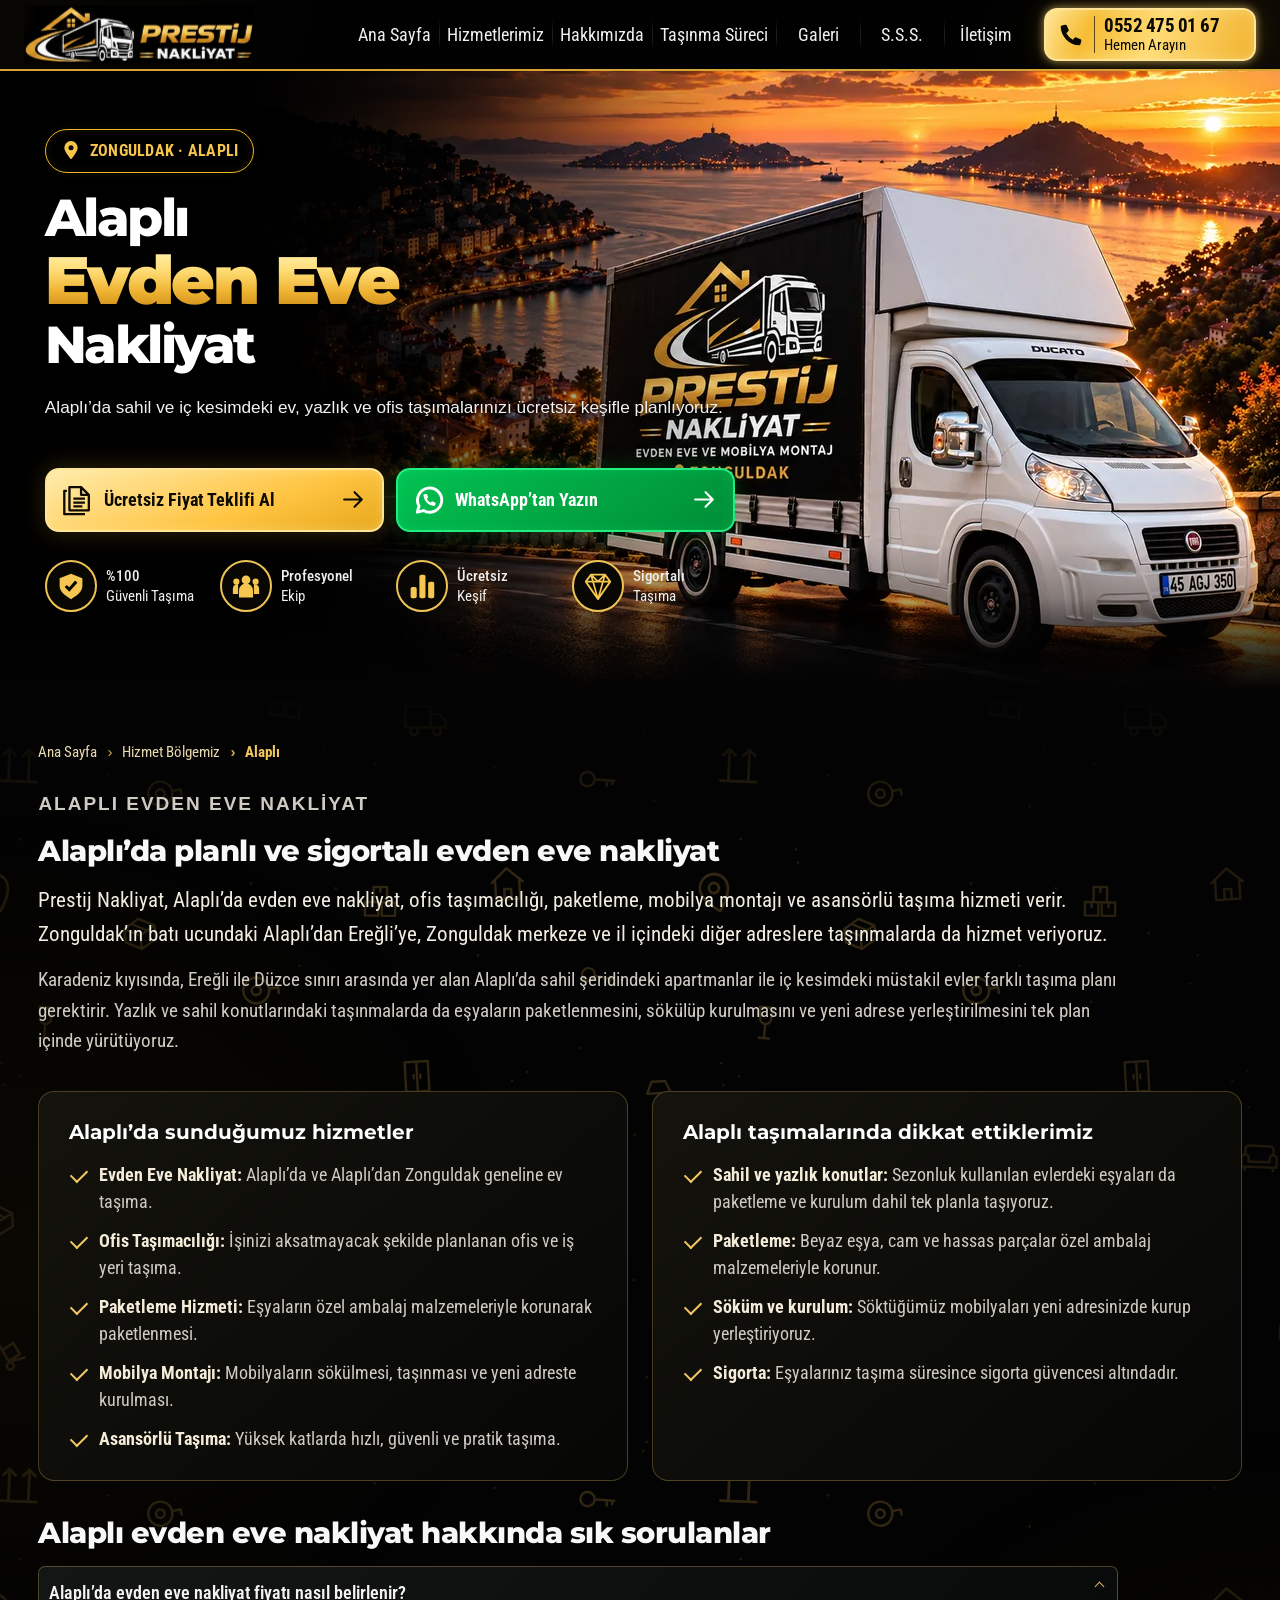
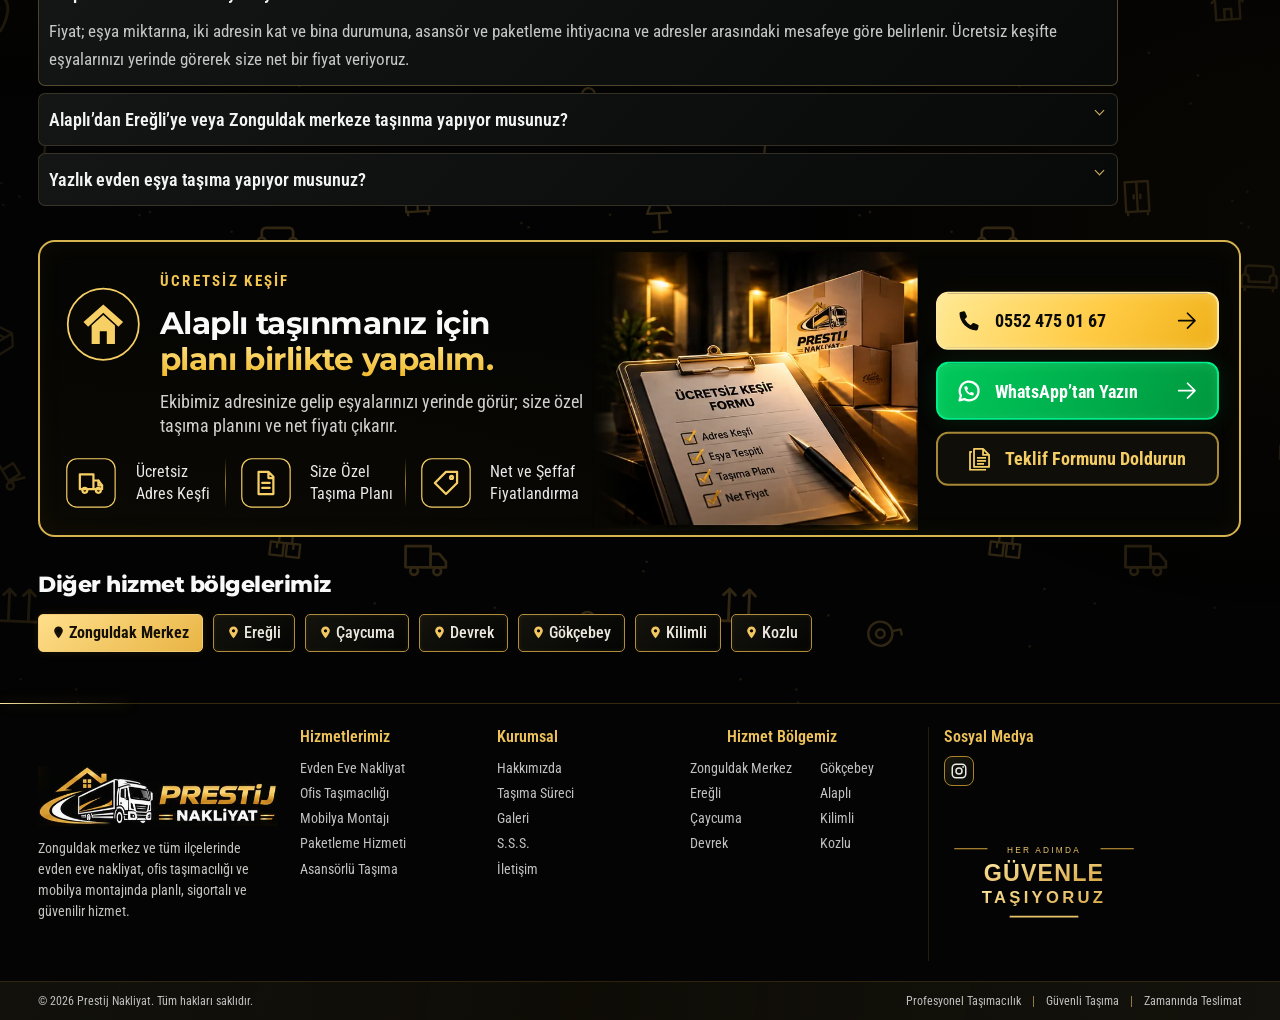
<file: alapli-evden-eve-nakliyat.html>
<!doctype html>
<html lang="tr">
<head>
  <meta charset="UTF-8">
  <meta name="viewport" content="width=device-width, initial-scale=1">
  <meta name="theme-color" content="#030303">
  <!-- seo:start (tools/build_districts.py üretir) -->
  <title>Alaplı Evden Eve Nakliyat | Prestij Nakliyat Zonguldak</title>
  <meta name="description" content="Alaplı evden eve nakliyat: sahil ve yazlık konut taşımalarında paketleme, mobilya montajı ve asansörlü taşıma. Ücretsiz keşif: 0552 475 01 67.">
  <meta name="robots" content="index, follow, max-image-preview:large">
  <link rel="canonical" href="https://prestijevdenevenakliyat.com/alapli-evden-eve-nakliyat.html">
  <meta name="geo.region" content="TR-67">
  <meta name="geo.placename" content="Zonguldak">
  <meta property="og:type" content="website">
  <meta property="og:locale" content="tr_TR">
  <meta property="og:site_name" content="Prestij Nakliyat">
  <meta property="og:title" content="Alaplı Evden Eve Nakliyat | Prestij Nakliyat Zonguldak">
  <meta property="og:description" content="Alaplı evden eve nakliyat: sahil ve yazlık konut taşımalarında paketleme, mobilya montajı ve asansörlü taşıma. Ücretsiz keşif: 0552 475 01 67.">
  <meta property="og:url" content="https://prestijevdenevenakliyat.com/alapli-evden-eve-nakliyat.html">
  <meta property="og:image" content="https://prestijevdenevenakliyat.com/assets/og-image.jpg?v=20260928">
  <meta property="og:image:type" content="image/jpeg">
  <meta property="og:image:width" content="1200">
  <meta property="og:image:height" content="630">
  <meta property="og:image:alt" content="Prestij Nakliyat tanıtım görseli: kaplamalı beyaz Fiat Ducato nakliye aracı, Zonguldak hizmet bölgesi haritası, hizmetler ve 0552 475 01 67 telefon numarası">
  <meta name="twitter:card" content="summary_large_image">
  <meta name="twitter:title" content="Alaplı Evden Eve Nakliyat | Prestij Nakliyat Zonguldak">
  <meta name="twitter:description" content="Alaplı evden eve nakliyat: sahil ve yazlık konut taşımalarında paketleme, mobilya montajı ve asansörlü taşıma. Ücretsiz keşif: 0552 475 01 67.">
  <meta name="twitter:image" content="https://prestijevdenevenakliyat.com/assets/og-image.jpg?v=20260928">
  <meta name="twitter:image:alt" content="Prestij Nakliyat tanıtım görseli: kaplamalı beyaz Fiat Ducato nakliye aracı, Zonguldak hizmet bölgesi haritası, hizmetler ve 0552 475 01 67 telefon numarası">
  <link rel="icon" href="favicon.ico?v=20260927-7" sizes="16x16 32x32 48x48">
  <link rel="icon" href="assets/favicon-16x16.png?v=20260927-7" type="image/png" sizes="16x16">
  <link rel="icon" href="assets/favicon-32x32.png?v=20260927-7" type="image/png" sizes="32x32">
  <link rel="icon" href="assets/favicon-48x48.png?v=20260927-7" type="image/png" sizes="48x48">
  <link rel="icon" href="favicon.png?v=20260927-7" type="image/png" sizes="512x512">
  <link rel="apple-touch-icon" href="assets/apple-touch-icon.png?v=20260927-7" sizes="180x180">
  <script type="application/ld+json">{"@context":"https://schema.org","@graph":[{"@type":"MovingCompany","@id":"https://prestijevdenevenakliyat.com/#firma","name":"Prestij Nakliyat","alternateName":["Prestij Evden Eve Nakliyat","Prestij Nakliyat Zonguldak"],"url":"https://prestijevdenevenakliyat.com/","logo":{"@type":"ImageObject","url":"https://prestijevdenevenakliyat.com/assets/logo.png","width":600,"height":600},"image":"https://prestijevdenevenakliyat.com/assets/og-image.jpg","description":"Zonguldak merkez ve tüm ilçelerinde evden eve nakliyat, ofis taşımacılığı, paketleme, mobilya montajı ve asansörlü taşıma hizmeti veren nakliyat firması.","slogan":"Her adımda güvenle taşıyoruz","telephone":"+90-552-475-01-67","address":{"@type":"PostalAddress","streetAddress":"Hisararkası Mah. Merkez Evler Sok. No:3/6","addressLocality":"Kilimli","addressRegion":"Zonguldak","addressCountry":"TR"},"hasMap":"https://maps.app.goo.gl/FkS2a55wqvdYeri78","sameAs":["https://www.instagram.com/ferhatackgz9/"],"openingHoursSpecification":[{"@type":"OpeningHoursSpecification","dayOfWeek":["Monday","Tuesday","Wednesday","Thursday","Friday","Saturday","Sunday"],"opens":"00:00","closes":"23:59"}],"areaServed":[{"@type":"AdministrativeArea","name":"Zonguldak"},{"@type":"City","name":"Karadeniz Ereğli, Zonguldak","url":"https://prestijevdenevenakliyat.com/eregli-evden-eve-nakliyat.html"},{"@type":"City","name":"Kozlu, Zonguldak","url":"https://prestijevdenevenakliyat.com/kozlu-evden-eve-nakliyat.html"},{"@type":"City","name":"Kilimli, Zonguldak","url":"https://prestijevdenevenakliyat.com/kilimli-evden-eve-nakliyat.html"},{"@type":"City","name":"Çaycuma, Zonguldak","url":"https://prestijevdenevenakliyat.com/caycuma-evden-eve-nakliyat.html"},{"@type":"City","name":"Devrek, Zonguldak","url":"https://prestijevdenevenakliyat.com/devrek-evden-eve-nakliyat.html"},{"@type":"City","name":"Gökçebey, Zonguldak","url":"https://prestijevdenevenakliyat.com/gokcebey-evden-eve-nakliyat.html"},{"@type":"City","name":"Alaplı, Zonguldak","url":"https://prestijevdenevenakliyat.com/alapli-evden-eve-nakliyat.html"}],"contactPoint":{"@type":"ContactPoint","telephone":"+90-552-475-01-67","contactType":"customer service","areaServed":"TR","availableLanguage":"Turkish","hoursAvailable":{"@type":"OpeningHoursSpecification","dayOfWeek":["Monday","Tuesday","Wednesday","Thursday","Friday","Saturday","Sunday"],"opens":"00:00","closes":"23:59"}},"knowsAbout":["Evden eve nakliyat","Ofis taşımacılığı","Mobilya montajı","Eşya paketleme","Asansörlü taşıma"],"hasOfferCatalog":{"@type":"OfferCatalog","name":"Nakliyat hizmetleri","itemListElement":[{"@type":"Offer","itemOffered":{"@type":"Service","name":"Evden Eve Nakliyat","description":"Eşyalarınız profesyonel ekibimizle güvenle yeni yuvanıza taşınır."}},{"@type":"Offer","itemOffered":{"@type":"Service","name":"Ofis Taşımacılığı","description":"İşinizi aksatmadan, hızlı ve planlı ofis taşıma hizmetleri."}},{"@type":"Offer","itemOffered":{"@type":"Service","name":"Mobilya Montajı","description":"Tüm mobilyalarınız uzman ekibimizce sökülür, taşınır ve montajı yapılır."}},{"@type":"Offer","itemOffered":{"@type":"Service","name":"Paketleme Hizmeti","description":"Eşyalarınız özel ambalaj malzemeleri ile güvenle paketlenir."}},{"@type":"Offer","itemOffered":{"@type":"Service","name":"Asansörlü Taşıma","description":"Yüksek katlarda bile hızlı, güvenli ve pratik taşıma çözümleri."}}]}},{"@type":"WebSite","@id":"https://prestijevdenevenakliyat.com/#site","url":"https://prestijevdenevenakliyat.com/","name":"Prestij Nakliyat","inLanguage":"tr-TR","publisher":{"@id":"https://prestijevdenevenakliyat.com/#firma"}},{"@type":"WebPage","@id":"https://prestijevdenevenakliyat.com/alapli-evden-eve-nakliyat.html#sayfa","url":"https://prestijevdenevenakliyat.com/alapli-evden-eve-nakliyat.html","name":"Alaplı Evden Eve Nakliyat | Prestij Nakliyat Zonguldak","description":"Alaplı evden eve nakliyat: sahil ve yazlık konut taşımalarında paketleme, mobilya montajı ve asansörlü taşıma. Ücretsiz keşif: 0552 475 01 67.","inLanguage":"tr-TR","isPartOf":{"@id":"https://prestijevdenevenakliyat.com/#site"},"about":{"@id":"https://prestijevdenevenakliyat.com/alapli-evden-eve-nakliyat.html#hizmet"},"breadcrumb":{"@id":"https://prestijevdenevenakliyat.com/alapli-evden-eve-nakliyat.html#breadcrumb"},"primaryImageOfPage":"https://prestijevdenevenakliyat.com/assets/og-image.jpg"},{"@type":"Service","@id":"https://prestijevdenevenakliyat.com/alapli-evden-eve-nakliyat.html#hizmet","name":"Alaplı Evden Eve Nakliyat","serviceType":"Evden eve nakliyat","description":"Prestij Nakliyat, Alaplı’da evden eve nakliyat, ofis taşımacılığı, paketleme, mobilya montajı ve asansörlü taşıma hizmeti verir. Zonguldak’ın batı ucundaki Alaplı’dan Ereğli’ye, Zonguldak merkeze ve il içindeki diğer adreslere taşınmalarda da hizmet veriyoruz.","provider":{"@id":"https://prestijevdenevenakliyat.com/#firma"},"areaServed":{"@type":"City","name":"Alaplı, Zonguldak"},"url":"https://prestijevdenevenakliyat.com/alapli-evden-eve-nakliyat.html"},{"@type":"BreadcrumbList","@id":"https://prestijevdenevenakliyat.com/alapli-evden-eve-nakliyat.html#breadcrumb","itemListElement":[{"@type":"ListItem","position":1,"name":"Ana Sayfa","item":"https://prestijevdenevenakliyat.com/"},{"@type":"ListItem","position":2,"name":"Hizmet Bölgemiz","item":"https://prestijevdenevenakliyat.com/#hizmet-bolgemiz"},{"@type":"ListItem","position":3,"name":"Alaplı","item":"https://prestijevdenevenakliyat.com/alapli-evden-eve-nakliyat.html"}]},{"@type":"FAQPage","@id":"https://prestijevdenevenakliyat.com/alapli-evden-eve-nakliyat.html#sss","mainEntity":[{"@type":"Question","name":"Alaplı’da evden eve nakliyat fiyatı nasıl belirlenir?","acceptedAnswer":{"@type":"Answer","text":"Fiyat; eşya miktarına, iki adresin kat ve bina durumuna, asansör ve paketleme ihtiyacına ve adresler arasındaki mesafeye göre belirlenir. Ücretsiz keşifte eşyalarınızı yerinde görerek size net bir fiyat veriyoruz."}},{"@type":"Question","name":"Alaplı’dan Ereğli’ye veya Zonguldak merkeze taşınma yapıyor musunuz?","acceptedAnswer":{"@type":"Answer","text":"Evet. Alaplı içindeki taşınmaların yanı sıra Ereğli’ye, Zonguldak merkeze ve il genelindeki diğer ilçelere taşıma yapıyoruz."}},{"@type":"Question","name":"Yazlık evden eşya taşıma yapıyor musunuz?","acceptedAnswer":{"@type":"Answer","text":"Evet. Yazlık ve sahil konutlarındaki eşyaları paketleyip il içindeki yeni adresinize taşıyor, gerekirse mobilyaların söküm ve kurulumunu da yapıyoruz."}}]}]}</script>
  <!-- seo:end -->
  <link rel="preload" href="assets/fonts/roboto-condensed-variable.woff2" as="font" type="font/woff2" crossorigin>
  <link rel="preload" href="assets/fonts/montserrat-variable.woff2" as="font" type="font/woff2" crossorigin>
  <link rel="stylesheet" href="site.css?v=20260930-1">
  <link rel="preload" as="image" href="assets/opt/hero-coast-fiat-1280.webp" imagesrcset="assets/opt/hero-coast-fiat-960.webp 960w, assets/opt/hero-coast-fiat-1280.webp 1280w, assets/opt/hero-coast-fiat-1672.webp 1672w" imagesizes="(max-width: 650px) 176vw, 100vw" fetchpriority="high">
  <script src="script.js?v=20260930-1" defer></script>
  <script src="reveal.js?v=20260930-1" defer></script>
  <script src="services.js?v=20260930-1" defer></script>
</head>
<body id="ana-sayfa" data-page="district">
  <!-- Bu dosya tools/build_districts.py ile üretilir; doğrudan düzenlemeyin. -->
  <header class="site-header">
    <div class="header-inner">
      <a class="brand" href="index.html" aria-label="Prestij Nakliyat ana sayfa">
        <svg viewBox="55 447 433 108" role="img" aria-labelledby="brand-title">
          <title id="brand-title">Prestij Nakliyat</title>
          <defs>
            <clipPath id="brand-clip-emblem"><rect x="55" y="447" width="208" height="108"/></clipPath>
            <clipPath id="brand-clip-all"><rect x="55" y="447" width="433" height="108"/></clipPath>
            <clipPath id="brand-clip-word"><rect x="263" y="447" width="225" height="108"/></clipPath>
            <mask id="brand-shine-mask" maskUnits="userSpaceOnUse" x="55" y="447" width="433" height="108"><image href="assets/opt/header-reference-29-440.webp" x="29" y="440" width="485" height="122"/></mask>
            <filter id="brand-glow-blur" filterUnits="userSpaceOnUse" x="35" y="430" width="473" height="142"><feGaussianBlur stdDeviation="3.5"/></filter>
            <linearGradient id="brand-shine-fill" x1="0" y1="0" x2="1" y2=".35"><stop offset="0" stop-color="#fff7d6" stop-opacity="0"/><stop offset=".5" stop-color="#fff7d6" stop-opacity=".9"/><stop offset="1" stop-color="#fff7d6" stop-opacity="0"/></linearGradient>
          </defs>
          <g class="brand-emblem"><g class="brand-emblem-motion"><image href="assets/opt/header-reference-29-440.webp" x="29" y="440" width="485" height="122" clip-path="url(#brand-clip-emblem)"/></g></g>
          <g class="brand-word"><image href="assets/opt/header-reference-29-440.webp" x="29" y="440" width="485" height="122" clip-path="url(#brand-clip-word)"/></g>
          <g class="brand-glow"><g filter="url(#brand-glow-blur)"><image href="assets/opt/header-reference-29-440.webp" x="29" y="440" width="485" height="122" clip-path="url(#brand-clip-all)"/></g><image href="assets/opt/header-reference-29-440.webp" x="29" y="440" width="485" height="122" clip-path="url(#brand-clip-all)"/></g>
          <g mask="url(#brand-shine-mask)"><rect class="brand-shine brand-shine--intro" x="-45" y="447" width="90" height="108" fill="url(#brand-shine-fill)"/><rect class="brand-shine brand-shine--tap" x="-45" y="447" width="90" height="108" fill="url(#brand-shine-fill)"/></g>
        </svg>
      </a>
      <button class="menu-toggle" type="button" aria-label="Menüyü aç" aria-expanded="false" aria-controls="primary-menu"><span></span><span></span><span></span></button>
      <nav id="primary-menu" class="navigation" aria-label="Ana menü">
        <a class="nav-link" href="index.html">Ana Sayfa</a>
        <a class="nav-link" href="index.html#hizmetlerimiz">Hizmetlerimiz</a>
        <a class="nav-link" href="index.html#hakkimizda">Hakkımızda</a>
        <a class="nav-link" href="index.html#tasinma-sureci">Taşınma Süreci</a>
        <a class="nav-link" href="index.html#galeri">Galeri</a>
        <a class="nav-link" href="index.html#sss">S.S.S.</a>
        <a class="nav-link" href="index.html#iletisim">İletişim</a>
      </nav>
      <a class="call-button" href="tel:+905524750167" aria-label="0552 475 01 67 numarasını hemen arayın">
        <svg viewBox="0 0 24 24" aria-hidden="true"><path d="M6.6 2.5c.6-.2 1.2.1 1.5.7l1.7 4c.2.5.1 1-.3 1.4l-1.8 1.8a16 16 0 0 0 5.9 5.9l1.8-1.8c.4-.4.9-.5 1.4-.3l4 1.7c.6.3.9.9.7 1.5l-.7 3a1.5 1.5 0 0 1-1.5 1.1A17.9 17.9 0 0 1 2.5 4.7c0-.7.5-1.3 1.1-1.5z"/></svg>
        <span class="call-copy"><strong>0552 475 01 67</strong><span>Hemen Arayın</span></span>
      </a>
    </div>
  </header>
  <main id="site-content" aria-label="Sayfa içeriği">
    <svg class="icon-library" xmlns="http://www.w3.org/2000/svg" aria-hidden="true">
      <symbol id="icon-pin" viewBox="0 0 24 24"><path d="M12 22s8-9.1 8-14A8 8 0 0 0 4 8c0 4.9 8 14 8 14Z" fill="currentColor"/><circle cx="12" cy="8" r="3" fill="#080704"/></symbol>
      <symbol id="icon-arrow" viewBox="0 0 24 24"><path d="M3 12h17m-7-7 7 7-7 7" fill="none" stroke="currentColor" stroke-width="2" stroke-linecap="round" stroke-linejoin="round"/></symbol>
      <symbol id="icon-quote" viewBox="0 0 24 24"><path d="M14 2H5v18h15V8Zm0 0v6h6M8 11h9M8 14h9M8 17h7M3 5H1v18h16" fill="none" stroke="currentColor" stroke-width="1.8" stroke-linejoin="round"/></symbol>
      <symbol id="icon-whatsapp" viewBox="0 0 32 32"><path d="M5.2 22.2 3.4 28.6l6.4-1.7A12.5 12.5 0 1 0 5.2 22.2Z" fill="none" stroke="currentColor" stroke-width="3" stroke-linejoin="round"/><path transform="translate(16 16) scale(.66) translate(-12 -12)" d="M6.6 2.5c.6-.2 1.2.1 1.5.7l1.7 4c.2.5.1 1-.3 1.4l-1.8 1.8a16 16 0 0 0 5.9 5.9l1.8-1.8c.4-.4.9-.5 1.4-.3l4 1.7c.6.3.9.9.7 1.5l-.7 3a1.5 1.5 0 0 1-1.5 1.1A17.9 17.9 0 0 1 2.5 4.7c0-.7.5-1.3 1.1-1.5z" fill="currentColor"/></symbol>
      <symbol id="icon-shield" viewBox="0 0 32 32"><path d="M16 2 29 7v9c0 7-8 12-13 15C11 28 3 23 3 16V7Z" fill="currentColor"/><path d="m10 16 4 4 8-9" fill="none" stroke="#080704" stroke-width="3.5"/></symbol>
      <symbol id="icon-team" viewBox="0 0 32 32"><circle cx="16" cy="9" r="5" fill="currentColor"/><circle cx="5" cy="11" r="3.5" fill="currentColor"/><circle cx="27" cy="11" r="3.5" fill="currentColor"/><path d="M8 29v-8a8 8 0 0 1 16 0v8ZM1 25v-6a5 5 0 0 1 6-5v11Zm24 0V14a5 5 0 0 1 6 5v6Z" fill="currentColor"/></symbol>
      <symbol id="icon-bars" viewBox="0 0 32 32"><rect x="3" y="17" width="7" height="13" rx="2" fill="currentColor"/><rect x="13" y="3" width="7" height="27" rx="2" fill="currentColor"/><rect x="23" y="11" width="7" height="19" rx="2" fill="currentColor"/></symbol>
      <symbol id="icon-diamond" viewBox="0 0 32 32"><path d="m2 11 6-8h16l6 8-14 20Zm0 0h28M8 3l8 28L24 3M8 3l8 8 8-8" fill="none" stroke="currentColor" stroke-width="2" stroke-linejoin="round"/></symbol>
      <symbol id="icon-home" viewBox="0 0 32 32"><path d="m1 14 15-13 15 13-3 3L16 6 4 17Zm5 2L16 8l10 8v15h-7V20h-6v11H6ZM22 2h5v8l-5-4Z" fill="currentColor"/></symbol>
      <symbol id="icon-box" viewBox="0 0 32 32"><path d="m16 1 14 7v16l-14 7-14-7V8Z" fill="currentColor"/><path d="m2 8 14 7 14-7M16 15v16M9 4l14 7v7" fill="none" stroke="#080704" stroke-width="2"/></symbol>
    </svg>
    <section class="hero hero--district" aria-label="Alaplı evden eve nakliyat">
      <div class="hero-slides">
        <article class="hero-slide is-current">
          <img class="hero-image" src="assets/opt/hero-coast-fiat-1280.webp" srcset="assets/opt/hero-coast-fiat-960.webp 960w, assets/opt/hero-coast-fiat-1280.webp 1280w, assets/opt/hero-coast-fiat-1672.webp 1672w" sizes="(max-width: 650px) 176vw, 100vw" alt="Gün batımında sahil yolunda, kasası siyah ve altın Prestij Nakliyat tasarımıyla kaplanmış beyaz Fiat Ducato kamyonet" fetchpriority="high" width="1672" height="941">
          <div class="hero-shade" aria-hidden="true"></div>
          <div class="hero-copy">
            <p class="hero-eyebrow"><svg aria-hidden="true"><use href="#icon-pin"/></svg>ZONGULDAK · ALAPLI</p>
            <h1 class="hero-title"><span>Alaplı</span><span class="gold-text hero-title-emphasis">Evden Eve</span><span>Nakliyat</span></h1>
            <p class="hero-description">Alaplı’da sahil ve iç kesimdeki ev, yazlık ve ofis taşımalarınızı ücretsiz keşifle planlıyoruz.</p>
            <div class="hero-actions">
              <a class="hero-button hero-button--gold" href="tel:+905524750167"><svg aria-hidden="true"><use href="#icon-quote"/></svg><span>Ücretsiz Fiyat Teklifi Al</span><svg class="button-arrow" aria-hidden="true"><use href="#icon-arrow"/></svg></a>
              <a class="hero-button hero-button--green" href="https://wa.me/905524750167" target="_blank" rel="noopener noreferrer"><svg aria-hidden="true"><use href="#icon-whatsapp"/></svg><span>WhatsApp’tan Yazın</span><svg class="button-arrow" aria-hidden="true"><use href="#icon-arrow"/></svg></a>
            </div>
            <ul class="hero-benefits hero-benefits--compact">
              <li><span class="benefit-icon"><svg aria-hidden="true"><use href="#icon-shield"/></svg></span><span><strong>%100</strong>Güvenli Taşıma</span></li>
              <li><span class="benefit-icon"><svg aria-hidden="true"><use href="#icon-team"/></svg></span><span><strong>Profesyonel</strong>Ekip</span></li>
              <li><span class="benefit-icon"><svg aria-hidden="true"><use href="#icon-bars"/></svg></span><span><strong>Ücretsiz</strong>Keşif</span></li>
              <li><span class="benefit-icon"><svg aria-hidden="true"><use href="#icon-diamond"/></svg></span><span><strong>Sigortalı</strong>Taşıma</span></li>
            </ul>
          </div>
        </article>
      </div>
    </section>
    <section class="district" aria-labelledby="district-title">
      <nav class="district-breadcrumb" aria-label="Sayfa konumu">
        <ol><li><a href="index.html">Ana Sayfa</a></li><li><a href="index.html#hizmet-bolgemiz">Hizmet Bölgemiz</a></li><li aria-current="page">Alaplı</li></ol>
      </nav>
      <div class="district-intro">
        <p class="district-eyebrow">ALAPLI EVDEN EVE NAKLİYAT</p>
        <h2 id="district-title">Alaplı’da planlı ve sigortalı evden eve nakliyat</h2>
        <p class="district-lead">Prestij Nakliyat, Alaplı’da evden eve nakliyat, ofis taşımacılığı, paketleme, mobilya montajı ve asansörlü taşıma hizmeti verir. Zonguldak’ın batı ucundaki Alaplı’dan Ereğli’ye, Zonguldak merkeze ve il içindeki diğer adreslere taşınmalarda da hizmet veriyoruz.</p>
        <p>Karadeniz kıyısında, Ereğli ile Düzce sınırı arasında yer alan Alaplı’da sahil şeridindeki apartmanlar ile iç kesimdeki müstakil evler farklı taşıma planı gerektirir. Yazlık ve sahil konutlarındaki taşınmalarda da eşyaların paketlenmesini, sökülüp kurulmasını ve yeni adrese yerleştirilmesini tek plan içinde yürütüyoruz.</p>
      </div>
      <div class="district-grid">
        <article class="district-card">
          <h3>Alaplı’da sunduğumuz hizmetler</h3>
          <ul class="district-list">
            <li><strong>Evden Eve Nakliyat:</strong> Alaplı’da ve Alaplı’dan Zonguldak geneline ev taşıma.</li>
            <li><strong>Ofis Taşımacılığı:</strong> İşinizi aksatmayacak şekilde planlanan ofis ve iş yeri taşıma.</li>
            <li><strong>Paketleme Hizmeti:</strong> Eşyaların özel ambalaj malzemeleriyle korunarak paketlenmesi.</li>
            <li><strong>Mobilya Montajı:</strong> Mobilyaların sökülmesi, taşınması ve yeni adreste kurulması.</li>
            <li><strong>Asansörlü Taşıma:</strong> Yüksek katlarda hızlı, güvenli ve pratik taşıma.</li>
          </ul>
        </article>
        <article class="district-card">
          <h3>Alaplı taşımalarında dikkat ettiklerimiz</h3>
          <ul class="district-list">
            <li><strong>Sahil ve yazlık konutlar:</strong> Sezonluk kullanılan evlerdeki eşyaları da paketleme ve kurulum dahil tek planla taşıyoruz.</li>
            <li><strong>Paketleme:</strong> Beyaz eşya, cam ve hassas parçalar özel ambalaj malzemeleriyle korunur.</li>
            <li><strong>Söküm ve kurulum:</strong> Söktüğümüz mobilyaları yeni adresinizde kurup yerleştiriyoruz.</li>
            <li><strong>Sigorta:</strong> Eşyalarınız taşıma süresince sigorta güvencesi altındadır.</li>
          </ul>
        </article>
      </div>
      <div class="district-faq">
        <h2>Alaplı evden eve nakliyat hakkında sık sorulanlar</h2>
        <div class="faq-list">
          <details name="district-faq" open><summary>Alaplı’da evden eve nakliyat fiyatı nasıl belirlenir?<span aria-hidden="true"></span></summary><p>Fiyat; eşya miktarına, iki adresin kat ve bina durumuna, asansör ve paketleme ihtiyacına ve adresler arasındaki mesafeye göre belirlenir. Ücretsiz keşifte eşyalarınızı yerinde görerek size net bir fiyat veriyoruz.</p></details>
          <details name="district-faq"><summary>Alaplı’dan Ereğli’ye veya Zonguldak merkeze taşınma yapıyor musunuz?<span aria-hidden="true"></span></summary><p>Evet. Alaplı içindeki taşınmaların yanı sıra Ereğli’ye, Zonguldak merkeze ve il genelindeki diğer ilçelere taşıma yapıyoruz.</p></details>
          <details name="district-faq"><summary>Yazlık evden eşya taşıma yapıyor musunuz?<span aria-hidden="true"></span></summary><p>Evet. Yazlık ve sahil konutlarındaki eşyaları paketleyip il içindeki yeni adresinize taşıyor, gerekirse mobilyaların söküm ve kurulumunu da yapıyoruz.</p></details>
        </div>
      </div>
      <div class="discovery-shell">
        <section class="discovery" id="ucretsiz-kesif" aria-labelledby="discovery-title">
          <svg class="discovery-home" viewBox="0 0 64 64" aria-hidden="true" focusable="false"><circle cx="32" cy="32" r="30.5" fill="#080704" stroke="currentColor" stroke-width="1.5"/><path d="M15 30 32 15l17 15-4 4-13-12-13 12Zm7 3 10-9 10 9v16H22Zm7 5v11h6V38Z" fill="currentColor" fill-rule="evenodd"/></svg>
          <div class="discovery-copy">
            <p class="discovery-eyebrow">ÜCRETSİZ KEŞİF</p>
            <h3 id="discovery-title">Alaplı taşınmanız için<br><span>planı birlikte yapalım.</span></h3>
            <p class="discovery-description">Ekibimiz adresinize gelip eşyalarınızı yerinde görür; size özel taşıma planını ve net fiyatı çıkarır.</p>
          </div>
          <ul class="discovery-features"><li><svg class="discovery-feature-icon" viewBox="0 0 64 64" aria-hidden="true" focusable="false"><rect x="1" y="1" width="62" height="62" rx="13" fill="#080704" stroke="currentColor" stroke-width="1.5"/><svg x="13" y="13" width="38" height="38" viewBox="0 0 24 24" fill="none" stroke="currentColor" stroke-width="1.8" stroke-linecap="round" stroke-linejoin="round"><path d="M3 5h11v12H3Zm11 5h4l3 4v3h-7"/><path d="M18 10v4h3"/><circle cx="7" cy="18" r="2"/><circle cx="18" cy="18" r="2"/></svg></svg><span>Ücretsiz<br>Adres Keşfi</span></li><li><svg class="discovery-feature-icon" viewBox="0 0 64 64" aria-hidden="true" focusable="false"><rect x="1" y="1" width="62" height="62" rx="13" fill="#080704" stroke="currentColor" stroke-width="1.5"/><svg x="13" y="13" width="38" height="38" viewBox="0 0 24 24" fill="none" stroke="currentColor" stroke-width="1.8" stroke-linecap="round" stroke-linejoin="round"><path d="M6 3h8l4 4v14H6Z M14 3v5h4 M9 12h6 M9 16h6"/></svg></svg><span>Size Özel<br>Taşıma Planı</span></li><li><svg class="discovery-feature-icon" viewBox="0 0 64 64" aria-hidden="true" focusable="false"><rect x="1" y="1" width="62" height="62" rx="13" fill="#080704" stroke="currentColor" stroke-width="1.5"/><svg x="13" y="13" width="38" height="38" viewBox="0 0 24 24" fill="none" stroke="currentColor" stroke-width="1.8" stroke-linecap="round" stroke-linejoin="round"><path d="M3 12 12 3h9v9l-9 9Z"/><circle cx="16.5" cy="7.5" r="1.2"/></svg></svg><span>Net ve Şeffaf<br>Fiyatlandırma</span></li></ul>
          <div class="discovery-scene">
            <svg class="discovery-scene-desktop" viewBox="966 165 565 473" aria-hidden="true" focusable="false"><image href="assets/opt/discovery-desktop-reference-932-136.webp" x="932" y="136" width="633" height="531"/></svg>
            <svg class="discovery-scene-mobile" viewBox="120 1249 762 343" aria-hidden="true" focusable="false"><image href="assets/opt/discovery-mobile-reference-74-1228.webp" x="74" y="1228" width="854" height="368"/></svg>
          </div>
          <div class="discovery-actions">
            <a class="discovery-action discovery-action--phone" href="tel:+905524750167" aria-label="0552 475 01 67 numarasını arayın">
              <svg class="discovery-action-icon" viewBox="0 0 24 24" aria-hidden="true"><path d="M6.6 2.5c.6-.2 1.2.1 1.5.7l1.7 4c.2.5.1 1-.3 1.4l-1.8 1.8a16 16 0 0 0 5.9 5.9l1.8-1.8c.4-.4.9-.5 1.4-.3l4 1.7c.6.3.9.9.7 1.5l-.7 3a1.5 1.5 0 0 1-1.5 1.1C10.6 21.5 2.5 13.4 2.5 4.7c0-.7.5-1.3 1.1-1.5Z" fill="currentColor"/></svg><span><strong>0552 475 01 67</strong><small>Hemen Arayın</small></span><svg class="discovery-arrow" viewBox="0 0 32 32" aria-hidden="true"><path d="M4 16h23M17 5l11 11-11 11" fill="none" stroke="currentColor" stroke-width="2.5" stroke-linecap="round" stroke-linejoin="round"/></svg>
            </a>
            <a class="discovery-action discovery-action--whatsapp" href="https://wa.me/905524750167" target="_blank" rel="noopener noreferrer">
              <svg class="discovery-action-icon" aria-hidden="true"><use href="#icon-whatsapp"/></svg><span><strong>WhatsApp’tan Yazın</strong><small>Hızlıca Ulaşın</small></span><svg class="discovery-arrow" viewBox="0 0 32 32" aria-hidden="true"><path d="M4 16h23M17 5l11 11-11 11" fill="none" stroke="currentColor" stroke-width="2.5" stroke-linecap="round" stroke-linejoin="round"/></svg>
            </a>
            <a class="discovery-action discovery-action--quote" href="index.html#teklif-al">
              <svg class="discovery-action-icon" aria-hidden="true"><use href="#icon-quote"/></svg><span><strong>Teklif Formunu Doldurun</strong><small>Ekibimiz Sizinle İletişime Geçsin</small></span><svg class="discovery-arrow" viewBox="0 0 32 32" aria-hidden="true"><path d="M4 16h23M17 5l11 11-11 11" fill="none" stroke="currentColor" stroke-width="2.5" stroke-linecap="round" stroke-linejoin="round"/></svg>
            </a>
          </div>
        </section>
      </div>
      <div class="district-others">
        <h2>Diğer hizmet bölgelerimiz</h2>
        <ul class="coverage-districts" aria-label="Zonguldak’ta hizmet verdiğimiz diğer bölgeler">
          <li class="coverage-district--central"><svg aria-hidden="true"><use href="#icon-pin"/></svg><a href="index.html">Zonguldak Merkez</a></li>
          <li><svg aria-hidden="true"><use href="#icon-pin"/></svg><a href="eregli-evden-eve-nakliyat.html">Ereğli</a></li>
          <li><svg aria-hidden="true"><use href="#icon-pin"/></svg><a href="caycuma-evden-eve-nakliyat.html">Çaycuma</a></li>
          <li><svg aria-hidden="true"><use href="#icon-pin"/></svg><a href="devrek-evden-eve-nakliyat.html">Devrek</a></li>
          <li><svg aria-hidden="true"><use href="#icon-pin"/></svg><a href="gokcebey-evden-eve-nakliyat.html">Gökçebey</a></li>
          <li><svg aria-hidden="true"><use href="#icon-pin"/></svg><a href="kilimli-evden-eve-nakliyat.html">Kilimli</a></li>
          <li><svg aria-hidden="true"><use href="#icon-pin"/></svg><a href="kozlu-evden-eve-nakliyat.html">Kozlu</a></li>
        </ul>
      </div>
    </section>
    <dialog class="service-dialog" aria-labelledby="service-dialog-title" aria-describedby="service-dialog-description">
      <button class="dialog-close" type="button" aria-label="Hizmet detayını kapat" autofocus>×</button>
      <p class="dialog-eyebrow">PRESTİJ NAKLİYAT</p>
      <h2 id="service-dialog-title"></h2>
      <p id="service-dialog-description"></p>
      <p class="dialog-note">Taşınma tarihinizi, adreslerinizi ve eşya bilgilerinizi paylaşarak hizmet hakkında bilgi ve fiyat teklifi alabilirsiniz.</p>
      <a class="hero-button hero-button--gold" href="tel:+905524750167">Bilgi ve Fiyat Teklifi Al<svg class="button-arrow" aria-hidden="true"><use href="#icon-arrow"/></svg></a>
    </dialog>
  </main>
  <footer class="site-footer" aria-label="Prestij Nakliyat alt bilgi">
    <div class="footer-main">
      <div class="footer-about">
        <a class="footer-brand" href="index.html" aria-label="Prestij Nakliyat ana sayfaya dön"><svg viewBox="55 447 433 108" role="img" aria-label="Prestij Nakliyat"><image href="assets/opt/header-reference-29-440.webp" x="29" y="440" width="485" height="122"/></svg></a>
        <p class="footer-description">Zonguldak merkez ve tüm ilçelerinde evden eve nakliyat, ofis taşımacılığı ve mobilya montajında planlı, sigortalı ve güvenilir hizmet.</p>
      </div>
      <nav class="footer-group" aria-labelledby="footer-services-title">
        <h2 id="footer-services-title">Hizmetlerimiz</h2>
        <ul>
          <li><button type="button" data-service="home" aria-haspopup="dialog">Evden Eve Nakliyat</button></li>
          <li><button type="button" data-service="office" aria-haspopup="dialog">Ofis Taşımacılığı</button></li>
          <li><button type="button" data-service="furniture" aria-haspopup="dialog">Mobilya Montajı</button></li>
          <li><button type="button" data-service="packing" aria-haspopup="dialog">Paketleme Hizmeti</button></li>
          <li><button type="button" data-service="lift" aria-haspopup="dialog">Asansörlü Taşıma</button></li>
        </ul>
      </nav>
      <nav class="footer-group" aria-labelledby="footer-company-title">
        <h2 id="footer-company-title">Kurumsal</h2>
        <ul>
          <li><a href="index.html#hakkimizda">Hakkımızda</a></li>
          <li><a href="index.html#tasinma-sureci">Taşıma Süreci</a></li>
          <li><a href="index.html#galeri">Galeri</a></li>
          <li><a href="index.html#sss">S.S.S.</a></li>
          <li><a href="index.html#iletisim">İletişim</a></li>
        </ul>
      </nav>
      <nav class="footer-group" aria-labelledby="footer-coverage-title">
        <h2 id="footer-coverage-title">Hizmet Bölgemiz</h2>
        <ul class="footer-districts">
          <li><a href="index.html">Zonguldak Merkez</a></li>
          <li><a href="eregli-evden-eve-nakliyat.html">Ereğli</a></li>
          <li><a href="caycuma-evden-eve-nakliyat.html">Çaycuma</a></li>
          <li><a href="devrek-evden-eve-nakliyat.html">Devrek</a></li>
          <li><a href="gokcebey-evden-eve-nakliyat.html">Gökçebey</a></li>
          <li><a href="alapli-evden-eve-nakliyat.html" aria-current="page">Alaplı</a></li>
          <li><a href="kilimli-evden-eve-nakliyat.html">Kilimli</a></li>
          <li><a href="kozlu-evden-eve-nakliyat.html">Kozlu</a></li>
        </ul>
      </nav>
      <div class="footer-social-brand">
        <div class="footer-group">
          <h2>Sosyal Medya</h2>
          <div class="footer-socials" aria-label="Sosyal medya">
            <a class="footer-social-icon" href="https://www.instagram.com/ferhatackgz9/" target="_blank" rel="noopener noreferrer" aria-label="Prestij Nakliyat Instagram hesabı (yeni sekme)"><svg viewBox="0 0 24 24" aria-hidden="true"><rect x="3" y="3" width="18" height="18" rx="5" fill="none" stroke="currentColor" stroke-width="2"/><circle cx="12" cy="12" r="4" fill="none" stroke="currentColor" stroke-width="2"/><circle cx="17.5" cy="6.5" r="1.2" fill="currentColor"/></svg></a>
          </div>
        </div>
        <img class="footer-signature" src="assets/footer-signature.svg?v=2" width="360" height="160" alt="Her adımda güvenle taşıyoruz">
      </div>
    </div>
    <div class="footer-bottom"><p>© 2026 Prestij Nakliyat. Tüm hakları saklıdır.</p><p>Profesyonel Taşımacılık <span aria-hidden="true">|</span> Güvenli Taşıma <span aria-hidden="true">|</span> Zamanında Teslimat</p></div>
  </footer>
  <nav class="mobile-actions" aria-label="Hızlı iletişim">
    <a class="mobile-action mobile-action--call" href="tel:+905524750167" aria-label="0552 475 01 67 numarasını ara"><svg viewBox="0 0 24 24" aria-hidden="true"><path d="M6.6 2.5c.6-.2 1.2.1 1.5.7l1.7 4c.2.5.1 1-.3 1.4l-1.8 1.8a16 16 0 0 0 5.9 5.9l1.8-1.8c.4-.4.9-.5 1.4-.3l4 1.7c.6.3.9.9.7 1.5l-.7 3a1.5 1.5 0 0 1-1.5 1.1A17.9 17.9 0 0 1 2.5 4.7c0-.7.5-1.3 1.1-1.5z" fill="currentColor"/></svg><span>Ara</span></a>
    <a class="mobile-action mobile-action--whatsapp" href="https://wa.me/905524750167" target="_blank" rel="noopener noreferrer" aria-label="WhatsApp'tan yazın"><svg viewBox="0 0 32 32" aria-hidden="true"><use href="#icon-whatsapp"/></svg><span>WhatsApp</span></a>
    <a class="mobile-action mobile-action--directions" href="https://maps.app.goo.gl/FkS2a55wqvdYeri78" target="_blank" rel="noopener noreferrer" aria-label="Kilimli adresimize yol tarifi al"><svg viewBox="0 0 24 24" aria-hidden="true"><path d="M12 1.5 22.5 12 12 22.5 1.5 12Z" fill="currentColor"/><path d="M9 15v-3.5h6M12.5 8.5l2.8 3-2.8 3" fill="none" stroke="#080704" stroke-width="2" stroke-linecap="round" stroke-linejoin="round"/></svg><span>Yol Tarifi</span></a>
  </nav>
</body>
</html>
</file>
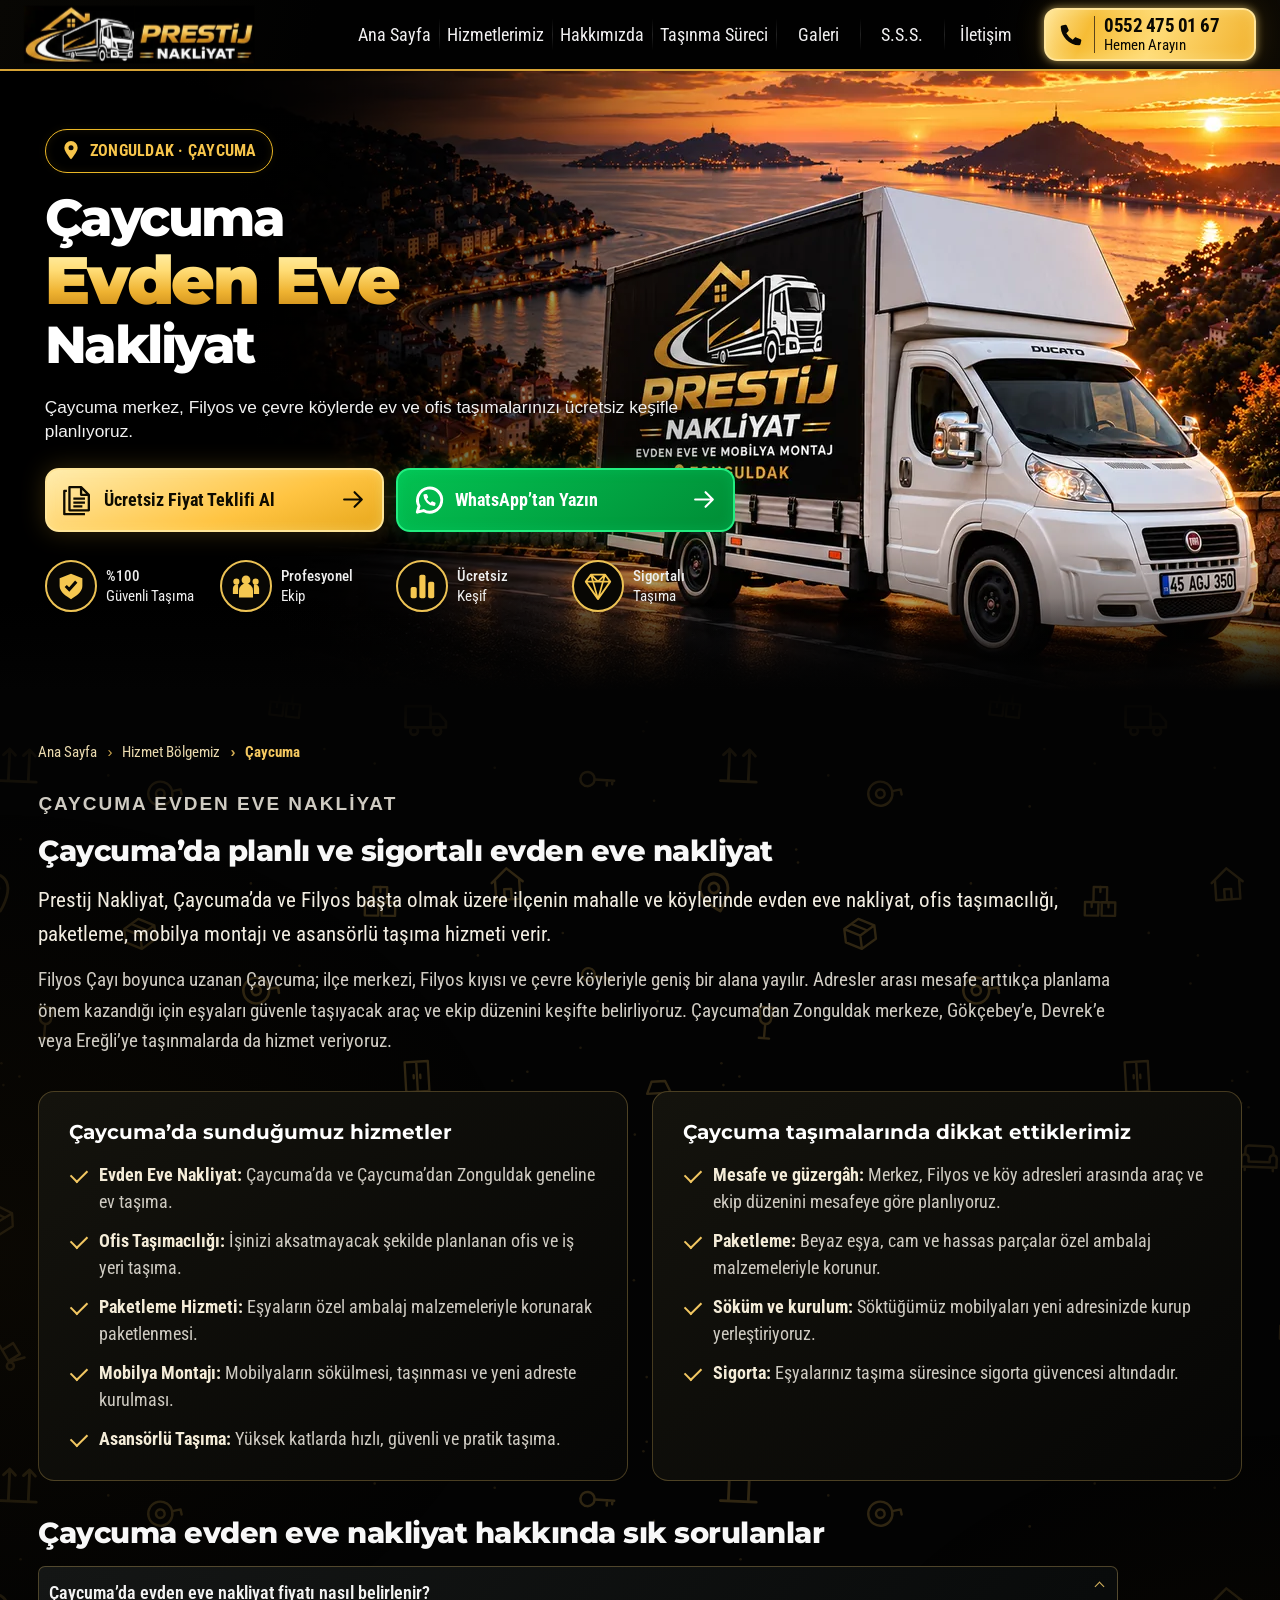
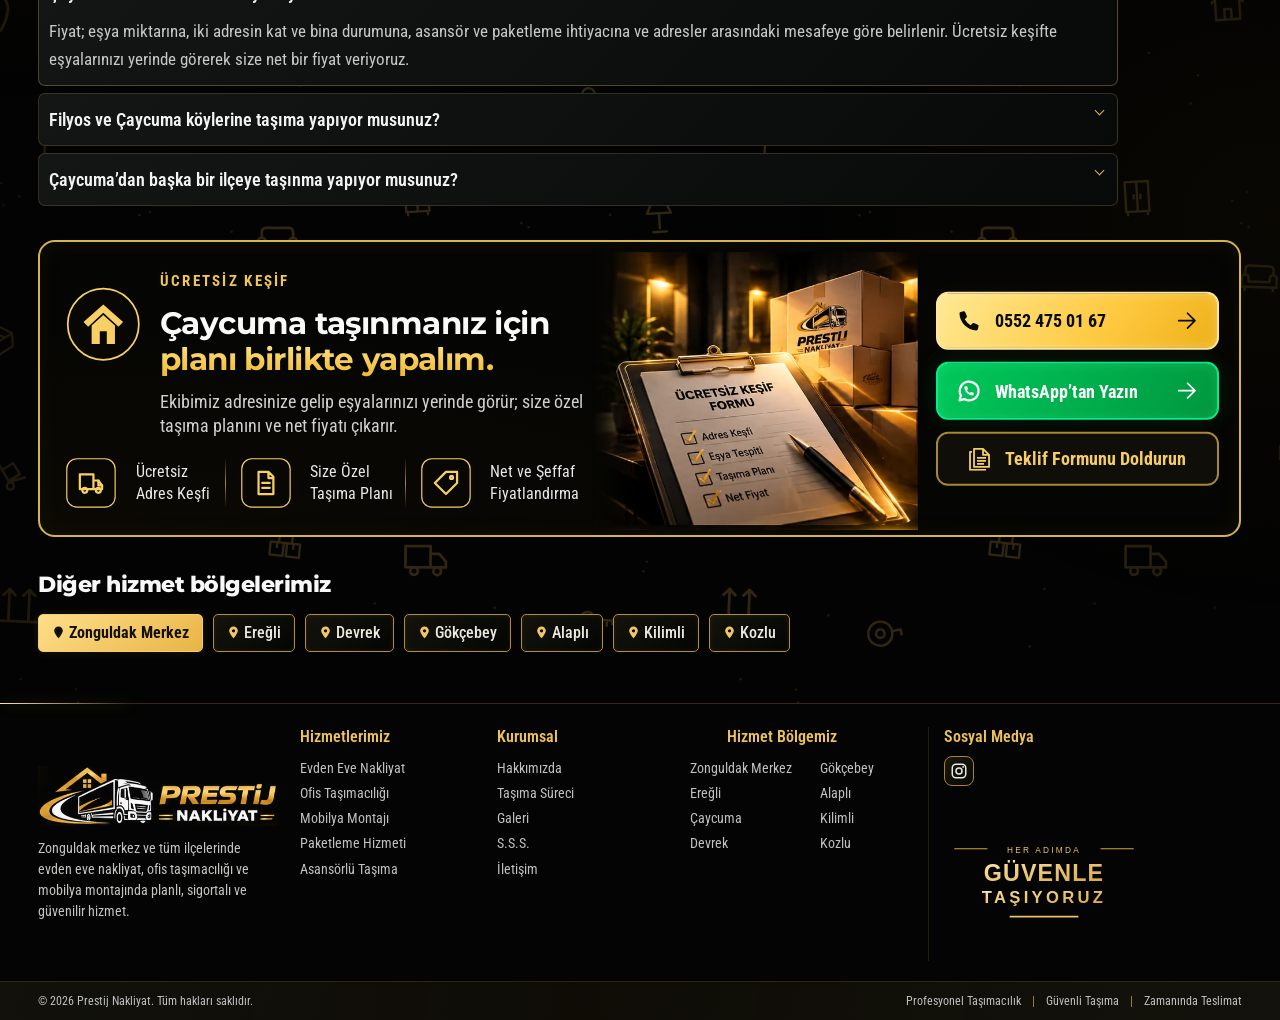
<file: caycuma-evden-eve-nakliyat.html>
<!doctype html>
<html lang="tr">
<head>
  <meta charset="UTF-8">
  <meta name="viewport" content="width=device-width, initial-scale=1">
  <meta name="theme-color" content="#030303">
  <!-- seo:start (tools/build_districts.py üretir) -->
  <title>Çaycuma Evden Eve Nakliyat | Prestij Nakliyat Zonguldak</title>
  <meta name="description" content="Çaycuma evden eve nakliyat: Filyos ve çevre köyler dahil paketleme, mobilya montajı ve asansörlü taşıma. Ücretsiz keşif ve net fiyat: 0552 475 01 67.">
  <meta name="robots" content="index, follow, max-image-preview:large">
  <link rel="canonical" href="https://prestijevdenevenakliyat.com/caycuma-evden-eve-nakliyat.html">
  <meta name="geo.region" content="TR-67">
  <meta name="geo.placename" content="Zonguldak">
  <meta property="og:type" content="website">
  <meta property="og:locale" content="tr_TR">
  <meta property="og:site_name" content="Prestij Nakliyat">
  <meta property="og:title" content="Çaycuma Evden Eve Nakliyat | Prestij Nakliyat Zonguldak">
  <meta property="og:description" content="Çaycuma evden eve nakliyat: Filyos ve çevre köyler dahil paketleme, mobilya montajı ve asansörlü taşıma. Ücretsiz keşif ve net fiyat: 0552 475 01 67.">
  <meta property="og:url" content="https://prestijevdenevenakliyat.com/caycuma-evden-eve-nakliyat.html">
  <meta property="og:image" content="https://prestijevdenevenakliyat.com/assets/og-image.jpg?v=20260928">
  <meta property="og:image:type" content="image/jpeg">
  <meta property="og:image:width" content="1200">
  <meta property="og:image:height" content="630">
  <meta property="og:image:alt" content="Prestij Nakliyat tanıtım görseli: kaplamalı beyaz Fiat Ducato nakliye aracı, Zonguldak hizmet bölgesi haritası, hizmetler ve 0552 475 01 67 telefon numarası">
  <meta name="twitter:card" content="summary_large_image">
  <meta name="twitter:title" content="Çaycuma Evden Eve Nakliyat | Prestij Nakliyat Zonguldak">
  <meta name="twitter:description" content="Çaycuma evden eve nakliyat: Filyos ve çevre köyler dahil paketleme, mobilya montajı ve asansörlü taşıma. Ücretsiz keşif ve net fiyat: 0552 475 01 67.">
  <meta name="twitter:image" content="https://prestijevdenevenakliyat.com/assets/og-image.jpg?v=20260928">
  <meta name="twitter:image:alt" content="Prestij Nakliyat tanıtım görseli: kaplamalı beyaz Fiat Ducato nakliye aracı, Zonguldak hizmet bölgesi haritası, hizmetler ve 0552 475 01 67 telefon numarası">
  <link rel="icon" href="favicon.ico?v=20260927-7" sizes="16x16 32x32 48x48">
  <link rel="icon" href="assets/favicon-16x16.png?v=20260927-7" type="image/png" sizes="16x16">
  <link rel="icon" href="assets/favicon-32x32.png?v=20260927-7" type="image/png" sizes="32x32">
  <link rel="icon" href="assets/favicon-48x48.png?v=20260927-7" type="image/png" sizes="48x48">
  <link rel="icon" href="favicon.png?v=20260927-7" type="image/png" sizes="512x512">
  <link rel="apple-touch-icon" href="assets/apple-touch-icon.png?v=20260927-7" sizes="180x180">
  <script type="application/ld+json">{"@context":"https://schema.org","@graph":[{"@type":"MovingCompany","@id":"https://prestijevdenevenakliyat.com/#firma","name":"Prestij Nakliyat","alternateName":["Prestij Evden Eve Nakliyat","Prestij Nakliyat Zonguldak"],"url":"https://prestijevdenevenakliyat.com/","logo":{"@type":"ImageObject","url":"https://prestijevdenevenakliyat.com/assets/logo.png","width":600,"height":600},"image":"https://prestijevdenevenakliyat.com/assets/og-image.jpg","description":"Zonguldak merkez ve tüm ilçelerinde evden eve nakliyat, ofis taşımacılığı, paketleme, mobilya montajı ve asansörlü taşıma hizmeti veren nakliyat firması.","slogan":"Her adımda güvenle taşıyoruz","telephone":"+90-552-475-01-67","address":{"@type":"PostalAddress","streetAddress":"Hisararkası Mah. Merkez Evler Sok. No:3/6","addressLocality":"Kilimli","addressRegion":"Zonguldak","addressCountry":"TR"},"hasMap":"https://maps.app.goo.gl/FkS2a55wqvdYeri78","sameAs":["https://www.instagram.com/ferhatackgz9/"],"openingHoursSpecification":[{"@type":"OpeningHoursSpecification","dayOfWeek":["Monday","Tuesday","Wednesday","Thursday","Friday","Saturday","Sunday"],"opens":"00:00","closes":"23:59"}],"areaServed":[{"@type":"AdministrativeArea","name":"Zonguldak"},{"@type":"City","name":"Karadeniz Ereğli, Zonguldak","url":"https://prestijevdenevenakliyat.com/eregli-evden-eve-nakliyat.html"},{"@type":"City","name":"Kozlu, Zonguldak","url":"https://prestijevdenevenakliyat.com/kozlu-evden-eve-nakliyat.html"},{"@type":"City","name":"Kilimli, Zonguldak","url":"https://prestijevdenevenakliyat.com/kilimli-evden-eve-nakliyat.html"},{"@type":"City","name":"Çaycuma, Zonguldak","url":"https://prestijevdenevenakliyat.com/caycuma-evden-eve-nakliyat.html"},{"@type":"City","name":"Devrek, Zonguldak","url":"https://prestijevdenevenakliyat.com/devrek-evden-eve-nakliyat.html"},{"@type":"City","name":"Gökçebey, Zonguldak","url":"https://prestijevdenevenakliyat.com/gokcebey-evden-eve-nakliyat.html"},{"@type":"City","name":"Alaplı, Zonguldak","url":"https://prestijevdenevenakliyat.com/alapli-evden-eve-nakliyat.html"}],"contactPoint":{"@type":"ContactPoint","telephone":"+90-552-475-01-67","contactType":"customer service","areaServed":"TR","availableLanguage":"Turkish","hoursAvailable":{"@type":"OpeningHoursSpecification","dayOfWeek":["Monday","Tuesday","Wednesday","Thursday","Friday","Saturday","Sunday"],"opens":"00:00","closes":"23:59"}},"knowsAbout":["Evden eve nakliyat","Ofis taşımacılığı","Mobilya montajı","Eşya paketleme","Asansörlü taşıma"],"hasOfferCatalog":{"@type":"OfferCatalog","name":"Nakliyat hizmetleri","itemListElement":[{"@type":"Offer","itemOffered":{"@type":"Service","name":"Evden Eve Nakliyat","description":"Eşyalarınız profesyonel ekibimizle güvenle yeni yuvanıza taşınır."}},{"@type":"Offer","itemOffered":{"@type":"Service","name":"Ofis Taşımacılığı","description":"İşinizi aksatmadan, hızlı ve planlı ofis taşıma hizmetleri."}},{"@type":"Offer","itemOffered":{"@type":"Service","name":"Mobilya Montajı","description":"Tüm mobilyalarınız uzman ekibimizce sökülür, taşınır ve montajı yapılır."}},{"@type":"Offer","itemOffered":{"@type":"Service","name":"Paketleme Hizmeti","description":"Eşyalarınız özel ambalaj malzemeleri ile güvenle paketlenir."}},{"@type":"Offer","itemOffered":{"@type":"Service","name":"Asansörlü Taşıma","description":"Yüksek katlarda bile hızlı, güvenli ve pratik taşıma çözümleri."}}]}},{"@type":"WebSite","@id":"https://prestijevdenevenakliyat.com/#site","url":"https://prestijevdenevenakliyat.com/","name":"Prestij Nakliyat","inLanguage":"tr-TR","publisher":{"@id":"https://prestijevdenevenakliyat.com/#firma"}},{"@type":"WebPage","@id":"https://prestijevdenevenakliyat.com/caycuma-evden-eve-nakliyat.html#sayfa","url":"https://prestijevdenevenakliyat.com/caycuma-evden-eve-nakliyat.html","name":"Çaycuma Evden Eve Nakliyat | Prestij Nakliyat Zonguldak","description":"Çaycuma evden eve nakliyat: Filyos ve çevre köyler dahil paketleme, mobilya montajı ve asansörlü taşıma. Ücretsiz keşif ve net fiyat: 0552 475 01 67.","inLanguage":"tr-TR","isPartOf":{"@id":"https://prestijevdenevenakliyat.com/#site"},"about":{"@id":"https://prestijevdenevenakliyat.com/caycuma-evden-eve-nakliyat.html#hizmet"},"breadcrumb":{"@id":"https://prestijevdenevenakliyat.com/caycuma-evden-eve-nakliyat.html#breadcrumb"},"primaryImageOfPage":"https://prestijevdenevenakliyat.com/assets/og-image.jpg"},{"@type":"Service","@id":"https://prestijevdenevenakliyat.com/caycuma-evden-eve-nakliyat.html#hizmet","name":"Çaycuma Evden Eve Nakliyat","serviceType":"Evden eve nakliyat","description":"Prestij Nakliyat, Çaycuma’da ve Filyos başta olmak üzere ilçenin mahalle ve köylerinde evden eve nakliyat, ofis taşımacılığı, paketleme, mobilya montajı ve asansörlü taşıma hizmeti verir.","provider":{"@id":"https://prestijevdenevenakliyat.com/#firma"},"areaServed":{"@type":"City","name":"Çaycuma, Zonguldak"},"url":"https://prestijevdenevenakliyat.com/caycuma-evden-eve-nakliyat.html"},{"@type":"BreadcrumbList","@id":"https://prestijevdenevenakliyat.com/caycuma-evden-eve-nakliyat.html#breadcrumb","itemListElement":[{"@type":"ListItem","position":1,"name":"Ana Sayfa","item":"https://prestijevdenevenakliyat.com/"},{"@type":"ListItem","position":2,"name":"Hizmet Bölgemiz","item":"https://prestijevdenevenakliyat.com/#hizmet-bolgemiz"},{"@type":"ListItem","position":3,"name":"Çaycuma","item":"https://prestijevdenevenakliyat.com/caycuma-evden-eve-nakliyat.html"}]},{"@type":"FAQPage","@id":"https://prestijevdenevenakliyat.com/caycuma-evden-eve-nakliyat.html#sss","mainEntity":[{"@type":"Question","name":"Çaycuma’da evden eve nakliyat fiyatı nasıl belirlenir?","acceptedAnswer":{"@type":"Answer","text":"Fiyat; eşya miktarına, iki adresin kat ve bina durumuna, asansör ve paketleme ihtiyacına ve adresler arasındaki mesafeye göre belirlenir. Ücretsiz keşifte eşyalarınızı yerinde görerek size net bir fiyat veriyoruz."}},{"@type":"Question","name":"Filyos ve Çaycuma köylerine taşıma yapıyor musunuz?","acceptedAnswer":{"@type":"Answer","text":"Evet. Çaycuma merkezinin yanı sıra Filyos ve çevre köylerdeki adreslere de taşıma yapıyoruz. Adresinizi ve eşya bilgilerinizi paylaştığınızda uygun planı birlikte çıkarıyoruz."}},{"@type":"Question","name":"Çaycuma’dan başka bir ilçeye taşınma yapıyor musunuz?","acceptedAnswer":{"@type":"Answer","text":"Evet. Zonguldak merkeze, Gökçebey, Devrek, Ereğli ve diğer ilçelere taşınmalarda hizmet veriyoruz; fiyatı mesafe ve eşya miktarına göre keşifte netleştiriyoruz."}}]}]}</script>
  <!-- seo:end -->
  <link rel="preload" href="assets/fonts/roboto-condensed-variable.woff2" as="font" type="font/woff2" crossorigin>
  <link rel="preload" href="assets/fonts/montserrat-variable.woff2" as="font" type="font/woff2" crossorigin>
  <link rel="stylesheet" href="site.css?v=20260930-1">
  <link rel="preload" as="image" href="assets/opt/hero-coast-fiat-1280.webp" imagesrcset="assets/opt/hero-coast-fiat-960.webp 960w, assets/opt/hero-coast-fiat-1280.webp 1280w, assets/opt/hero-coast-fiat-1672.webp 1672w" imagesizes="(max-width: 650px) 176vw, 100vw" fetchpriority="high">
  <script src="script.js?v=20260930-1" defer></script>
  <script src="reveal.js?v=20260930-1" defer></script>
  <script src="services.js?v=20260930-1" defer></script>
</head>
<body id="ana-sayfa" data-page="district">
  <!-- Bu dosya tools/build_districts.py ile üretilir; doğrudan düzenlemeyin. -->
  <header class="site-header">
    <div class="header-inner">
      <a class="brand" href="index.html" aria-label="Prestij Nakliyat ana sayfa">
        <svg viewBox="55 447 433 108" role="img" aria-labelledby="brand-title">
          <title id="brand-title">Prestij Nakliyat</title>
          <defs>
            <clipPath id="brand-clip-emblem"><rect x="55" y="447" width="208" height="108"/></clipPath>
            <clipPath id="brand-clip-all"><rect x="55" y="447" width="433" height="108"/></clipPath>
            <clipPath id="brand-clip-word"><rect x="263" y="447" width="225" height="108"/></clipPath>
            <mask id="brand-shine-mask" maskUnits="userSpaceOnUse" x="55" y="447" width="433" height="108"><image href="assets/opt/header-reference-29-440.webp" x="29" y="440" width="485" height="122"/></mask>
            <filter id="brand-glow-blur" filterUnits="userSpaceOnUse" x="35" y="430" width="473" height="142"><feGaussianBlur stdDeviation="3.5"/></filter>
            <linearGradient id="brand-shine-fill" x1="0" y1="0" x2="1" y2=".35"><stop offset="0" stop-color="#fff7d6" stop-opacity="0"/><stop offset=".5" stop-color="#fff7d6" stop-opacity=".9"/><stop offset="1" stop-color="#fff7d6" stop-opacity="0"/></linearGradient>
          </defs>
          <g class="brand-emblem"><g class="brand-emblem-motion"><image href="assets/opt/header-reference-29-440.webp" x="29" y="440" width="485" height="122" clip-path="url(#brand-clip-emblem)"/></g></g>
          <g class="brand-word"><image href="assets/opt/header-reference-29-440.webp" x="29" y="440" width="485" height="122" clip-path="url(#brand-clip-word)"/></g>
          <g class="brand-glow"><g filter="url(#brand-glow-blur)"><image href="assets/opt/header-reference-29-440.webp" x="29" y="440" width="485" height="122" clip-path="url(#brand-clip-all)"/></g><image href="assets/opt/header-reference-29-440.webp" x="29" y="440" width="485" height="122" clip-path="url(#brand-clip-all)"/></g>
          <g mask="url(#brand-shine-mask)"><rect class="brand-shine brand-shine--intro" x="-45" y="447" width="90" height="108" fill="url(#brand-shine-fill)"/><rect class="brand-shine brand-shine--tap" x="-45" y="447" width="90" height="108" fill="url(#brand-shine-fill)"/></g>
        </svg>
      </a>
      <button class="menu-toggle" type="button" aria-label="Menüyü aç" aria-expanded="false" aria-controls="primary-menu"><span></span><span></span><span></span></button>
      <nav id="primary-menu" class="navigation" aria-label="Ana menü">
        <a class="nav-link" href="index.html">Ana Sayfa</a>
        <a class="nav-link" href="index.html#hizmetlerimiz">Hizmetlerimiz</a>
        <a class="nav-link" href="index.html#hakkimizda">Hakkımızda</a>
        <a class="nav-link" href="index.html#tasinma-sureci">Taşınma Süreci</a>
        <a class="nav-link" href="index.html#galeri">Galeri</a>
        <a class="nav-link" href="index.html#sss">S.S.S.</a>
        <a class="nav-link" href="index.html#iletisim">İletişim</a>
      </nav>
      <a class="call-button" href="tel:+905524750167" aria-label="0552 475 01 67 numarasını hemen arayın">
        <svg viewBox="0 0 24 24" aria-hidden="true"><path d="M6.6 2.5c.6-.2 1.2.1 1.5.7l1.7 4c.2.5.1 1-.3 1.4l-1.8 1.8a16 16 0 0 0 5.9 5.9l1.8-1.8c.4-.4.9-.5 1.4-.3l4 1.7c.6.3.9.9.7 1.5l-.7 3a1.5 1.5 0 0 1-1.5 1.1A17.9 17.9 0 0 1 2.5 4.7c0-.7.5-1.3 1.1-1.5z"/></svg>
        <span class="call-copy"><strong>0552 475 01 67</strong><span>Hemen Arayın</span></span>
      </a>
    </div>
  </header>
  <main id="site-content" aria-label="Sayfa içeriği">
    <svg class="icon-library" xmlns="http://www.w3.org/2000/svg" aria-hidden="true">
      <symbol id="icon-pin" viewBox="0 0 24 24"><path d="M12 22s8-9.1 8-14A8 8 0 0 0 4 8c0 4.9 8 14 8 14Z" fill="currentColor"/><circle cx="12" cy="8" r="3" fill="#080704"/></symbol>
      <symbol id="icon-arrow" viewBox="0 0 24 24"><path d="M3 12h17m-7-7 7 7-7 7" fill="none" stroke="currentColor" stroke-width="2" stroke-linecap="round" stroke-linejoin="round"/></symbol>
      <symbol id="icon-quote" viewBox="0 0 24 24"><path d="M14 2H5v18h15V8Zm0 0v6h6M8 11h9M8 14h9M8 17h7M3 5H1v18h16" fill="none" stroke="currentColor" stroke-width="1.8" stroke-linejoin="round"/></symbol>
      <symbol id="icon-whatsapp" viewBox="0 0 32 32"><path d="M5.2 22.2 3.4 28.6l6.4-1.7A12.5 12.5 0 1 0 5.2 22.2Z" fill="none" stroke="currentColor" stroke-width="3" stroke-linejoin="round"/><path transform="translate(16 16) scale(.66) translate(-12 -12)" d="M6.6 2.5c.6-.2 1.2.1 1.5.7l1.7 4c.2.5.1 1-.3 1.4l-1.8 1.8a16 16 0 0 0 5.9 5.9l1.8-1.8c.4-.4.9-.5 1.4-.3l4 1.7c.6.3.9.9.7 1.5l-.7 3a1.5 1.5 0 0 1-1.5 1.1A17.9 17.9 0 0 1 2.5 4.7c0-.7.5-1.3 1.1-1.5z" fill="currentColor"/></symbol>
      <symbol id="icon-shield" viewBox="0 0 32 32"><path d="M16 2 29 7v9c0 7-8 12-13 15C11 28 3 23 3 16V7Z" fill="currentColor"/><path d="m10 16 4 4 8-9" fill="none" stroke="#080704" stroke-width="3.5"/></symbol>
      <symbol id="icon-team" viewBox="0 0 32 32"><circle cx="16" cy="9" r="5" fill="currentColor"/><circle cx="5" cy="11" r="3.5" fill="currentColor"/><circle cx="27" cy="11" r="3.5" fill="currentColor"/><path d="M8 29v-8a8 8 0 0 1 16 0v8ZM1 25v-6a5 5 0 0 1 6-5v11Zm24 0V14a5 5 0 0 1 6 5v6Z" fill="currentColor"/></symbol>
      <symbol id="icon-bars" viewBox="0 0 32 32"><rect x="3" y="17" width="7" height="13" rx="2" fill="currentColor"/><rect x="13" y="3" width="7" height="27" rx="2" fill="currentColor"/><rect x="23" y="11" width="7" height="19" rx="2" fill="currentColor"/></symbol>
      <symbol id="icon-diamond" viewBox="0 0 32 32"><path d="m2 11 6-8h16l6 8-14 20Zm0 0h28M8 3l8 28L24 3M8 3l8 8 8-8" fill="none" stroke="currentColor" stroke-width="2" stroke-linejoin="round"/></symbol>
      <symbol id="icon-home" viewBox="0 0 32 32"><path d="m1 14 15-13 15 13-3 3L16 6 4 17Zm5 2L16 8l10 8v15h-7V20h-6v11H6ZM22 2h5v8l-5-4Z" fill="currentColor"/></symbol>
      <symbol id="icon-box" viewBox="0 0 32 32"><path d="m16 1 14 7v16l-14 7-14-7V8Z" fill="currentColor"/><path d="m2 8 14 7 14-7M16 15v16M9 4l14 7v7" fill="none" stroke="#080704" stroke-width="2"/></symbol>
    </svg>
    <section class="hero hero--district" aria-label="Çaycuma evden eve nakliyat">
      <div class="hero-slides">
        <article class="hero-slide is-current">
          <img class="hero-image" src="assets/opt/hero-coast-fiat-1280.webp" srcset="assets/opt/hero-coast-fiat-960.webp 960w, assets/opt/hero-coast-fiat-1280.webp 1280w, assets/opt/hero-coast-fiat-1672.webp 1672w" sizes="(max-width: 650px) 176vw, 100vw" alt="Gün batımında sahil yolunda, kasası siyah ve altın Prestij Nakliyat tasarımıyla kaplanmış beyaz Fiat Ducato kamyonet" fetchpriority="high" width="1672" height="941">
          <div class="hero-shade" aria-hidden="true"></div>
          <div class="hero-copy">
            <p class="hero-eyebrow"><svg aria-hidden="true"><use href="#icon-pin"/></svg>ZONGULDAK · ÇAYCUMA</p>
            <h1 class="hero-title"><span>Çaycuma</span><span class="gold-text hero-title-emphasis">Evden Eve</span><span>Nakliyat</span></h1>
            <p class="hero-description">Çaycuma merkez, Filyos ve çevre köylerde ev ve ofis taşımalarınızı ücretsiz keşifle planlıyoruz.</p>
            <div class="hero-actions">
              <a class="hero-button hero-button--gold" href="tel:+905524750167"><svg aria-hidden="true"><use href="#icon-quote"/></svg><span>Ücretsiz Fiyat Teklifi Al</span><svg class="button-arrow" aria-hidden="true"><use href="#icon-arrow"/></svg></a>
              <a class="hero-button hero-button--green" href="https://wa.me/905524750167" target="_blank" rel="noopener noreferrer"><svg aria-hidden="true"><use href="#icon-whatsapp"/></svg><span>WhatsApp’tan Yazın</span><svg class="button-arrow" aria-hidden="true"><use href="#icon-arrow"/></svg></a>
            </div>
            <ul class="hero-benefits hero-benefits--compact">
              <li><span class="benefit-icon"><svg aria-hidden="true"><use href="#icon-shield"/></svg></span><span><strong>%100</strong>Güvenli Taşıma</span></li>
              <li><span class="benefit-icon"><svg aria-hidden="true"><use href="#icon-team"/></svg></span><span><strong>Profesyonel</strong>Ekip</span></li>
              <li><span class="benefit-icon"><svg aria-hidden="true"><use href="#icon-bars"/></svg></span><span><strong>Ücretsiz</strong>Keşif</span></li>
              <li><span class="benefit-icon"><svg aria-hidden="true"><use href="#icon-diamond"/></svg></span><span><strong>Sigortalı</strong>Taşıma</span></li>
            </ul>
          </div>
        </article>
      </div>
    </section>
    <section class="district" aria-labelledby="district-title">
      <nav class="district-breadcrumb" aria-label="Sayfa konumu">
        <ol><li><a href="index.html">Ana Sayfa</a></li><li><a href="index.html#hizmet-bolgemiz">Hizmet Bölgemiz</a></li><li aria-current="page">Çaycuma</li></ol>
      </nav>
      <div class="district-intro">
        <p class="district-eyebrow">ÇAYCUMA EVDEN EVE NAKLİYAT</p>
        <h2 id="district-title">Çaycuma’da planlı ve sigortalı evden eve nakliyat</h2>
        <p class="district-lead">Prestij Nakliyat, Çaycuma’da ve Filyos başta olmak üzere ilçenin mahalle ve köylerinde evden eve nakliyat, ofis taşımacılığı, paketleme, mobilya montajı ve asansörlü taşıma hizmeti verir.</p>
        <p>Filyos Çayı boyunca uzanan Çaycuma; ilçe merkezi, Filyos kıyısı ve çevre köyleriyle geniş bir alana yayılır. Adresler arası mesafe arttıkça planlama önem kazandığı için eşyaları güvenle taşıyacak araç ve ekip düzenini keşifte belirliyoruz. Çaycuma’dan Zonguldak merkeze, Gökçebey’e, Devrek’e veya Ereğli’ye taşınmalarda da hizmet veriyoruz.</p>
      </div>
      <div class="district-grid">
        <article class="district-card">
          <h3>Çaycuma’da sunduğumuz hizmetler</h3>
          <ul class="district-list">
            <li><strong>Evden Eve Nakliyat:</strong> Çaycuma’da ve Çaycuma’dan Zonguldak geneline ev taşıma.</li>
            <li><strong>Ofis Taşımacılığı:</strong> İşinizi aksatmayacak şekilde planlanan ofis ve iş yeri taşıma.</li>
            <li><strong>Paketleme Hizmeti:</strong> Eşyaların özel ambalaj malzemeleriyle korunarak paketlenmesi.</li>
            <li><strong>Mobilya Montajı:</strong> Mobilyaların sökülmesi, taşınması ve yeni adreste kurulması.</li>
            <li><strong>Asansörlü Taşıma:</strong> Yüksek katlarda hızlı, güvenli ve pratik taşıma.</li>
          </ul>
        </article>
        <article class="district-card">
          <h3>Çaycuma taşımalarında dikkat ettiklerimiz</h3>
          <ul class="district-list">
            <li><strong>Mesafe ve güzergâh:</strong> Merkez, Filyos ve köy adresleri arasında araç ve ekip düzenini mesafeye göre planlıyoruz.</li>
            <li><strong>Paketleme:</strong> Beyaz eşya, cam ve hassas parçalar özel ambalaj malzemeleriyle korunur.</li>
            <li><strong>Söküm ve kurulum:</strong> Söktüğümüz mobilyaları yeni adresinizde kurup yerleştiriyoruz.</li>
            <li><strong>Sigorta:</strong> Eşyalarınız taşıma süresince sigorta güvencesi altındadır.</li>
          </ul>
        </article>
      </div>
      <div class="district-faq">
        <h2>Çaycuma evden eve nakliyat hakkında sık sorulanlar</h2>
        <div class="faq-list">
          <details name="district-faq" open><summary>Çaycuma’da evden eve nakliyat fiyatı nasıl belirlenir?<span aria-hidden="true"></span></summary><p>Fiyat; eşya miktarına, iki adresin kat ve bina durumuna, asansör ve paketleme ihtiyacına ve adresler arasındaki mesafeye göre belirlenir. Ücretsiz keşifte eşyalarınızı yerinde görerek size net bir fiyat veriyoruz.</p></details>
          <details name="district-faq"><summary>Filyos ve Çaycuma köylerine taşıma yapıyor musunuz?<span aria-hidden="true"></span></summary><p>Evet. Çaycuma merkezinin yanı sıra Filyos ve çevre köylerdeki adreslere de taşıma yapıyoruz. Adresinizi ve eşya bilgilerinizi paylaştığınızda uygun planı birlikte çıkarıyoruz.</p></details>
          <details name="district-faq"><summary>Çaycuma’dan başka bir ilçeye taşınma yapıyor musunuz?<span aria-hidden="true"></span></summary><p>Evet. Zonguldak merkeze, Gökçebey, Devrek, Ereğli ve diğer ilçelere taşınmalarda hizmet veriyoruz; fiyatı mesafe ve eşya miktarına göre keşifte netleştiriyoruz.</p></details>
        </div>
      </div>
      <div class="discovery-shell">
        <section class="discovery" id="ucretsiz-kesif" aria-labelledby="discovery-title">
          <svg class="discovery-home" viewBox="0 0 64 64" aria-hidden="true" focusable="false"><circle cx="32" cy="32" r="30.5" fill="#080704" stroke="currentColor" stroke-width="1.5"/><path d="M15 30 32 15l17 15-4 4-13-12-13 12Zm7 3 10-9 10 9v16H22Zm7 5v11h6V38Z" fill="currentColor" fill-rule="evenodd"/></svg>
          <div class="discovery-copy">
            <p class="discovery-eyebrow">ÜCRETSİZ KEŞİF</p>
            <h3 id="discovery-title">Çaycuma taşınmanız için<br><span>planı birlikte yapalım.</span></h3>
            <p class="discovery-description">Ekibimiz adresinize gelip eşyalarınızı yerinde görür; size özel taşıma planını ve net fiyatı çıkarır.</p>
          </div>
          <ul class="discovery-features"><li><svg class="discovery-feature-icon" viewBox="0 0 64 64" aria-hidden="true" focusable="false"><rect x="1" y="1" width="62" height="62" rx="13" fill="#080704" stroke="currentColor" stroke-width="1.5"/><svg x="13" y="13" width="38" height="38" viewBox="0 0 24 24" fill="none" stroke="currentColor" stroke-width="1.8" stroke-linecap="round" stroke-linejoin="round"><path d="M3 5h11v12H3Zm11 5h4l3 4v3h-7"/><path d="M18 10v4h3"/><circle cx="7" cy="18" r="2"/><circle cx="18" cy="18" r="2"/></svg></svg><span>Ücretsiz<br>Adres Keşfi</span></li><li><svg class="discovery-feature-icon" viewBox="0 0 64 64" aria-hidden="true" focusable="false"><rect x="1" y="1" width="62" height="62" rx="13" fill="#080704" stroke="currentColor" stroke-width="1.5"/><svg x="13" y="13" width="38" height="38" viewBox="0 0 24 24" fill="none" stroke="currentColor" stroke-width="1.8" stroke-linecap="round" stroke-linejoin="round"><path d="M6 3h8l4 4v14H6Z M14 3v5h4 M9 12h6 M9 16h6"/></svg></svg><span>Size Özel<br>Taşıma Planı</span></li><li><svg class="discovery-feature-icon" viewBox="0 0 64 64" aria-hidden="true" focusable="false"><rect x="1" y="1" width="62" height="62" rx="13" fill="#080704" stroke="currentColor" stroke-width="1.5"/><svg x="13" y="13" width="38" height="38" viewBox="0 0 24 24" fill="none" stroke="currentColor" stroke-width="1.8" stroke-linecap="round" stroke-linejoin="round"><path d="M3 12 12 3h9v9l-9 9Z"/><circle cx="16.5" cy="7.5" r="1.2"/></svg></svg><span>Net ve Şeffaf<br>Fiyatlandırma</span></li></ul>
          <div class="discovery-scene">
            <svg class="discovery-scene-desktop" viewBox="966 165 565 473" aria-hidden="true" focusable="false"><image href="assets/opt/discovery-desktop-reference-932-136.webp" x="932" y="136" width="633" height="531"/></svg>
            <svg class="discovery-scene-mobile" viewBox="120 1249 762 343" aria-hidden="true" focusable="false"><image href="assets/opt/discovery-mobile-reference-74-1228.webp" x="74" y="1228" width="854" height="368"/></svg>
          </div>
          <div class="discovery-actions">
            <a class="discovery-action discovery-action--phone" href="tel:+905524750167" aria-label="0552 475 01 67 numarasını arayın">
              <svg class="discovery-action-icon" viewBox="0 0 24 24" aria-hidden="true"><path d="M6.6 2.5c.6-.2 1.2.1 1.5.7l1.7 4c.2.5.1 1-.3 1.4l-1.8 1.8a16 16 0 0 0 5.9 5.9l1.8-1.8c.4-.4.9-.5 1.4-.3l4 1.7c.6.3.9.9.7 1.5l-.7 3a1.5 1.5 0 0 1-1.5 1.1C10.6 21.5 2.5 13.4 2.5 4.7c0-.7.5-1.3 1.1-1.5Z" fill="currentColor"/></svg><span><strong>0552 475 01 67</strong><small>Hemen Arayın</small></span><svg class="discovery-arrow" viewBox="0 0 32 32" aria-hidden="true"><path d="M4 16h23M17 5l11 11-11 11" fill="none" stroke="currentColor" stroke-width="2.5" stroke-linecap="round" stroke-linejoin="round"/></svg>
            </a>
            <a class="discovery-action discovery-action--whatsapp" href="https://wa.me/905524750167" target="_blank" rel="noopener noreferrer">
              <svg class="discovery-action-icon" aria-hidden="true"><use href="#icon-whatsapp"/></svg><span><strong>WhatsApp’tan Yazın</strong><small>Hızlıca Ulaşın</small></span><svg class="discovery-arrow" viewBox="0 0 32 32" aria-hidden="true"><path d="M4 16h23M17 5l11 11-11 11" fill="none" stroke="currentColor" stroke-width="2.5" stroke-linecap="round" stroke-linejoin="round"/></svg>
            </a>
            <a class="discovery-action discovery-action--quote" href="index.html#teklif-al">
              <svg class="discovery-action-icon" aria-hidden="true"><use href="#icon-quote"/></svg><span><strong>Teklif Formunu Doldurun</strong><small>Ekibimiz Sizinle İletişime Geçsin</small></span><svg class="discovery-arrow" viewBox="0 0 32 32" aria-hidden="true"><path d="M4 16h23M17 5l11 11-11 11" fill="none" stroke="currentColor" stroke-width="2.5" stroke-linecap="round" stroke-linejoin="round"/></svg>
            </a>
          </div>
        </section>
      </div>
      <div class="district-others">
        <h2>Diğer hizmet bölgelerimiz</h2>
        <ul class="coverage-districts" aria-label="Zonguldak’ta hizmet verdiğimiz diğer bölgeler">
          <li class="coverage-district--central"><svg aria-hidden="true"><use href="#icon-pin"/></svg><a href="index.html">Zonguldak Merkez</a></li>
          <li><svg aria-hidden="true"><use href="#icon-pin"/></svg><a href="eregli-evden-eve-nakliyat.html">Ereğli</a></li>
          <li><svg aria-hidden="true"><use href="#icon-pin"/></svg><a href="devrek-evden-eve-nakliyat.html">Devrek</a></li>
          <li><svg aria-hidden="true"><use href="#icon-pin"/></svg><a href="gokcebey-evden-eve-nakliyat.html">Gökçebey</a></li>
          <li><svg aria-hidden="true"><use href="#icon-pin"/></svg><a href="alapli-evden-eve-nakliyat.html">Alaplı</a></li>
          <li><svg aria-hidden="true"><use href="#icon-pin"/></svg><a href="kilimli-evden-eve-nakliyat.html">Kilimli</a></li>
          <li><svg aria-hidden="true"><use href="#icon-pin"/></svg><a href="kozlu-evden-eve-nakliyat.html">Kozlu</a></li>
        </ul>
      </div>
    </section>
    <dialog class="service-dialog" aria-labelledby="service-dialog-title" aria-describedby="service-dialog-description">
      <button class="dialog-close" type="button" aria-label="Hizmet detayını kapat" autofocus>×</button>
      <p class="dialog-eyebrow">PRESTİJ NAKLİYAT</p>
      <h2 id="service-dialog-title"></h2>
      <p id="service-dialog-description"></p>
      <p class="dialog-note">Taşınma tarihinizi, adreslerinizi ve eşya bilgilerinizi paylaşarak hizmet hakkında bilgi ve fiyat teklifi alabilirsiniz.</p>
      <a class="hero-button hero-button--gold" href="tel:+905524750167">Bilgi ve Fiyat Teklifi Al<svg class="button-arrow" aria-hidden="true"><use href="#icon-arrow"/></svg></a>
    </dialog>
  </main>
  <footer class="site-footer" aria-label="Prestij Nakliyat alt bilgi">
    <div class="footer-main">
      <div class="footer-about">
        <a class="footer-brand" href="index.html" aria-label="Prestij Nakliyat ana sayfaya dön"><svg viewBox="55 447 433 108" role="img" aria-label="Prestij Nakliyat"><image href="assets/opt/header-reference-29-440.webp" x="29" y="440" width="485" height="122"/></svg></a>
        <p class="footer-description">Zonguldak merkez ve tüm ilçelerinde evden eve nakliyat, ofis taşımacılığı ve mobilya montajında planlı, sigortalı ve güvenilir hizmet.</p>
      </div>
      <nav class="footer-group" aria-labelledby="footer-services-title">
        <h2 id="footer-services-title">Hizmetlerimiz</h2>
        <ul>
          <li><button type="button" data-service="home" aria-haspopup="dialog">Evden Eve Nakliyat</button></li>
          <li><button type="button" data-service="office" aria-haspopup="dialog">Ofis Taşımacılığı</button></li>
          <li><button type="button" data-service="furniture" aria-haspopup="dialog">Mobilya Montajı</button></li>
          <li><button type="button" data-service="packing" aria-haspopup="dialog">Paketleme Hizmeti</button></li>
          <li><button type="button" data-service="lift" aria-haspopup="dialog">Asansörlü Taşıma</button></li>
        </ul>
      </nav>
      <nav class="footer-group" aria-labelledby="footer-company-title">
        <h2 id="footer-company-title">Kurumsal</h2>
        <ul>
          <li><a href="index.html#hakkimizda">Hakkımızda</a></li>
          <li><a href="index.html#tasinma-sureci">Taşıma Süreci</a></li>
          <li><a href="index.html#galeri">Galeri</a></li>
          <li><a href="index.html#sss">S.S.S.</a></li>
          <li><a href="index.html#iletisim">İletişim</a></li>
        </ul>
      </nav>
      <nav class="footer-group" aria-labelledby="footer-coverage-title">
        <h2 id="footer-coverage-title">Hizmet Bölgemiz</h2>
        <ul class="footer-districts">
          <li><a href="index.html">Zonguldak Merkez</a></li>
          <li><a href="eregli-evden-eve-nakliyat.html">Ereğli</a></li>
          <li><a href="caycuma-evden-eve-nakliyat.html" aria-current="page">Çaycuma</a></li>
          <li><a href="devrek-evden-eve-nakliyat.html">Devrek</a></li>
          <li><a href="gokcebey-evden-eve-nakliyat.html">Gökçebey</a></li>
          <li><a href="alapli-evden-eve-nakliyat.html">Alaplı</a></li>
          <li><a href="kilimli-evden-eve-nakliyat.html">Kilimli</a></li>
          <li><a href="kozlu-evden-eve-nakliyat.html">Kozlu</a></li>
        </ul>
      </nav>
      <div class="footer-social-brand">
        <div class="footer-group">
          <h2>Sosyal Medya</h2>
          <div class="footer-socials" aria-label="Sosyal medya">
            <a class="footer-social-icon" href="https://www.instagram.com/ferhatackgz9/" target="_blank" rel="noopener noreferrer" aria-label="Prestij Nakliyat Instagram hesabı (yeni sekme)"><svg viewBox="0 0 24 24" aria-hidden="true"><rect x="3" y="3" width="18" height="18" rx="5" fill="none" stroke="currentColor" stroke-width="2"/><circle cx="12" cy="12" r="4" fill="none" stroke="currentColor" stroke-width="2"/><circle cx="17.5" cy="6.5" r="1.2" fill="currentColor"/></svg></a>
          </div>
        </div>
        <img class="footer-signature" src="assets/footer-signature.svg?v=2" width="360" height="160" alt="Her adımda güvenle taşıyoruz">
      </div>
    </div>
    <div class="footer-bottom"><p>© 2026 Prestij Nakliyat. Tüm hakları saklıdır.</p><p>Profesyonel Taşımacılık <span aria-hidden="true">|</span> Güvenli Taşıma <span aria-hidden="true">|</span> Zamanında Teslimat</p></div>
  </footer>
  <nav class="mobile-actions" aria-label="Hızlı iletişim">
    <a class="mobile-action mobile-action--call" href="tel:+905524750167" aria-label="0552 475 01 67 numarasını ara"><svg viewBox="0 0 24 24" aria-hidden="true"><path d="M6.6 2.5c.6-.2 1.2.1 1.5.7l1.7 4c.2.5.1 1-.3 1.4l-1.8 1.8a16 16 0 0 0 5.9 5.9l1.8-1.8c.4-.4.9-.5 1.4-.3l4 1.7c.6.3.9.9.7 1.5l-.7 3a1.5 1.5 0 0 1-1.5 1.1A17.9 17.9 0 0 1 2.5 4.7c0-.7.5-1.3 1.1-1.5z" fill="currentColor"/></svg><span>Ara</span></a>
    <a class="mobile-action mobile-action--whatsapp" href="https://wa.me/905524750167" target="_blank" rel="noopener noreferrer" aria-label="WhatsApp'tan yazın"><svg viewBox="0 0 32 32" aria-hidden="true"><use href="#icon-whatsapp"/></svg><span>WhatsApp</span></a>
    <a class="mobile-action mobile-action--directions" href="https://maps.app.goo.gl/FkS2a55wqvdYeri78" target="_blank" rel="noopener noreferrer" aria-label="Kilimli adresimize yol tarifi al"><svg viewBox="0 0 24 24" aria-hidden="true"><path d="M12 1.5 22.5 12 12 22.5 1.5 12Z" fill="currentColor"/><path d="M9 15v-3.5h6M12.5 8.5l2.8 3-2.8 3" fill="none" stroke="#080704" stroke-width="2" stroke-linecap="round" stroke-linejoin="round"/></svg><span>Yol Tarifi</span></a>
  </nav>
</body>
</html>
</file>
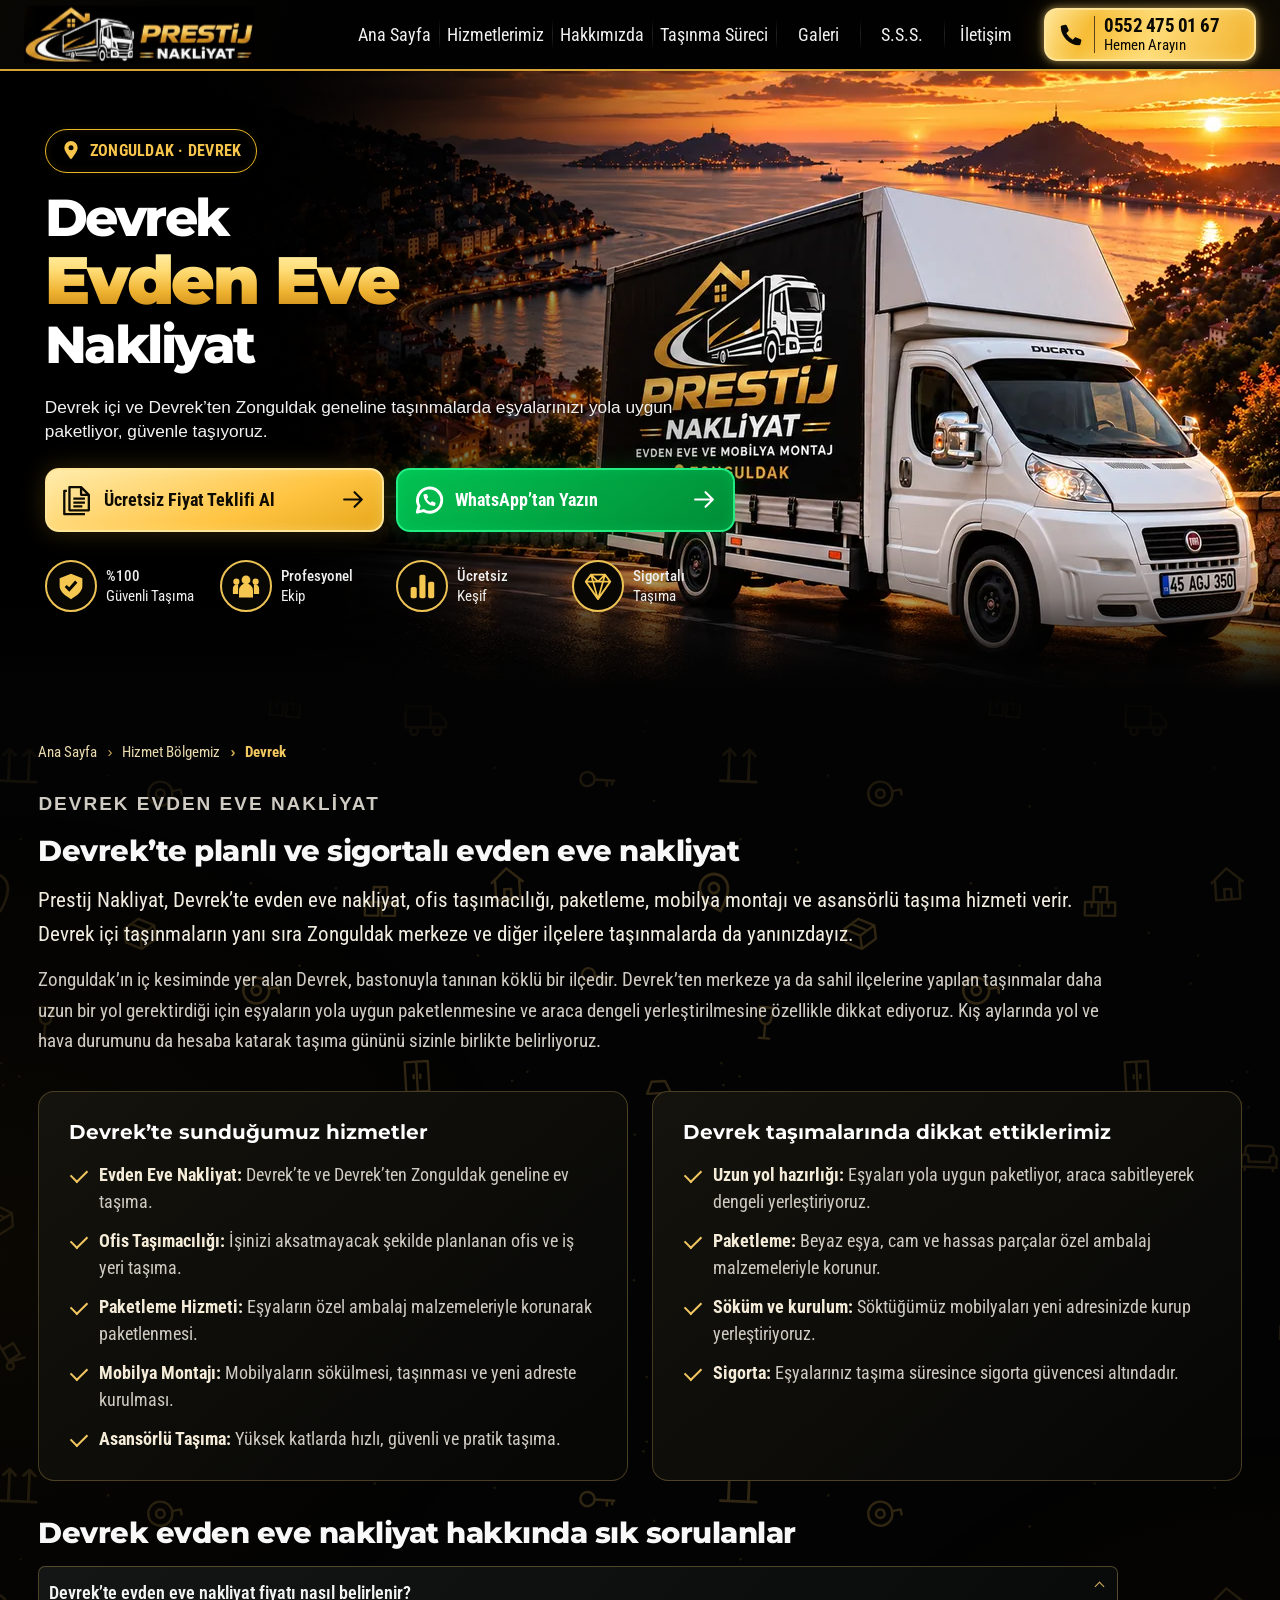
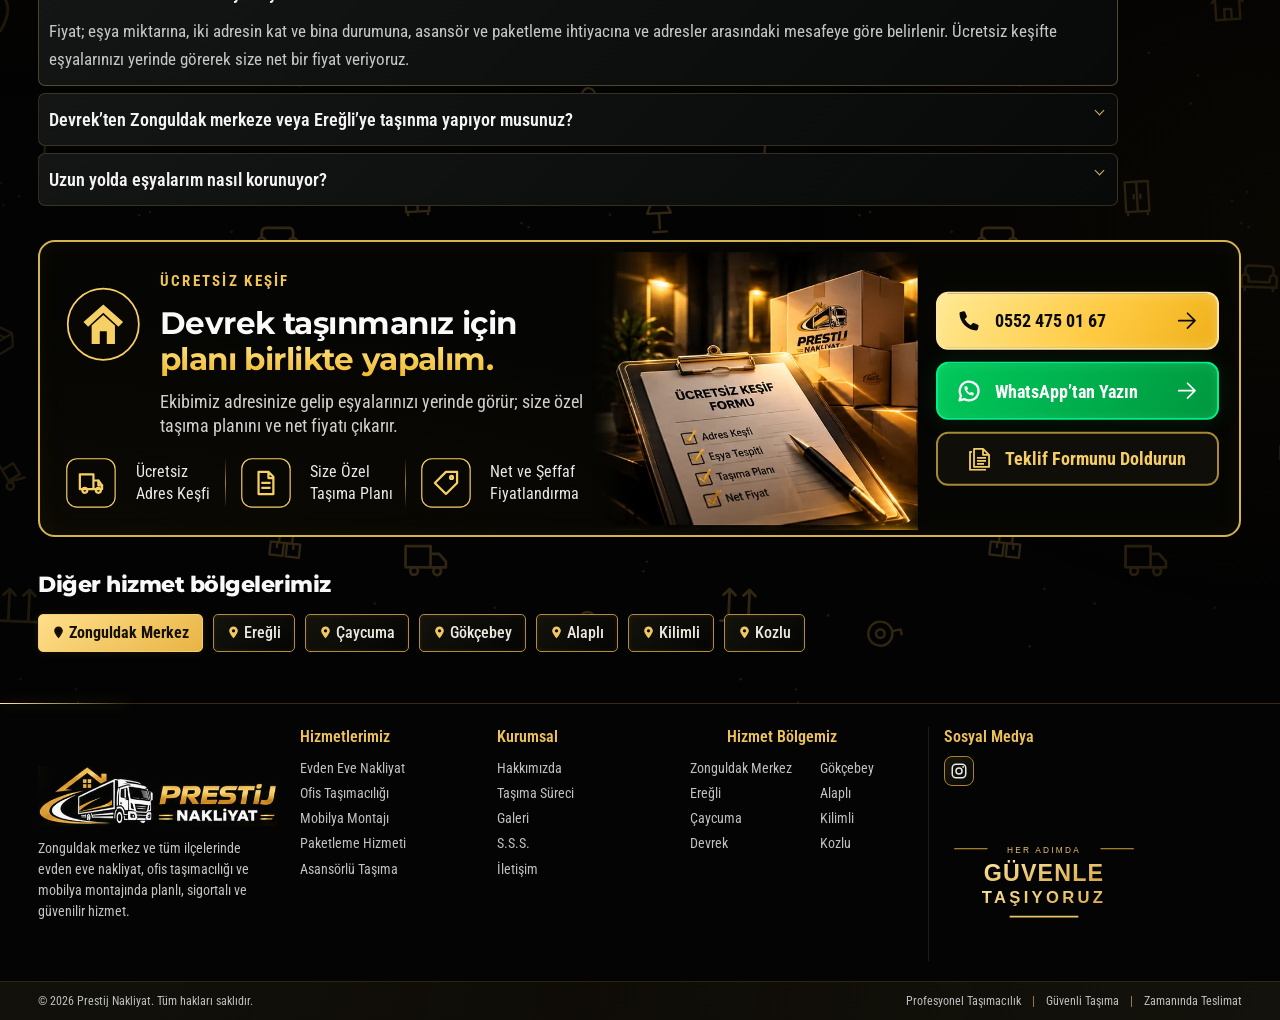
<file: devrek-evden-eve-nakliyat.html>
<!doctype html>
<html lang="tr">
<head>
  <meta charset="UTF-8">
  <meta name="viewport" content="width=device-width, initial-scale=1">
  <meta name="theme-color" content="#030303">
  <!-- seo:start (tools/build_districts.py üretir) -->
  <title>Devrek Evden Eve Nakliyat | Prestij Nakliyat Zonguldak</title>
  <meta name="description" content="Devrek evden eve nakliyat: uzun yola uygun paketleme, mobilya montajı ve asansörlü taşıma. Devrek’ten il geneline taşıma, ücretsiz keşif: 0552 475 01 67.">
  <meta name="robots" content="index, follow, max-image-preview:large">
  <link rel="canonical" href="https://prestijevdenevenakliyat.com/devrek-evden-eve-nakliyat.html">
  <meta name="geo.region" content="TR-67">
  <meta name="geo.placename" content="Zonguldak">
  <meta property="og:type" content="website">
  <meta property="og:locale" content="tr_TR">
  <meta property="og:site_name" content="Prestij Nakliyat">
  <meta property="og:title" content="Devrek Evden Eve Nakliyat | Prestij Nakliyat Zonguldak">
  <meta property="og:description" content="Devrek evden eve nakliyat: uzun yola uygun paketleme, mobilya montajı ve asansörlü taşıma. Devrek’ten il geneline taşıma, ücretsiz keşif: 0552 475 01 67.">
  <meta property="og:url" content="https://prestijevdenevenakliyat.com/devrek-evden-eve-nakliyat.html">
  <meta property="og:image" content="https://prestijevdenevenakliyat.com/assets/og-image.jpg?v=20260928">
  <meta property="og:image:type" content="image/jpeg">
  <meta property="og:image:width" content="1200">
  <meta property="og:image:height" content="630">
  <meta property="og:image:alt" content="Prestij Nakliyat tanıtım görseli: kaplamalı beyaz Fiat Ducato nakliye aracı, Zonguldak hizmet bölgesi haritası, hizmetler ve 0552 475 01 67 telefon numarası">
  <meta name="twitter:card" content="summary_large_image">
  <meta name="twitter:title" content="Devrek Evden Eve Nakliyat | Prestij Nakliyat Zonguldak">
  <meta name="twitter:description" content="Devrek evden eve nakliyat: uzun yola uygun paketleme, mobilya montajı ve asansörlü taşıma. Devrek’ten il geneline taşıma, ücretsiz keşif: 0552 475 01 67.">
  <meta name="twitter:image" content="https://prestijevdenevenakliyat.com/assets/og-image.jpg?v=20260928">
  <meta name="twitter:image:alt" content="Prestij Nakliyat tanıtım görseli: kaplamalı beyaz Fiat Ducato nakliye aracı, Zonguldak hizmet bölgesi haritası, hizmetler ve 0552 475 01 67 telefon numarası">
  <link rel="icon" href="favicon.ico?v=20260927-7" sizes="16x16 32x32 48x48">
  <link rel="icon" href="assets/favicon-16x16.png?v=20260927-7" type="image/png" sizes="16x16">
  <link rel="icon" href="assets/favicon-32x32.png?v=20260927-7" type="image/png" sizes="32x32">
  <link rel="icon" href="assets/favicon-48x48.png?v=20260927-7" type="image/png" sizes="48x48">
  <link rel="icon" href="favicon.png?v=20260927-7" type="image/png" sizes="512x512">
  <link rel="apple-touch-icon" href="assets/apple-touch-icon.png?v=20260927-7" sizes="180x180">
  <script type="application/ld+json">{"@context":"https://schema.org","@graph":[{"@type":"MovingCompany","@id":"https://prestijevdenevenakliyat.com/#firma","name":"Prestij Nakliyat","alternateName":["Prestij Evden Eve Nakliyat","Prestij Nakliyat Zonguldak"],"url":"https://prestijevdenevenakliyat.com/","logo":{"@type":"ImageObject","url":"https://prestijevdenevenakliyat.com/assets/logo.png","width":600,"height":600},"image":"https://prestijevdenevenakliyat.com/assets/og-image.jpg","description":"Zonguldak merkez ve tüm ilçelerinde evden eve nakliyat, ofis taşımacılığı, paketleme, mobilya montajı ve asansörlü taşıma hizmeti veren nakliyat firması.","slogan":"Her adımda güvenle taşıyoruz","telephone":"+90-552-475-01-67","address":{"@type":"PostalAddress","streetAddress":"Hisararkası Mah. Merkez Evler Sok. No:3/6","addressLocality":"Kilimli","addressRegion":"Zonguldak","addressCountry":"TR"},"hasMap":"https://maps.app.goo.gl/FkS2a55wqvdYeri78","sameAs":["https://www.instagram.com/ferhatackgz9/"],"openingHoursSpecification":[{"@type":"OpeningHoursSpecification","dayOfWeek":["Monday","Tuesday","Wednesday","Thursday","Friday","Saturday","Sunday"],"opens":"00:00","closes":"23:59"}],"areaServed":[{"@type":"AdministrativeArea","name":"Zonguldak"},{"@type":"City","name":"Karadeniz Ereğli, Zonguldak","url":"https://prestijevdenevenakliyat.com/eregli-evden-eve-nakliyat.html"},{"@type":"City","name":"Kozlu, Zonguldak","url":"https://prestijevdenevenakliyat.com/kozlu-evden-eve-nakliyat.html"},{"@type":"City","name":"Kilimli, Zonguldak","url":"https://prestijevdenevenakliyat.com/kilimli-evden-eve-nakliyat.html"},{"@type":"City","name":"Çaycuma, Zonguldak","url":"https://prestijevdenevenakliyat.com/caycuma-evden-eve-nakliyat.html"},{"@type":"City","name":"Devrek, Zonguldak","url":"https://prestijevdenevenakliyat.com/devrek-evden-eve-nakliyat.html"},{"@type":"City","name":"Gökçebey, Zonguldak","url":"https://prestijevdenevenakliyat.com/gokcebey-evden-eve-nakliyat.html"},{"@type":"City","name":"Alaplı, Zonguldak","url":"https://prestijevdenevenakliyat.com/alapli-evden-eve-nakliyat.html"}],"contactPoint":{"@type":"ContactPoint","telephone":"+90-552-475-01-67","contactType":"customer service","areaServed":"TR","availableLanguage":"Turkish","hoursAvailable":{"@type":"OpeningHoursSpecification","dayOfWeek":["Monday","Tuesday","Wednesday","Thursday","Friday","Saturday","Sunday"],"opens":"00:00","closes":"23:59"}},"knowsAbout":["Evden eve nakliyat","Ofis taşımacılığı","Mobilya montajı","Eşya paketleme","Asansörlü taşıma"],"hasOfferCatalog":{"@type":"OfferCatalog","name":"Nakliyat hizmetleri","itemListElement":[{"@type":"Offer","itemOffered":{"@type":"Service","name":"Evden Eve Nakliyat","description":"Eşyalarınız profesyonel ekibimizle güvenle yeni yuvanıza taşınır."}},{"@type":"Offer","itemOffered":{"@type":"Service","name":"Ofis Taşımacılığı","description":"İşinizi aksatmadan, hızlı ve planlı ofis taşıma hizmetleri."}},{"@type":"Offer","itemOffered":{"@type":"Service","name":"Mobilya Montajı","description":"Tüm mobilyalarınız uzman ekibimizce sökülür, taşınır ve montajı yapılır."}},{"@type":"Offer","itemOffered":{"@type":"Service","name":"Paketleme Hizmeti","description":"Eşyalarınız özel ambalaj malzemeleri ile güvenle paketlenir."}},{"@type":"Offer","itemOffered":{"@type":"Service","name":"Asansörlü Taşıma","description":"Yüksek katlarda bile hızlı, güvenli ve pratik taşıma çözümleri."}}]}},{"@type":"WebSite","@id":"https://prestijevdenevenakliyat.com/#site","url":"https://prestijevdenevenakliyat.com/","name":"Prestij Nakliyat","inLanguage":"tr-TR","publisher":{"@id":"https://prestijevdenevenakliyat.com/#firma"}},{"@type":"WebPage","@id":"https://prestijevdenevenakliyat.com/devrek-evden-eve-nakliyat.html#sayfa","url":"https://prestijevdenevenakliyat.com/devrek-evden-eve-nakliyat.html","name":"Devrek Evden Eve Nakliyat | Prestij Nakliyat Zonguldak","description":"Devrek evden eve nakliyat: uzun yola uygun paketleme, mobilya montajı ve asansörlü taşıma. Devrek’ten il geneline taşıma, ücretsiz keşif: 0552 475 01 67.","inLanguage":"tr-TR","isPartOf":{"@id":"https://prestijevdenevenakliyat.com/#site"},"about":{"@id":"https://prestijevdenevenakliyat.com/devrek-evden-eve-nakliyat.html#hizmet"},"breadcrumb":{"@id":"https://prestijevdenevenakliyat.com/devrek-evden-eve-nakliyat.html#breadcrumb"},"primaryImageOfPage":"https://prestijevdenevenakliyat.com/assets/og-image.jpg"},{"@type":"Service","@id":"https://prestijevdenevenakliyat.com/devrek-evden-eve-nakliyat.html#hizmet","name":"Devrek Evden Eve Nakliyat","serviceType":"Evden eve nakliyat","description":"Prestij Nakliyat, Devrek’te evden eve nakliyat, ofis taşımacılığı, paketleme, mobilya montajı ve asansörlü taşıma hizmeti verir. Devrek içi taşınmaların yanı sıra Zonguldak merkeze ve diğer ilçelere taşınmalarda da yanınızdayız.","provider":{"@id":"https://prestijevdenevenakliyat.com/#firma"},"areaServed":{"@type":"City","name":"Devrek, Zonguldak"},"url":"https://prestijevdenevenakliyat.com/devrek-evden-eve-nakliyat.html"},{"@type":"BreadcrumbList","@id":"https://prestijevdenevenakliyat.com/devrek-evden-eve-nakliyat.html#breadcrumb","itemListElement":[{"@type":"ListItem","position":1,"name":"Ana Sayfa","item":"https://prestijevdenevenakliyat.com/"},{"@type":"ListItem","position":2,"name":"Hizmet Bölgemiz","item":"https://prestijevdenevenakliyat.com/#hizmet-bolgemiz"},{"@type":"ListItem","position":3,"name":"Devrek","item":"https://prestijevdenevenakliyat.com/devrek-evden-eve-nakliyat.html"}]},{"@type":"FAQPage","@id":"https://prestijevdenevenakliyat.com/devrek-evden-eve-nakliyat.html#sss","mainEntity":[{"@type":"Question","name":"Devrek’te evden eve nakliyat fiyatı nasıl belirlenir?","acceptedAnswer":{"@type":"Answer","text":"Fiyat; eşya miktarına, iki adresin kat ve bina durumuna, asansör ve paketleme ihtiyacına ve adresler arasındaki mesafeye göre belirlenir. Ücretsiz keşifte eşyalarınızı yerinde görerek size net bir fiyat veriyoruz."}},{"@type":"Question","name":"Devrek’ten Zonguldak merkeze veya Ereğli’ye taşınma yapıyor musunuz?","acceptedAnswer":{"@type":"Answer","text":"Evet. Devrek içindeki taşınmaların yanı sıra Zonguldak merkeze, Ereğli’ye ve il içindeki diğer ilçelere taşıma yapıyoruz."}},{"@type":"Question","name":"Uzun yolda eşyalarım nasıl korunuyor?","acceptedAnswer":{"@type":"Answer","text":"Eşyalar özel ambalaj malzemeleriyle paketlenir, araca sabitlenerek dengeli yerleştirilir. Eşyalarınız taşıma süresince sigorta güvencesi altındadır; kapsam hakkında ekibimizden bilgi alabilirsiniz."}}]}]}</script>
  <!-- seo:end -->
  <link rel="preload" href="assets/fonts/roboto-condensed-variable.woff2" as="font" type="font/woff2" crossorigin>
  <link rel="preload" href="assets/fonts/montserrat-variable.woff2" as="font" type="font/woff2" crossorigin>
  <link rel="stylesheet" href="site.css?v=20260930-1">
  <link rel="preload" as="image" href="assets/opt/hero-coast-fiat-1280.webp" imagesrcset="assets/opt/hero-coast-fiat-960.webp 960w, assets/opt/hero-coast-fiat-1280.webp 1280w, assets/opt/hero-coast-fiat-1672.webp 1672w" imagesizes="(max-width: 650px) 176vw, 100vw" fetchpriority="high">
  <script src="script.js?v=20260930-1" defer></script>
  <script src="reveal.js?v=20260930-1" defer></script>
  <script src="services.js?v=20260930-1" defer></script>
</head>
<body id="ana-sayfa" data-page="district">
  <!-- Bu dosya tools/build_districts.py ile üretilir; doğrudan düzenlemeyin. -->
  <header class="site-header">
    <div class="header-inner">
      <a class="brand" href="index.html" aria-label="Prestij Nakliyat ana sayfa">
        <svg viewBox="55 447 433 108" role="img" aria-labelledby="brand-title">
          <title id="brand-title">Prestij Nakliyat</title>
          <defs>
            <clipPath id="brand-clip-emblem"><rect x="55" y="447" width="208" height="108"/></clipPath>
            <clipPath id="brand-clip-all"><rect x="55" y="447" width="433" height="108"/></clipPath>
            <clipPath id="brand-clip-word"><rect x="263" y="447" width="225" height="108"/></clipPath>
            <mask id="brand-shine-mask" maskUnits="userSpaceOnUse" x="55" y="447" width="433" height="108"><image href="assets/opt/header-reference-29-440.webp" x="29" y="440" width="485" height="122"/></mask>
            <filter id="brand-glow-blur" filterUnits="userSpaceOnUse" x="35" y="430" width="473" height="142"><feGaussianBlur stdDeviation="3.5"/></filter>
            <linearGradient id="brand-shine-fill" x1="0" y1="0" x2="1" y2=".35"><stop offset="0" stop-color="#fff7d6" stop-opacity="0"/><stop offset=".5" stop-color="#fff7d6" stop-opacity=".9"/><stop offset="1" stop-color="#fff7d6" stop-opacity="0"/></linearGradient>
          </defs>
          <g class="brand-emblem"><g class="brand-emblem-motion"><image href="assets/opt/header-reference-29-440.webp" x="29" y="440" width="485" height="122" clip-path="url(#brand-clip-emblem)"/></g></g>
          <g class="brand-word"><image href="assets/opt/header-reference-29-440.webp" x="29" y="440" width="485" height="122" clip-path="url(#brand-clip-word)"/></g>
          <g class="brand-glow"><g filter="url(#brand-glow-blur)"><image href="assets/opt/header-reference-29-440.webp" x="29" y="440" width="485" height="122" clip-path="url(#brand-clip-all)"/></g><image href="assets/opt/header-reference-29-440.webp" x="29" y="440" width="485" height="122" clip-path="url(#brand-clip-all)"/></g>
          <g mask="url(#brand-shine-mask)"><rect class="brand-shine brand-shine--intro" x="-45" y="447" width="90" height="108" fill="url(#brand-shine-fill)"/><rect class="brand-shine brand-shine--tap" x="-45" y="447" width="90" height="108" fill="url(#brand-shine-fill)"/></g>
        </svg>
      </a>
      <button class="menu-toggle" type="button" aria-label="Menüyü aç" aria-expanded="false" aria-controls="primary-menu"><span></span><span></span><span></span></button>
      <nav id="primary-menu" class="navigation" aria-label="Ana menü">
        <a class="nav-link" href="index.html">Ana Sayfa</a>
        <a class="nav-link" href="index.html#hizmetlerimiz">Hizmetlerimiz</a>
        <a class="nav-link" href="index.html#hakkimizda">Hakkımızda</a>
        <a class="nav-link" href="index.html#tasinma-sureci">Taşınma Süreci</a>
        <a class="nav-link" href="index.html#galeri">Galeri</a>
        <a class="nav-link" href="index.html#sss">S.S.S.</a>
        <a class="nav-link" href="index.html#iletisim">İletişim</a>
      </nav>
      <a class="call-button" href="tel:+905524750167" aria-label="0552 475 01 67 numarasını hemen arayın">
        <svg viewBox="0 0 24 24" aria-hidden="true"><path d="M6.6 2.5c.6-.2 1.2.1 1.5.7l1.7 4c.2.5.1 1-.3 1.4l-1.8 1.8a16 16 0 0 0 5.9 5.9l1.8-1.8c.4-.4.9-.5 1.4-.3l4 1.7c.6.3.9.9.7 1.5l-.7 3a1.5 1.5 0 0 1-1.5 1.1A17.9 17.9 0 0 1 2.5 4.7c0-.7.5-1.3 1.1-1.5z"/></svg>
        <span class="call-copy"><strong>0552 475 01 67</strong><span>Hemen Arayın</span></span>
      </a>
    </div>
  </header>
  <main id="site-content" aria-label="Sayfa içeriği">
    <svg class="icon-library" xmlns="http://www.w3.org/2000/svg" aria-hidden="true">
      <symbol id="icon-pin" viewBox="0 0 24 24"><path d="M12 22s8-9.1 8-14A8 8 0 0 0 4 8c0 4.9 8 14 8 14Z" fill="currentColor"/><circle cx="12" cy="8" r="3" fill="#080704"/></symbol>
      <symbol id="icon-arrow" viewBox="0 0 24 24"><path d="M3 12h17m-7-7 7 7-7 7" fill="none" stroke="currentColor" stroke-width="2" stroke-linecap="round" stroke-linejoin="round"/></symbol>
      <symbol id="icon-quote" viewBox="0 0 24 24"><path d="M14 2H5v18h15V8Zm0 0v6h6M8 11h9M8 14h9M8 17h7M3 5H1v18h16" fill="none" stroke="currentColor" stroke-width="1.8" stroke-linejoin="round"/></symbol>
      <symbol id="icon-whatsapp" viewBox="0 0 32 32"><path d="M5.2 22.2 3.4 28.6l6.4-1.7A12.5 12.5 0 1 0 5.2 22.2Z" fill="none" stroke="currentColor" stroke-width="3" stroke-linejoin="round"/><path transform="translate(16 16) scale(.66) translate(-12 -12)" d="M6.6 2.5c.6-.2 1.2.1 1.5.7l1.7 4c.2.5.1 1-.3 1.4l-1.8 1.8a16 16 0 0 0 5.9 5.9l1.8-1.8c.4-.4.9-.5 1.4-.3l4 1.7c.6.3.9.9.7 1.5l-.7 3a1.5 1.5 0 0 1-1.5 1.1A17.9 17.9 0 0 1 2.5 4.7c0-.7.5-1.3 1.1-1.5z" fill="currentColor"/></symbol>
      <symbol id="icon-shield" viewBox="0 0 32 32"><path d="M16 2 29 7v9c0 7-8 12-13 15C11 28 3 23 3 16V7Z" fill="currentColor"/><path d="m10 16 4 4 8-9" fill="none" stroke="#080704" stroke-width="3.5"/></symbol>
      <symbol id="icon-team" viewBox="0 0 32 32"><circle cx="16" cy="9" r="5" fill="currentColor"/><circle cx="5" cy="11" r="3.5" fill="currentColor"/><circle cx="27" cy="11" r="3.5" fill="currentColor"/><path d="M8 29v-8a8 8 0 0 1 16 0v8ZM1 25v-6a5 5 0 0 1 6-5v11Zm24 0V14a5 5 0 0 1 6 5v6Z" fill="currentColor"/></symbol>
      <symbol id="icon-bars" viewBox="0 0 32 32"><rect x="3" y="17" width="7" height="13" rx="2" fill="currentColor"/><rect x="13" y="3" width="7" height="27" rx="2" fill="currentColor"/><rect x="23" y="11" width="7" height="19" rx="2" fill="currentColor"/></symbol>
      <symbol id="icon-diamond" viewBox="0 0 32 32"><path d="m2 11 6-8h16l6 8-14 20Zm0 0h28M8 3l8 28L24 3M8 3l8 8 8-8" fill="none" stroke="currentColor" stroke-width="2" stroke-linejoin="round"/></symbol>
      <symbol id="icon-home" viewBox="0 0 32 32"><path d="m1 14 15-13 15 13-3 3L16 6 4 17Zm5 2L16 8l10 8v15h-7V20h-6v11H6ZM22 2h5v8l-5-4Z" fill="currentColor"/></symbol>
      <symbol id="icon-box" viewBox="0 0 32 32"><path d="m16 1 14 7v16l-14 7-14-7V8Z" fill="currentColor"/><path d="m2 8 14 7 14-7M16 15v16M9 4l14 7v7" fill="none" stroke="#080704" stroke-width="2"/></symbol>
    </svg>
    <section class="hero hero--district" aria-label="Devrek evden eve nakliyat">
      <div class="hero-slides">
        <article class="hero-slide is-current">
          <img class="hero-image" src="assets/opt/hero-coast-fiat-1280.webp" srcset="assets/opt/hero-coast-fiat-960.webp 960w, assets/opt/hero-coast-fiat-1280.webp 1280w, assets/opt/hero-coast-fiat-1672.webp 1672w" sizes="(max-width: 650px) 176vw, 100vw" alt="Gün batımında sahil yolunda, kasası siyah ve altın Prestij Nakliyat tasarımıyla kaplanmış beyaz Fiat Ducato kamyonet" fetchpriority="high" width="1672" height="941">
          <div class="hero-shade" aria-hidden="true"></div>
          <div class="hero-copy">
            <p class="hero-eyebrow"><svg aria-hidden="true"><use href="#icon-pin"/></svg>ZONGULDAK · DEVREK</p>
            <h1 class="hero-title"><span>Devrek</span><span class="gold-text hero-title-emphasis">Evden Eve</span><span>Nakliyat</span></h1>
            <p class="hero-description">Devrek içi ve Devrek’ten Zonguldak geneline taşınmalarda eşyalarınızı yola uygun paketliyor, güvenle taşıyoruz.</p>
            <div class="hero-actions">
              <a class="hero-button hero-button--gold" href="tel:+905524750167"><svg aria-hidden="true"><use href="#icon-quote"/></svg><span>Ücretsiz Fiyat Teklifi Al</span><svg class="button-arrow" aria-hidden="true"><use href="#icon-arrow"/></svg></a>
              <a class="hero-button hero-button--green" href="https://wa.me/905524750167" target="_blank" rel="noopener noreferrer"><svg aria-hidden="true"><use href="#icon-whatsapp"/></svg><span>WhatsApp’tan Yazın</span><svg class="button-arrow" aria-hidden="true"><use href="#icon-arrow"/></svg></a>
            </div>
            <ul class="hero-benefits hero-benefits--compact">
              <li><span class="benefit-icon"><svg aria-hidden="true"><use href="#icon-shield"/></svg></span><span><strong>%100</strong>Güvenli Taşıma</span></li>
              <li><span class="benefit-icon"><svg aria-hidden="true"><use href="#icon-team"/></svg></span><span><strong>Profesyonel</strong>Ekip</span></li>
              <li><span class="benefit-icon"><svg aria-hidden="true"><use href="#icon-bars"/></svg></span><span><strong>Ücretsiz</strong>Keşif</span></li>
              <li><span class="benefit-icon"><svg aria-hidden="true"><use href="#icon-diamond"/></svg></span><span><strong>Sigortalı</strong>Taşıma</span></li>
            </ul>
          </div>
        </article>
      </div>
    </section>
    <section class="district" aria-labelledby="district-title">
      <nav class="district-breadcrumb" aria-label="Sayfa konumu">
        <ol><li><a href="index.html">Ana Sayfa</a></li><li><a href="index.html#hizmet-bolgemiz">Hizmet Bölgemiz</a></li><li aria-current="page">Devrek</li></ol>
      </nav>
      <div class="district-intro">
        <p class="district-eyebrow">DEVREK EVDEN EVE NAKLİYAT</p>
        <h2 id="district-title">Devrek’te planlı ve sigortalı evden eve nakliyat</h2>
        <p class="district-lead">Prestij Nakliyat, Devrek’te evden eve nakliyat, ofis taşımacılığı, paketleme, mobilya montajı ve asansörlü taşıma hizmeti verir. Devrek içi taşınmaların yanı sıra Zonguldak merkeze ve diğer ilçelere taşınmalarda da yanınızdayız.</p>
        <p>Zonguldak’ın iç kesiminde yer alan Devrek, bastonuyla tanınan köklü bir ilçedir. Devrek’ten merkeze ya da sahil ilçelerine yapılan taşınmalar daha uzun bir yol gerektirdiği için eşyaların yola uygun paketlenmesine ve araca dengeli yerleştirilmesine özellikle dikkat ediyoruz. Kış aylarında yol ve hava durumunu da hesaba katarak taşıma gününü sizinle birlikte belirliyoruz.</p>
      </div>
      <div class="district-grid">
        <article class="district-card">
          <h3>Devrek’te sunduğumuz hizmetler</h3>
          <ul class="district-list">
            <li><strong>Evden Eve Nakliyat:</strong> Devrek’te ve Devrek’ten Zonguldak geneline ev taşıma.</li>
            <li><strong>Ofis Taşımacılığı:</strong> İşinizi aksatmayacak şekilde planlanan ofis ve iş yeri taşıma.</li>
            <li><strong>Paketleme Hizmeti:</strong> Eşyaların özel ambalaj malzemeleriyle korunarak paketlenmesi.</li>
            <li><strong>Mobilya Montajı:</strong> Mobilyaların sökülmesi, taşınması ve yeni adreste kurulması.</li>
            <li><strong>Asansörlü Taşıma:</strong> Yüksek katlarda hızlı, güvenli ve pratik taşıma.</li>
          </ul>
        </article>
        <article class="district-card">
          <h3>Devrek taşımalarında dikkat ettiklerimiz</h3>
          <ul class="district-list">
            <li><strong>Uzun yol hazırlığı:</strong> Eşyaları yola uygun paketliyor, araca sabitleyerek dengeli yerleştiriyoruz.</li>
            <li><strong>Paketleme:</strong> Beyaz eşya, cam ve hassas parçalar özel ambalaj malzemeleriyle korunur.</li>
            <li><strong>Söküm ve kurulum:</strong> Söktüğümüz mobilyaları yeni adresinizde kurup yerleştiriyoruz.</li>
            <li><strong>Sigorta:</strong> Eşyalarınız taşıma süresince sigorta güvencesi altındadır.</li>
          </ul>
        </article>
      </div>
      <div class="district-faq">
        <h2>Devrek evden eve nakliyat hakkında sık sorulanlar</h2>
        <div class="faq-list">
          <details name="district-faq" open><summary>Devrek’te evden eve nakliyat fiyatı nasıl belirlenir?<span aria-hidden="true"></span></summary><p>Fiyat; eşya miktarına, iki adresin kat ve bina durumuna, asansör ve paketleme ihtiyacına ve adresler arasındaki mesafeye göre belirlenir. Ücretsiz keşifte eşyalarınızı yerinde görerek size net bir fiyat veriyoruz.</p></details>
          <details name="district-faq"><summary>Devrek’ten Zonguldak merkeze veya Ereğli’ye taşınma yapıyor musunuz?<span aria-hidden="true"></span></summary><p>Evet. Devrek içindeki taşınmaların yanı sıra Zonguldak merkeze, Ereğli’ye ve il içindeki diğer ilçelere taşıma yapıyoruz.</p></details>
          <details name="district-faq"><summary>Uzun yolda eşyalarım nasıl korunuyor?<span aria-hidden="true"></span></summary><p>Eşyalar özel ambalaj malzemeleriyle paketlenir, araca sabitlenerek dengeli yerleştirilir. Eşyalarınız taşıma süresince sigorta güvencesi altındadır; kapsam hakkında ekibimizden bilgi alabilirsiniz.</p></details>
        </div>
      </div>
      <div class="discovery-shell">
        <section class="discovery" id="ucretsiz-kesif" aria-labelledby="discovery-title">
          <svg class="discovery-home" viewBox="0 0 64 64" aria-hidden="true" focusable="false"><circle cx="32" cy="32" r="30.5" fill="#080704" stroke="currentColor" stroke-width="1.5"/><path d="M15 30 32 15l17 15-4 4-13-12-13 12Zm7 3 10-9 10 9v16H22Zm7 5v11h6V38Z" fill="currentColor" fill-rule="evenodd"/></svg>
          <div class="discovery-copy">
            <p class="discovery-eyebrow">ÜCRETSİZ KEŞİF</p>
            <h3 id="discovery-title">Devrek taşınmanız için<br><span>planı birlikte yapalım.</span></h3>
            <p class="discovery-description">Ekibimiz adresinize gelip eşyalarınızı yerinde görür; size özel taşıma planını ve net fiyatı çıkarır.</p>
          </div>
          <ul class="discovery-features"><li><svg class="discovery-feature-icon" viewBox="0 0 64 64" aria-hidden="true" focusable="false"><rect x="1" y="1" width="62" height="62" rx="13" fill="#080704" stroke="currentColor" stroke-width="1.5"/><svg x="13" y="13" width="38" height="38" viewBox="0 0 24 24" fill="none" stroke="currentColor" stroke-width="1.8" stroke-linecap="round" stroke-linejoin="round"><path d="M3 5h11v12H3Zm11 5h4l3 4v3h-7"/><path d="M18 10v4h3"/><circle cx="7" cy="18" r="2"/><circle cx="18" cy="18" r="2"/></svg></svg><span>Ücretsiz<br>Adres Keşfi</span></li><li><svg class="discovery-feature-icon" viewBox="0 0 64 64" aria-hidden="true" focusable="false"><rect x="1" y="1" width="62" height="62" rx="13" fill="#080704" stroke="currentColor" stroke-width="1.5"/><svg x="13" y="13" width="38" height="38" viewBox="0 0 24 24" fill="none" stroke="currentColor" stroke-width="1.8" stroke-linecap="round" stroke-linejoin="round"><path d="M6 3h8l4 4v14H6Z M14 3v5h4 M9 12h6 M9 16h6"/></svg></svg><span>Size Özel<br>Taşıma Planı</span></li><li><svg class="discovery-feature-icon" viewBox="0 0 64 64" aria-hidden="true" focusable="false"><rect x="1" y="1" width="62" height="62" rx="13" fill="#080704" stroke="currentColor" stroke-width="1.5"/><svg x="13" y="13" width="38" height="38" viewBox="0 0 24 24" fill="none" stroke="currentColor" stroke-width="1.8" stroke-linecap="round" stroke-linejoin="round"><path d="M3 12 12 3h9v9l-9 9Z"/><circle cx="16.5" cy="7.5" r="1.2"/></svg></svg><span>Net ve Şeffaf<br>Fiyatlandırma</span></li></ul>
          <div class="discovery-scene">
            <svg class="discovery-scene-desktop" viewBox="966 165 565 473" aria-hidden="true" focusable="false"><image href="assets/opt/discovery-desktop-reference-932-136.webp" x="932" y="136" width="633" height="531"/></svg>
            <svg class="discovery-scene-mobile" viewBox="120 1249 762 343" aria-hidden="true" focusable="false"><image href="assets/opt/discovery-mobile-reference-74-1228.webp" x="74" y="1228" width="854" height="368"/></svg>
          </div>
          <div class="discovery-actions">
            <a class="discovery-action discovery-action--phone" href="tel:+905524750167" aria-label="0552 475 01 67 numarasını arayın">
              <svg class="discovery-action-icon" viewBox="0 0 24 24" aria-hidden="true"><path d="M6.6 2.5c.6-.2 1.2.1 1.5.7l1.7 4c.2.5.1 1-.3 1.4l-1.8 1.8a16 16 0 0 0 5.9 5.9l1.8-1.8c.4-.4.9-.5 1.4-.3l4 1.7c.6.3.9.9.7 1.5l-.7 3a1.5 1.5 0 0 1-1.5 1.1C10.6 21.5 2.5 13.4 2.5 4.7c0-.7.5-1.3 1.1-1.5Z" fill="currentColor"/></svg><span><strong>0552 475 01 67</strong><small>Hemen Arayın</small></span><svg class="discovery-arrow" viewBox="0 0 32 32" aria-hidden="true"><path d="M4 16h23M17 5l11 11-11 11" fill="none" stroke="currentColor" stroke-width="2.5" stroke-linecap="round" stroke-linejoin="round"/></svg>
            </a>
            <a class="discovery-action discovery-action--whatsapp" href="https://wa.me/905524750167" target="_blank" rel="noopener noreferrer">
              <svg class="discovery-action-icon" aria-hidden="true"><use href="#icon-whatsapp"/></svg><span><strong>WhatsApp’tan Yazın</strong><small>Hızlıca Ulaşın</small></span><svg class="discovery-arrow" viewBox="0 0 32 32" aria-hidden="true"><path d="M4 16h23M17 5l11 11-11 11" fill="none" stroke="currentColor" stroke-width="2.5" stroke-linecap="round" stroke-linejoin="round"/></svg>
            </a>
            <a class="discovery-action discovery-action--quote" href="index.html#teklif-al">
              <svg class="discovery-action-icon" aria-hidden="true"><use href="#icon-quote"/></svg><span><strong>Teklif Formunu Doldurun</strong><small>Ekibimiz Sizinle İletişime Geçsin</small></span><svg class="discovery-arrow" viewBox="0 0 32 32" aria-hidden="true"><path d="M4 16h23M17 5l11 11-11 11" fill="none" stroke="currentColor" stroke-width="2.5" stroke-linecap="round" stroke-linejoin="round"/></svg>
            </a>
          </div>
        </section>
      </div>
      <div class="district-others">
        <h2>Diğer hizmet bölgelerimiz</h2>
        <ul class="coverage-districts" aria-label="Zonguldak’ta hizmet verdiğimiz diğer bölgeler">
          <li class="coverage-district--central"><svg aria-hidden="true"><use href="#icon-pin"/></svg><a href="index.html">Zonguldak Merkez</a></li>
          <li><svg aria-hidden="true"><use href="#icon-pin"/></svg><a href="eregli-evden-eve-nakliyat.html">Ereğli</a></li>
          <li><svg aria-hidden="true"><use href="#icon-pin"/></svg><a href="caycuma-evden-eve-nakliyat.html">Çaycuma</a></li>
          <li><svg aria-hidden="true"><use href="#icon-pin"/></svg><a href="gokcebey-evden-eve-nakliyat.html">Gökçebey</a></li>
          <li><svg aria-hidden="true"><use href="#icon-pin"/></svg><a href="alapli-evden-eve-nakliyat.html">Alaplı</a></li>
          <li><svg aria-hidden="true"><use href="#icon-pin"/></svg><a href="kilimli-evden-eve-nakliyat.html">Kilimli</a></li>
          <li><svg aria-hidden="true"><use href="#icon-pin"/></svg><a href="kozlu-evden-eve-nakliyat.html">Kozlu</a></li>
        </ul>
      </div>
    </section>
    <dialog class="service-dialog" aria-labelledby="service-dialog-title" aria-describedby="service-dialog-description">
      <button class="dialog-close" type="button" aria-label="Hizmet detayını kapat" autofocus>×</button>
      <p class="dialog-eyebrow">PRESTİJ NAKLİYAT</p>
      <h2 id="service-dialog-title"></h2>
      <p id="service-dialog-description"></p>
      <p class="dialog-note">Taşınma tarihinizi, adreslerinizi ve eşya bilgilerinizi paylaşarak hizmet hakkında bilgi ve fiyat teklifi alabilirsiniz.</p>
      <a class="hero-button hero-button--gold" href="tel:+905524750167">Bilgi ve Fiyat Teklifi Al<svg class="button-arrow" aria-hidden="true"><use href="#icon-arrow"/></svg></a>
    </dialog>
  </main>
  <footer class="site-footer" aria-label="Prestij Nakliyat alt bilgi">
    <div class="footer-main">
      <div class="footer-about">
        <a class="footer-brand" href="index.html" aria-label="Prestij Nakliyat ana sayfaya dön"><svg viewBox="55 447 433 108" role="img" aria-label="Prestij Nakliyat"><image href="assets/opt/header-reference-29-440.webp" x="29" y="440" width="485" height="122"/></svg></a>
        <p class="footer-description">Zonguldak merkez ve tüm ilçelerinde evden eve nakliyat, ofis taşımacılığı ve mobilya montajında planlı, sigortalı ve güvenilir hizmet.</p>
      </div>
      <nav class="footer-group" aria-labelledby="footer-services-title">
        <h2 id="footer-services-title">Hizmetlerimiz</h2>
        <ul>
          <li><button type="button" data-service="home" aria-haspopup="dialog">Evden Eve Nakliyat</button></li>
          <li><button type="button" data-service="office" aria-haspopup="dialog">Ofis Taşımacılığı</button></li>
          <li><button type="button" data-service="furniture" aria-haspopup="dialog">Mobilya Montajı</button></li>
          <li><button type="button" data-service="packing" aria-haspopup="dialog">Paketleme Hizmeti</button></li>
          <li><button type="button" data-service="lift" aria-haspopup="dialog">Asansörlü Taşıma</button></li>
        </ul>
      </nav>
      <nav class="footer-group" aria-labelledby="footer-company-title">
        <h2 id="footer-company-title">Kurumsal</h2>
        <ul>
          <li><a href="index.html#hakkimizda">Hakkımızda</a></li>
          <li><a href="index.html#tasinma-sureci">Taşıma Süreci</a></li>
          <li><a href="index.html#galeri">Galeri</a></li>
          <li><a href="index.html#sss">S.S.S.</a></li>
          <li><a href="index.html#iletisim">İletişim</a></li>
        </ul>
      </nav>
      <nav class="footer-group" aria-labelledby="footer-coverage-title">
        <h2 id="footer-coverage-title">Hizmet Bölgemiz</h2>
        <ul class="footer-districts">
          <li><a href="index.html">Zonguldak Merkez</a></li>
          <li><a href="eregli-evden-eve-nakliyat.html">Ereğli</a></li>
          <li><a href="caycuma-evden-eve-nakliyat.html">Çaycuma</a></li>
          <li><a href="devrek-evden-eve-nakliyat.html" aria-current="page">Devrek</a></li>
          <li><a href="gokcebey-evden-eve-nakliyat.html">Gökçebey</a></li>
          <li><a href="alapli-evden-eve-nakliyat.html">Alaplı</a></li>
          <li><a href="kilimli-evden-eve-nakliyat.html">Kilimli</a></li>
          <li><a href="kozlu-evden-eve-nakliyat.html">Kozlu</a></li>
        </ul>
      </nav>
      <div class="footer-social-brand">
        <div class="footer-group">
          <h2>Sosyal Medya</h2>
          <div class="footer-socials" aria-label="Sosyal medya">
            <a class="footer-social-icon" href="https://www.instagram.com/ferhatackgz9/" target="_blank" rel="noopener noreferrer" aria-label="Prestij Nakliyat Instagram hesabı (yeni sekme)"><svg viewBox="0 0 24 24" aria-hidden="true"><rect x="3" y="3" width="18" height="18" rx="5" fill="none" stroke="currentColor" stroke-width="2"/><circle cx="12" cy="12" r="4" fill="none" stroke="currentColor" stroke-width="2"/><circle cx="17.5" cy="6.5" r="1.2" fill="currentColor"/></svg></a>
          </div>
        </div>
        <img class="footer-signature" src="assets/footer-signature.svg?v=2" width="360" height="160" alt="Her adımda güvenle taşıyoruz">
      </div>
    </div>
    <div class="footer-bottom"><p>© 2026 Prestij Nakliyat. Tüm hakları saklıdır.</p><p>Profesyonel Taşımacılık <span aria-hidden="true">|</span> Güvenli Taşıma <span aria-hidden="true">|</span> Zamanında Teslimat</p></div>
  </footer>
  <nav class="mobile-actions" aria-label="Hızlı iletişim">
    <a class="mobile-action mobile-action--call" href="tel:+905524750167" aria-label="0552 475 01 67 numarasını ara"><svg viewBox="0 0 24 24" aria-hidden="true"><path d="M6.6 2.5c.6-.2 1.2.1 1.5.7l1.7 4c.2.5.1 1-.3 1.4l-1.8 1.8a16 16 0 0 0 5.9 5.9l1.8-1.8c.4-.4.9-.5 1.4-.3l4 1.7c.6.3.9.9.7 1.5l-.7 3a1.5 1.5 0 0 1-1.5 1.1A17.9 17.9 0 0 1 2.5 4.7c0-.7.5-1.3 1.1-1.5z" fill="currentColor"/></svg><span>Ara</span></a>
    <a class="mobile-action mobile-action--whatsapp" href="https://wa.me/905524750167" target="_blank" rel="noopener noreferrer" aria-label="WhatsApp'tan yazın"><svg viewBox="0 0 32 32" aria-hidden="true"><use href="#icon-whatsapp"/></svg><span>WhatsApp</span></a>
    <a class="mobile-action mobile-action--directions" href="https://maps.app.goo.gl/FkS2a55wqvdYeri78" target="_blank" rel="noopener noreferrer" aria-label="Kilimli adresimize yol tarifi al"><svg viewBox="0 0 24 24" aria-hidden="true"><path d="M12 1.5 22.5 12 12 22.5 1.5 12Z" fill="currentColor"/><path d="M9 15v-3.5h6M12.5 8.5l2.8 3-2.8 3" fill="none" stroke="#080704" stroke-width="2" stroke-linecap="round" stroke-linejoin="round"/></svg><span>Yol Tarifi</span></a>
  </nav>
</body>
</html>
</file>
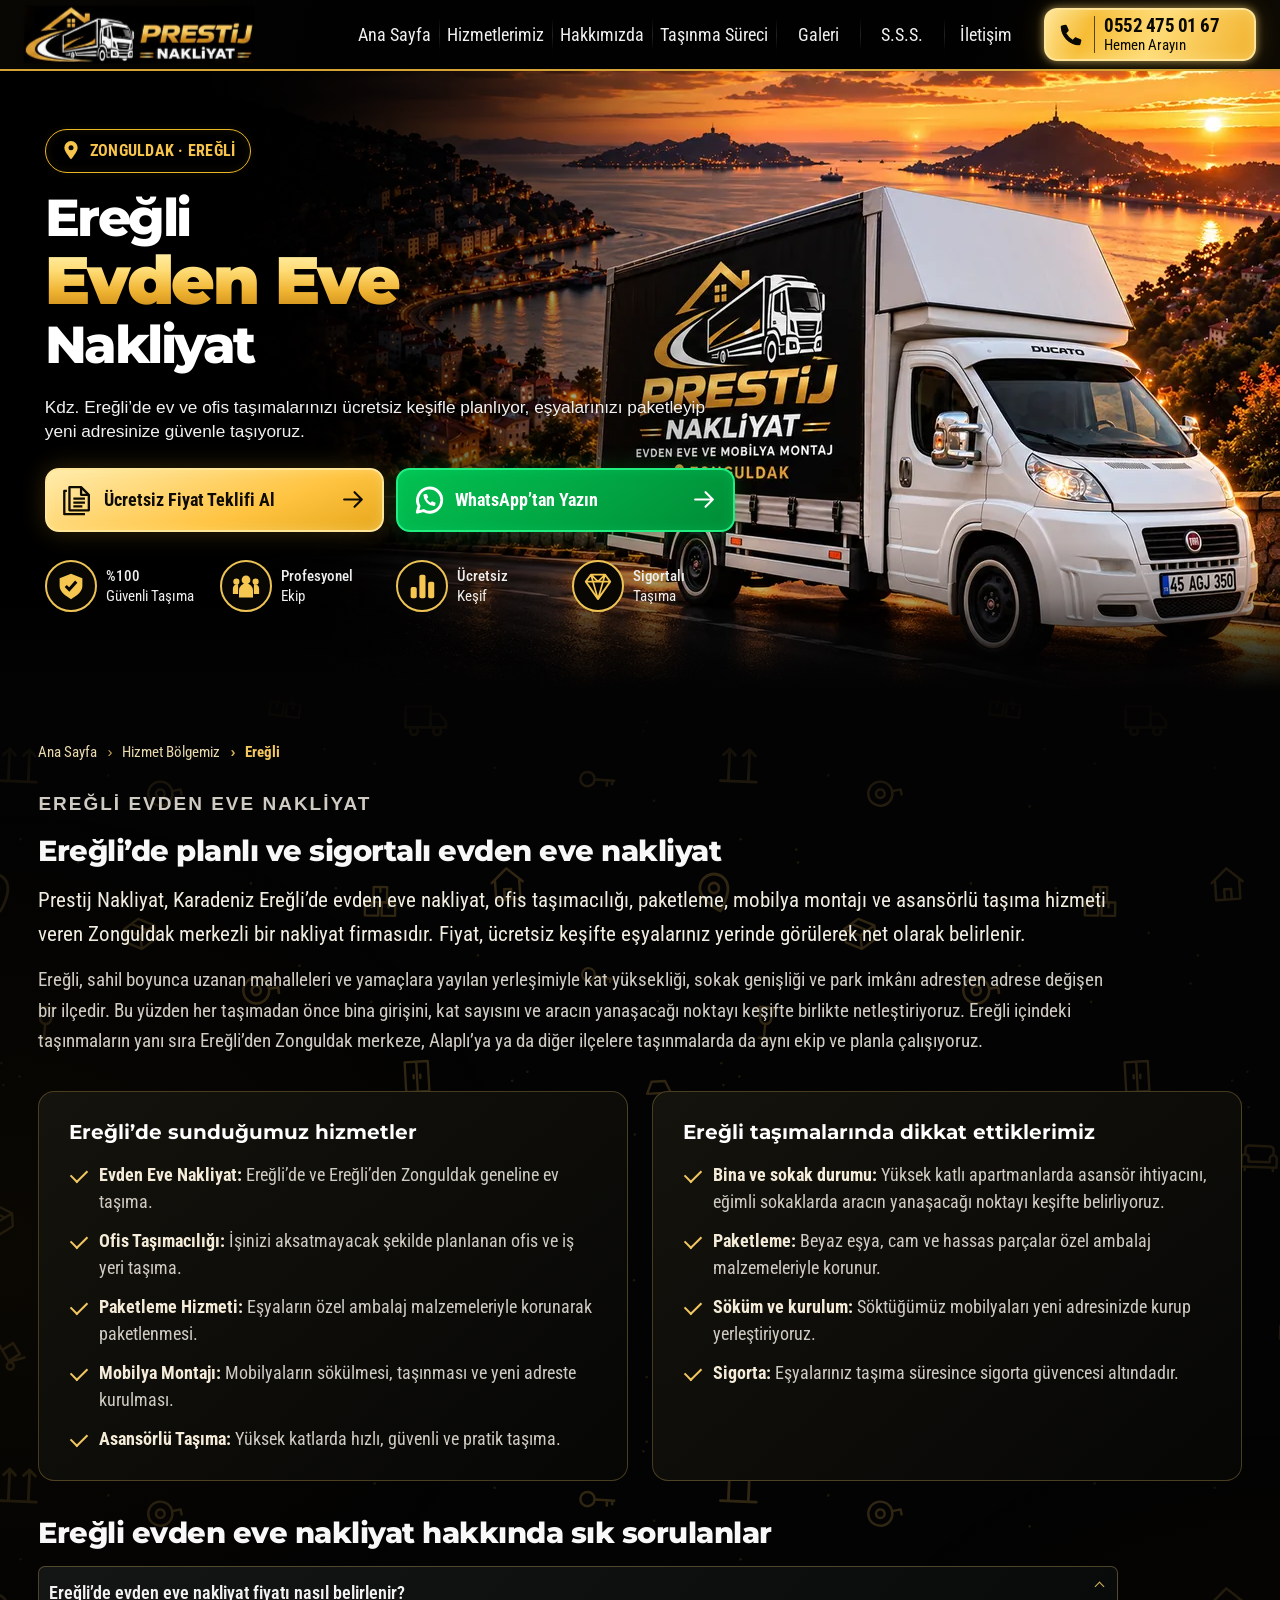
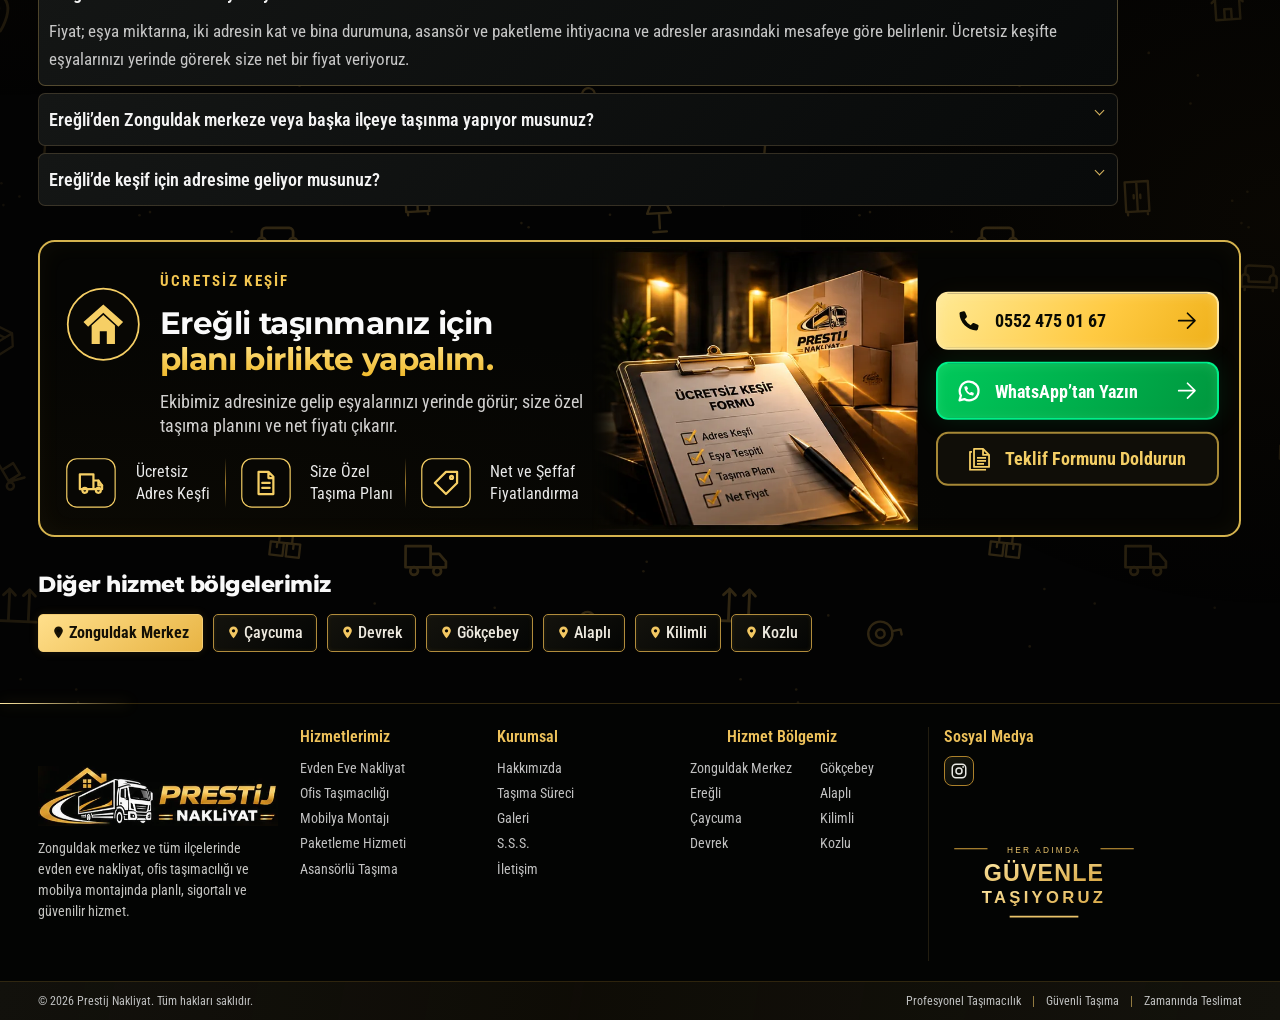
<file: eregli-evden-eve-nakliyat.html>
<!doctype html>
<html lang="tr">
<head>
  <meta charset="UTF-8">
  <meta name="viewport" content="width=device-width, initial-scale=1">
  <meta name="theme-color" content="#030303">
  <!-- seo:start (tools/build_districts.py üretir) -->
  <title>Ereğli Evden Eve Nakliyat | Prestij Nakliyat Zonguldak</title>
  <meta name="description" content="Karadeniz Ereğli evden eve nakliyat: paketleme, mobilya montajı ve asansörlü taşıma. Ücretsiz keşif ve net fiyat için Prestij Nakliyat: 0552 475 01 67.">
  <meta name="robots" content="index, follow, max-image-preview:large">
  <link rel="canonical" href="https://prestijevdenevenakliyat.com/eregli-evden-eve-nakliyat.html">
  <meta name="geo.region" content="TR-67">
  <meta name="geo.placename" content="Zonguldak">
  <meta property="og:type" content="website">
  <meta property="og:locale" content="tr_TR">
  <meta property="og:site_name" content="Prestij Nakliyat">
  <meta property="og:title" content="Ereğli Evden Eve Nakliyat | Prestij Nakliyat Zonguldak">
  <meta property="og:description" content="Karadeniz Ereğli evden eve nakliyat: paketleme, mobilya montajı ve asansörlü taşıma. Ücretsiz keşif ve net fiyat için Prestij Nakliyat: 0552 475 01 67.">
  <meta property="og:url" content="https://prestijevdenevenakliyat.com/eregli-evden-eve-nakliyat.html">
  <meta property="og:image" content="https://prestijevdenevenakliyat.com/assets/og-image.jpg?v=20260928">
  <meta property="og:image:type" content="image/jpeg">
  <meta property="og:image:width" content="1200">
  <meta property="og:image:height" content="630">
  <meta property="og:image:alt" content="Prestij Nakliyat tanıtım görseli: kaplamalı beyaz Fiat Ducato nakliye aracı, Zonguldak hizmet bölgesi haritası, hizmetler ve 0552 475 01 67 telefon numarası">
  <meta name="twitter:card" content="summary_large_image">
  <meta name="twitter:title" content="Ereğli Evden Eve Nakliyat | Prestij Nakliyat Zonguldak">
  <meta name="twitter:description" content="Karadeniz Ereğli evden eve nakliyat: paketleme, mobilya montajı ve asansörlü taşıma. Ücretsiz keşif ve net fiyat için Prestij Nakliyat: 0552 475 01 67.">
  <meta name="twitter:image" content="https://prestijevdenevenakliyat.com/assets/og-image.jpg?v=20260928">
  <meta name="twitter:image:alt" content="Prestij Nakliyat tanıtım görseli: kaplamalı beyaz Fiat Ducato nakliye aracı, Zonguldak hizmet bölgesi haritası, hizmetler ve 0552 475 01 67 telefon numarası">
  <link rel="icon" href="favicon.ico?v=20260927-7" sizes="16x16 32x32 48x48">
  <link rel="icon" href="assets/favicon-16x16.png?v=20260927-7" type="image/png" sizes="16x16">
  <link rel="icon" href="assets/favicon-32x32.png?v=20260927-7" type="image/png" sizes="32x32">
  <link rel="icon" href="assets/favicon-48x48.png?v=20260927-7" type="image/png" sizes="48x48">
  <link rel="icon" href="favicon.png?v=20260927-7" type="image/png" sizes="512x512">
  <link rel="apple-touch-icon" href="assets/apple-touch-icon.png?v=20260927-7" sizes="180x180">
  <script type="application/ld+json">{"@context":"https://schema.org","@graph":[{"@type":"MovingCompany","@id":"https://prestijevdenevenakliyat.com/#firma","name":"Prestij Nakliyat","alternateName":["Prestij Evden Eve Nakliyat","Prestij Nakliyat Zonguldak"],"url":"https://prestijevdenevenakliyat.com/","logo":{"@type":"ImageObject","url":"https://prestijevdenevenakliyat.com/assets/logo.png","width":600,"height":600},"image":"https://prestijevdenevenakliyat.com/assets/og-image.jpg","description":"Zonguldak merkez ve tüm ilçelerinde evden eve nakliyat, ofis taşımacılığı, paketleme, mobilya montajı ve asansörlü taşıma hizmeti veren nakliyat firması.","slogan":"Her adımda güvenle taşıyoruz","telephone":"+90-552-475-01-67","address":{"@type":"PostalAddress","streetAddress":"Hisararkası Mah. Merkez Evler Sok. No:3/6","addressLocality":"Kilimli","addressRegion":"Zonguldak","addressCountry":"TR"},"hasMap":"https://maps.app.goo.gl/FkS2a55wqvdYeri78","sameAs":["https://www.instagram.com/ferhatackgz9/"],"openingHoursSpecification":[{"@type":"OpeningHoursSpecification","dayOfWeek":["Monday","Tuesday","Wednesday","Thursday","Friday","Saturday","Sunday"],"opens":"00:00","closes":"23:59"}],"areaServed":[{"@type":"AdministrativeArea","name":"Zonguldak"},{"@type":"City","name":"Karadeniz Ereğli, Zonguldak","url":"https://prestijevdenevenakliyat.com/eregli-evden-eve-nakliyat.html"},{"@type":"City","name":"Kozlu, Zonguldak","url":"https://prestijevdenevenakliyat.com/kozlu-evden-eve-nakliyat.html"},{"@type":"City","name":"Kilimli, Zonguldak","url":"https://prestijevdenevenakliyat.com/kilimli-evden-eve-nakliyat.html"},{"@type":"City","name":"Çaycuma, Zonguldak","url":"https://prestijevdenevenakliyat.com/caycuma-evden-eve-nakliyat.html"},{"@type":"City","name":"Devrek, Zonguldak","url":"https://prestijevdenevenakliyat.com/devrek-evden-eve-nakliyat.html"},{"@type":"City","name":"Gökçebey, Zonguldak","url":"https://prestijevdenevenakliyat.com/gokcebey-evden-eve-nakliyat.html"},{"@type":"City","name":"Alaplı, Zonguldak","url":"https://prestijevdenevenakliyat.com/alapli-evden-eve-nakliyat.html"}],"contactPoint":{"@type":"ContactPoint","telephone":"+90-552-475-01-67","contactType":"customer service","areaServed":"TR","availableLanguage":"Turkish","hoursAvailable":{"@type":"OpeningHoursSpecification","dayOfWeek":["Monday","Tuesday","Wednesday","Thursday","Friday","Saturday","Sunday"],"opens":"00:00","closes":"23:59"}},"knowsAbout":["Evden eve nakliyat","Ofis taşımacılığı","Mobilya montajı","Eşya paketleme","Asansörlü taşıma"],"hasOfferCatalog":{"@type":"OfferCatalog","name":"Nakliyat hizmetleri","itemListElement":[{"@type":"Offer","itemOffered":{"@type":"Service","name":"Evden Eve Nakliyat","description":"Eşyalarınız profesyonel ekibimizle güvenle yeni yuvanıza taşınır."}},{"@type":"Offer","itemOffered":{"@type":"Service","name":"Ofis Taşımacılığı","description":"İşinizi aksatmadan, hızlı ve planlı ofis taşıma hizmetleri."}},{"@type":"Offer","itemOffered":{"@type":"Service","name":"Mobilya Montajı","description":"Tüm mobilyalarınız uzman ekibimizce sökülür, taşınır ve montajı yapılır."}},{"@type":"Offer","itemOffered":{"@type":"Service","name":"Paketleme Hizmeti","description":"Eşyalarınız özel ambalaj malzemeleri ile güvenle paketlenir."}},{"@type":"Offer","itemOffered":{"@type":"Service","name":"Asansörlü Taşıma","description":"Yüksek katlarda bile hızlı, güvenli ve pratik taşıma çözümleri."}}]}},{"@type":"WebSite","@id":"https://prestijevdenevenakliyat.com/#site","url":"https://prestijevdenevenakliyat.com/","name":"Prestij Nakliyat","inLanguage":"tr-TR","publisher":{"@id":"https://prestijevdenevenakliyat.com/#firma"}},{"@type":"WebPage","@id":"https://prestijevdenevenakliyat.com/eregli-evden-eve-nakliyat.html#sayfa","url":"https://prestijevdenevenakliyat.com/eregli-evden-eve-nakliyat.html","name":"Ereğli Evden Eve Nakliyat | Prestij Nakliyat Zonguldak","description":"Karadeniz Ereğli evden eve nakliyat: paketleme, mobilya montajı ve asansörlü taşıma. Ücretsiz keşif ve net fiyat için Prestij Nakliyat: 0552 475 01 67.","inLanguage":"tr-TR","isPartOf":{"@id":"https://prestijevdenevenakliyat.com/#site"},"about":{"@id":"https://prestijevdenevenakliyat.com/eregli-evden-eve-nakliyat.html#hizmet"},"breadcrumb":{"@id":"https://prestijevdenevenakliyat.com/eregli-evden-eve-nakliyat.html#breadcrumb"},"primaryImageOfPage":"https://prestijevdenevenakliyat.com/assets/og-image.jpg"},{"@type":"Service","@id":"https://prestijevdenevenakliyat.com/eregli-evden-eve-nakliyat.html#hizmet","name":"Ereğli Evden Eve Nakliyat","serviceType":"Evden eve nakliyat","description":"Prestij Nakliyat, Karadeniz Ereğli’de evden eve nakliyat, ofis taşımacılığı, paketleme, mobilya montajı ve asansörlü taşıma hizmeti veren Zonguldak merkezli bir nakliyat firmasıdır. Fiyat, ücretsiz keşifte eşyalarınız yerinde görülerek net olarak belirlenir.","provider":{"@id":"https://prestijevdenevenakliyat.com/#firma"},"areaServed":{"@type":"City","name":"Karadeniz Ereğli, Zonguldak"},"url":"https://prestijevdenevenakliyat.com/eregli-evden-eve-nakliyat.html"},{"@type":"BreadcrumbList","@id":"https://prestijevdenevenakliyat.com/eregli-evden-eve-nakliyat.html#breadcrumb","itemListElement":[{"@type":"ListItem","position":1,"name":"Ana Sayfa","item":"https://prestijevdenevenakliyat.com/"},{"@type":"ListItem","position":2,"name":"Hizmet Bölgemiz","item":"https://prestijevdenevenakliyat.com/#hizmet-bolgemiz"},{"@type":"ListItem","position":3,"name":"Ereğli","item":"https://prestijevdenevenakliyat.com/eregli-evden-eve-nakliyat.html"}]},{"@type":"FAQPage","@id":"https://prestijevdenevenakliyat.com/eregli-evden-eve-nakliyat.html#sss","mainEntity":[{"@type":"Question","name":"Ereğli’de evden eve nakliyat fiyatı nasıl belirlenir?","acceptedAnswer":{"@type":"Answer","text":"Fiyat; eşya miktarına, iki adresin kat ve bina durumuna, asansör ve paketleme ihtiyacına ve adresler arasındaki mesafeye göre belirlenir. Ücretsiz keşifte eşyalarınızı yerinde görerek size net bir fiyat veriyoruz."}},{"@type":"Question","name":"Ereğli’den Zonguldak merkeze veya başka ilçeye taşınma yapıyor musunuz?","acceptedAnswer":{"@type":"Answer","text":"Evet. Ereğli içindeki taşınmaların yanı sıra Zonguldak merkeze ve Alaplı, Çaycuma, Devrek gibi diğer ilçelere yapılan taşınmalarda da hizmet veriyoruz."}},{"@type":"Question","name":"Ereğli’de keşif için adresime geliyor musunuz?","acceptedAnswer":{"@type":"Answer","text":"Evet. Ekibimiz adresinize gelip eşyalarınızı yerinde görür ve ücretsiz keşifle size özel taşıma planını çıkarır. Randevu için 0552 475 01 67 numarasını arayabilir veya WhatsApp’tan yazabilirsiniz."}}]}]}</script>
  <!-- seo:end -->
  <link rel="preload" href="assets/fonts/roboto-condensed-variable.woff2" as="font" type="font/woff2" crossorigin>
  <link rel="preload" href="assets/fonts/montserrat-variable.woff2" as="font" type="font/woff2" crossorigin>
  <link rel="stylesheet" href="site.css?v=20260930-1">
  <link rel="preload" as="image" href="assets/opt/hero-coast-fiat-1280.webp" imagesrcset="assets/opt/hero-coast-fiat-960.webp 960w, assets/opt/hero-coast-fiat-1280.webp 1280w, assets/opt/hero-coast-fiat-1672.webp 1672w" imagesizes="(max-width: 650px) 176vw, 100vw" fetchpriority="high">
  <script src="script.js?v=20260930-1" defer></script>
  <script src="reveal.js?v=20260930-1" defer></script>
  <script src="services.js?v=20260930-1" defer></script>
</head>
<body id="ana-sayfa" data-page="district">
  <!-- Bu dosya tools/build_districts.py ile üretilir; doğrudan düzenlemeyin. -->
  <header class="site-header">
    <div class="header-inner">
      <a class="brand" href="index.html" aria-label="Prestij Nakliyat ana sayfa">
        <svg viewBox="55 447 433 108" role="img" aria-labelledby="brand-title">
          <title id="brand-title">Prestij Nakliyat</title>
          <defs>
            <clipPath id="brand-clip-emblem"><rect x="55" y="447" width="208" height="108"/></clipPath>
            <clipPath id="brand-clip-all"><rect x="55" y="447" width="433" height="108"/></clipPath>
            <clipPath id="brand-clip-word"><rect x="263" y="447" width="225" height="108"/></clipPath>
            <mask id="brand-shine-mask" maskUnits="userSpaceOnUse" x="55" y="447" width="433" height="108"><image href="assets/opt/header-reference-29-440.webp" x="29" y="440" width="485" height="122"/></mask>
            <filter id="brand-glow-blur" filterUnits="userSpaceOnUse" x="35" y="430" width="473" height="142"><feGaussianBlur stdDeviation="3.5"/></filter>
            <linearGradient id="brand-shine-fill" x1="0" y1="0" x2="1" y2=".35"><stop offset="0" stop-color="#fff7d6" stop-opacity="0"/><stop offset=".5" stop-color="#fff7d6" stop-opacity=".9"/><stop offset="1" stop-color="#fff7d6" stop-opacity="0"/></linearGradient>
          </defs>
          <g class="brand-emblem"><g class="brand-emblem-motion"><image href="assets/opt/header-reference-29-440.webp" x="29" y="440" width="485" height="122" clip-path="url(#brand-clip-emblem)"/></g></g>
          <g class="brand-word"><image href="assets/opt/header-reference-29-440.webp" x="29" y="440" width="485" height="122" clip-path="url(#brand-clip-word)"/></g>
          <g class="brand-glow"><g filter="url(#brand-glow-blur)"><image href="assets/opt/header-reference-29-440.webp" x="29" y="440" width="485" height="122" clip-path="url(#brand-clip-all)"/></g><image href="assets/opt/header-reference-29-440.webp" x="29" y="440" width="485" height="122" clip-path="url(#brand-clip-all)"/></g>
          <g mask="url(#brand-shine-mask)"><rect class="brand-shine brand-shine--intro" x="-45" y="447" width="90" height="108" fill="url(#brand-shine-fill)"/><rect class="brand-shine brand-shine--tap" x="-45" y="447" width="90" height="108" fill="url(#brand-shine-fill)"/></g>
        </svg>
      </a>
      <button class="menu-toggle" type="button" aria-label="Menüyü aç" aria-expanded="false" aria-controls="primary-menu"><span></span><span></span><span></span></button>
      <nav id="primary-menu" class="navigation" aria-label="Ana menü">
        <a class="nav-link" href="index.html">Ana Sayfa</a>
        <a class="nav-link" href="index.html#hizmetlerimiz">Hizmetlerimiz</a>
        <a class="nav-link" href="index.html#hakkimizda">Hakkımızda</a>
        <a class="nav-link" href="index.html#tasinma-sureci">Taşınma Süreci</a>
        <a class="nav-link" href="index.html#galeri">Galeri</a>
        <a class="nav-link" href="index.html#sss">S.S.S.</a>
        <a class="nav-link" href="index.html#iletisim">İletişim</a>
      </nav>
      <a class="call-button" href="tel:+905524750167" aria-label="0552 475 01 67 numarasını hemen arayın">
        <svg viewBox="0 0 24 24" aria-hidden="true"><path d="M6.6 2.5c.6-.2 1.2.1 1.5.7l1.7 4c.2.5.1 1-.3 1.4l-1.8 1.8a16 16 0 0 0 5.9 5.9l1.8-1.8c.4-.4.9-.5 1.4-.3l4 1.7c.6.3.9.9.7 1.5l-.7 3a1.5 1.5 0 0 1-1.5 1.1A17.9 17.9 0 0 1 2.5 4.7c0-.7.5-1.3 1.1-1.5z"/></svg>
        <span class="call-copy"><strong>0552 475 01 67</strong><span>Hemen Arayın</span></span>
      </a>
    </div>
  </header>
  <main id="site-content" aria-label="Sayfa içeriği">
    <svg class="icon-library" xmlns="http://www.w3.org/2000/svg" aria-hidden="true">
      <symbol id="icon-pin" viewBox="0 0 24 24"><path d="M12 22s8-9.1 8-14A8 8 0 0 0 4 8c0 4.9 8 14 8 14Z" fill="currentColor"/><circle cx="12" cy="8" r="3" fill="#080704"/></symbol>
      <symbol id="icon-arrow" viewBox="0 0 24 24"><path d="M3 12h17m-7-7 7 7-7 7" fill="none" stroke="currentColor" stroke-width="2" stroke-linecap="round" stroke-linejoin="round"/></symbol>
      <symbol id="icon-quote" viewBox="0 0 24 24"><path d="M14 2H5v18h15V8Zm0 0v6h6M8 11h9M8 14h9M8 17h7M3 5H1v18h16" fill="none" stroke="currentColor" stroke-width="1.8" stroke-linejoin="round"/></symbol>
      <symbol id="icon-whatsapp" viewBox="0 0 32 32"><path d="M5.2 22.2 3.4 28.6l6.4-1.7A12.5 12.5 0 1 0 5.2 22.2Z" fill="none" stroke="currentColor" stroke-width="3" stroke-linejoin="round"/><path transform="translate(16 16) scale(.66) translate(-12 -12)" d="M6.6 2.5c.6-.2 1.2.1 1.5.7l1.7 4c.2.5.1 1-.3 1.4l-1.8 1.8a16 16 0 0 0 5.9 5.9l1.8-1.8c.4-.4.9-.5 1.4-.3l4 1.7c.6.3.9.9.7 1.5l-.7 3a1.5 1.5 0 0 1-1.5 1.1A17.9 17.9 0 0 1 2.5 4.7c0-.7.5-1.3 1.1-1.5z" fill="currentColor"/></symbol>
      <symbol id="icon-shield" viewBox="0 0 32 32"><path d="M16 2 29 7v9c0 7-8 12-13 15C11 28 3 23 3 16V7Z" fill="currentColor"/><path d="m10 16 4 4 8-9" fill="none" stroke="#080704" stroke-width="3.5"/></symbol>
      <symbol id="icon-team" viewBox="0 0 32 32"><circle cx="16" cy="9" r="5" fill="currentColor"/><circle cx="5" cy="11" r="3.5" fill="currentColor"/><circle cx="27" cy="11" r="3.5" fill="currentColor"/><path d="M8 29v-8a8 8 0 0 1 16 0v8ZM1 25v-6a5 5 0 0 1 6-5v11Zm24 0V14a5 5 0 0 1 6 5v6Z" fill="currentColor"/></symbol>
      <symbol id="icon-bars" viewBox="0 0 32 32"><rect x="3" y="17" width="7" height="13" rx="2" fill="currentColor"/><rect x="13" y="3" width="7" height="27" rx="2" fill="currentColor"/><rect x="23" y="11" width="7" height="19" rx="2" fill="currentColor"/></symbol>
      <symbol id="icon-diamond" viewBox="0 0 32 32"><path d="m2 11 6-8h16l6 8-14 20Zm0 0h28M8 3l8 28L24 3M8 3l8 8 8-8" fill="none" stroke="currentColor" stroke-width="2" stroke-linejoin="round"/></symbol>
      <symbol id="icon-home" viewBox="0 0 32 32"><path d="m1 14 15-13 15 13-3 3L16 6 4 17Zm5 2L16 8l10 8v15h-7V20h-6v11H6ZM22 2h5v8l-5-4Z" fill="currentColor"/></symbol>
      <symbol id="icon-box" viewBox="0 0 32 32"><path d="m16 1 14 7v16l-14 7-14-7V8Z" fill="currentColor"/><path d="m2 8 14 7 14-7M16 15v16M9 4l14 7v7" fill="none" stroke="#080704" stroke-width="2"/></symbol>
    </svg>
    <section class="hero hero--district" aria-label="Ereğli evden eve nakliyat">
      <div class="hero-slides">
        <article class="hero-slide is-current">
          <img class="hero-image" src="assets/opt/hero-coast-fiat-1280.webp" srcset="assets/opt/hero-coast-fiat-960.webp 960w, assets/opt/hero-coast-fiat-1280.webp 1280w, assets/opt/hero-coast-fiat-1672.webp 1672w" sizes="(max-width: 650px) 176vw, 100vw" alt="Gün batımında sahil yolunda, kasası siyah ve altın Prestij Nakliyat tasarımıyla kaplanmış beyaz Fiat Ducato kamyonet" fetchpriority="high" width="1672" height="941">
          <div class="hero-shade" aria-hidden="true"></div>
          <div class="hero-copy">
            <p class="hero-eyebrow"><svg aria-hidden="true"><use href="#icon-pin"/></svg>ZONGULDAK · EREĞLİ</p>
            <h1 class="hero-title"><span>Ereğli</span><span class="gold-text hero-title-emphasis">Evden Eve</span><span>Nakliyat</span></h1>
            <p class="hero-description">Kdz. Ereğli’de ev ve ofis taşımalarınızı ücretsiz keşifle planlıyor, eşyalarınızı paketleyip yeni adresinize güvenle taşıyoruz.</p>
            <div class="hero-actions">
              <a class="hero-button hero-button--gold" href="tel:+905524750167"><svg aria-hidden="true"><use href="#icon-quote"/></svg><span>Ücretsiz Fiyat Teklifi Al</span><svg class="button-arrow" aria-hidden="true"><use href="#icon-arrow"/></svg></a>
              <a class="hero-button hero-button--green" href="https://wa.me/905524750167" target="_blank" rel="noopener noreferrer"><svg aria-hidden="true"><use href="#icon-whatsapp"/></svg><span>WhatsApp’tan Yazın</span><svg class="button-arrow" aria-hidden="true"><use href="#icon-arrow"/></svg></a>
            </div>
            <ul class="hero-benefits hero-benefits--compact">
              <li><span class="benefit-icon"><svg aria-hidden="true"><use href="#icon-shield"/></svg></span><span><strong>%100</strong>Güvenli Taşıma</span></li>
              <li><span class="benefit-icon"><svg aria-hidden="true"><use href="#icon-team"/></svg></span><span><strong>Profesyonel</strong>Ekip</span></li>
              <li><span class="benefit-icon"><svg aria-hidden="true"><use href="#icon-bars"/></svg></span><span><strong>Ücretsiz</strong>Keşif</span></li>
              <li><span class="benefit-icon"><svg aria-hidden="true"><use href="#icon-diamond"/></svg></span><span><strong>Sigortalı</strong>Taşıma</span></li>
            </ul>
          </div>
        </article>
      </div>
    </section>
    <section class="district" aria-labelledby="district-title">
      <nav class="district-breadcrumb" aria-label="Sayfa konumu">
        <ol><li><a href="index.html">Ana Sayfa</a></li><li><a href="index.html#hizmet-bolgemiz">Hizmet Bölgemiz</a></li><li aria-current="page">Ereğli</li></ol>
      </nav>
      <div class="district-intro">
        <p class="district-eyebrow">EREĞLİ EVDEN EVE NAKLİYAT</p>
        <h2 id="district-title">Ereğli’de planlı ve sigortalı evden eve nakliyat</h2>
        <p class="district-lead">Prestij Nakliyat, Karadeniz Ereğli’de evden eve nakliyat, ofis taşımacılığı, paketleme, mobilya montajı ve asansörlü taşıma hizmeti veren Zonguldak merkezli bir nakliyat firmasıdır. Fiyat, ücretsiz keşifte eşyalarınız yerinde görülerek net olarak belirlenir.</p>
        <p>Ereğli, sahil boyunca uzanan mahalleleri ve yamaçlara yayılan yerleşimiyle kat yüksekliği, sokak genişliği ve park imkânı adresten adrese değişen bir ilçedir. Bu yüzden her taşımadan önce bina girişini, kat sayısını ve aracın yanaşacağı noktayı keşifte birlikte netleştiriyoruz. Ereğli içindeki taşınmaların yanı sıra Ereğli’den Zonguldak merkeze, Alaplı’ya ya da diğer ilçelere taşınmalarda da aynı ekip ve planla çalışıyoruz.</p>
      </div>
      <div class="district-grid">
        <article class="district-card">
          <h3>Ereğli’de sunduğumuz hizmetler</h3>
          <ul class="district-list">
            <li><strong>Evden Eve Nakliyat:</strong> Ereğli’de ve Ereğli’den Zonguldak geneline ev taşıma.</li>
            <li><strong>Ofis Taşımacılığı:</strong> İşinizi aksatmayacak şekilde planlanan ofis ve iş yeri taşıma.</li>
            <li><strong>Paketleme Hizmeti:</strong> Eşyaların özel ambalaj malzemeleriyle korunarak paketlenmesi.</li>
            <li><strong>Mobilya Montajı:</strong> Mobilyaların sökülmesi, taşınması ve yeni adreste kurulması.</li>
            <li><strong>Asansörlü Taşıma:</strong> Yüksek katlarda hızlı, güvenli ve pratik taşıma.</li>
          </ul>
        </article>
        <article class="district-card">
          <h3>Ereğli taşımalarında dikkat ettiklerimiz</h3>
          <ul class="district-list">
            <li><strong>Bina ve sokak durumu:</strong> Yüksek katlı apartmanlarda asansör ihtiyacını, eğimli sokaklarda aracın yanaşacağı noktayı keşifte belirliyoruz.</li>
            <li><strong>Paketleme:</strong> Beyaz eşya, cam ve hassas parçalar özel ambalaj malzemeleriyle korunur.</li>
            <li><strong>Söküm ve kurulum:</strong> Söktüğümüz mobilyaları yeni adresinizde kurup yerleştiriyoruz.</li>
            <li><strong>Sigorta:</strong> Eşyalarınız taşıma süresince sigorta güvencesi altındadır.</li>
          </ul>
        </article>
      </div>
      <div class="district-faq">
        <h2>Ereğli evden eve nakliyat hakkında sık sorulanlar</h2>
        <div class="faq-list">
          <details name="district-faq" open><summary>Ereğli’de evden eve nakliyat fiyatı nasıl belirlenir?<span aria-hidden="true"></span></summary><p>Fiyat; eşya miktarına, iki adresin kat ve bina durumuna, asansör ve paketleme ihtiyacına ve adresler arasındaki mesafeye göre belirlenir. Ücretsiz keşifte eşyalarınızı yerinde görerek size net bir fiyat veriyoruz.</p></details>
          <details name="district-faq"><summary>Ereğli’den Zonguldak merkeze veya başka ilçeye taşınma yapıyor musunuz?<span aria-hidden="true"></span></summary><p>Evet. Ereğli içindeki taşınmaların yanı sıra Zonguldak merkeze ve Alaplı, Çaycuma, Devrek gibi diğer ilçelere yapılan taşınmalarda da hizmet veriyoruz.</p></details>
          <details name="district-faq"><summary>Ereğli’de keşif için adresime geliyor musunuz?<span aria-hidden="true"></span></summary><p>Evet. Ekibimiz adresinize gelip eşyalarınızı yerinde görür ve ücretsiz keşifle size özel taşıma planını çıkarır. Randevu için 0552 475 01 67 numarasını arayabilir veya WhatsApp’tan yazabilirsiniz.</p></details>
        </div>
      </div>
      <div class="discovery-shell">
        <section class="discovery" id="ucretsiz-kesif" aria-labelledby="discovery-title">
          <svg class="discovery-home" viewBox="0 0 64 64" aria-hidden="true" focusable="false"><circle cx="32" cy="32" r="30.5" fill="#080704" stroke="currentColor" stroke-width="1.5"/><path d="M15 30 32 15l17 15-4 4-13-12-13 12Zm7 3 10-9 10 9v16H22Zm7 5v11h6V38Z" fill="currentColor" fill-rule="evenodd"/></svg>
          <div class="discovery-copy">
            <p class="discovery-eyebrow">ÜCRETSİZ KEŞİF</p>
            <h3 id="discovery-title">Ereğli taşınmanız için<br><span>planı birlikte yapalım.</span></h3>
            <p class="discovery-description">Ekibimiz adresinize gelip eşyalarınızı yerinde görür; size özel taşıma planını ve net fiyatı çıkarır.</p>
          </div>
          <ul class="discovery-features"><li><svg class="discovery-feature-icon" viewBox="0 0 64 64" aria-hidden="true" focusable="false"><rect x="1" y="1" width="62" height="62" rx="13" fill="#080704" stroke="currentColor" stroke-width="1.5"/><svg x="13" y="13" width="38" height="38" viewBox="0 0 24 24" fill="none" stroke="currentColor" stroke-width="1.8" stroke-linecap="round" stroke-linejoin="round"><path d="M3 5h11v12H3Zm11 5h4l3 4v3h-7"/><path d="M18 10v4h3"/><circle cx="7" cy="18" r="2"/><circle cx="18" cy="18" r="2"/></svg></svg><span>Ücretsiz<br>Adres Keşfi</span></li><li><svg class="discovery-feature-icon" viewBox="0 0 64 64" aria-hidden="true" focusable="false"><rect x="1" y="1" width="62" height="62" rx="13" fill="#080704" stroke="currentColor" stroke-width="1.5"/><svg x="13" y="13" width="38" height="38" viewBox="0 0 24 24" fill="none" stroke="currentColor" stroke-width="1.8" stroke-linecap="round" stroke-linejoin="round"><path d="M6 3h8l4 4v14H6Z M14 3v5h4 M9 12h6 M9 16h6"/></svg></svg><span>Size Özel<br>Taşıma Planı</span></li><li><svg class="discovery-feature-icon" viewBox="0 0 64 64" aria-hidden="true" focusable="false"><rect x="1" y="1" width="62" height="62" rx="13" fill="#080704" stroke="currentColor" stroke-width="1.5"/><svg x="13" y="13" width="38" height="38" viewBox="0 0 24 24" fill="none" stroke="currentColor" stroke-width="1.8" stroke-linecap="round" stroke-linejoin="round"><path d="M3 12 12 3h9v9l-9 9Z"/><circle cx="16.5" cy="7.5" r="1.2"/></svg></svg><span>Net ve Şeffaf<br>Fiyatlandırma</span></li></ul>
          <div class="discovery-scene">
            <svg class="discovery-scene-desktop" viewBox="966 165 565 473" aria-hidden="true" focusable="false"><image href="assets/opt/discovery-desktop-reference-932-136.webp" x="932" y="136" width="633" height="531"/></svg>
            <svg class="discovery-scene-mobile" viewBox="120 1249 762 343" aria-hidden="true" focusable="false"><image href="assets/opt/discovery-mobile-reference-74-1228.webp" x="74" y="1228" width="854" height="368"/></svg>
          </div>
          <div class="discovery-actions">
            <a class="discovery-action discovery-action--phone" href="tel:+905524750167" aria-label="0552 475 01 67 numarasını arayın">
              <svg class="discovery-action-icon" viewBox="0 0 24 24" aria-hidden="true"><path d="M6.6 2.5c.6-.2 1.2.1 1.5.7l1.7 4c.2.5.1 1-.3 1.4l-1.8 1.8a16 16 0 0 0 5.9 5.9l1.8-1.8c.4-.4.9-.5 1.4-.3l4 1.7c.6.3.9.9.7 1.5l-.7 3a1.5 1.5 0 0 1-1.5 1.1C10.6 21.5 2.5 13.4 2.5 4.7c0-.7.5-1.3 1.1-1.5Z" fill="currentColor"/></svg><span><strong>0552 475 01 67</strong><small>Hemen Arayın</small></span><svg class="discovery-arrow" viewBox="0 0 32 32" aria-hidden="true"><path d="M4 16h23M17 5l11 11-11 11" fill="none" stroke="currentColor" stroke-width="2.5" stroke-linecap="round" stroke-linejoin="round"/></svg>
            </a>
            <a class="discovery-action discovery-action--whatsapp" href="https://wa.me/905524750167" target="_blank" rel="noopener noreferrer">
              <svg class="discovery-action-icon" aria-hidden="true"><use href="#icon-whatsapp"/></svg><span><strong>WhatsApp’tan Yazın</strong><small>Hızlıca Ulaşın</small></span><svg class="discovery-arrow" viewBox="0 0 32 32" aria-hidden="true"><path d="M4 16h23M17 5l11 11-11 11" fill="none" stroke="currentColor" stroke-width="2.5" stroke-linecap="round" stroke-linejoin="round"/></svg>
            </a>
            <a class="discovery-action discovery-action--quote" href="index.html#teklif-al">
              <svg class="discovery-action-icon" aria-hidden="true"><use href="#icon-quote"/></svg><span><strong>Teklif Formunu Doldurun</strong><small>Ekibimiz Sizinle İletişime Geçsin</small></span><svg class="discovery-arrow" viewBox="0 0 32 32" aria-hidden="true"><path d="M4 16h23M17 5l11 11-11 11" fill="none" stroke="currentColor" stroke-width="2.5" stroke-linecap="round" stroke-linejoin="round"/></svg>
            </a>
          </div>
        </section>
      </div>
      <div class="district-others">
        <h2>Diğer hizmet bölgelerimiz</h2>
        <ul class="coverage-districts" aria-label="Zonguldak’ta hizmet verdiğimiz diğer bölgeler">
          <li class="coverage-district--central"><svg aria-hidden="true"><use href="#icon-pin"/></svg><a href="index.html">Zonguldak Merkez</a></li>
          <li><svg aria-hidden="true"><use href="#icon-pin"/></svg><a href="caycuma-evden-eve-nakliyat.html">Çaycuma</a></li>
          <li><svg aria-hidden="true"><use href="#icon-pin"/></svg><a href="devrek-evden-eve-nakliyat.html">Devrek</a></li>
          <li><svg aria-hidden="true"><use href="#icon-pin"/></svg><a href="gokcebey-evden-eve-nakliyat.html">Gökçebey</a></li>
          <li><svg aria-hidden="true"><use href="#icon-pin"/></svg><a href="alapli-evden-eve-nakliyat.html">Alaplı</a></li>
          <li><svg aria-hidden="true"><use href="#icon-pin"/></svg><a href="kilimli-evden-eve-nakliyat.html">Kilimli</a></li>
          <li><svg aria-hidden="true"><use href="#icon-pin"/></svg><a href="kozlu-evden-eve-nakliyat.html">Kozlu</a></li>
        </ul>
      </div>
    </section>
    <dialog class="service-dialog" aria-labelledby="service-dialog-title" aria-describedby="service-dialog-description">
      <button class="dialog-close" type="button" aria-label="Hizmet detayını kapat" autofocus>×</button>
      <p class="dialog-eyebrow">PRESTİJ NAKLİYAT</p>
      <h2 id="service-dialog-title"></h2>
      <p id="service-dialog-description"></p>
      <p class="dialog-note">Taşınma tarihinizi, adreslerinizi ve eşya bilgilerinizi paylaşarak hizmet hakkında bilgi ve fiyat teklifi alabilirsiniz.</p>
      <a class="hero-button hero-button--gold" href="tel:+905524750167">Bilgi ve Fiyat Teklifi Al<svg class="button-arrow" aria-hidden="true"><use href="#icon-arrow"/></svg></a>
    </dialog>
  </main>
  <footer class="site-footer" aria-label="Prestij Nakliyat alt bilgi">
    <div class="footer-main">
      <div class="footer-about">
        <a class="footer-brand" href="index.html" aria-label="Prestij Nakliyat ana sayfaya dön"><svg viewBox="55 447 433 108" role="img" aria-label="Prestij Nakliyat"><image href="assets/opt/header-reference-29-440.webp" x="29" y="440" width="485" height="122"/></svg></a>
        <p class="footer-description">Zonguldak merkez ve tüm ilçelerinde evden eve nakliyat, ofis taşımacılığı ve mobilya montajında planlı, sigortalı ve güvenilir hizmet.</p>
      </div>
      <nav class="footer-group" aria-labelledby="footer-services-title">
        <h2 id="footer-services-title">Hizmetlerimiz</h2>
        <ul>
          <li><button type="button" data-service="home" aria-haspopup="dialog">Evden Eve Nakliyat</button></li>
          <li><button type="button" data-service="office" aria-haspopup="dialog">Ofis Taşımacılığı</button></li>
          <li><button type="button" data-service="furniture" aria-haspopup="dialog">Mobilya Montajı</button></li>
          <li><button type="button" data-service="packing" aria-haspopup="dialog">Paketleme Hizmeti</button></li>
          <li><button type="button" data-service="lift" aria-haspopup="dialog">Asansörlü Taşıma</button></li>
        </ul>
      </nav>
      <nav class="footer-group" aria-labelledby="footer-company-title">
        <h2 id="footer-company-title">Kurumsal</h2>
        <ul>
          <li><a href="index.html#hakkimizda">Hakkımızda</a></li>
          <li><a href="index.html#tasinma-sureci">Taşıma Süreci</a></li>
          <li><a href="index.html#galeri">Galeri</a></li>
          <li><a href="index.html#sss">S.S.S.</a></li>
          <li><a href="index.html#iletisim">İletişim</a></li>
        </ul>
      </nav>
      <nav class="footer-group" aria-labelledby="footer-coverage-title">
        <h2 id="footer-coverage-title">Hizmet Bölgemiz</h2>
        <ul class="footer-districts">
          <li><a href="index.html">Zonguldak Merkez</a></li>
          <li><a href="eregli-evden-eve-nakliyat.html" aria-current="page">Ereğli</a></li>
          <li><a href="caycuma-evden-eve-nakliyat.html">Çaycuma</a></li>
          <li><a href="devrek-evden-eve-nakliyat.html">Devrek</a></li>
          <li><a href="gokcebey-evden-eve-nakliyat.html">Gökçebey</a></li>
          <li><a href="alapli-evden-eve-nakliyat.html">Alaplı</a></li>
          <li><a href="kilimli-evden-eve-nakliyat.html">Kilimli</a></li>
          <li><a href="kozlu-evden-eve-nakliyat.html">Kozlu</a></li>
        </ul>
      </nav>
      <div class="footer-social-brand">
        <div class="footer-group">
          <h2>Sosyal Medya</h2>
          <div class="footer-socials" aria-label="Sosyal medya">
            <a class="footer-social-icon" href="https://www.instagram.com/ferhatackgz9/" target="_blank" rel="noopener noreferrer" aria-label="Prestij Nakliyat Instagram hesabı (yeni sekme)"><svg viewBox="0 0 24 24" aria-hidden="true"><rect x="3" y="3" width="18" height="18" rx="5" fill="none" stroke="currentColor" stroke-width="2"/><circle cx="12" cy="12" r="4" fill="none" stroke="currentColor" stroke-width="2"/><circle cx="17.5" cy="6.5" r="1.2" fill="currentColor"/></svg></a>
          </div>
        </div>
        <img class="footer-signature" src="assets/footer-signature.svg?v=2" width="360" height="160" alt="Her adımda güvenle taşıyoruz">
      </div>
    </div>
    <div class="footer-bottom"><p>© 2026 Prestij Nakliyat. Tüm hakları saklıdır.</p><p>Profesyonel Taşımacılık <span aria-hidden="true">|</span> Güvenli Taşıma <span aria-hidden="true">|</span> Zamanında Teslimat</p></div>
  </footer>
  <nav class="mobile-actions" aria-label="Hızlı iletişim">
    <a class="mobile-action mobile-action--call" href="tel:+905524750167" aria-label="0552 475 01 67 numarasını ara"><svg viewBox="0 0 24 24" aria-hidden="true"><path d="M6.6 2.5c.6-.2 1.2.1 1.5.7l1.7 4c.2.5.1 1-.3 1.4l-1.8 1.8a16 16 0 0 0 5.9 5.9l1.8-1.8c.4-.4.9-.5 1.4-.3l4 1.7c.6.3.9.9.7 1.5l-.7 3a1.5 1.5 0 0 1-1.5 1.1A17.9 17.9 0 0 1 2.5 4.7c0-.7.5-1.3 1.1-1.5z" fill="currentColor"/></svg><span>Ara</span></a>
    <a class="mobile-action mobile-action--whatsapp" href="https://wa.me/905524750167" target="_blank" rel="noopener noreferrer" aria-label="WhatsApp'tan yazın"><svg viewBox="0 0 32 32" aria-hidden="true"><use href="#icon-whatsapp"/></svg><span>WhatsApp</span></a>
    <a class="mobile-action mobile-action--directions" href="https://maps.app.goo.gl/FkS2a55wqvdYeri78" target="_blank" rel="noopener noreferrer" aria-label="Kilimli adresimize yol tarifi al"><svg viewBox="0 0 24 24" aria-hidden="true"><path d="M12 1.5 22.5 12 12 22.5 1.5 12Z" fill="currentColor"/><path d="M9 15v-3.5h6M12.5 8.5l2.8 3-2.8 3" fill="none" stroke="#080704" stroke-width="2" stroke-linecap="round" stroke-linejoin="round"/></svg><span>Yol Tarifi</span></a>
  </nav>
</body>
</html>
</file>
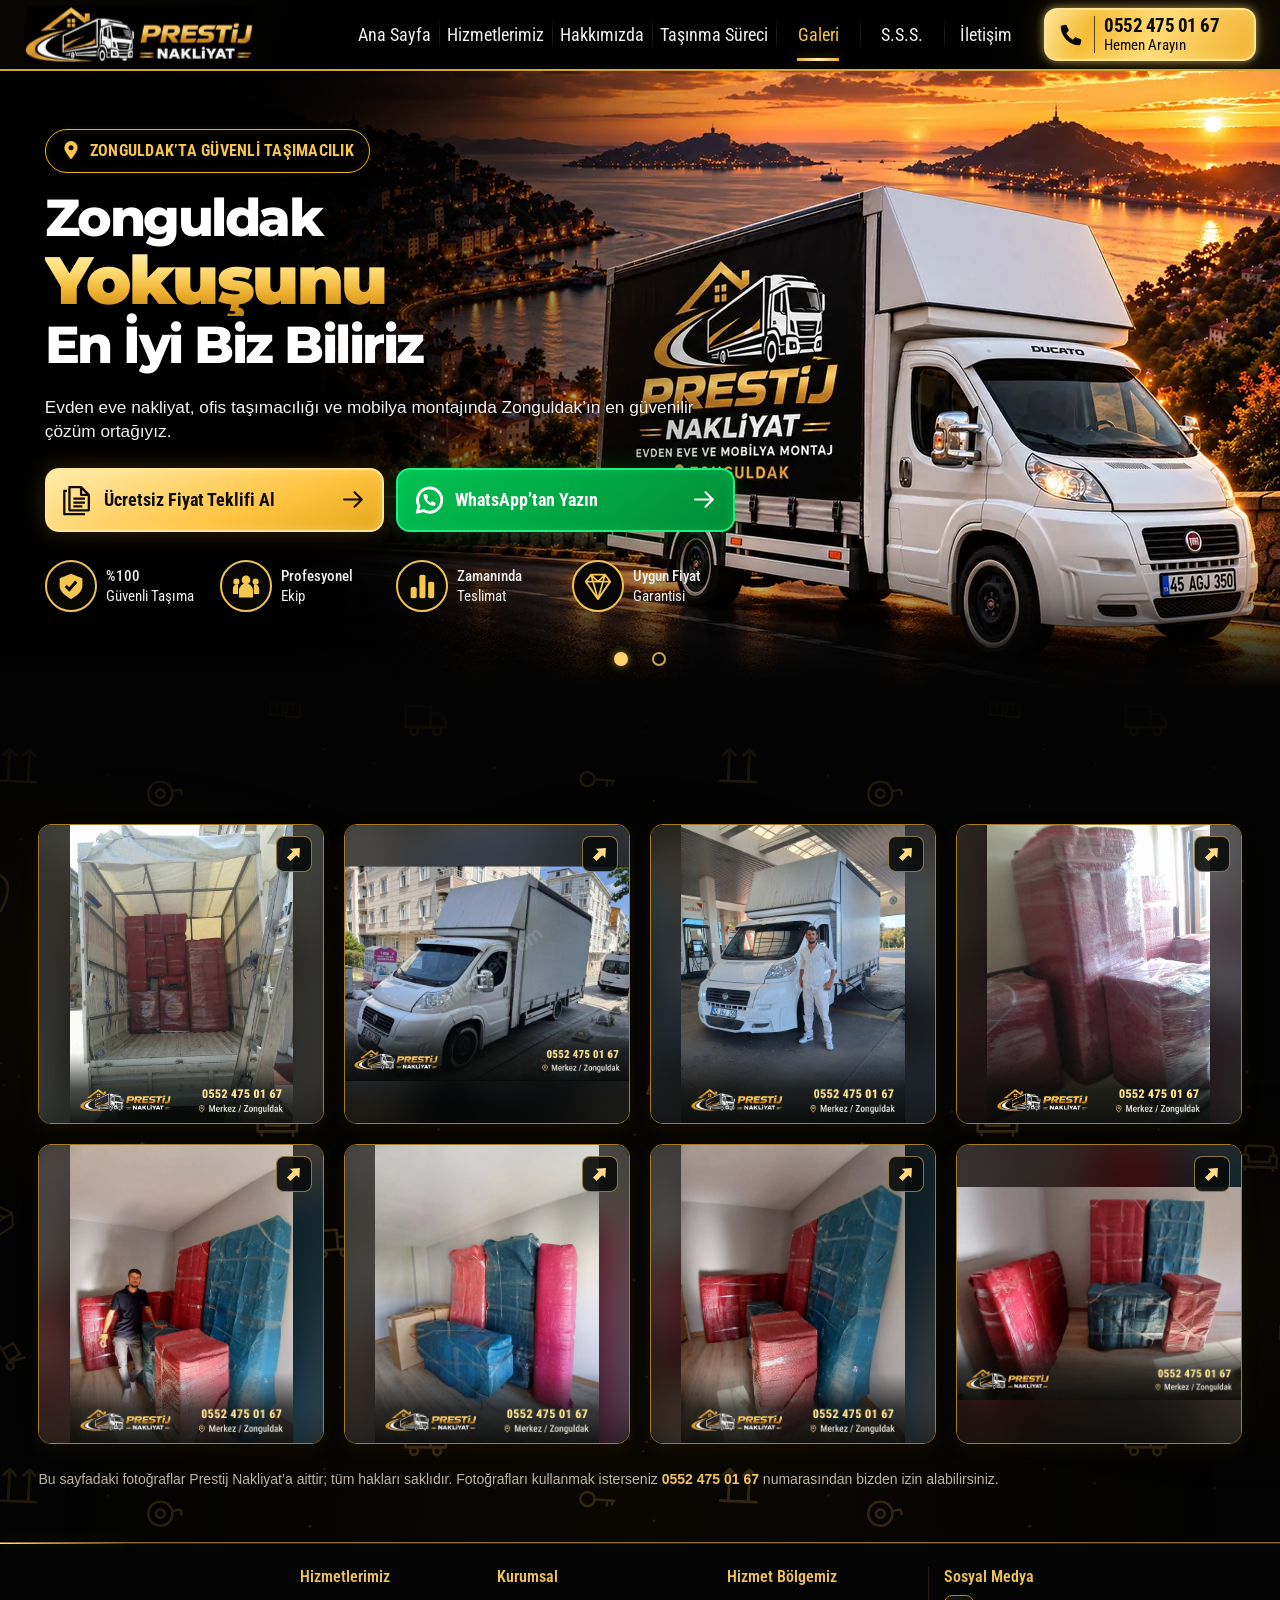
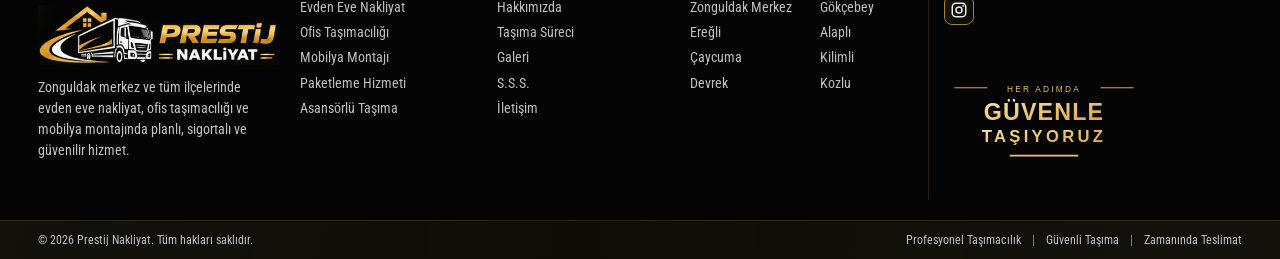
<file: galeri.html>
<!doctype html>
<html lang="tr">
<head>
  <meta charset="UTF-8">
  <meta name="viewport" content="width=device-width, initial-scale=1">
  <meta name="theme-color" content="#030303">
  <!-- seo:start (tools/build_districts.py üretir) -->
  <title>Galeri – Taşımalarımızdan Kareler | Prestij Nakliyat Zonguldak</title>
  <meta name="description" content="Prestij Nakliyat galerisi: Zonguldak’taki evden eve nakliyat, paketleme ve taşıma işlerimizden gerçek fotoğraflar.">
  <meta name="robots" content="index, follow, max-image-preview:large">
  <link rel="canonical" href="https://prestijevdenevenakliyat.com/galeri.html">
  <meta name="geo.region" content="TR-67">
  <meta name="geo.placename" content="Zonguldak">
  <meta property="og:type" content="website">
  <meta property="og:locale" content="tr_TR">
  <meta property="og:site_name" content="Prestij Nakliyat">
  <meta property="og:title" content="Galeri – Taşımalarımızdan Kareler | Prestij Nakliyat Zonguldak">
  <meta property="og:description" content="Prestij Nakliyat galerisi: Zonguldak’taki evden eve nakliyat, paketleme ve taşıma işlerimizden gerçek fotoğraflar.">
  <meta property="og:url" content="https://prestijevdenevenakliyat.com/galeri.html">
  <meta property="og:image" content="https://prestijevdenevenakliyat.com/assets/og-image.jpg?v=20260928">
  <meta property="og:image:type" content="image/jpeg">
  <meta property="og:image:width" content="1200">
  <meta property="og:image:height" content="630">
  <meta property="og:image:alt" content="Prestij Nakliyat tanıtım görseli: kaplamalı beyaz Fiat Ducato nakliye aracı, Zonguldak hizmet bölgesi haritası, hizmetler ve 0552 475 01 67 telefon numarası">
  <meta name="twitter:card" content="summary_large_image">
  <meta name="twitter:title" content="Galeri – Taşımalarımızdan Kareler | Prestij Nakliyat Zonguldak">
  <meta name="twitter:description" content="Prestij Nakliyat galerisi: Zonguldak’taki evden eve nakliyat, paketleme ve taşıma işlerimizden gerçek fotoğraflar.">
  <meta name="twitter:image" content="https://prestijevdenevenakliyat.com/assets/og-image.jpg?v=20260928">
  <meta name="twitter:image:alt" content="Prestij Nakliyat tanıtım görseli: kaplamalı beyaz Fiat Ducato nakliye aracı, Zonguldak hizmet bölgesi haritası, hizmetler ve 0552 475 01 67 telefon numarası">
  <link rel="icon" href="favicon.ico?v=20260927-7" sizes="16x16 32x32 48x48">
  <link rel="icon" href="assets/favicon-16x16.png?v=20260927-7" type="image/png" sizes="16x16">
  <link rel="icon" href="assets/favicon-32x32.png?v=20260927-7" type="image/png" sizes="32x32">
  <link rel="icon" href="assets/favicon-48x48.png?v=20260927-7" type="image/png" sizes="48x48">
  <link rel="icon" href="favicon.png?v=20260927-7" type="image/png" sizes="512x512">
  <link rel="apple-touch-icon" href="assets/apple-touch-icon.png?v=20260927-7" sizes="180x180">
  <script type="application/ld+json">{"@context":"https://schema.org","@graph":[{"@type":"MovingCompany","@id":"https://prestijevdenevenakliyat.com/#firma","name":"Prestij Nakliyat","alternateName":["Prestij Evden Eve Nakliyat","Prestij Nakliyat Zonguldak"],"url":"https://prestijevdenevenakliyat.com/","logo":{"@type":"ImageObject","url":"https://prestijevdenevenakliyat.com/assets/logo.png","width":600,"height":600},"image":"https://prestijevdenevenakliyat.com/assets/og-image.jpg","description":"Zonguldak merkez ve tüm ilçelerinde evden eve nakliyat, ofis taşımacılığı, paketleme, mobilya montajı ve asansörlü taşıma hizmeti veren nakliyat firması.","slogan":"Her adımda güvenle taşıyoruz","telephone":"+90-552-475-01-67","address":{"@type":"PostalAddress","streetAddress":"Hisararkası Mah. Merkez Evler Sok. No:3/6","addressLocality":"Kilimli","addressRegion":"Zonguldak","addressCountry":"TR"},"hasMap":"https://maps.app.goo.gl/FkS2a55wqvdYeri78","sameAs":["https://www.instagram.com/ferhatackgz9/"],"openingHoursSpecification":[{"@type":"OpeningHoursSpecification","dayOfWeek":["Monday","Tuesday","Wednesday","Thursday","Friday","Saturday","Sunday"],"opens":"00:00","closes":"23:59"}],"areaServed":[{"@type":"AdministrativeArea","name":"Zonguldak"},{"@type":"City","name":"Karadeniz Ereğli, Zonguldak","url":"https://prestijevdenevenakliyat.com/eregli-evden-eve-nakliyat.html"},{"@type":"City","name":"Kozlu, Zonguldak","url":"https://prestijevdenevenakliyat.com/kozlu-evden-eve-nakliyat.html"},{"@type":"City","name":"Kilimli, Zonguldak","url":"https://prestijevdenevenakliyat.com/kilimli-evden-eve-nakliyat.html"},{"@type":"City","name":"Çaycuma, Zonguldak","url":"https://prestijevdenevenakliyat.com/caycuma-evden-eve-nakliyat.html"},{"@type":"City","name":"Devrek, Zonguldak","url":"https://prestijevdenevenakliyat.com/devrek-evden-eve-nakliyat.html"},{"@type":"City","name":"Gökçebey, Zonguldak","url":"https://prestijevdenevenakliyat.com/gokcebey-evden-eve-nakliyat.html"},{"@type":"City","name":"Alaplı, Zonguldak","url":"https://prestijevdenevenakliyat.com/alapli-evden-eve-nakliyat.html"}],"contactPoint":{"@type":"ContactPoint","telephone":"+90-552-475-01-67","contactType":"customer service","areaServed":"TR","availableLanguage":"Turkish","hoursAvailable":{"@type":"OpeningHoursSpecification","dayOfWeek":["Monday","Tuesday","Wednesday","Thursday","Friday","Saturday","Sunday"],"opens":"00:00","closes":"23:59"}},"knowsAbout":["Evden eve nakliyat","Ofis taşımacılığı","Mobilya montajı","Eşya paketleme","Asansörlü taşıma"],"hasOfferCatalog":{"@type":"OfferCatalog","name":"Nakliyat hizmetleri","itemListElement":[{"@type":"Offer","itemOffered":{"@type":"Service","name":"Evden Eve Nakliyat","description":"Eşyalarınız profesyonel ekibimizle güvenle yeni yuvanıza taşınır."}},{"@type":"Offer","itemOffered":{"@type":"Service","name":"Ofis Taşımacılığı","description":"İşinizi aksatmadan, hızlı ve planlı ofis taşıma hizmetleri."}},{"@type":"Offer","itemOffered":{"@type":"Service","name":"Mobilya Montajı","description":"Tüm mobilyalarınız uzman ekibimizce sökülür, taşınır ve montajı yapılır."}},{"@type":"Offer","itemOffered":{"@type":"Service","name":"Paketleme Hizmeti","description":"Eşyalarınız özel ambalaj malzemeleri ile güvenle paketlenir."}},{"@type":"Offer","itemOffered":{"@type":"Service","name":"Asansörlü Taşıma","description":"Yüksek katlarda bile hızlı, güvenli ve pratik taşıma çözümleri."}}]}},{"@type":"WebSite","@id":"https://prestijevdenevenakliyat.com/#site","url":"https://prestijevdenevenakliyat.com/","name":"Prestij Nakliyat","inLanguage":"tr-TR","publisher":{"@id":"https://prestijevdenevenakliyat.com/#firma"}},{"@type":["CollectionPage","ImageGallery"],"@id":"https://prestijevdenevenakliyat.com/galeri.html#sayfa","url":"https://prestijevdenevenakliyat.com/galeri.html","name":"Galeri – Taşımalarımızdan Kareler | Prestij Nakliyat Zonguldak","description":"Prestij Nakliyat galerisi: Zonguldak’taki evden eve nakliyat, paketleme ve taşıma işlerimizden gerçek fotoğraflar.","inLanguage":"tr-TR","isPartOf":{"@id":"https://prestijevdenevenakliyat.com/#site"},"about":{"@id":"https://prestijevdenevenakliyat.com/#firma"},"breadcrumb":{"@id":"https://prestijevdenevenakliyat.com/galeri.html#breadcrumb"},"image":[{"@type":"ImageObject","contentUrl":"https://prestijevdenevenakliyat.com/assets/gallery/arac-ici-paketleme-bantli.jpg","width":720,"height":960,"caption":"Nakliye aracının kasasına yerleştirilmiş kırmızı koruyucu ambalajlı eşyalar; altta Prestij Nakliyat logosu, 0552 475 01 67 ve Merkez / Zonguldak yazısı","creator":{"@type":"Organization","name":"Prestij Nakliyat","url":"https://prestijevdenevenakliyat.com/"},"creditText":"Prestij Nakliyat","copyrightNotice":"© 2026 Prestij Nakliyat. Tüm hakları saklıdır.","license":"https://prestijevdenevenakliyat.com/galeri.html#gorsel-kullanim","acquireLicensePage":"https://prestijevdenevenakliyat.com/#iletisim"},{"@type":"ImageObject","contentUrl":"https://prestijevdenevenakliyat.com/assets/gallery/fiat-nakliye-araci-bantli.jpg","width":734,"height":556,"caption":"Sokakta park halindeki beyaz Fiat kapalı kasa nakliye aracı; altta Prestij Nakliyat logosu, 0552 475 01 67 ve Merkez / Zonguldak yazısı","creator":{"@type":"Organization","name":"Prestij Nakliyat","url":"https://prestijevdenevenakliyat.com/"},"creditText":"Prestij Nakliyat","copyrightNotice":"© 2026 Prestij Nakliyat. Tüm hakları saklıdır.","license":"https://prestijevdenevenakliyat.com/galeri.html#gorsel-kullanim","acquireLicensePage":"https://prestijevdenevenakliyat.com/#iletisim"},{"@type":"ImageObject","contentUrl":"https://prestijevdenevenakliyat.com/assets/gallery/fiat-nakliye-araci-istasyon-bantli.jpg","width":1200,"height":1600,"caption":"Akaryakıt istasyonunda beyaz Fiat kapalı kasa nakliye aracı ve yanında ekip üyesi; altta Prestij Nakliyat logosu, 0552 475 01 67 ve Merkez / Zonguldak yazısı","creator":{"@type":"Organization","name":"Prestij Nakliyat","url":"https://prestijevdenevenakliyat.com/"},"creditText":"Prestij Nakliyat","copyrightNotice":"© 2026 Prestij Nakliyat. Tüm hakları saklıdır.","license":"https://prestijevdenevenakliyat.com/galeri.html#gorsel-kullanim","acquireLicensePage":"https://prestijevdenevenakliyat.com/#iletisim"},{"@type":"ImageObject","contentUrl":"https://prestijevdenevenakliyat.com/assets/gallery/korumali-esyalar-bantli.jpg","width":720,"height":960,"caption":"Oda içinde taşınmaya hazırlanmış, koruyucu ambalaj ve streçle sarılmış eşyalar; altta Prestij Nakliyat logosu, 0552 475 01 67 ve Merkez / Zonguldak yazısı","creator":{"@type":"Organization","name":"Prestij Nakliyat","url":"https://prestijevdenevenakliyat.com/"},"creditText":"Prestij Nakliyat","copyrightNotice":"© 2026 Prestij Nakliyat. Tüm hakları saklıdır.","license":"https://prestijevdenevenakliyat.com/galeri.html#gorsel-kullanim","acquireLicensePage":"https://prestijevdenevenakliyat.com/#iletisim"},{"@type":"ImageObject","contentUrl":"https://prestijevdenevenakliyat.com/assets/gallery/paketli-esyalar-ekip-bantli.jpg","width":966,"height":1288,"caption":"Yeni evde kırmızı ve mavi koruyucu ambalajla paketlenmiş eşyalar ve yanında ekip üyesi; altta Prestij Nakliyat logosu, 0552 475 01 67 ve Merkez / Zonguldak yazısı","creator":{"@type":"Organization","name":"Prestij Nakliyat","url":"https://prestijevdenevenakliyat.com/"},"creditText":"Prestij Nakliyat","copyrightNotice":"© 2026 Prestij Nakliyat. Tüm hakları saklıdır.","license":"https://prestijevdenevenakliyat.com/galeri.html#gorsel-kullanim","acquireLicensePage":"https://prestijevdenevenakliyat.com/#iletisim"},{"@type":"ImageObject","contentUrl":"https://prestijevdenevenakliyat.com/assets/gallery/paketli-esyalar-koli-bantli.jpg","width":966,"height":1288,"caption":"Boş odada koruyucu ambalajla sarılmış dolap, kanepe ve koliler; altta Prestij Nakliyat logosu, 0552 475 01 67 ve Merkez / Zonguldak yazısı","creator":{"@type":"Organization","name":"Prestij Nakliyat","url":"https://prestijevdenevenakliyat.com/"},"creditText":"Prestij Nakliyat","copyrightNotice":"© 2026 Prestij Nakliyat. Tüm hakları saklıdır.","license":"https://prestijevdenevenakliyat.com/galeri.html#gorsel-kullanim","acquireLicensePage":"https://prestijevdenevenakliyat.com/#iletisim"},{"@type":"ImageObject","contentUrl":"https://prestijevdenevenakliyat.com/assets/gallery/paketli-esyalar-kose-bantli.jpg","width":966,"height":1288,"caption":"Oda köşesine yerleştirilmiş, kırmızı ve mavi koruyucu ambalajla sarılmış mobilyalar; altta Prestij Nakliyat logosu, 0552 475 01 67 ve Merkez / Zonguldak yazısı","creator":{"@type":"Organization","name":"Prestij Nakliyat","url":"https://prestijevdenevenakliyat.com/"},"creditText":"Prestij Nakliyat","copyrightNotice":"© 2026 Prestij Nakliyat. Tüm hakları saklıdır.","license":"https://prestijevdenevenakliyat.com/galeri.html#gorsel-kullanim","acquireLicensePage":"https://prestijevdenevenakliyat.com/#iletisim"},{"@type":"ImageObject","contentUrl":"https://prestijevdenevenakliyat.com/assets/gallery/paketli-esyalar-yatak-bantli.jpg","width":1200,"height":900,"caption":"Koruyucu ambalajla sarılmış yatak, dolap ve mobilyalar yeni evde; altta Prestij Nakliyat logosu, 0552 475 01 67 ve Merkez / Zonguldak yazısı","creator":{"@type":"Organization","name":"Prestij Nakliyat","url":"https://prestijevdenevenakliyat.com/"},"creditText":"Prestij Nakliyat","copyrightNotice":"© 2026 Prestij Nakliyat. Tüm hakları saklıdır.","license":"https://prestijevdenevenakliyat.com/galeri.html#gorsel-kullanim","acquireLicensePage":"https://prestijevdenevenakliyat.com/#iletisim"}]},{"@type":"BreadcrumbList","@id":"https://prestijevdenevenakliyat.com/galeri.html#breadcrumb","itemListElement":[{"@type":"ListItem","position":1,"name":"Ana Sayfa","item":"https://prestijevdenevenakliyat.com/"},{"@type":"ListItem","position":2,"name":"Galeri","item":"https://prestijevdenevenakliyat.com/galeri.html"}]}]}</script>
  <!-- seo:end -->
  <link rel="preload" href="assets/fonts/roboto-condensed-variable.woff2" as="font" type="font/woff2" crossorigin>
  <link rel="preload" href="assets/fonts/montserrat-variable.woff2" as="font" type="font/woff2" crossorigin>
  <link rel="stylesheet" href="site.css?v=20260930-1">
  <link rel="preload" as="image" href="assets/opt/hero-coast-fiat-1280.webp" imagesrcset="assets/opt/hero-coast-fiat-960.webp 960w, assets/opt/hero-coast-fiat-1280.webp 1280w, assets/opt/hero-coast-fiat-1672.webp 1672w" imagesizes="(max-width: 650px) 176vw, 100vw" fetchpriority="high">
  <script src="script.js?v=20260930-1" defer></script>
  <script src="reveal.js?v=20260930-1" defer></script>
  <script src="hero.js?v=20260930-1" defer></script>
  <script src="services.js?v=20260930-1" defer></script>
  <script src="gallery.js?v=20260930-1" defer></script>
</head>
<body id="galeri-sayfasi" data-page="gallery">
  <header class="site-header">
    <div class="header-inner">
      <a class="brand" href="index.html" aria-label="Prestij Nakliyat ana sayfa">
        <svg viewBox="55 447 433 108" role="img" aria-labelledby="brand-title">
          <title id="brand-title">Prestij Nakliyat</title>
          <defs>
            <clipPath id="brand-clip-emblem"><rect x="55" y="447" width="208" height="108"/></clipPath>
            <clipPath id="brand-clip-all"><rect x="55" y="447" width="433" height="108"/></clipPath>
            <clipPath id="brand-clip-word"><rect x="263" y="447" width="225" height="108"/></clipPath>
            <mask id="brand-shine-mask" maskUnits="userSpaceOnUse" x="55" y="447" width="433" height="108"><image href="assets/opt/header-reference-29-440.webp" x="29" y="440" width="485" height="122"/></mask>
            <filter id="brand-glow-blur" filterUnits="userSpaceOnUse" x="35" y="430" width="473" height="142"><feGaussianBlur stdDeviation="3.5"/></filter>
            <linearGradient id="brand-shine-fill" x1="0" y1="0" x2="1" y2=".35"><stop offset="0" stop-color="#fff7d6" stop-opacity="0"/><stop offset=".5" stop-color="#fff7d6" stop-opacity=".9"/><stop offset="1" stop-color="#fff7d6" stop-opacity="0"/></linearGradient>
          </defs>
          <g class="brand-emblem"><g class="brand-emblem-motion"><image href="assets/opt/header-reference-29-440.webp" x="29" y="440" width="485" height="122" clip-path="url(#brand-clip-emblem)"/></g></g>
          <g class="brand-word"><image href="assets/opt/header-reference-29-440.webp" x="29" y="440" width="485" height="122" clip-path="url(#brand-clip-word)"/></g>
          <g class="brand-glow"><g filter="url(#brand-glow-blur)"><image href="assets/opt/header-reference-29-440.webp" x="29" y="440" width="485" height="122" clip-path="url(#brand-clip-all)"/></g><image href="assets/opt/header-reference-29-440.webp" x="29" y="440" width="485" height="122" clip-path="url(#brand-clip-all)"/></g>
          <g mask="url(#brand-shine-mask)"><rect class="brand-shine brand-shine--intro" x="-45" y="447" width="90" height="108" fill="url(#brand-shine-fill)"/><rect class="brand-shine brand-shine--tap" x="-45" y="447" width="90" height="108" fill="url(#brand-shine-fill)"/></g>
        </svg>
      </a>
      <button class="menu-toggle" type="button" aria-label="Menüyü aç" aria-expanded="false" aria-controls="primary-menu"><span></span><span></span><span></span></button>
      <nav id="primary-menu" class="navigation" aria-label="Ana menü">
        <a class="nav-link" href="index.html">Ana Sayfa</a>
        <a class="nav-link" href="index.html#hizmetlerimiz">Hizmetlerimiz</a>
        <a class="nav-link" href="index.html#hakkimizda">Hakkımızda</a>
        <a class="nav-link" href="index.html#tasinma-sureci">Taşınma Süreci</a>
        <a class="nav-link is-active" href="#galeri" aria-current="page">Galeri</a>
        <a class="nav-link" href="index.html#sss">S.S.S.</a>
        <a class="nav-link" href="index.html#iletisim">İletişim</a>
      </nav>
      <a class="call-button" href="tel:+905524750167" aria-label="0552 475 01 67 numarasını hemen arayın">
        <svg viewBox="0 0 24 24" aria-hidden="true"><path d="M6.6 2.5c.6-.2 1.2.1 1.5.7l1.7 4c.2.5.1 1-.3 1.4l-1.8 1.8a16 16 0 0 0 5.9 5.9l1.8-1.8c.4-.4.9-.5 1.4-.3l4 1.7c.6.3.9.9.7 1.5l-.7 3a1.5 1.5 0 0 1-1.5 1.1A17.9 17.9 0 0 1 2.5 4.7c0-.7.5-1.3 1.1-1.5z"/></svg>
        <span class="call-copy"><strong>0552 475 01 67</strong><span>Hemen Arayın</span></span>
      </a>
    </div>
  </header>
  <main id="site-content" aria-label="Sayfa içeriği">
    <svg class="icon-library" xmlns="http://www.w3.org/2000/svg" aria-hidden="true">
      <symbol id="icon-pin" viewBox="0 0 24 24"><path d="M12 22s8-9.1 8-14A8 8 0 0 0 4 8c0 4.9 8 14 8 14Z" fill="currentColor"/><circle cx="12" cy="8" r="3" fill="#080704"/></symbol>
      <symbol id="icon-arrow" viewBox="0 0 24 24"><path d="M3 12h17m-7-7 7 7-7 7" fill="none" stroke="currentColor" stroke-width="2" stroke-linecap="round" stroke-linejoin="round"/></symbol>
      <symbol id="icon-quote" viewBox="0 0 24 24"><path d="M14 2H5v18h15V8Zm0 0v6h6M8 11h9M8 14h9M8 17h7M3 5H1v18h16" fill="none" stroke="currentColor" stroke-width="1.8" stroke-linejoin="round"/></symbol>
      <symbol id="icon-whatsapp" viewBox="0 0 32 32"><path d="M5.2 22.2 3.4 28.6l6.4-1.7A12.5 12.5 0 1 0 5.2 22.2Z" fill="none" stroke="currentColor" stroke-width="3" stroke-linejoin="round"/><path transform="translate(16 16) scale(.66) translate(-12 -12)" d="M6.6 2.5c.6-.2 1.2.1 1.5.7l1.7 4c.2.5.1 1-.3 1.4l-1.8 1.8a16 16 0 0 0 5.9 5.9l1.8-1.8c.4-.4.9-.5 1.4-.3l4 1.7c.6.3.9.9.7 1.5l-.7 3a1.5 1.5 0 0 1-1.5 1.1A17.9 17.9 0 0 1 2.5 4.7c0-.7.5-1.3 1.1-1.5z" fill="currentColor"/></symbol>
      <symbol id="icon-shield" viewBox="0 0 32 32"><path d="M16 2 29 7v9c0 7-8 12-13 15C11 28 3 23 3 16V7Z" fill="currentColor"/><path d="m10 16 4 4 8-9" fill="none" stroke="#080704" stroke-width="3.5"/></symbol>
      <symbol id="icon-team" viewBox="0 0 32 32"><circle cx="16" cy="9" r="5" fill="currentColor"/><circle cx="5" cy="11" r="3.5" fill="currentColor"/><circle cx="27" cy="11" r="3.5" fill="currentColor"/><path d="M8 29v-8a8 8 0 0 1 16 0v8ZM1 25v-6a5 5 0 0 1 6-5v11Zm24 0V14a5 5 0 0 1 6 5v6Z" fill="currentColor"/></symbol>
      <symbol id="icon-bars" viewBox="0 0 32 32"><rect x="3" y="17" width="7" height="13" rx="2" fill="currentColor"/><rect x="13" y="3" width="7" height="27" rx="2" fill="currentColor"/><rect x="23" y="11" width="7" height="19" rx="2" fill="currentColor"/></symbol>
      <symbol id="icon-diamond" viewBox="0 0 32 32"><path d="m2 11 6-8h16l6 8-14 20Zm0 0h28M8 3l8 28L24 3M8 3l8 8 8-8" fill="none" stroke="currentColor" stroke-width="2" stroke-linejoin="round"/></symbol>
      <symbol id="icon-home" viewBox="0 0 32 32"><path d="m1 14 15-13 15 13-3 3L16 6 4 17Zm5 2L16 8l10 8v15h-7V20h-6v11H6ZM22 2h5v8l-5-4Z" fill="currentColor"/></symbol>
      <symbol id="icon-box" viewBox="0 0 32 32"><path d="m16 1 14 7v16l-14 7-14-7V8Z" fill="currentColor"/><path d="m2 8 14 7 14-7M16 15v16M9 4l14 7v7" fill="none" stroke="#080704" stroke-width="2"/></symbol>
    </svg>
    <section class="hero" aria-label="Prestij Nakliyat tanıtımı" aria-roledescription="slayt gösterisi">
      <div class="hero-slides">
        <div class="hero-slide is-current" id="hero-slide-1" role="group" aria-roledescription="slayt" aria-label="1 / 2 — Zonguldak yokuşunu en iyi biz biliriz">
          <img class="hero-image" src="assets/opt/hero-coast-fiat-1280.webp" srcset="assets/opt/hero-coast-fiat-960.webp 960w, assets/opt/hero-coast-fiat-1280.webp 1280w, assets/opt/hero-coast-fiat-1672.webp 1672w" sizes="(max-width: 650px) 176vw, 100vw" alt="Gün batımında sahil yolunda, kasası siyah ve altın Prestij Nakliyat tasarımıyla kaplanmış beyaz Fiat Ducato kamyonet" fetchpriority="high" width="1672" height="941">
          <div class="hero-shade" aria-hidden="true"></div>
          <div class="hero-copy">

            <p class="hero-eyebrow"><svg aria-hidden="true"><use href="#icon-pin"/></svg>ZONGULDAK’TA GÜVENLİ TAŞIMACILIK</p>
            <h2 class="hero-title"><span>Zonguldak</span><span class="gold-text hero-title-emphasis">Yokuşunu</span><span>En İyi Biz Biliriz</span></h2>
            <p class="hero-description">Evden eve nakliyat, ofis taşımacılığı ve mobilya montajında<br class="desktop-break"> Zonguldak’ın en güvenilir çözüm ortağıyız.</p>
            <div class="hero-actions">
              <a class="hero-button hero-button--gold" href="tel:+905524750167"><svg aria-hidden="true"><use href="#icon-quote"/></svg><span>Ücretsiz Fiyat Teklifi Al</span><svg class="button-arrow" aria-hidden="true"><use href="#icon-arrow"/></svg></a>
              <a class="hero-button hero-button--green" href="https://wa.me/905524750167" target="_blank" rel="noopener noreferrer"><svg aria-hidden="true"><use href="#icon-whatsapp"/></svg><span>WhatsApp’tan Yazın</span><svg class="button-arrow" aria-hidden="true"><use href="#icon-arrow"/></svg></a>
            </div>
            <ul class="hero-benefits hero-benefits--compact">
              <li><span class="benefit-icon"><svg aria-hidden="true"><use href="#icon-shield"/></svg></span><span><strong>%100</strong>Güvenli Taşıma</span></li>
              <li><span class="benefit-icon"><svg aria-hidden="true"><use href="#icon-team"/></svg></span><span><strong>Profesyonel</strong>Ekip</span></li>
              <li><span class="benefit-icon"><svg aria-hidden="true"><use href="#icon-bars"/></svg></span><span><strong>Zamanında</strong>Teslimat</span></li>
              <li><span class="benefit-icon"><svg aria-hidden="true"><use href="#icon-diamond"/></svg></span><span><strong>Uygun Fiyat</strong>Garantisi</span></li>
            </ul>
          </div>
        </div>
        <div class="hero-slide" id="hero-slide-2" aria-hidden="true" inert role="group" aria-roledescription="slayt" aria-label="2 / 2 — Taşınmanızı bugün planlayın">
          <img class="hero-image" src="assets/opt/hero-coast-fiat-1280.webp" srcset="assets/opt/hero-coast-fiat-960.webp 960w, assets/opt/hero-coast-fiat-1280.webp 1280w, assets/opt/hero-coast-fiat-1672.webp 1672w" sizes="(max-width: 650px) 176vw, 100vw" alt="Gün batımında sahil yolunda, kasası siyah ve altın Prestij Nakliyat tasarımıyla kaplanmış beyaz Fiat Ducato kamyonet" width="1672" height="941">
          <div class="hero-shade" aria-hidden="true"></div>
          <div class="hero-copy">

            <p class="hero-eyebrow"><svg aria-hidden="true"><use href="#icon-pin"/></svg>ZONGULDAK’TA GÜVENLİ TAŞIMACILIK</p>
            <h2 class="hero-title"><span>Taşınmanızı</span><span class="gold-text hero-title-emphasis">Bugün</span><span>Planlayın</span></h2>
            <p class="hero-description">Taşınma planınızı profesyonel ekibimizle birlikte hazırlayın.<br class="desktop-break"> Eşyalarınız emin ellerde, yeni yuvanız sizi bekliyor.</p>
            <div class="hero-actions">
              <a class="hero-button hero-button--gold" href="tel:+905524750167"><svg aria-hidden="true"><use href="#icon-quote"/></svg><span>Ücretsiz Fiyat Teklifi Al</span><svg class="button-arrow" aria-hidden="true"><use href="#icon-arrow"/></svg></a>
              <a class="hero-button hero-button--green" href="https://wa.me/905524750167" target="_blank" rel="noopener noreferrer"><svg aria-hidden="true"><use href="#icon-whatsapp"/></svg><span>WhatsApp’tan Yazın</span><svg class="button-arrow" aria-hidden="true"><use href="#icon-arrow"/></svg></a>
            </div>
            <ul class="hero-benefits hero-benefits--compact">
              <li><span class="benefit-icon"><svg aria-hidden="true"><use href="#icon-shield"/></svg></span><span><strong>Hızlı Dönüş</strong>Aynı Gün Teklif</span></li>
              <li><span class="benefit-icon"><svg aria-hidden="true"><use href="#icon-team"/></svg></span><span><strong>Ücretsiz</strong>Keşif</span></li>
              <li><span class="benefit-icon"><svg aria-hidden="true"><use href="#icon-bars"/></svg></span><span><strong>Sigortalı</strong>Taşıma</span></li>
              <li><span class="benefit-icon"><svg aria-hidden="true"><use href="#icon-diamond"/></svg></span><span><strong>7/24</strong>İletişim</span></li>
            </ul>
          </div>
        </div>
      </div>
      <div class="hero-controls" role="group" aria-label="Slayt seçimi">
        <button class="hero-dot is-selected" type="button" data-slide="0" aria-controls="hero-slide-1" aria-label="1. slayt" aria-current="true"></button>
        <button class="hero-dot" type="button" data-slide="1" aria-controls="hero-slide-2" aria-label="2. slayt"></button>
      </div>
    </section>
    <section class="gallery gallery--all" id="galeri" aria-labelledby="gallery-title">
      <header class="gallery-heading"><p>GALERİ</p><h1 id="gallery-title">Tüm <span class="gold-text">Galerimiz</span></h1></header>
      <div class="gallery-grid">
        <figure class="gallery-card">
          <button class="gallery-photo-button" type="button" data-photo="0" aria-haspopup="dialog" aria-label="Araç içindeki paketlenmiş eşyaların fotoğrafını büyüt"><img src="assets/gallery/arac-ici-paketleme-bantli.jpg" width="720" height="960" alt="Nakliye aracının kasasına yerleştirilmiş kırmızı koruyucu ambalajlı eşyalar; altta Prestij Nakliyat logosu, 0552 475 01 67 ve Merkez / Zonguldak yazısı" loading="lazy" decoding="async"><span class="gallery-enlarge" aria-hidden="true"><svg viewBox="0 0 24 24" aria-hidden="true"><path d="M3 9h10V4l9 8-9 8v-5H3Z" fill="currentColor"/></svg></span></button>
        </figure>
        <figure class="gallery-card">
          <button class="gallery-photo-button" type="button" data-photo="1" aria-haspopup="dialog" aria-label="Beyaz Fiat nakliye aracının fotoğrafını büyüt"><img src="assets/gallery/fiat-nakliye-araci-bantli.jpg" width="734" height="556" alt="Sokakta park halindeki beyaz Fiat kapalı kasa nakliye aracı; altta Prestij Nakliyat logosu, 0552 475 01 67 ve Merkez / Zonguldak yazısı" loading="lazy" decoding="async"><span class="gallery-enlarge" aria-hidden="true"><svg viewBox="0 0 24 24" aria-hidden="true"><path d="M3 9h10V4l9 8-9 8v-5H3Z" fill="currentColor"/></svg></span></button>
        </figure>
        <figure class="gallery-card">
          <button class="gallery-photo-button" type="button" data-photo="2" aria-haspopup="dialog" aria-label="Akaryakıt istasyonundaki beyaz Fiat nakliye aracının fotoğrafını büyüt"><img src="assets/gallery/fiat-nakliye-araci-istasyon-bantli.jpg" width="1200" height="1600" alt="Akaryakıt istasyonunda beyaz Fiat kapalı kasa nakliye aracı ve yanında ekip üyesi; altta Prestij Nakliyat logosu, 0552 475 01 67 ve Merkez / Zonguldak yazısı" loading="lazy" decoding="async"><span class="gallery-enlarge" aria-hidden="true"><svg viewBox="0 0 24 24" aria-hidden="true"><path d="M3 9h10V4l9 8-9 8v-5H3Z" fill="currentColor"/></svg></span></button>
        </figure>
        <figure class="gallery-card">
          <button class="gallery-photo-button" type="button" data-photo="3" aria-haspopup="dialog" aria-label="Koruyucu ambalajla sarılmış eşyaların fotoğrafını büyüt"><img src="assets/gallery/korumali-esyalar-bantli.jpg" width="720" height="960" alt="Oda içinde taşınmaya hazırlanmış, koruyucu ambalaj ve streçle sarılmış eşyalar; altta Prestij Nakliyat logosu, 0552 475 01 67 ve Merkez / Zonguldak yazısı" loading="lazy" decoding="async"><span class="gallery-enlarge" aria-hidden="true"><svg viewBox="0 0 24 24" aria-hidden="true"><path d="M3 9h10V4l9 8-9 8v-5H3Z" fill="currentColor"/></svg></span></button>
        </figure>
        <figure class="gallery-card">
          <button class="gallery-photo-button" type="button" data-photo="4" aria-haspopup="dialog" aria-label="Ekip üyesinin yanındaki paketlenmiş eşyaların fotoğrafını büyüt"><img src="assets/gallery/paketli-esyalar-ekip-bantli.jpg" width="966" height="1288" alt="Yeni evde kırmızı ve mavi koruyucu ambalajla paketlenmiş eşyalar ve yanında ekip üyesi; altta Prestij Nakliyat logosu, 0552 475 01 67 ve Merkez / Zonguldak yazısı" loading="lazy" decoding="async"><span class="gallery-enlarge" aria-hidden="true"><svg viewBox="0 0 24 24" aria-hidden="true"><path d="M3 9h10V4l9 8-9 8v-5H3Z" fill="currentColor"/></svg></span></button>
        </figure>
        <figure class="gallery-card">
          <button class="gallery-photo-button" type="button" data-photo="5" aria-haspopup="dialog" aria-label="Paketlenmiş eşyalar ve kolilerin fotoğrafını büyüt"><img src="assets/gallery/paketli-esyalar-koli-bantli.jpg" width="966" height="1288" alt="Boş odada koruyucu ambalajla sarılmış dolap, kanepe ve koliler; altta Prestij Nakliyat logosu, 0552 475 01 67 ve Merkez / Zonguldak yazısı" loading="lazy" decoding="async"><span class="gallery-enlarge" aria-hidden="true"><svg viewBox="0 0 24 24" aria-hidden="true"><path d="M3 9h10V4l9 8-9 8v-5H3Z" fill="currentColor"/></svg></span></button>
        </figure>
        <figure class="gallery-card">
          <button class="gallery-photo-button" type="button" data-photo="6" aria-haspopup="dialog" aria-label="Oda köşesindeki paketlenmiş eşyaların fotoğrafını büyüt"><img src="assets/gallery/paketli-esyalar-kose-bantli.jpg" width="966" height="1288" alt="Oda köşesine yerleştirilmiş, kırmızı ve mavi koruyucu ambalajla sarılmış mobilyalar; altta Prestij Nakliyat logosu, 0552 475 01 67 ve Merkez / Zonguldak yazısı" loading="lazy" decoding="async"><span class="gallery-enlarge" aria-hidden="true"><svg viewBox="0 0 24 24" aria-hidden="true"><path d="M3 9h10V4l9 8-9 8v-5H3Z" fill="currentColor"/></svg></span></button>
        </figure>
        <figure class="gallery-card">
          <button class="gallery-photo-button" type="button" data-photo="7" aria-haspopup="dialog" aria-label="Paketlenmiş yatak ve mobilyaların fotoğrafını büyüt"><img src="assets/gallery/paketli-esyalar-yatak-bantli.jpg" width="1200" height="900" alt="Koruyucu ambalajla sarılmış yatak, dolap ve mobilyalar yeni evde; altta Prestij Nakliyat logosu, 0552 475 01 67 ve Merkez / Zonguldak yazısı" loading="lazy" decoding="async"><span class="gallery-enlarge" aria-hidden="true"><svg viewBox="0 0 24 24" aria-hidden="true"><path d="M3 9h10V4l9 8-9 8v-5H3Z" fill="currentColor"/></svg></span></button>
        </figure>
      </div>
      <p class="gallery-license" id="gorsel-kullanim">Bu sayfadaki fotoğraflar Prestij Nakliyat’a aittir; tüm hakları saklıdır. Fotoğrafları kullanmak isterseniz <a href="tel:+905524750167">0552 475 01 67</a> numarasından bizden izin alabilirsiniz.</p>
      <dialog class="gallery-dialog" aria-label="Galeri fotoğrafı">
        <div class="gallery-viewer-toolbar"><div class="gallery-viewer-heading"><span class="gallery-viewer-eyebrow">GALERİ</span><p class="gallery-caption"></p></div><span class="gallery-counter" aria-live="polite">1 / 8</span><button class="gallery-close" type="button" aria-label="Fotoğrafı kapat" autofocus>×</button></div>
        <div class="gallery-viewer-image"><span class="gallery-viewer-photo"><img alt=""></span><button class="gallery-previous" type="button" aria-label="Önceki fotoğraf"><svg viewBox="0 0 24 24" aria-hidden="true"><path d="M3 9h10V4l9 8-9 8v-5H3Z" fill="currentColor"/></svg></button><button class="gallery-next" type="button" aria-label="Sonraki fotoğraf"><svg viewBox="0 0 24 24" aria-hidden="true"><path d="M3 9h10V4l9 8-9 8v-5H3Z" fill="currentColor"/></svg></button></div>
        <div class="gallery-thumbs" role="group" aria-label="Fotoğraf seçimi"></div>
      </dialog>
    </section>
    <dialog class="service-dialog" aria-labelledby="service-dialog-title" aria-describedby="service-dialog-description">
      <button class="dialog-close" type="button" aria-label="Hizmet detayını kapat" autofocus>×</button>
      <p class="dialog-eyebrow">PRESTİJ NAKLİYAT</p>
      <h2 id="service-dialog-title"></h2>
      <p id="service-dialog-description"></p>
      <p class="dialog-note">Taşınma tarihinizi, adreslerinizi ve eşya bilgilerinizi paylaşarak hizmet hakkında bilgi ve fiyat teklifi alabilirsiniz.</p>
      <a class="hero-button hero-button--gold" href="tel:+905524750167">Bilgi ve Fiyat Teklifi Al<svg class="button-arrow" aria-hidden="true"><use href="#icon-arrow"/></svg></a>
    </dialog>
  </main>
  <footer class="site-footer" aria-label="Prestij Nakliyat alt bilgi">
    <div class="footer-main">
      <div class="footer-about">
        <a class="footer-brand" href="index.html" aria-label="Prestij Nakliyat ana sayfaya dön"><svg viewBox="55 447 433 108" role="img" aria-label="Prestij Nakliyat"><image href="assets/opt/header-reference-29-440.webp" x="29" y="440" width="485" height="122"/></svg></a>
        <p class="footer-description">Zonguldak merkez ve tüm ilçelerinde evden eve nakliyat, ofis taşımacılığı ve mobilya montajında planlı, sigortalı ve güvenilir hizmet.</p>
      </div>
      <nav class="footer-group" aria-labelledby="footer-services-title">
        <h2 id="footer-services-title">Hizmetlerimiz</h2>
        <ul>
          <li><button type="button" data-service="home" aria-haspopup="dialog">Evden Eve Nakliyat</button></li>
          <li><button type="button" data-service="office" aria-haspopup="dialog">Ofis Taşımacılığı</button></li>
          <li><button type="button" data-service="furniture" aria-haspopup="dialog">Mobilya Montajı</button></li>
          <li><button type="button" data-service="packing" aria-haspopup="dialog">Paketleme Hizmeti</button></li>
          <li><button type="button" data-service="lift" aria-haspopup="dialog">Asansörlü Taşıma</button></li>
        </ul>
      </nav>
      <nav class="footer-group" aria-labelledby="footer-company-title">
        <h2 id="footer-company-title">Kurumsal</h2>
        <ul>
          <li><a href="index.html#hakkimizda">Hakkımızda</a></li>
          <li><a href="index.html#tasinma-sureci">Taşıma Süreci</a></li>
          <li><a href="#galeri">Galeri</a></li>
          <li><a href="index.html#sss">S.S.S.</a></li>
          <li><a href="index.html#iletisim">İletişim</a></li>
        </ul>
      </nav>
      <nav class="footer-group" aria-labelledby="footer-coverage-title">
        <h2 id="footer-coverage-title">Hizmet Bölgemiz</h2>
        <ul class="footer-districts">
          <li><a href="index.html">Zonguldak Merkez</a></li>
          <li><a href="eregli-evden-eve-nakliyat.html">Ereğli</a></li>
          <li><a href="caycuma-evden-eve-nakliyat.html">Çaycuma</a></li>
          <li><a href="devrek-evden-eve-nakliyat.html">Devrek</a></li>
          <li><a href="gokcebey-evden-eve-nakliyat.html">Gökçebey</a></li>
          <li><a href="alapli-evden-eve-nakliyat.html">Alaplı</a></li>
          <li><a href="kilimli-evden-eve-nakliyat.html">Kilimli</a></li>
          <li><a href="kozlu-evden-eve-nakliyat.html">Kozlu</a></li>
        </ul>
      </nav>
      <div class="footer-social-brand">
        <div class="footer-group">
          <h2>Sosyal Medya</h2>
          <div class="footer-socials" aria-label="Sosyal medya">
            <a class="footer-social-icon" href="https://www.instagram.com/ferhatackgz9/" target="_blank" rel="noopener noreferrer" aria-label="Prestij Nakliyat Instagram hesabı (yeni sekme)"><svg viewBox="0 0 24 24" aria-hidden="true"><rect x="3" y="3" width="18" height="18" rx="5" fill="none" stroke="currentColor" stroke-width="2"/><circle cx="12" cy="12" r="4" fill="none" stroke="currentColor" stroke-width="2"/><circle cx="17.5" cy="6.5" r="1.2" fill="currentColor"/></svg></a>
          </div>
        </div>
        <img class="footer-signature" src="assets/footer-signature.svg?v=2" width="360" height="160" alt="Her adımda güvenle taşıyoruz">
      </div>
    </div>
    <div class="footer-bottom"><p>© 2026 Prestij Nakliyat. Tüm hakları saklıdır.</p><p>Profesyonel Taşımacılık <span aria-hidden="true">|</span> Güvenli Taşıma <span aria-hidden="true">|</span> Zamanında Teslimat</p></div>
  </footer>
  <nav class="mobile-actions" aria-label="Hızlı iletişim">
    <a class="mobile-action mobile-action--call" href="tel:+905524750167" aria-label="0552 475 01 67 numarasını ara"><svg viewBox="0 0 24 24" aria-hidden="true"><path d="M6.6 2.5c.6-.2 1.2.1 1.5.7l1.7 4c.2.5.1 1-.3 1.4l-1.8 1.8a16 16 0 0 0 5.9 5.9l1.8-1.8c.4-.4.9-.5 1.4-.3l4 1.7c.6.3.9.9.7 1.5l-.7 3a1.5 1.5 0 0 1-1.5 1.1A17.9 17.9 0 0 1 2.5 4.7c0-.7.5-1.3 1.1-1.5z" fill="currentColor"/></svg><span>Ara</span></a>
    <a class="mobile-action mobile-action--whatsapp" href="https://wa.me/905524750167" target="_blank" rel="noopener noreferrer" aria-label="WhatsApp'tan yazın"><svg viewBox="0 0 32 32" aria-hidden="true"><use href="#icon-whatsapp"/></svg><span>WhatsApp</span></a>
    <a class="mobile-action mobile-action--directions" href="https://maps.app.goo.gl/FkS2a55wqvdYeri78" target="_blank" rel="noopener noreferrer" aria-label="Kilimli adresimize yol tarifi al"><svg viewBox="0 0 24 24" aria-hidden="true"><path d="M12 1.5 22.5 12 12 22.5 1.5 12Z" fill="currentColor"/><path d="M9 15v-3.5h6M12.5 8.5l2.8 3-2.8 3" fill="none" stroke="#080704" stroke-width="2" stroke-linecap="round" stroke-linejoin="round"/></svg><span>Yol Tarifi</span></a>
  </nav></body>
</html>
</file>
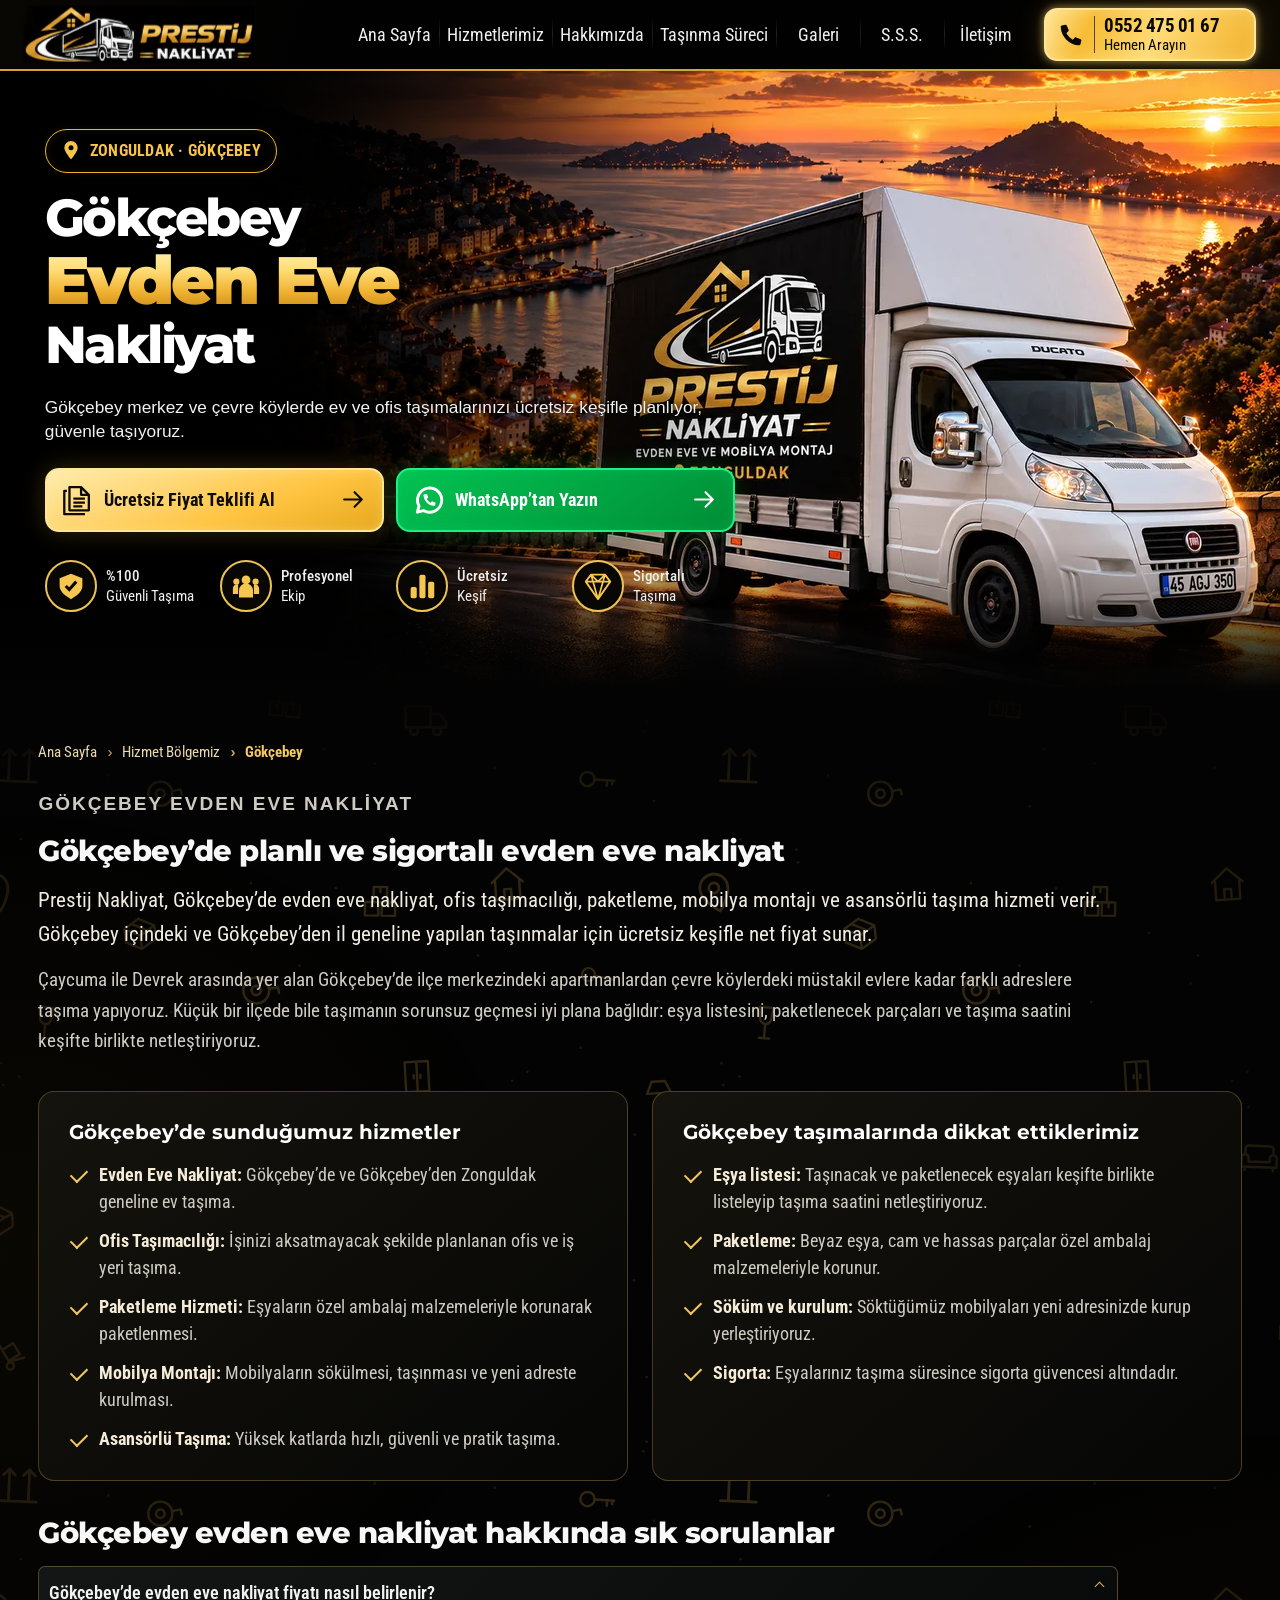
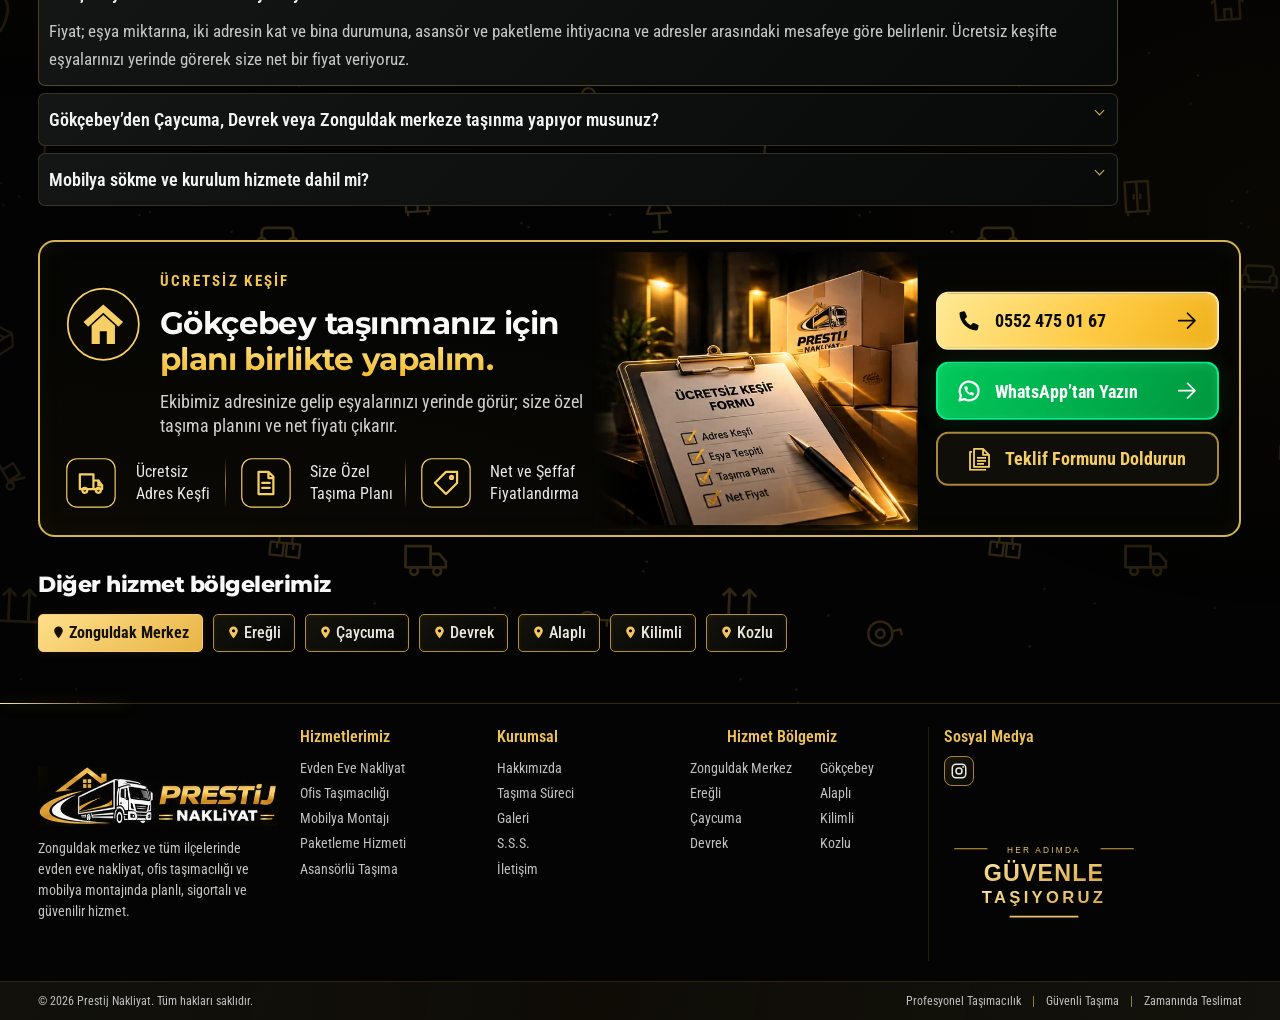
<file: gokcebey-evden-eve-nakliyat.html>
<!doctype html>
<html lang="tr">
<head>
  <meta charset="UTF-8">
  <meta name="viewport" content="width=device-width, initial-scale=1">
  <meta name="theme-color" content="#030303">
  <!-- seo:start (tools/build_districts.py üretir) -->
  <title>Gökçebey Evden Eve Nakliyat | Prestij Nakliyat Zonguldak</title>
  <meta name="description" content="Gökçebey evden eve nakliyat: ilçe merkezi ve köylerde paketleme, mobilya montajı ve asansörlü taşıma. Ücretsiz keşif ve net fiyat: 0552 475 01 67.">
  <meta name="robots" content="index, follow, max-image-preview:large">
  <link rel="canonical" href="https://prestijevdenevenakliyat.com/gokcebey-evden-eve-nakliyat.html">
  <meta name="geo.region" content="TR-67">
  <meta name="geo.placename" content="Zonguldak">
  <meta property="og:type" content="website">
  <meta property="og:locale" content="tr_TR">
  <meta property="og:site_name" content="Prestij Nakliyat">
  <meta property="og:title" content="Gökçebey Evden Eve Nakliyat | Prestij Nakliyat Zonguldak">
  <meta property="og:description" content="Gökçebey evden eve nakliyat: ilçe merkezi ve köylerde paketleme, mobilya montajı ve asansörlü taşıma. Ücretsiz keşif ve net fiyat: 0552 475 01 67.">
  <meta property="og:url" content="https://prestijevdenevenakliyat.com/gokcebey-evden-eve-nakliyat.html">
  <meta property="og:image" content="https://prestijevdenevenakliyat.com/assets/og-image.jpg?v=20260928">
  <meta property="og:image:type" content="image/jpeg">
  <meta property="og:image:width" content="1200">
  <meta property="og:image:height" content="630">
  <meta property="og:image:alt" content="Prestij Nakliyat tanıtım görseli: kaplamalı beyaz Fiat Ducato nakliye aracı, Zonguldak hizmet bölgesi haritası, hizmetler ve 0552 475 01 67 telefon numarası">
  <meta name="twitter:card" content="summary_large_image">
  <meta name="twitter:title" content="Gökçebey Evden Eve Nakliyat | Prestij Nakliyat Zonguldak">
  <meta name="twitter:description" content="Gökçebey evden eve nakliyat: ilçe merkezi ve köylerde paketleme, mobilya montajı ve asansörlü taşıma. Ücretsiz keşif ve net fiyat: 0552 475 01 67.">
  <meta name="twitter:image" content="https://prestijevdenevenakliyat.com/assets/og-image.jpg?v=20260928">
  <meta name="twitter:image:alt" content="Prestij Nakliyat tanıtım görseli: kaplamalı beyaz Fiat Ducato nakliye aracı, Zonguldak hizmet bölgesi haritası, hizmetler ve 0552 475 01 67 telefon numarası">
  <link rel="icon" href="favicon.ico?v=20260927-7" sizes="16x16 32x32 48x48">
  <link rel="icon" href="assets/favicon-16x16.png?v=20260927-7" type="image/png" sizes="16x16">
  <link rel="icon" href="assets/favicon-32x32.png?v=20260927-7" type="image/png" sizes="32x32">
  <link rel="icon" href="assets/favicon-48x48.png?v=20260927-7" type="image/png" sizes="48x48">
  <link rel="icon" href="favicon.png?v=20260927-7" type="image/png" sizes="512x512">
  <link rel="apple-touch-icon" href="assets/apple-touch-icon.png?v=20260927-7" sizes="180x180">
  <script type="application/ld+json">{"@context":"https://schema.org","@graph":[{"@type":"MovingCompany","@id":"https://prestijevdenevenakliyat.com/#firma","name":"Prestij Nakliyat","alternateName":["Prestij Evden Eve Nakliyat","Prestij Nakliyat Zonguldak"],"url":"https://prestijevdenevenakliyat.com/","logo":{"@type":"ImageObject","url":"https://prestijevdenevenakliyat.com/assets/logo.png","width":600,"height":600},"image":"https://prestijevdenevenakliyat.com/assets/og-image.jpg","description":"Zonguldak merkez ve tüm ilçelerinde evden eve nakliyat, ofis taşımacılığı, paketleme, mobilya montajı ve asansörlü taşıma hizmeti veren nakliyat firması.","slogan":"Her adımda güvenle taşıyoruz","telephone":"+90-552-475-01-67","address":{"@type":"PostalAddress","streetAddress":"Hisararkası Mah. Merkez Evler Sok. No:3/6","addressLocality":"Kilimli","addressRegion":"Zonguldak","addressCountry":"TR"},"hasMap":"https://maps.app.goo.gl/FkS2a55wqvdYeri78","sameAs":["https://www.instagram.com/ferhatackgz9/"],"openingHoursSpecification":[{"@type":"OpeningHoursSpecification","dayOfWeek":["Monday","Tuesday","Wednesday","Thursday","Friday","Saturday","Sunday"],"opens":"00:00","closes":"23:59"}],"areaServed":[{"@type":"AdministrativeArea","name":"Zonguldak"},{"@type":"City","name":"Karadeniz Ereğli, Zonguldak","url":"https://prestijevdenevenakliyat.com/eregli-evden-eve-nakliyat.html"},{"@type":"City","name":"Kozlu, Zonguldak","url":"https://prestijevdenevenakliyat.com/kozlu-evden-eve-nakliyat.html"},{"@type":"City","name":"Kilimli, Zonguldak","url":"https://prestijevdenevenakliyat.com/kilimli-evden-eve-nakliyat.html"},{"@type":"City","name":"Çaycuma, Zonguldak","url":"https://prestijevdenevenakliyat.com/caycuma-evden-eve-nakliyat.html"},{"@type":"City","name":"Devrek, Zonguldak","url":"https://prestijevdenevenakliyat.com/devrek-evden-eve-nakliyat.html"},{"@type":"City","name":"Gökçebey, Zonguldak","url":"https://prestijevdenevenakliyat.com/gokcebey-evden-eve-nakliyat.html"},{"@type":"City","name":"Alaplı, Zonguldak","url":"https://prestijevdenevenakliyat.com/alapli-evden-eve-nakliyat.html"}],"contactPoint":{"@type":"ContactPoint","telephone":"+90-552-475-01-67","contactType":"customer service","areaServed":"TR","availableLanguage":"Turkish","hoursAvailable":{"@type":"OpeningHoursSpecification","dayOfWeek":["Monday","Tuesday","Wednesday","Thursday","Friday","Saturday","Sunday"],"opens":"00:00","closes":"23:59"}},"knowsAbout":["Evden eve nakliyat","Ofis taşımacılığı","Mobilya montajı","Eşya paketleme","Asansörlü taşıma"],"hasOfferCatalog":{"@type":"OfferCatalog","name":"Nakliyat hizmetleri","itemListElement":[{"@type":"Offer","itemOffered":{"@type":"Service","name":"Evden Eve Nakliyat","description":"Eşyalarınız profesyonel ekibimizle güvenle yeni yuvanıza taşınır."}},{"@type":"Offer","itemOffered":{"@type":"Service","name":"Ofis Taşımacılığı","description":"İşinizi aksatmadan, hızlı ve planlı ofis taşıma hizmetleri."}},{"@type":"Offer","itemOffered":{"@type":"Service","name":"Mobilya Montajı","description":"Tüm mobilyalarınız uzman ekibimizce sökülür, taşınır ve montajı yapılır."}},{"@type":"Offer","itemOffered":{"@type":"Service","name":"Paketleme Hizmeti","description":"Eşyalarınız özel ambalaj malzemeleri ile güvenle paketlenir."}},{"@type":"Offer","itemOffered":{"@type":"Service","name":"Asansörlü Taşıma","description":"Yüksek katlarda bile hızlı, güvenli ve pratik taşıma çözümleri."}}]}},{"@type":"WebSite","@id":"https://prestijevdenevenakliyat.com/#site","url":"https://prestijevdenevenakliyat.com/","name":"Prestij Nakliyat","inLanguage":"tr-TR","publisher":{"@id":"https://prestijevdenevenakliyat.com/#firma"}},{"@type":"WebPage","@id":"https://prestijevdenevenakliyat.com/gokcebey-evden-eve-nakliyat.html#sayfa","url":"https://prestijevdenevenakliyat.com/gokcebey-evden-eve-nakliyat.html","name":"Gökçebey Evden Eve Nakliyat | Prestij Nakliyat Zonguldak","description":"Gökçebey evden eve nakliyat: ilçe merkezi ve köylerde paketleme, mobilya montajı ve asansörlü taşıma. Ücretsiz keşif ve net fiyat: 0552 475 01 67.","inLanguage":"tr-TR","isPartOf":{"@id":"https://prestijevdenevenakliyat.com/#site"},"about":{"@id":"https://prestijevdenevenakliyat.com/gokcebey-evden-eve-nakliyat.html#hizmet"},"breadcrumb":{"@id":"https://prestijevdenevenakliyat.com/gokcebey-evden-eve-nakliyat.html#breadcrumb"},"primaryImageOfPage":"https://prestijevdenevenakliyat.com/assets/og-image.jpg"},{"@type":"Service","@id":"https://prestijevdenevenakliyat.com/gokcebey-evden-eve-nakliyat.html#hizmet","name":"Gökçebey Evden Eve Nakliyat","serviceType":"Evden eve nakliyat","description":"Prestij Nakliyat, Gökçebey’de evden eve nakliyat, ofis taşımacılığı, paketleme, mobilya montajı ve asansörlü taşıma hizmeti verir. Gökçebey içindeki ve Gökçebey’den il geneline yapılan taşınmalar için ücretsiz keşifle net fiyat sunar.","provider":{"@id":"https://prestijevdenevenakliyat.com/#firma"},"areaServed":{"@type":"City","name":"Gökçebey, Zonguldak"},"url":"https://prestijevdenevenakliyat.com/gokcebey-evden-eve-nakliyat.html"},{"@type":"BreadcrumbList","@id":"https://prestijevdenevenakliyat.com/gokcebey-evden-eve-nakliyat.html#breadcrumb","itemListElement":[{"@type":"ListItem","position":1,"name":"Ana Sayfa","item":"https://prestijevdenevenakliyat.com/"},{"@type":"ListItem","position":2,"name":"Hizmet Bölgemiz","item":"https://prestijevdenevenakliyat.com/#hizmet-bolgemiz"},{"@type":"ListItem","position":3,"name":"Gökçebey","item":"https://prestijevdenevenakliyat.com/gokcebey-evden-eve-nakliyat.html"}]},{"@type":"FAQPage","@id":"https://prestijevdenevenakliyat.com/gokcebey-evden-eve-nakliyat.html#sss","mainEntity":[{"@type":"Question","name":"Gökçebey’de evden eve nakliyat fiyatı nasıl belirlenir?","acceptedAnswer":{"@type":"Answer","text":"Fiyat; eşya miktarına, iki adresin kat ve bina durumuna, asansör ve paketleme ihtiyacına ve adresler arasındaki mesafeye göre belirlenir. Ücretsiz keşifte eşyalarınızı yerinde görerek size net bir fiyat veriyoruz."}},{"@type":"Question","name":"Gökçebey’den Çaycuma, Devrek veya Zonguldak merkeze taşınma yapıyor musunuz?","acceptedAnswer":{"@type":"Answer","text":"Evet. Gökçebey içindeki taşınmaların yanı sıra Çaycuma, Devrek, Zonguldak merkez ve il genelindeki diğer adreslere taşıma yapıyoruz."}},{"@type":"Question","name":"Mobilya sökme ve kurulum hizmete dahil mi?","acceptedAnswer":{"@type":"Answer","text":"Mobilya sökme ve montaj hizmetimiz bulunmaktadır. Taşınacak mobilyaları paylaştığınızda teklifinize dahil edilecek işlemleri birlikte netleştiriyoruz."}}]}]}</script>
  <!-- seo:end -->
  <link rel="preload" href="assets/fonts/roboto-condensed-variable.woff2" as="font" type="font/woff2" crossorigin>
  <link rel="preload" href="assets/fonts/montserrat-variable.woff2" as="font" type="font/woff2" crossorigin>
  <link rel="stylesheet" href="site.css?v=20260930-1">
  <link rel="preload" as="image" href="assets/opt/hero-coast-fiat-1280.webp" imagesrcset="assets/opt/hero-coast-fiat-960.webp 960w, assets/opt/hero-coast-fiat-1280.webp 1280w, assets/opt/hero-coast-fiat-1672.webp 1672w" imagesizes="(max-width: 650px) 176vw, 100vw" fetchpriority="high">
  <script src="script.js?v=20260930-1" defer></script>
  <script src="reveal.js?v=20260930-1" defer></script>
  <script src="services.js?v=20260930-1" defer></script>
</head>
<body id="ana-sayfa" data-page="district">
  <!-- Bu dosya tools/build_districts.py ile üretilir; doğrudan düzenlemeyin. -->
  <header class="site-header">
    <div class="header-inner">
      <a class="brand" href="index.html" aria-label="Prestij Nakliyat ana sayfa">
        <svg viewBox="55 447 433 108" role="img" aria-labelledby="brand-title">
          <title id="brand-title">Prestij Nakliyat</title>
          <defs>
            <clipPath id="brand-clip-emblem"><rect x="55" y="447" width="208" height="108"/></clipPath>
            <clipPath id="brand-clip-all"><rect x="55" y="447" width="433" height="108"/></clipPath>
            <clipPath id="brand-clip-word"><rect x="263" y="447" width="225" height="108"/></clipPath>
            <mask id="brand-shine-mask" maskUnits="userSpaceOnUse" x="55" y="447" width="433" height="108"><image href="assets/opt/header-reference-29-440.webp" x="29" y="440" width="485" height="122"/></mask>
            <filter id="brand-glow-blur" filterUnits="userSpaceOnUse" x="35" y="430" width="473" height="142"><feGaussianBlur stdDeviation="3.5"/></filter>
            <linearGradient id="brand-shine-fill" x1="0" y1="0" x2="1" y2=".35"><stop offset="0" stop-color="#fff7d6" stop-opacity="0"/><stop offset=".5" stop-color="#fff7d6" stop-opacity=".9"/><stop offset="1" stop-color="#fff7d6" stop-opacity="0"/></linearGradient>
          </defs>
          <g class="brand-emblem"><g class="brand-emblem-motion"><image href="assets/opt/header-reference-29-440.webp" x="29" y="440" width="485" height="122" clip-path="url(#brand-clip-emblem)"/></g></g>
          <g class="brand-word"><image href="assets/opt/header-reference-29-440.webp" x="29" y="440" width="485" height="122" clip-path="url(#brand-clip-word)"/></g>
          <g class="brand-glow"><g filter="url(#brand-glow-blur)"><image href="assets/opt/header-reference-29-440.webp" x="29" y="440" width="485" height="122" clip-path="url(#brand-clip-all)"/></g><image href="assets/opt/header-reference-29-440.webp" x="29" y="440" width="485" height="122" clip-path="url(#brand-clip-all)"/></g>
          <g mask="url(#brand-shine-mask)"><rect class="brand-shine brand-shine--intro" x="-45" y="447" width="90" height="108" fill="url(#brand-shine-fill)"/><rect class="brand-shine brand-shine--tap" x="-45" y="447" width="90" height="108" fill="url(#brand-shine-fill)"/></g>
        </svg>
      </a>
      <button class="menu-toggle" type="button" aria-label="Menüyü aç" aria-expanded="false" aria-controls="primary-menu"><span></span><span></span><span></span></button>
      <nav id="primary-menu" class="navigation" aria-label="Ana menü">
        <a class="nav-link" href="index.html">Ana Sayfa</a>
        <a class="nav-link" href="index.html#hizmetlerimiz">Hizmetlerimiz</a>
        <a class="nav-link" href="index.html#hakkimizda">Hakkımızda</a>
        <a class="nav-link" href="index.html#tasinma-sureci">Taşınma Süreci</a>
        <a class="nav-link" href="index.html#galeri">Galeri</a>
        <a class="nav-link" href="index.html#sss">S.S.S.</a>
        <a class="nav-link" href="index.html#iletisim">İletişim</a>
      </nav>
      <a class="call-button" href="tel:+905524750167" aria-label="0552 475 01 67 numarasını hemen arayın">
        <svg viewBox="0 0 24 24" aria-hidden="true"><path d="M6.6 2.5c.6-.2 1.2.1 1.5.7l1.7 4c.2.5.1 1-.3 1.4l-1.8 1.8a16 16 0 0 0 5.9 5.9l1.8-1.8c.4-.4.9-.5 1.4-.3l4 1.7c.6.3.9.9.7 1.5l-.7 3a1.5 1.5 0 0 1-1.5 1.1A17.9 17.9 0 0 1 2.5 4.7c0-.7.5-1.3 1.1-1.5z"/></svg>
        <span class="call-copy"><strong>0552 475 01 67</strong><span>Hemen Arayın</span></span>
      </a>
    </div>
  </header>
  <main id="site-content" aria-label="Sayfa içeriği">
    <svg class="icon-library" xmlns="http://www.w3.org/2000/svg" aria-hidden="true">
      <symbol id="icon-pin" viewBox="0 0 24 24"><path d="M12 22s8-9.1 8-14A8 8 0 0 0 4 8c0 4.9 8 14 8 14Z" fill="currentColor"/><circle cx="12" cy="8" r="3" fill="#080704"/></symbol>
      <symbol id="icon-arrow" viewBox="0 0 24 24"><path d="M3 12h17m-7-7 7 7-7 7" fill="none" stroke="currentColor" stroke-width="2" stroke-linecap="round" stroke-linejoin="round"/></symbol>
      <symbol id="icon-quote" viewBox="0 0 24 24"><path d="M14 2H5v18h15V8Zm0 0v6h6M8 11h9M8 14h9M8 17h7M3 5H1v18h16" fill="none" stroke="currentColor" stroke-width="1.8" stroke-linejoin="round"/></symbol>
      <symbol id="icon-whatsapp" viewBox="0 0 32 32"><path d="M5.2 22.2 3.4 28.6l6.4-1.7A12.5 12.5 0 1 0 5.2 22.2Z" fill="none" stroke="currentColor" stroke-width="3" stroke-linejoin="round"/><path transform="translate(16 16) scale(.66) translate(-12 -12)" d="M6.6 2.5c.6-.2 1.2.1 1.5.7l1.7 4c.2.5.1 1-.3 1.4l-1.8 1.8a16 16 0 0 0 5.9 5.9l1.8-1.8c.4-.4.9-.5 1.4-.3l4 1.7c.6.3.9.9.7 1.5l-.7 3a1.5 1.5 0 0 1-1.5 1.1A17.9 17.9 0 0 1 2.5 4.7c0-.7.5-1.3 1.1-1.5z" fill="currentColor"/></symbol>
      <symbol id="icon-shield" viewBox="0 0 32 32"><path d="M16 2 29 7v9c0 7-8 12-13 15C11 28 3 23 3 16V7Z" fill="currentColor"/><path d="m10 16 4 4 8-9" fill="none" stroke="#080704" stroke-width="3.5"/></symbol>
      <symbol id="icon-team" viewBox="0 0 32 32"><circle cx="16" cy="9" r="5" fill="currentColor"/><circle cx="5" cy="11" r="3.5" fill="currentColor"/><circle cx="27" cy="11" r="3.5" fill="currentColor"/><path d="M8 29v-8a8 8 0 0 1 16 0v8ZM1 25v-6a5 5 0 0 1 6-5v11Zm24 0V14a5 5 0 0 1 6 5v6Z" fill="currentColor"/></symbol>
      <symbol id="icon-bars" viewBox="0 0 32 32"><rect x="3" y="17" width="7" height="13" rx="2" fill="currentColor"/><rect x="13" y="3" width="7" height="27" rx="2" fill="currentColor"/><rect x="23" y="11" width="7" height="19" rx="2" fill="currentColor"/></symbol>
      <symbol id="icon-diamond" viewBox="0 0 32 32"><path d="m2 11 6-8h16l6 8-14 20Zm0 0h28M8 3l8 28L24 3M8 3l8 8 8-8" fill="none" stroke="currentColor" stroke-width="2" stroke-linejoin="round"/></symbol>
      <symbol id="icon-home" viewBox="0 0 32 32"><path d="m1 14 15-13 15 13-3 3L16 6 4 17Zm5 2L16 8l10 8v15h-7V20h-6v11H6ZM22 2h5v8l-5-4Z" fill="currentColor"/></symbol>
      <symbol id="icon-box" viewBox="0 0 32 32"><path d="m16 1 14 7v16l-14 7-14-7V8Z" fill="currentColor"/><path d="m2 8 14 7 14-7M16 15v16M9 4l14 7v7" fill="none" stroke="#080704" stroke-width="2"/></symbol>
    </svg>
    <section class="hero hero--district" aria-label="Gökçebey evden eve nakliyat">
      <div class="hero-slides">
        <article class="hero-slide is-current">
          <img class="hero-image" src="assets/opt/hero-coast-fiat-1280.webp" srcset="assets/opt/hero-coast-fiat-960.webp 960w, assets/opt/hero-coast-fiat-1280.webp 1280w, assets/opt/hero-coast-fiat-1672.webp 1672w" sizes="(max-width: 650px) 176vw, 100vw" alt="Gün batımında sahil yolunda, kasası siyah ve altın Prestij Nakliyat tasarımıyla kaplanmış beyaz Fiat Ducato kamyonet" fetchpriority="high" width="1672" height="941">
          <div class="hero-shade" aria-hidden="true"></div>
          <div class="hero-copy">
            <p class="hero-eyebrow"><svg aria-hidden="true"><use href="#icon-pin"/></svg>ZONGULDAK · GÖKÇEBEY</p>
            <h1 class="hero-title"><span>Gökçebey</span><span class="gold-text hero-title-emphasis">Evden Eve</span><span>Nakliyat</span></h1>
            <p class="hero-description">Gökçebey merkez ve çevre köylerde ev ve ofis taşımalarınızı ücretsiz keşifle planlıyor, güvenle taşıyoruz.</p>
            <div class="hero-actions">
              <a class="hero-button hero-button--gold" href="tel:+905524750167"><svg aria-hidden="true"><use href="#icon-quote"/></svg><span>Ücretsiz Fiyat Teklifi Al</span><svg class="button-arrow" aria-hidden="true"><use href="#icon-arrow"/></svg></a>
              <a class="hero-button hero-button--green" href="https://wa.me/905524750167" target="_blank" rel="noopener noreferrer"><svg aria-hidden="true"><use href="#icon-whatsapp"/></svg><span>WhatsApp’tan Yazın</span><svg class="button-arrow" aria-hidden="true"><use href="#icon-arrow"/></svg></a>
            </div>
            <ul class="hero-benefits hero-benefits--compact">
              <li><span class="benefit-icon"><svg aria-hidden="true"><use href="#icon-shield"/></svg></span><span><strong>%100</strong>Güvenli Taşıma</span></li>
              <li><span class="benefit-icon"><svg aria-hidden="true"><use href="#icon-team"/></svg></span><span><strong>Profesyonel</strong>Ekip</span></li>
              <li><span class="benefit-icon"><svg aria-hidden="true"><use href="#icon-bars"/></svg></span><span><strong>Ücretsiz</strong>Keşif</span></li>
              <li><span class="benefit-icon"><svg aria-hidden="true"><use href="#icon-diamond"/></svg></span><span><strong>Sigortalı</strong>Taşıma</span></li>
            </ul>
          </div>
        </article>
      </div>
    </section>
    <section class="district" aria-labelledby="district-title">
      <nav class="district-breadcrumb" aria-label="Sayfa konumu">
        <ol><li><a href="index.html">Ana Sayfa</a></li><li><a href="index.html#hizmet-bolgemiz">Hizmet Bölgemiz</a></li><li aria-current="page">Gökçebey</li></ol>
      </nav>
      <div class="district-intro">
        <p class="district-eyebrow">GÖKÇEBEY EVDEN EVE NAKLİYAT</p>
        <h2 id="district-title">Gökçebey’de planlı ve sigortalı evden eve nakliyat</h2>
        <p class="district-lead">Prestij Nakliyat, Gökçebey’de evden eve nakliyat, ofis taşımacılığı, paketleme, mobilya montajı ve asansörlü taşıma hizmeti verir. Gökçebey içindeki ve Gökçebey’den il geneline yapılan taşınmalar için ücretsiz keşifle net fiyat sunar.</p>
        <p>Çaycuma ile Devrek arasında yer alan Gökçebey’de ilçe merkezindeki apartmanlardan çevre köylerdeki müstakil evlere kadar farklı adreslere taşıma yapıyoruz. Küçük bir ilçede bile taşımanın sorunsuz geçmesi iyi plana bağlıdır: eşya listesini, paketlenecek parçaları ve taşıma saatini keşifte birlikte netleştiriyoruz.</p>
      </div>
      <div class="district-grid">
        <article class="district-card">
          <h3>Gökçebey’de sunduğumuz hizmetler</h3>
          <ul class="district-list">
            <li><strong>Evden Eve Nakliyat:</strong> Gökçebey’de ve Gökçebey’den Zonguldak geneline ev taşıma.</li>
            <li><strong>Ofis Taşımacılığı:</strong> İşinizi aksatmayacak şekilde planlanan ofis ve iş yeri taşıma.</li>
            <li><strong>Paketleme Hizmeti:</strong> Eşyaların özel ambalaj malzemeleriyle korunarak paketlenmesi.</li>
            <li><strong>Mobilya Montajı:</strong> Mobilyaların sökülmesi, taşınması ve yeni adreste kurulması.</li>
            <li><strong>Asansörlü Taşıma:</strong> Yüksek katlarda hızlı, güvenli ve pratik taşıma.</li>
          </ul>
        </article>
        <article class="district-card">
          <h3>Gökçebey taşımalarında dikkat ettiklerimiz</h3>
          <ul class="district-list">
            <li><strong>Eşya listesi:</strong> Taşınacak ve paketlenecek eşyaları keşifte birlikte listeleyip taşıma saatini netleştiriyoruz.</li>
            <li><strong>Paketleme:</strong> Beyaz eşya, cam ve hassas parçalar özel ambalaj malzemeleriyle korunur.</li>
            <li><strong>Söküm ve kurulum:</strong> Söktüğümüz mobilyaları yeni adresinizde kurup yerleştiriyoruz.</li>
            <li><strong>Sigorta:</strong> Eşyalarınız taşıma süresince sigorta güvencesi altındadır.</li>
          </ul>
        </article>
      </div>
      <div class="district-faq">
        <h2>Gökçebey evden eve nakliyat hakkında sık sorulanlar</h2>
        <div class="faq-list">
          <details name="district-faq" open><summary>Gökçebey’de evden eve nakliyat fiyatı nasıl belirlenir?<span aria-hidden="true"></span></summary><p>Fiyat; eşya miktarına, iki adresin kat ve bina durumuna, asansör ve paketleme ihtiyacına ve adresler arasındaki mesafeye göre belirlenir. Ücretsiz keşifte eşyalarınızı yerinde görerek size net bir fiyat veriyoruz.</p></details>
          <details name="district-faq"><summary>Gökçebey’den Çaycuma, Devrek veya Zonguldak merkeze taşınma yapıyor musunuz?<span aria-hidden="true"></span></summary><p>Evet. Gökçebey içindeki taşınmaların yanı sıra Çaycuma, Devrek, Zonguldak merkez ve il genelindeki diğer adreslere taşıma yapıyoruz.</p></details>
          <details name="district-faq"><summary>Mobilya sökme ve kurulum hizmete dahil mi?<span aria-hidden="true"></span></summary><p>Mobilya sökme ve montaj hizmetimiz bulunmaktadır. Taşınacak mobilyaları paylaştığınızda teklifinize dahil edilecek işlemleri birlikte netleştiriyoruz.</p></details>
        </div>
      </div>
      <div class="discovery-shell">
        <section class="discovery" id="ucretsiz-kesif" aria-labelledby="discovery-title">
          <svg class="discovery-home" viewBox="0 0 64 64" aria-hidden="true" focusable="false"><circle cx="32" cy="32" r="30.5" fill="#080704" stroke="currentColor" stroke-width="1.5"/><path d="M15 30 32 15l17 15-4 4-13-12-13 12Zm7 3 10-9 10 9v16H22Zm7 5v11h6V38Z" fill="currentColor" fill-rule="evenodd"/></svg>
          <div class="discovery-copy">
            <p class="discovery-eyebrow">ÜCRETSİZ KEŞİF</p>
            <h3 id="discovery-title">Gökçebey taşınmanız için<br><span>planı birlikte yapalım.</span></h3>
            <p class="discovery-description">Ekibimiz adresinize gelip eşyalarınızı yerinde görür; size özel taşıma planını ve net fiyatı çıkarır.</p>
          </div>
          <ul class="discovery-features"><li><svg class="discovery-feature-icon" viewBox="0 0 64 64" aria-hidden="true" focusable="false"><rect x="1" y="1" width="62" height="62" rx="13" fill="#080704" stroke="currentColor" stroke-width="1.5"/><svg x="13" y="13" width="38" height="38" viewBox="0 0 24 24" fill="none" stroke="currentColor" stroke-width="1.8" stroke-linecap="round" stroke-linejoin="round"><path d="M3 5h11v12H3Zm11 5h4l3 4v3h-7"/><path d="M18 10v4h3"/><circle cx="7" cy="18" r="2"/><circle cx="18" cy="18" r="2"/></svg></svg><span>Ücretsiz<br>Adres Keşfi</span></li><li><svg class="discovery-feature-icon" viewBox="0 0 64 64" aria-hidden="true" focusable="false"><rect x="1" y="1" width="62" height="62" rx="13" fill="#080704" stroke="currentColor" stroke-width="1.5"/><svg x="13" y="13" width="38" height="38" viewBox="0 0 24 24" fill="none" stroke="currentColor" stroke-width="1.8" stroke-linecap="round" stroke-linejoin="round"><path d="M6 3h8l4 4v14H6Z M14 3v5h4 M9 12h6 M9 16h6"/></svg></svg><span>Size Özel<br>Taşıma Planı</span></li><li><svg class="discovery-feature-icon" viewBox="0 0 64 64" aria-hidden="true" focusable="false"><rect x="1" y="1" width="62" height="62" rx="13" fill="#080704" stroke="currentColor" stroke-width="1.5"/><svg x="13" y="13" width="38" height="38" viewBox="0 0 24 24" fill="none" stroke="currentColor" stroke-width="1.8" stroke-linecap="round" stroke-linejoin="round"><path d="M3 12 12 3h9v9l-9 9Z"/><circle cx="16.5" cy="7.5" r="1.2"/></svg></svg><span>Net ve Şeffaf<br>Fiyatlandırma</span></li></ul>
          <div class="discovery-scene">
            <svg class="discovery-scene-desktop" viewBox="966 165 565 473" aria-hidden="true" focusable="false"><image href="assets/opt/discovery-desktop-reference-932-136.webp" x="932" y="136" width="633" height="531"/></svg>
            <svg class="discovery-scene-mobile" viewBox="120 1249 762 343" aria-hidden="true" focusable="false"><image href="assets/opt/discovery-mobile-reference-74-1228.webp" x="74" y="1228" width="854" height="368"/></svg>
          </div>
          <div class="discovery-actions">
            <a class="discovery-action discovery-action--phone" href="tel:+905524750167" aria-label="0552 475 01 67 numarasını arayın">
              <svg class="discovery-action-icon" viewBox="0 0 24 24" aria-hidden="true"><path d="M6.6 2.5c.6-.2 1.2.1 1.5.7l1.7 4c.2.5.1 1-.3 1.4l-1.8 1.8a16 16 0 0 0 5.9 5.9l1.8-1.8c.4-.4.9-.5 1.4-.3l4 1.7c.6.3.9.9.7 1.5l-.7 3a1.5 1.5 0 0 1-1.5 1.1C10.6 21.5 2.5 13.4 2.5 4.7c0-.7.5-1.3 1.1-1.5Z" fill="currentColor"/></svg><span><strong>0552 475 01 67</strong><small>Hemen Arayın</small></span><svg class="discovery-arrow" viewBox="0 0 32 32" aria-hidden="true"><path d="M4 16h23M17 5l11 11-11 11" fill="none" stroke="currentColor" stroke-width="2.5" stroke-linecap="round" stroke-linejoin="round"/></svg>
            </a>
            <a class="discovery-action discovery-action--whatsapp" href="https://wa.me/905524750167" target="_blank" rel="noopener noreferrer">
              <svg class="discovery-action-icon" aria-hidden="true"><use href="#icon-whatsapp"/></svg><span><strong>WhatsApp’tan Yazın</strong><small>Hızlıca Ulaşın</small></span><svg class="discovery-arrow" viewBox="0 0 32 32" aria-hidden="true"><path d="M4 16h23M17 5l11 11-11 11" fill="none" stroke="currentColor" stroke-width="2.5" stroke-linecap="round" stroke-linejoin="round"/></svg>
            </a>
            <a class="discovery-action discovery-action--quote" href="index.html#teklif-al">
              <svg class="discovery-action-icon" aria-hidden="true"><use href="#icon-quote"/></svg><span><strong>Teklif Formunu Doldurun</strong><small>Ekibimiz Sizinle İletişime Geçsin</small></span><svg class="discovery-arrow" viewBox="0 0 32 32" aria-hidden="true"><path d="M4 16h23M17 5l11 11-11 11" fill="none" stroke="currentColor" stroke-width="2.5" stroke-linecap="round" stroke-linejoin="round"/></svg>
            </a>
          </div>
        </section>
      </div>
      <div class="district-others">
        <h2>Diğer hizmet bölgelerimiz</h2>
        <ul class="coverage-districts" aria-label="Zonguldak’ta hizmet verdiğimiz diğer bölgeler">
          <li class="coverage-district--central"><svg aria-hidden="true"><use href="#icon-pin"/></svg><a href="index.html">Zonguldak Merkez</a></li>
          <li><svg aria-hidden="true"><use href="#icon-pin"/></svg><a href="eregli-evden-eve-nakliyat.html">Ereğli</a></li>
          <li><svg aria-hidden="true"><use href="#icon-pin"/></svg><a href="caycuma-evden-eve-nakliyat.html">Çaycuma</a></li>
          <li><svg aria-hidden="true"><use href="#icon-pin"/></svg><a href="devrek-evden-eve-nakliyat.html">Devrek</a></li>
          <li><svg aria-hidden="true"><use href="#icon-pin"/></svg><a href="alapli-evden-eve-nakliyat.html">Alaplı</a></li>
          <li><svg aria-hidden="true"><use href="#icon-pin"/></svg><a href="kilimli-evden-eve-nakliyat.html">Kilimli</a></li>
          <li><svg aria-hidden="true"><use href="#icon-pin"/></svg><a href="kozlu-evden-eve-nakliyat.html">Kozlu</a></li>
        </ul>
      </div>
    </section>
    <dialog class="service-dialog" aria-labelledby="service-dialog-title" aria-describedby="service-dialog-description">
      <button class="dialog-close" type="button" aria-label="Hizmet detayını kapat" autofocus>×</button>
      <p class="dialog-eyebrow">PRESTİJ NAKLİYAT</p>
      <h2 id="service-dialog-title"></h2>
      <p id="service-dialog-description"></p>
      <p class="dialog-note">Taşınma tarihinizi, adreslerinizi ve eşya bilgilerinizi paylaşarak hizmet hakkında bilgi ve fiyat teklifi alabilirsiniz.</p>
      <a class="hero-button hero-button--gold" href="tel:+905524750167">Bilgi ve Fiyat Teklifi Al<svg class="button-arrow" aria-hidden="true"><use href="#icon-arrow"/></svg></a>
    </dialog>
  </main>
  <footer class="site-footer" aria-label="Prestij Nakliyat alt bilgi">
    <div class="footer-main">
      <div class="footer-about">
        <a class="footer-brand" href="index.html" aria-label="Prestij Nakliyat ana sayfaya dön"><svg viewBox="55 447 433 108" role="img" aria-label="Prestij Nakliyat"><image href="assets/opt/header-reference-29-440.webp" x="29" y="440" width="485" height="122"/></svg></a>
        <p class="footer-description">Zonguldak merkez ve tüm ilçelerinde evden eve nakliyat, ofis taşımacılığı ve mobilya montajında planlı, sigortalı ve güvenilir hizmet.</p>
      </div>
      <nav class="footer-group" aria-labelledby="footer-services-title">
        <h2 id="footer-services-title">Hizmetlerimiz</h2>
        <ul>
          <li><button type="button" data-service="home" aria-haspopup="dialog">Evden Eve Nakliyat</button></li>
          <li><button type="button" data-service="office" aria-haspopup="dialog">Ofis Taşımacılığı</button></li>
          <li><button type="button" data-service="furniture" aria-haspopup="dialog">Mobilya Montajı</button></li>
          <li><button type="button" data-service="packing" aria-haspopup="dialog">Paketleme Hizmeti</button></li>
          <li><button type="button" data-service="lift" aria-haspopup="dialog">Asansörlü Taşıma</button></li>
        </ul>
      </nav>
      <nav class="footer-group" aria-labelledby="footer-company-title">
        <h2 id="footer-company-title">Kurumsal</h2>
        <ul>
          <li><a href="index.html#hakkimizda">Hakkımızda</a></li>
          <li><a href="index.html#tasinma-sureci">Taşıma Süreci</a></li>
          <li><a href="index.html#galeri">Galeri</a></li>
          <li><a href="index.html#sss">S.S.S.</a></li>
          <li><a href="index.html#iletisim">İletişim</a></li>
        </ul>
      </nav>
      <nav class="footer-group" aria-labelledby="footer-coverage-title">
        <h2 id="footer-coverage-title">Hizmet Bölgemiz</h2>
        <ul class="footer-districts">
          <li><a href="index.html">Zonguldak Merkez</a></li>
          <li><a href="eregli-evden-eve-nakliyat.html">Ereğli</a></li>
          <li><a href="caycuma-evden-eve-nakliyat.html">Çaycuma</a></li>
          <li><a href="devrek-evden-eve-nakliyat.html">Devrek</a></li>
          <li><a href="gokcebey-evden-eve-nakliyat.html" aria-current="page">Gökçebey</a></li>
          <li><a href="alapli-evden-eve-nakliyat.html">Alaplı</a></li>
          <li><a href="kilimli-evden-eve-nakliyat.html">Kilimli</a></li>
          <li><a href="kozlu-evden-eve-nakliyat.html">Kozlu</a></li>
        </ul>
      </nav>
      <div class="footer-social-brand">
        <div class="footer-group">
          <h2>Sosyal Medya</h2>
          <div class="footer-socials" aria-label="Sosyal medya">
            <a class="footer-social-icon" href="https://www.instagram.com/ferhatackgz9/" target="_blank" rel="noopener noreferrer" aria-label="Prestij Nakliyat Instagram hesabı (yeni sekme)"><svg viewBox="0 0 24 24" aria-hidden="true"><rect x="3" y="3" width="18" height="18" rx="5" fill="none" stroke="currentColor" stroke-width="2"/><circle cx="12" cy="12" r="4" fill="none" stroke="currentColor" stroke-width="2"/><circle cx="17.5" cy="6.5" r="1.2" fill="currentColor"/></svg></a>
          </div>
        </div>
        <img class="footer-signature" src="assets/footer-signature.svg?v=2" width="360" height="160" alt="Her adımda güvenle taşıyoruz">
      </div>
    </div>
    <div class="footer-bottom"><p>© 2026 Prestij Nakliyat. Tüm hakları saklıdır.</p><p>Profesyonel Taşımacılık <span aria-hidden="true">|</span> Güvenli Taşıma <span aria-hidden="true">|</span> Zamanında Teslimat</p></div>
  </footer>
  <nav class="mobile-actions" aria-label="Hızlı iletişim">
    <a class="mobile-action mobile-action--call" href="tel:+905524750167" aria-label="0552 475 01 67 numarasını ara"><svg viewBox="0 0 24 24" aria-hidden="true"><path d="M6.6 2.5c.6-.2 1.2.1 1.5.7l1.7 4c.2.5.1 1-.3 1.4l-1.8 1.8a16 16 0 0 0 5.9 5.9l1.8-1.8c.4-.4.9-.5 1.4-.3l4 1.7c.6.3.9.9.7 1.5l-.7 3a1.5 1.5 0 0 1-1.5 1.1A17.9 17.9 0 0 1 2.5 4.7c0-.7.5-1.3 1.1-1.5z" fill="currentColor"/></svg><span>Ara</span></a>
    <a class="mobile-action mobile-action--whatsapp" href="https://wa.me/905524750167" target="_blank" rel="noopener noreferrer" aria-label="WhatsApp'tan yazın"><svg viewBox="0 0 32 32" aria-hidden="true"><use href="#icon-whatsapp"/></svg><span>WhatsApp</span></a>
    <a class="mobile-action mobile-action--directions" href="https://maps.app.goo.gl/FkS2a55wqvdYeri78" target="_blank" rel="noopener noreferrer" aria-label="Kilimli adresimize yol tarifi al"><svg viewBox="0 0 24 24" aria-hidden="true"><path d="M12 1.5 22.5 12 12 22.5 1.5 12Z" fill="currentColor"/><path d="M9 15v-3.5h6M12.5 8.5l2.8 3-2.8 3" fill="none" stroke="#080704" stroke-width="2" stroke-linecap="round" stroke-linejoin="round"/></svg><span>Yol Tarifi</span></a>
  </nav>
</body>
</html>
</file>
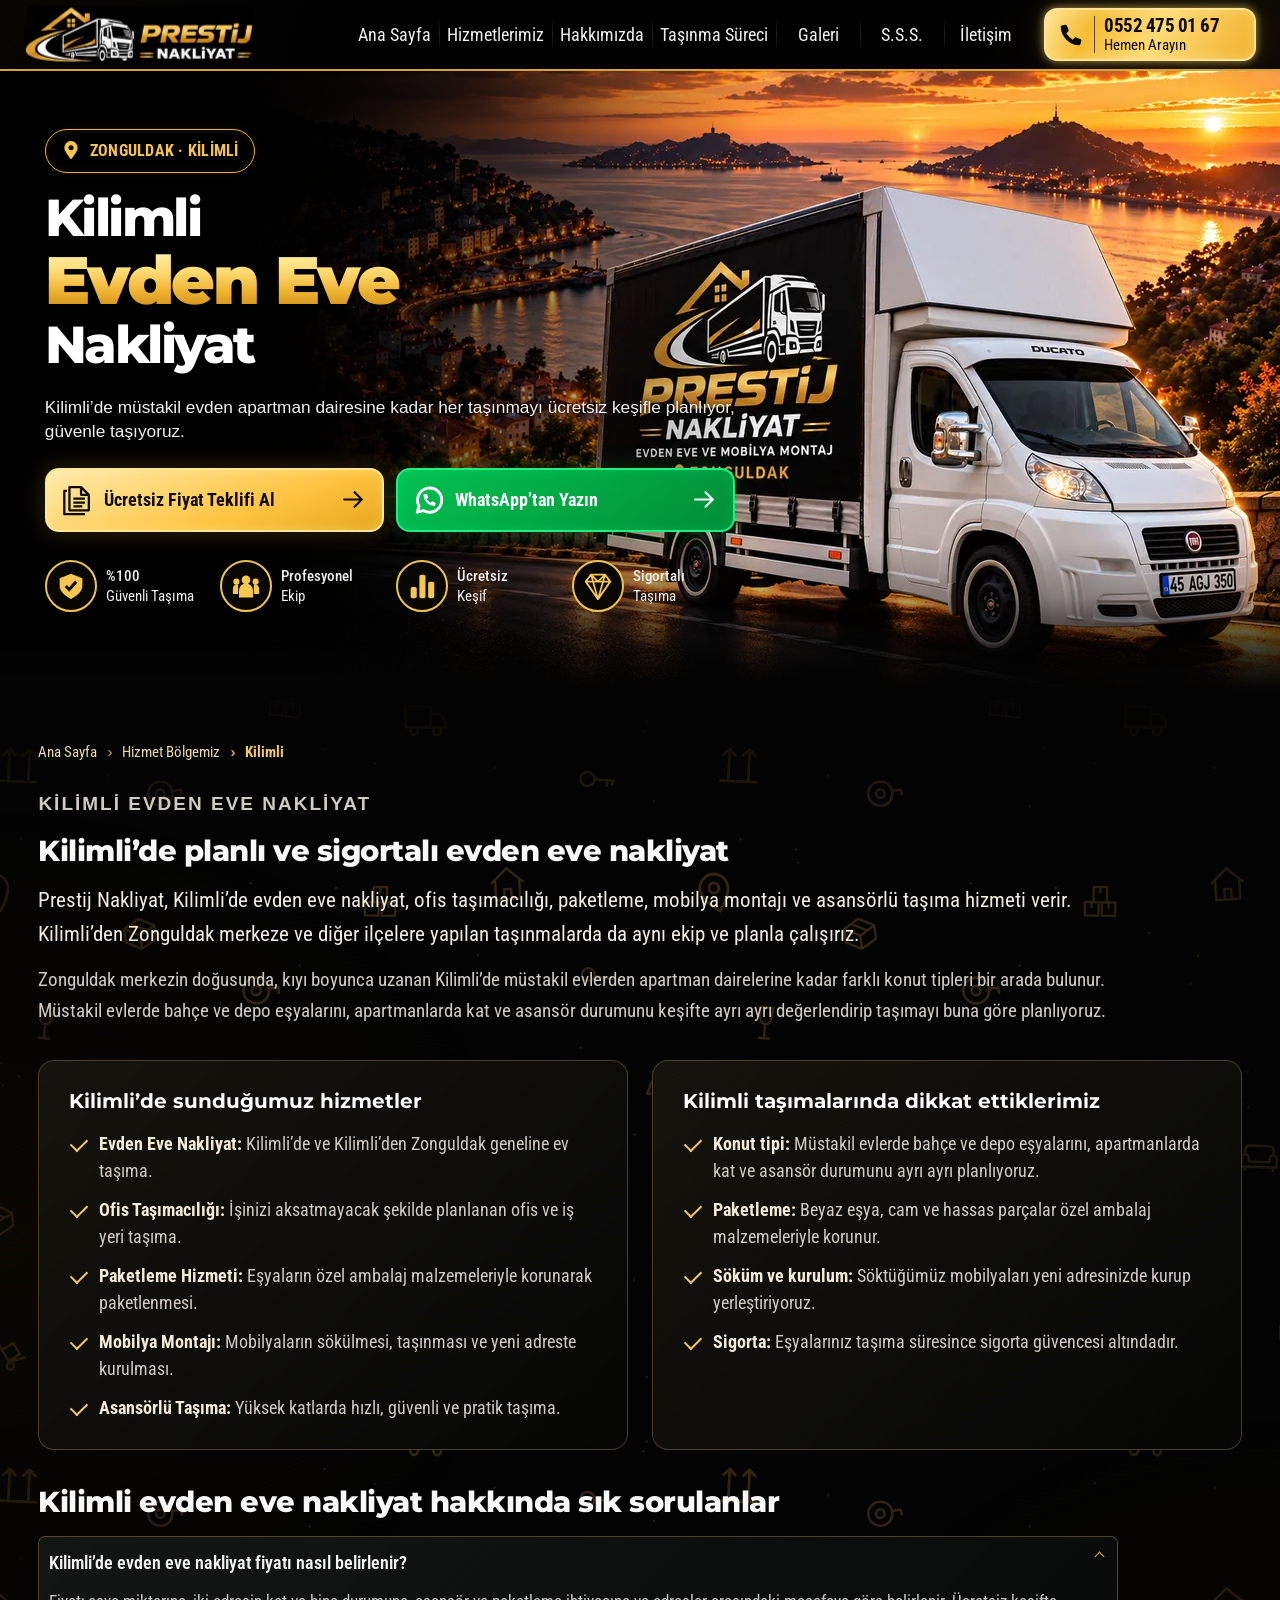
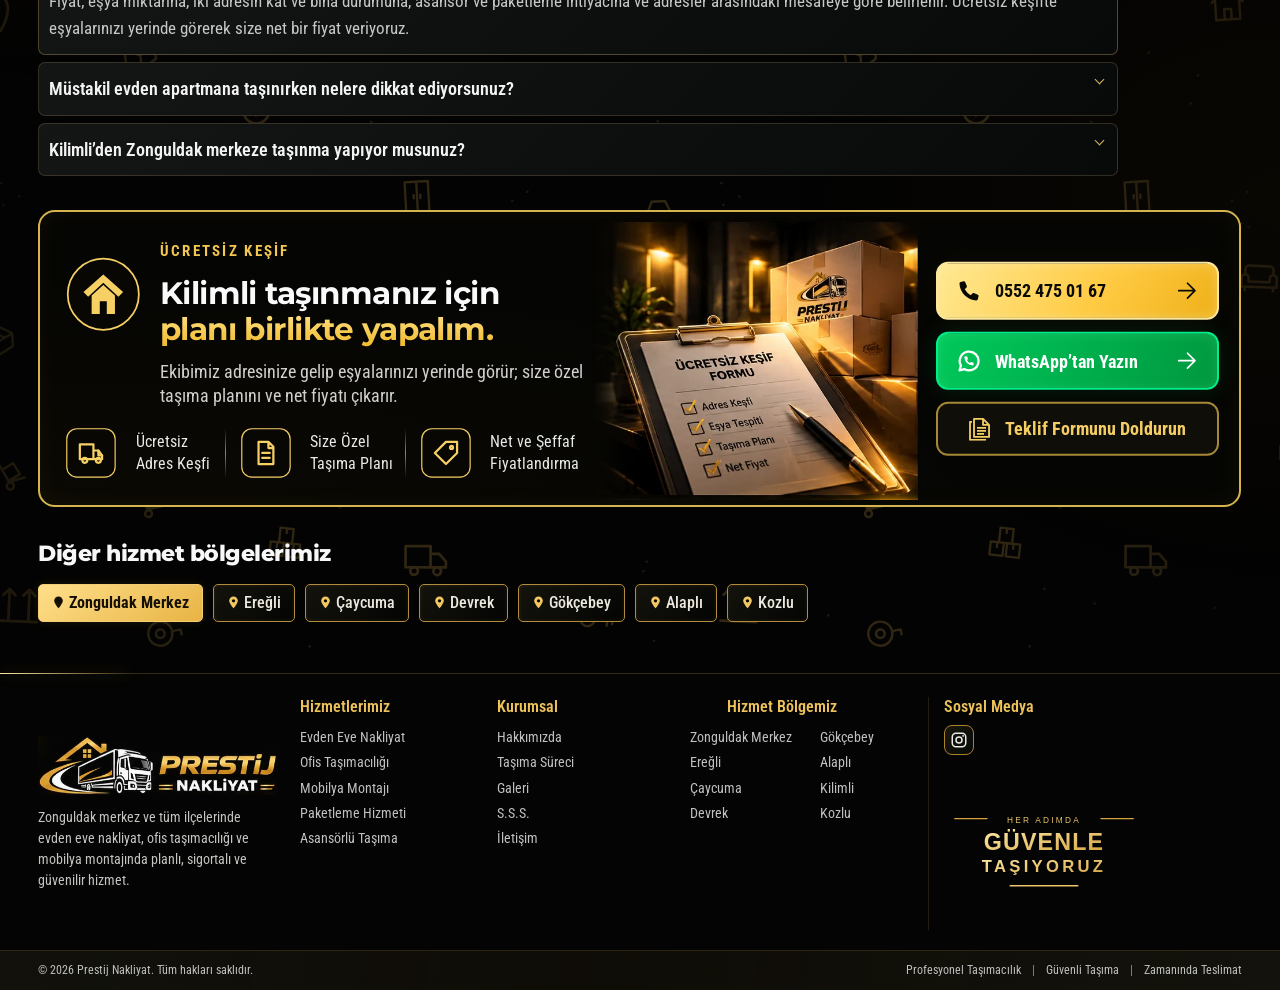
<file: kilimli-evden-eve-nakliyat.html>
<!doctype html>
<html lang="tr">
<head>
  <meta charset="UTF-8">
  <meta name="viewport" content="width=device-width, initial-scale=1">
  <meta name="theme-color" content="#030303">
  <!-- seo:start (tools/build_districts.py üretir) -->
  <title>Kilimli Evden Eve Nakliyat | Prestij Nakliyat Zonguldak</title>
  <meta name="description" content="Kilimli evden eve nakliyat: müstakil ev ve apartman taşımalarında paketleme, mobilya montajı ve asansörlü taşıma. Ücretsiz keşif: 0552 475 01 67.">
  <meta name="robots" content="index, follow, max-image-preview:large">
  <link rel="canonical" href="https://prestijevdenevenakliyat.com/kilimli-evden-eve-nakliyat.html">
  <meta name="geo.region" content="TR-67">
  <meta name="geo.placename" content="Zonguldak">
  <meta property="og:type" content="website">
  <meta property="og:locale" content="tr_TR">
  <meta property="og:site_name" content="Prestij Nakliyat">
  <meta property="og:title" content="Kilimli Evden Eve Nakliyat | Prestij Nakliyat Zonguldak">
  <meta property="og:description" content="Kilimli evden eve nakliyat: müstakil ev ve apartman taşımalarında paketleme, mobilya montajı ve asansörlü taşıma. Ücretsiz keşif: 0552 475 01 67.">
  <meta property="og:url" content="https://prestijevdenevenakliyat.com/kilimli-evden-eve-nakliyat.html">
  <meta property="og:image" content="https://prestijevdenevenakliyat.com/assets/og-image.jpg?v=20260928">
  <meta property="og:image:type" content="image/jpeg">
  <meta property="og:image:width" content="1200">
  <meta property="og:image:height" content="630">
  <meta property="og:image:alt" content="Prestij Nakliyat tanıtım görseli: kaplamalı beyaz Fiat Ducato nakliye aracı, Zonguldak hizmet bölgesi haritası, hizmetler ve 0552 475 01 67 telefon numarası">
  <meta name="twitter:card" content="summary_large_image">
  <meta name="twitter:title" content="Kilimli Evden Eve Nakliyat | Prestij Nakliyat Zonguldak">
  <meta name="twitter:description" content="Kilimli evden eve nakliyat: müstakil ev ve apartman taşımalarında paketleme, mobilya montajı ve asansörlü taşıma. Ücretsiz keşif: 0552 475 01 67.">
  <meta name="twitter:image" content="https://prestijevdenevenakliyat.com/assets/og-image.jpg?v=20260928">
  <meta name="twitter:image:alt" content="Prestij Nakliyat tanıtım görseli: kaplamalı beyaz Fiat Ducato nakliye aracı, Zonguldak hizmet bölgesi haritası, hizmetler ve 0552 475 01 67 telefon numarası">
  <link rel="icon" href="favicon.ico?v=20260927-7" sizes="16x16 32x32 48x48">
  <link rel="icon" href="assets/favicon-16x16.png?v=20260927-7" type="image/png" sizes="16x16">
  <link rel="icon" href="assets/favicon-32x32.png?v=20260927-7" type="image/png" sizes="32x32">
  <link rel="icon" href="assets/favicon-48x48.png?v=20260927-7" type="image/png" sizes="48x48">
  <link rel="icon" href="favicon.png?v=20260927-7" type="image/png" sizes="512x512">
  <link rel="apple-touch-icon" href="assets/apple-touch-icon.png?v=20260927-7" sizes="180x180">
  <script type="application/ld+json">{"@context":"https://schema.org","@graph":[{"@type":"MovingCompany","@id":"https://prestijevdenevenakliyat.com/#firma","name":"Prestij Nakliyat","alternateName":["Prestij Evden Eve Nakliyat","Prestij Nakliyat Zonguldak"],"url":"https://prestijevdenevenakliyat.com/","logo":{"@type":"ImageObject","url":"https://prestijevdenevenakliyat.com/assets/logo.png","width":600,"height":600},"image":"https://prestijevdenevenakliyat.com/assets/og-image.jpg","description":"Zonguldak merkez ve tüm ilçelerinde evden eve nakliyat, ofis taşımacılığı, paketleme, mobilya montajı ve asansörlü taşıma hizmeti veren nakliyat firması.","slogan":"Her adımda güvenle taşıyoruz","telephone":"+90-552-475-01-67","address":{"@type":"PostalAddress","streetAddress":"Hisararkası Mah. Merkez Evler Sok. No:3/6","addressLocality":"Kilimli","addressRegion":"Zonguldak","addressCountry":"TR"},"hasMap":"https://maps.app.goo.gl/FkS2a55wqvdYeri78","sameAs":["https://www.instagram.com/ferhatackgz9/"],"openingHoursSpecification":[{"@type":"OpeningHoursSpecification","dayOfWeek":["Monday","Tuesday","Wednesday","Thursday","Friday","Saturday","Sunday"],"opens":"00:00","closes":"23:59"}],"areaServed":[{"@type":"AdministrativeArea","name":"Zonguldak"},{"@type":"City","name":"Karadeniz Ereğli, Zonguldak","url":"https://prestijevdenevenakliyat.com/eregli-evden-eve-nakliyat.html"},{"@type":"City","name":"Kozlu, Zonguldak","url":"https://prestijevdenevenakliyat.com/kozlu-evden-eve-nakliyat.html"},{"@type":"City","name":"Kilimli, Zonguldak","url":"https://prestijevdenevenakliyat.com/kilimli-evden-eve-nakliyat.html"},{"@type":"City","name":"Çaycuma, Zonguldak","url":"https://prestijevdenevenakliyat.com/caycuma-evden-eve-nakliyat.html"},{"@type":"City","name":"Devrek, Zonguldak","url":"https://prestijevdenevenakliyat.com/devrek-evden-eve-nakliyat.html"},{"@type":"City","name":"Gökçebey, Zonguldak","url":"https://prestijevdenevenakliyat.com/gokcebey-evden-eve-nakliyat.html"},{"@type":"City","name":"Alaplı, Zonguldak","url":"https://prestijevdenevenakliyat.com/alapli-evden-eve-nakliyat.html"}],"contactPoint":{"@type":"ContactPoint","telephone":"+90-552-475-01-67","contactType":"customer service","areaServed":"TR","availableLanguage":"Turkish","hoursAvailable":{"@type":"OpeningHoursSpecification","dayOfWeek":["Monday","Tuesday","Wednesday","Thursday","Friday","Saturday","Sunday"],"opens":"00:00","closes":"23:59"}},"knowsAbout":["Evden eve nakliyat","Ofis taşımacılığı","Mobilya montajı","Eşya paketleme","Asansörlü taşıma"],"hasOfferCatalog":{"@type":"OfferCatalog","name":"Nakliyat hizmetleri","itemListElement":[{"@type":"Offer","itemOffered":{"@type":"Service","name":"Evden Eve Nakliyat","description":"Eşyalarınız profesyonel ekibimizle güvenle yeni yuvanıza taşınır."}},{"@type":"Offer","itemOffered":{"@type":"Service","name":"Ofis Taşımacılığı","description":"İşinizi aksatmadan, hızlı ve planlı ofis taşıma hizmetleri."}},{"@type":"Offer","itemOffered":{"@type":"Service","name":"Mobilya Montajı","description":"Tüm mobilyalarınız uzman ekibimizce sökülür, taşınır ve montajı yapılır."}},{"@type":"Offer","itemOffered":{"@type":"Service","name":"Paketleme Hizmeti","description":"Eşyalarınız özel ambalaj malzemeleri ile güvenle paketlenir."}},{"@type":"Offer","itemOffered":{"@type":"Service","name":"Asansörlü Taşıma","description":"Yüksek katlarda bile hızlı, güvenli ve pratik taşıma çözümleri."}}]}},{"@type":"WebSite","@id":"https://prestijevdenevenakliyat.com/#site","url":"https://prestijevdenevenakliyat.com/","name":"Prestij Nakliyat","inLanguage":"tr-TR","publisher":{"@id":"https://prestijevdenevenakliyat.com/#firma"}},{"@type":"WebPage","@id":"https://prestijevdenevenakliyat.com/kilimli-evden-eve-nakliyat.html#sayfa","url":"https://prestijevdenevenakliyat.com/kilimli-evden-eve-nakliyat.html","name":"Kilimli Evden Eve Nakliyat | Prestij Nakliyat Zonguldak","description":"Kilimli evden eve nakliyat: müstakil ev ve apartman taşımalarında paketleme, mobilya montajı ve asansörlü taşıma. Ücretsiz keşif: 0552 475 01 67.","inLanguage":"tr-TR","isPartOf":{"@id":"https://prestijevdenevenakliyat.com/#site"},"about":{"@id":"https://prestijevdenevenakliyat.com/kilimli-evden-eve-nakliyat.html#hizmet"},"breadcrumb":{"@id":"https://prestijevdenevenakliyat.com/kilimli-evden-eve-nakliyat.html#breadcrumb"},"primaryImageOfPage":"https://prestijevdenevenakliyat.com/assets/og-image.jpg"},{"@type":"Service","@id":"https://prestijevdenevenakliyat.com/kilimli-evden-eve-nakliyat.html#hizmet","name":"Kilimli Evden Eve Nakliyat","serviceType":"Evden eve nakliyat","description":"Prestij Nakliyat, Kilimli’de evden eve nakliyat, ofis taşımacılığı, paketleme, mobilya montajı ve asansörlü taşıma hizmeti verir. Kilimli’den Zonguldak merkeze ve diğer ilçelere yapılan taşınmalarda da aynı ekip ve planla çalışırız.","provider":{"@id":"https://prestijevdenevenakliyat.com/#firma"},"areaServed":{"@type":"City","name":"Kilimli, Zonguldak"},"url":"https://prestijevdenevenakliyat.com/kilimli-evden-eve-nakliyat.html"},{"@type":"BreadcrumbList","@id":"https://prestijevdenevenakliyat.com/kilimli-evden-eve-nakliyat.html#breadcrumb","itemListElement":[{"@type":"ListItem","position":1,"name":"Ana Sayfa","item":"https://prestijevdenevenakliyat.com/"},{"@type":"ListItem","position":2,"name":"Hizmet Bölgemiz","item":"https://prestijevdenevenakliyat.com/#hizmet-bolgemiz"},{"@type":"ListItem","position":3,"name":"Kilimli","item":"https://prestijevdenevenakliyat.com/kilimli-evden-eve-nakliyat.html"}]},{"@type":"FAQPage","@id":"https://prestijevdenevenakliyat.com/kilimli-evden-eve-nakliyat.html#sss","mainEntity":[{"@type":"Question","name":"Kilimli’de evden eve nakliyat fiyatı nasıl belirlenir?","acceptedAnswer":{"@type":"Answer","text":"Fiyat; eşya miktarına, iki adresin kat ve bina durumuna, asansör ve paketleme ihtiyacına ve adresler arasındaki mesafeye göre belirlenir. Ücretsiz keşifte eşyalarınızı yerinde görerek size net bir fiyat veriyoruz."}},{"@type":"Question","name":"Müstakil evden apartmana taşınırken nelere dikkat ediyorsunuz?","acceptedAnswer":{"@type":"Answer","text":"Müstakil evdeki bahçe, depo ve büyük parçaları keşifte listeliyor; yeni adresin kat ve asansör durumuna göre paketleme, söküm ve taşıma sırasını belirliyoruz."}},{"@type":"Question","name":"Kilimli’den Zonguldak merkeze taşınma yapıyor musunuz?","acceptedAnswer":{"@type":"Answer","text":"Evet. Kilimli içindeki taşınmaların yanı sıra Zonguldak merkeze, Kozlu’ya ve il genelindeki diğer adreslere taşıma yapıyoruz."}}]}]}</script>
  <!-- seo:end -->
  <link rel="preload" href="assets/fonts/roboto-condensed-variable.woff2" as="font" type="font/woff2" crossorigin>
  <link rel="preload" href="assets/fonts/montserrat-variable.woff2" as="font" type="font/woff2" crossorigin>
  <link rel="stylesheet" href="site.css?v=20260930-1">
  <link rel="preload" as="image" href="assets/opt/hero-coast-fiat-1280.webp" imagesrcset="assets/opt/hero-coast-fiat-960.webp 960w, assets/opt/hero-coast-fiat-1280.webp 1280w, assets/opt/hero-coast-fiat-1672.webp 1672w" imagesizes="(max-width: 650px) 176vw, 100vw" fetchpriority="high">
  <script src="script.js?v=20260930-1" defer></script>
  <script src="reveal.js?v=20260930-1" defer></script>
  <script src="services.js?v=20260930-1" defer></script>
</head>
<body id="ana-sayfa" data-page="district">
  <!-- Bu dosya tools/build_districts.py ile üretilir; doğrudan düzenlemeyin. -->
  <header class="site-header">
    <div class="header-inner">
      <a class="brand" href="index.html" aria-label="Prestij Nakliyat ana sayfa">
        <svg viewBox="55 447 433 108" role="img" aria-labelledby="brand-title">
          <title id="brand-title">Prestij Nakliyat</title>
          <defs>
            <clipPath id="brand-clip-emblem"><rect x="55" y="447" width="208" height="108"/></clipPath>
            <clipPath id="brand-clip-all"><rect x="55" y="447" width="433" height="108"/></clipPath>
            <clipPath id="brand-clip-word"><rect x="263" y="447" width="225" height="108"/></clipPath>
            <mask id="brand-shine-mask" maskUnits="userSpaceOnUse" x="55" y="447" width="433" height="108"><image href="assets/opt/header-reference-29-440.webp" x="29" y="440" width="485" height="122"/></mask>
            <filter id="brand-glow-blur" filterUnits="userSpaceOnUse" x="35" y="430" width="473" height="142"><feGaussianBlur stdDeviation="3.5"/></filter>
            <linearGradient id="brand-shine-fill" x1="0" y1="0" x2="1" y2=".35"><stop offset="0" stop-color="#fff7d6" stop-opacity="0"/><stop offset=".5" stop-color="#fff7d6" stop-opacity=".9"/><stop offset="1" stop-color="#fff7d6" stop-opacity="0"/></linearGradient>
          </defs>
          <g class="brand-emblem"><g class="brand-emblem-motion"><image href="assets/opt/header-reference-29-440.webp" x="29" y="440" width="485" height="122" clip-path="url(#brand-clip-emblem)"/></g></g>
          <g class="brand-word"><image href="assets/opt/header-reference-29-440.webp" x="29" y="440" width="485" height="122" clip-path="url(#brand-clip-word)"/></g>
          <g class="brand-glow"><g filter="url(#brand-glow-blur)"><image href="assets/opt/header-reference-29-440.webp" x="29" y="440" width="485" height="122" clip-path="url(#brand-clip-all)"/></g><image href="assets/opt/header-reference-29-440.webp" x="29" y="440" width="485" height="122" clip-path="url(#brand-clip-all)"/></g>
          <g mask="url(#brand-shine-mask)"><rect class="brand-shine brand-shine--intro" x="-45" y="447" width="90" height="108" fill="url(#brand-shine-fill)"/><rect class="brand-shine brand-shine--tap" x="-45" y="447" width="90" height="108" fill="url(#brand-shine-fill)"/></g>
        </svg>
      </a>
      <button class="menu-toggle" type="button" aria-label="Menüyü aç" aria-expanded="false" aria-controls="primary-menu"><span></span><span></span><span></span></button>
      <nav id="primary-menu" class="navigation" aria-label="Ana menü">
        <a class="nav-link" href="index.html">Ana Sayfa</a>
        <a class="nav-link" href="index.html#hizmetlerimiz">Hizmetlerimiz</a>
        <a class="nav-link" href="index.html#hakkimizda">Hakkımızda</a>
        <a class="nav-link" href="index.html#tasinma-sureci">Taşınma Süreci</a>
        <a class="nav-link" href="index.html#galeri">Galeri</a>
        <a class="nav-link" href="index.html#sss">S.S.S.</a>
        <a class="nav-link" href="index.html#iletisim">İletişim</a>
      </nav>
      <a class="call-button" href="tel:+905524750167" aria-label="0552 475 01 67 numarasını hemen arayın">
        <svg viewBox="0 0 24 24" aria-hidden="true"><path d="M6.6 2.5c.6-.2 1.2.1 1.5.7l1.7 4c.2.5.1 1-.3 1.4l-1.8 1.8a16 16 0 0 0 5.9 5.9l1.8-1.8c.4-.4.9-.5 1.4-.3l4 1.7c.6.3.9.9.7 1.5l-.7 3a1.5 1.5 0 0 1-1.5 1.1A17.9 17.9 0 0 1 2.5 4.7c0-.7.5-1.3 1.1-1.5z"/></svg>
        <span class="call-copy"><strong>0552 475 01 67</strong><span>Hemen Arayın</span></span>
      </a>
    </div>
  </header>
  <main id="site-content" aria-label="Sayfa içeriği">
    <svg class="icon-library" xmlns="http://www.w3.org/2000/svg" aria-hidden="true">
      <symbol id="icon-pin" viewBox="0 0 24 24"><path d="M12 22s8-9.1 8-14A8 8 0 0 0 4 8c0 4.9 8 14 8 14Z" fill="currentColor"/><circle cx="12" cy="8" r="3" fill="#080704"/></symbol>
      <symbol id="icon-arrow" viewBox="0 0 24 24"><path d="M3 12h17m-7-7 7 7-7 7" fill="none" stroke="currentColor" stroke-width="2" stroke-linecap="round" stroke-linejoin="round"/></symbol>
      <symbol id="icon-quote" viewBox="0 0 24 24"><path d="M14 2H5v18h15V8Zm0 0v6h6M8 11h9M8 14h9M8 17h7M3 5H1v18h16" fill="none" stroke="currentColor" stroke-width="1.8" stroke-linejoin="round"/></symbol>
      <symbol id="icon-whatsapp" viewBox="0 0 32 32"><path d="M5.2 22.2 3.4 28.6l6.4-1.7A12.5 12.5 0 1 0 5.2 22.2Z" fill="none" stroke="currentColor" stroke-width="3" stroke-linejoin="round"/><path transform="translate(16 16) scale(.66) translate(-12 -12)" d="M6.6 2.5c.6-.2 1.2.1 1.5.7l1.7 4c.2.5.1 1-.3 1.4l-1.8 1.8a16 16 0 0 0 5.9 5.9l1.8-1.8c.4-.4.9-.5 1.4-.3l4 1.7c.6.3.9.9.7 1.5l-.7 3a1.5 1.5 0 0 1-1.5 1.1A17.9 17.9 0 0 1 2.5 4.7c0-.7.5-1.3 1.1-1.5z" fill="currentColor"/></symbol>
      <symbol id="icon-shield" viewBox="0 0 32 32"><path d="M16 2 29 7v9c0 7-8 12-13 15C11 28 3 23 3 16V7Z" fill="currentColor"/><path d="m10 16 4 4 8-9" fill="none" stroke="#080704" stroke-width="3.5"/></symbol>
      <symbol id="icon-team" viewBox="0 0 32 32"><circle cx="16" cy="9" r="5" fill="currentColor"/><circle cx="5" cy="11" r="3.5" fill="currentColor"/><circle cx="27" cy="11" r="3.5" fill="currentColor"/><path d="M8 29v-8a8 8 0 0 1 16 0v8ZM1 25v-6a5 5 0 0 1 6-5v11Zm24 0V14a5 5 0 0 1 6 5v6Z" fill="currentColor"/></symbol>
      <symbol id="icon-bars" viewBox="0 0 32 32"><rect x="3" y="17" width="7" height="13" rx="2" fill="currentColor"/><rect x="13" y="3" width="7" height="27" rx="2" fill="currentColor"/><rect x="23" y="11" width="7" height="19" rx="2" fill="currentColor"/></symbol>
      <symbol id="icon-diamond" viewBox="0 0 32 32"><path d="m2 11 6-8h16l6 8-14 20Zm0 0h28M8 3l8 28L24 3M8 3l8 8 8-8" fill="none" stroke="currentColor" stroke-width="2" stroke-linejoin="round"/></symbol>
      <symbol id="icon-home" viewBox="0 0 32 32"><path d="m1 14 15-13 15 13-3 3L16 6 4 17Zm5 2L16 8l10 8v15h-7V20h-6v11H6ZM22 2h5v8l-5-4Z" fill="currentColor"/></symbol>
      <symbol id="icon-box" viewBox="0 0 32 32"><path d="m16 1 14 7v16l-14 7-14-7V8Z" fill="currentColor"/><path d="m2 8 14 7 14-7M16 15v16M9 4l14 7v7" fill="none" stroke="#080704" stroke-width="2"/></symbol>
    </svg>
    <section class="hero hero--district" aria-label="Kilimli evden eve nakliyat">
      <div class="hero-slides">
        <article class="hero-slide is-current">
          <img class="hero-image" src="assets/opt/hero-coast-fiat-1280.webp" srcset="assets/opt/hero-coast-fiat-960.webp 960w, assets/opt/hero-coast-fiat-1280.webp 1280w, assets/opt/hero-coast-fiat-1672.webp 1672w" sizes="(max-width: 650px) 176vw, 100vw" alt="Gün batımında sahil yolunda, kasası siyah ve altın Prestij Nakliyat tasarımıyla kaplanmış beyaz Fiat Ducato kamyonet" fetchpriority="high" width="1672" height="941">
          <div class="hero-shade" aria-hidden="true"></div>
          <div class="hero-copy">
            <p class="hero-eyebrow"><svg aria-hidden="true"><use href="#icon-pin"/></svg>ZONGULDAK · KİLİMLİ</p>
            <h1 class="hero-title"><span>Kilimli</span><span class="gold-text hero-title-emphasis">Evden Eve</span><span>Nakliyat</span></h1>
            <p class="hero-description">Kilimli’de müstakil evden apartman dairesine kadar her taşınmayı ücretsiz keşifle planlıyor, güvenle taşıyoruz.</p>
            <div class="hero-actions">
              <a class="hero-button hero-button--gold" href="tel:+905524750167"><svg aria-hidden="true"><use href="#icon-quote"/></svg><span>Ücretsiz Fiyat Teklifi Al</span><svg class="button-arrow" aria-hidden="true"><use href="#icon-arrow"/></svg></a>
              <a class="hero-button hero-button--green" href="https://wa.me/905524750167" target="_blank" rel="noopener noreferrer"><svg aria-hidden="true"><use href="#icon-whatsapp"/></svg><span>WhatsApp’tan Yazın</span><svg class="button-arrow" aria-hidden="true"><use href="#icon-arrow"/></svg></a>
            </div>
            <ul class="hero-benefits hero-benefits--compact">
              <li><span class="benefit-icon"><svg aria-hidden="true"><use href="#icon-shield"/></svg></span><span><strong>%100</strong>Güvenli Taşıma</span></li>
              <li><span class="benefit-icon"><svg aria-hidden="true"><use href="#icon-team"/></svg></span><span><strong>Profesyonel</strong>Ekip</span></li>
              <li><span class="benefit-icon"><svg aria-hidden="true"><use href="#icon-bars"/></svg></span><span><strong>Ücretsiz</strong>Keşif</span></li>
              <li><span class="benefit-icon"><svg aria-hidden="true"><use href="#icon-diamond"/></svg></span><span><strong>Sigortalı</strong>Taşıma</span></li>
            </ul>
          </div>
        </article>
      </div>
    </section>
    <section class="district" aria-labelledby="district-title">
      <nav class="district-breadcrumb" aria-label="Sayfa konumu">
        <ol><li><a href="index.html">Ana Sayfa</a></li><li><a href="index.html#hizmet-bolgemiz">Hizmet Bölgemiz</a></li><li aria-current="page">Kilimli</li></ol>
      </nav>
      <div class="district-intro">
        <p class="district-eyebrow">KİLİMLİ EVDEN EVE NAKLİYAT</p>
        <h2 id="district-title">Kilimli’de planlı ve sigortalı evden eve nakliyat</h2>
        <p class="district-lead">Prestij Nakliyat, Kilimli’de evden eve nakliyat, ofis taşımacılığı, paketleme, mobilya montajı ve asansörlü taşıma hizmeti verir. Kilimli’den Zonguldak merkeze ve diğer ilçelere yapılan taşınmalarda da aynı ekip ve planla çalışırız.</p>
        <p>Zonguldak merkezin doğusunda, kıyı boyunca uzanan Kilimli’de müstakil evlerden apartman dairelerine kadar farklı konut tipleri bir arada bulunur. Müstakil evlerde bahçe ve depo eşyalarını, apartmanlarda kat ve asansör durumunu keşifte ayrı ayrı değerlendirip taşımayı buna göre planlıyoruz.</p>
      </div>
      <div class="district-grid">
        <article class="district-card">
          <h3>Kilimli’de sunduğumuz hizmetler</h3>
          <ul class="district-list">
            <li><strong>Evden Eve Nakliyat:</strong> Kilimli’de ve Kilimli’den Zonguldak geneline ev taşıma.</li>
            <li><strong>Ofis Taşımacılığı:</strong> İşinizi aksatmayacak şekilde planlanan ofis ve iş yeri taşıma.</li>
            <li><strong>Paketleme Hizmeti:</strong> Eşyaların özel ambalaj malzemeleriyle korunarak paketlenmesi.</li>
            <li><strong>Mobilya Montajı:</strong> Mobilyaların sökülmesi, taşınması ve yeni adreste kurulması.</li>
            <li><strong>Asansörlü Taşıma:</strong> Yüksek katlarda hızlı, güvenli ve pratik taşıma.</li>
          </ul>
        </article>
        <article class="district-card">
          <h3>Kilimli taşımalarında dikkat ettiklerimiz</h3>
          <ul class="district-list">
            <li><strong>Konut tipi:</strong> Müstakil evlerde bahçe ve depo eşyalarını, apartmanlarda kat ve asansör durumunu ayrı ayrı planlıyoruz.</li>
            <li><strong>Paketleme:</strong> Beyaz eşya, cam ve hassas parçalar özel ambalaj malzemeleriyle korunur.</li>
            <li><strong>Söküm ve kurulum:</strong> Söktüğümüz mobilyaları yeni adresinizde kurup yerleştiriyoruz.</li>
            <li><strong>Sigorta:</strong> Eşyalarınız taşıma süresince sigorta güvencesi altındadır.</li>
          </ul>
        </article>
      </div>
      <div class="district-faq">
        <h2>Kilimli evden eve nakliyat hakkında sık sorulanlar</h2>
        <div class="faq-list">
          <details name="district-faq" open><summary>Kilimli’de evden eve nakliyat fiyatı nasıl belirlenir?<span aria-hidden="true"></span></summary><p>Fiyat; eşya miktarına, iki adresin kat ve bina durumuna, asansör ve paketleme ihtiyacına ve adresler arasındaki mesafeye göre belirlenir. Ücretsiz keşifte eşyalarınızı yerinde görerek size net bir fiyat veriyoruz.</p></details>
          <details name="district-faq"><summary>Müstakil evden apartmana taşınırken nelere dikkat ediyorsunuz?<span aria-hidden="true"></span></summary><p>Müstakil evdeki bahçe, depo ve büyük parçaları keşifte listeliyor; yeni adresin kat ve asansör durumuna göre paketleme, söküm ve taşıma sırasını belirliyoruz.</p></details>
          <details name="district-faq"><summary>Kilimli’den Zonguldak merkeze taşınma yapıyor musunuz?<span aria-hidden="true"></span></summary><p>Evet. Kilimli içindeki taşınmaların yanı sıra Zonguldak merkeze, Kozlu’ya ve il genelindeki diğer adreslere taşıma yapıyoruz.</p></details>
        </div>
      </div>
      <div class="discovery-shell">
        <section class="discovery" id="ucretsiz-kesif" aria-labelledby="discovery-title">
          <svg class="discovery-home" viewBox="0 0 64 64" aria-hidden="true" focusable="false"><circle cx="32" cy="32" r="30.5" fill="#080704" stroke="currentColor" stroke-width="1.5"/><path d="M15 30 32 15l17 15-4 4-13-12-13 12Zm7 3 10-9 10 9v16H22Zm7 5v11h6V38Z" fill="currentColor" fill-rule="evenodd"/></svg>
          <div class="discovery-copy">
            <p class="discovery-eyebrow">ÜCRETSİZ KEŞİF</p>
            <h3 id="discovery-title">Kilimli taşınmanız için<br><span>planı birlikte yapalım.</span></h3>
            <p class="discovery-description">Ekibimiz adresinize gelip eşyalarınızı yerinde görür; size özel taşıma planını ve net fiyatı çıkarır.</p>
          </div>
          <ul class="discovery-features"><li><svg class="discovery-feature-icon" viewBox="0 0 64 64" aria-hidden="true" focusable="false"><rect x="1" y="1" width="62" height="62" rx="13" fill="#080704" stroke="currentColor" stroke-width="1.5"/><svg x="13" y="13" width="38" height="38" viewBox="0 0 24 24" fill="none" stroke="currentColor" stroke-width="1.8" stroke-linecap="round" stroke-linejoin="round"><path d="M3 5h11v12H3Zm11 5h4l3 4v3h-7"/><path d="M18 10v4h3"/><circle cx="7" cy="18" r="2"/><circle cx="18" cy="18" r="2"/></svg></svg><span>Ücretsiz<br>Adres Keşfi</span></li><li><svg class="discovery-feature-icon" viewBox="0 0 64 64" aria-hidden="true" focusable="false"><rect x="1" y="1" width="62" height="62" rx="13" fill="#080704" stroke="currentColor" stroke-width="1.5"/><svg x="13" y="13" width="38" height="38" viewBox="0 0 24 24" fill="none" stroke="currentColor" stroke-width="1.8" stroke-linecap="round" stroke-linejoin="round"><path d="M6 3h8l4 4v14H6Z M14 3v5h4 M9 12h6 M9 16h6"/></svg></svg><span>Size Özel<br>Taşıma Planı</span></li><li><svg class="discovery-feature-icon" viewBox="0 0 64 64" aria-hidden="true" focusable="false"><rect x="1" y="1" width="62" height="62" rx="13" fill="#080704" stroke="currentColor" stroke-width="1.5"/><svg x="13" y="13" width="38" height="38" viewBox="0 0 24 24" fill="none" stroke="currentColor" stroke-width="1.8" stroke-linecap="round" stroke-linejoin="round"><path d="M3 12 12 3h9v9l-9 9Z"/><circle cx="16.5" cy="7.5" r="1.2"/></svg></svg><span>Net ve Şeffaf<br>Fiyatlandırma</span></li></ul>
          <div class="discovery-scene">
            <svg class="discovery-scene-desktop" viewBox="966 165 565 473" aria-hidden="true" focusable="false"><image href="assets/opt/discovery-desktop-reference-932-136.webp" x="932" y="136" width="633" height="531"/></svg>
            <svg class="discovery-scene-mobile" viewBox="120 1249 762 343" aria-hidden="true" focusable="false"><image href="assets/opt/discovery-mobile-reference-74-1228.webp" x="74" y="1228" width="854" height="368"/></svg>
          </div>
          <div class="discovery-actions">
            <a class="discovery-action discovery-action--phone" href="tel:+905524750167" aria-label="0552 475 01 67 numarasını arayın">
              <svg class="discovery-action-icon" viewBox="0 0 24 24" aria-hidden="true"><path d="M6.6 2.5c.6-.2 1.2.1 1.5.7l1.7 4c.2.5.1 1-.3 1.4l-1.8 1.8a16 16 0 0 0 5.9 5.9l1.8-1.8c.4-.4.9-.5 1.4-.3l4 1.7c.6.3.9.9.7 1.5l-.7 3a1.5 1.5 0 0 1-1.5 1.1C10.6 21.5 2.5 13.4 2.5 4.7c0-.7.5-1.3 1.1-1.5Z" fill="currentColor"/></svg><span><strong>0552 475 01 67</strong><small>Hemen Arayın</small></span><svg class="discovery-arrow" viewBox="0 0 32 32" aria-hidden="true"><path d="M4 16h23M17 5l11 11-11 11" fill="none" stroke="currentColor" stroke-width="2.5" stroke-linecap="round" stroke-linejoin="round"/></svg>
            </a>
            <a class="discovery-action discovery-action--whatsapp" href="https://wa.me/905524750167" target="_blank" rel="noopener noreferrer">
              <svg class="discovery-action-icon" aria-hidden="true"><use href="#icon-whatsapp"/></svg><span><strong>WhatsApp’tan Yazın</strong><small>Hızlıca Ulaşın</small></span><svg class="discovery-arrow" viewBox="0 0 32 32" aria-hidden="true"><path d="M4 16h23M17 5l11 11-11 11" fill="none" stroke="currentColor" stroke-width="2.5" stroke-linecap="round" stroke-linejoin="round"/></svg>
            </a>
            <a class="discovery-action discovery-action--quote" href="index.html#teklif-al">
              <svg class="discovery-action-icon" aria-hidden="true"><use href="#icon-quote"/></svg><span><strong>Teklif Formunu Doldurun</strong><small>Ekibimiz Sizinle İletişime Geçsin</small></span><svg class="discovery-arrow" viewBox="0 0 32 32" aria-hidden="true"><path d="M4 16h23M17 5l11 11-11 11" fill="none" stroke="currentColor" stroke-width="2.5" stroke-linecap="round" stroke-linejoin="round"/></svg>
            </a>
          </div>
        </section>
      </div>
      <div class="district-others">
        <h2>Diğer hizmet bölgelerimiz</h2>
        <ul class="coverage-districts" aria-label="Zonguldak’ta hizmet verdiğimiz diğer bölgeler">
          <li class="coverage-district--central"><svg aria-hidden="true"><use href="#icon-pin"/></svg><a href="index.html">Zonguldak Merkez</a></li>
          <li><svg aria-hidden="true"><use href="#icon-pin"/></svg><a href="eregli-evden-eve-nakliyat.html">Ereğli</a></li>
          <li><svg aria-hidden="true"><use href="#icon-pin"/></svg><a href="caycuma-evden-eve-nakliyat.html">Çaycuma</a></li>
          <li><svg aria-hidden="true"><use href="#icon-pin"/></svg><a href="devrek-evden-eve-nakliyat.html">Devrek</a></li>
          <li><svg aria-hidden="true"><use href="#icon-pin"/></svg><a href="gokcebey-evden-eve-nakliyat.html">Gökçebey</a></li>
          <li><svg aria-hidden="true"><use href="#icon-pin"/></svg><a href="alapli-evden-eve-nakliyat.html">Alaplı</a></li>
          <li><svg aria-hidden="true"><use href="#icon-pin"/></svg><a href="kozlu-evden-eve-nakliyat.html">Kozlu</a></li>
        </ul>
      </div>
    </section>
    <dialog class="service-dialog" aria-labelledby="service-dialog-title" aria-describedby="service-dialog-description">
      <button class="dialog-close" type="button" aria-label="Hizmet detayını kapat" autofocus>×</button>
      <p class="dialog-eyebrow">PRESTİJ NAKLİYAT</p>
      <h2 id="service-dialog-title"></h2>
      <p id="service-dialog-description"></p>
      <p class="dialog-note">Taşınma tarihinizi, adreslerinizi ve eşya bilgilerinizi paylaşarak hizmet hakkında bilgi ve fiyat teklifi alabilirsiniz.</p>
      <a class="hero-button hero-button--gold" href="tel:+905524750167">Bilgi ve Fiyat Teklifi Al<svg class="button-arrow" aria-hidden="true"><use href="#icon-arrow"/></svg></a>
    </dialog>
  </main>
  <footer class="site-footer" aria-label="Prestij Nakliyat alt bilgi">
    <div class="footer-main">
      <div class="footer-about">
        <a class="footer-brand" href="index.html" aria-label="Prestij Nakliyat ana sayfaya dön"><svg viewBox="55 447 433 108" role="img" aria-label="Prestij Nakliyat"><image href="assets/opt/header-reference-29-440.webp" x="29" y="440" width="485" height="122"/></svg></a>
        <p class="footer-description">Zonguldak merkez ve tüm ilçelerinde evden eve nakliyat, ofis taşımacılığı ve mobilya montajında planlı, sigortalı ve güvenilir hizmet.</p>
      </div>
      <nav class="footer-group" aria-labelledby="footer-services-title">
        <h2 id="footer-services-title">Hizmetlerimiz</h2>
        <ul>
          <li><button type="button" data-service="home" aria-haspopup="dialog">Evden Eve Nakliyat</button></li>
          <li><button type="button" data-service="office" aria-haspopup="dialog">Ofis Taşımacılığı</button></li>
          <li><button type="button" data-service="furniture" aria-haspopup="dialog">Mobilya Montajı</button></li>
          <li><button type="button" data-service="packing" aria-haspopup="dialog">Paketleme Hizmeti</button></li>
          <li><button type="button" data-service="lift" aria-haspopup="dialog">Asansörlü Taşıma</button></li>
        </ul>
      </nav>
      <nav class="footer-group" aria-labelledby="footer-company-title">
        <h2 id="footer-company-title">Kurumsal</h2>
        <ul>
          <li><a href="index.html#hakkimizda">Hakkımızda</a></li>
          <li><a href="index.html#tasinma-sureci">Taşıma Süreci</a></li>
          <li><a href="index.html#galeri">Galeri</a></li>
          <li><a href="index.html#sss">S.S.S.</a></li>
          <li><a href="index.html#iletisim">İletişim</a></li>
        </ul>
      </nav>
      <nav class="footer-group" aria-labelledby="footer-coverage-title">
        <h2 id="footer-coverage-title">Hizmet Bölgemiz</h2>
        <ul class="footer-districts">
          <li><a href="index.html">Zonguldak Merkez</a></li>
          <li><a href="eregli-evden-eve-nakliyat.html">Ereğli</a></li>
          <li><a href="caycuma-evden-eve-nakliyat.html">Çaycuma</a></li>
          <li><a href="devrek-evden-eve-nakliyat.html">Devrek</a></li>
          <li><a href="gokcebey-evden-eve-nakliyat.html">Gökçebey</a></li>
          <li><a href="alapli-evden-eve-nakliyat.html">Alaplı</a></li>
          <li><a href="kilimli-evden-eve-nakliyat.html" aria-current="page">Kilimli</a></li>
          <li><a href="kozlu-evden-eve-nakliyat.html">Kozlu</a></li>
        </ul>
      </nav>
      <div class="footer-social-brand">
        <div class="footer-group">
          <h2>Sosyal Medya</h2>
          <div class="footer-socials" aria-label="Sosyal medya">
            <a class="footer-social-icon" href="https://www.instagram.com/ferhatackgz9/" target="_blank" rel="noopener noreferrer" aria-label="Prestij Nakliyat Instagram hesabı (yeni sekme)"><svg viewBox="0 0 24 24" aria-hidden="true"><rect x="3" y="3" width="18" height="18" rx="5" fill="none" stroke="currentColor" stroke-width="2"/><circle cx="12" cy="12" r="4" fill="none" stroke="currentColor" stroke-width="2"/><circle cx="17.5" cy="6.5" r="1.2" fill="currentColor"/></svg></a>
          </div>
        </div>
        <img class="footer-signature" src="assets/footer-signature.svg?v=2" width="360" height="160" alt="Her adımda güvenle taşıyoruz">
      </div>
    </div>
    <div class="footer-bottom"><p>© 2026 Prestij Nakliyat. Tüm hakları saklıdır.</p><p>Profesyonel Taşımacılık <span aria-hidden="true">|</span> Güvenli Taşıma <span aria-hidden="true">|</span> Zamanında Teslimat</p></div>
  </footer>
  <nav class="mobile-actions" aria-label="Hızlı iletişim">
    <a class="mobile-action mobile-action--call" href="tel:+905524750167" aria-label="0552 475 01 67 numarasını ara"><svg viewBox="0 0 24 24" aria-hidden="true"><path d="M6.6 2.5c.6-.2 1.2.1 1.5.7l1.7 4c.2.5.1 1-.3 1.4l-1.8 1.8a16 16 0 0 0 5.9 5.9l1.8-1.8c.4-.4.9-.5 1.4-.3l4 1.7c.6.3.9.9.7 1.5l-.7 3a1.5 1.5 0 0 1-1.5 1.1A17.9 17.9 0 0 1 2.5 4.7c0-.7.5-1.3 1.1-1.5z" fill="currentColor"/></svg><span>Ara</span></a>
    <a class="mobile-action mobile-action--whatsapp" href="https://wa.me/905524750167" target="_blank" rel="noopener noreferrer" aria-label="WhatsApp'tan yazın"><svg viewBox="0 0 32 32" aria-hidden="true"><use href="#icon-whatsapp"/></svg><span>WhatsApp</span></a>
    <a class="mobile-action mobile-action--directions" href="https://maps.app.goo.gl/FkS2a55wqvdYeri78" target="_blank" rel="noopener noreferrer" aria-label="Kilimli adresimize yol tarifi al"><svg viewBox="0 0 24 24" aria-hidden="true"><path d="M12 1.5 22.5 12 12 22.5 1.5 12Z" fill="currentColor"/><path d="M9 15v-3.5h6M12.5 8.5l2.8 3-2.8 3" fill="none" stroke="#080704" stroke-width="2" stroke-linecap="round" stroke-linejoin="round"/></svg><span>Yol Tarifi</span></a>
  </nav>
</body>
</html>
</file>
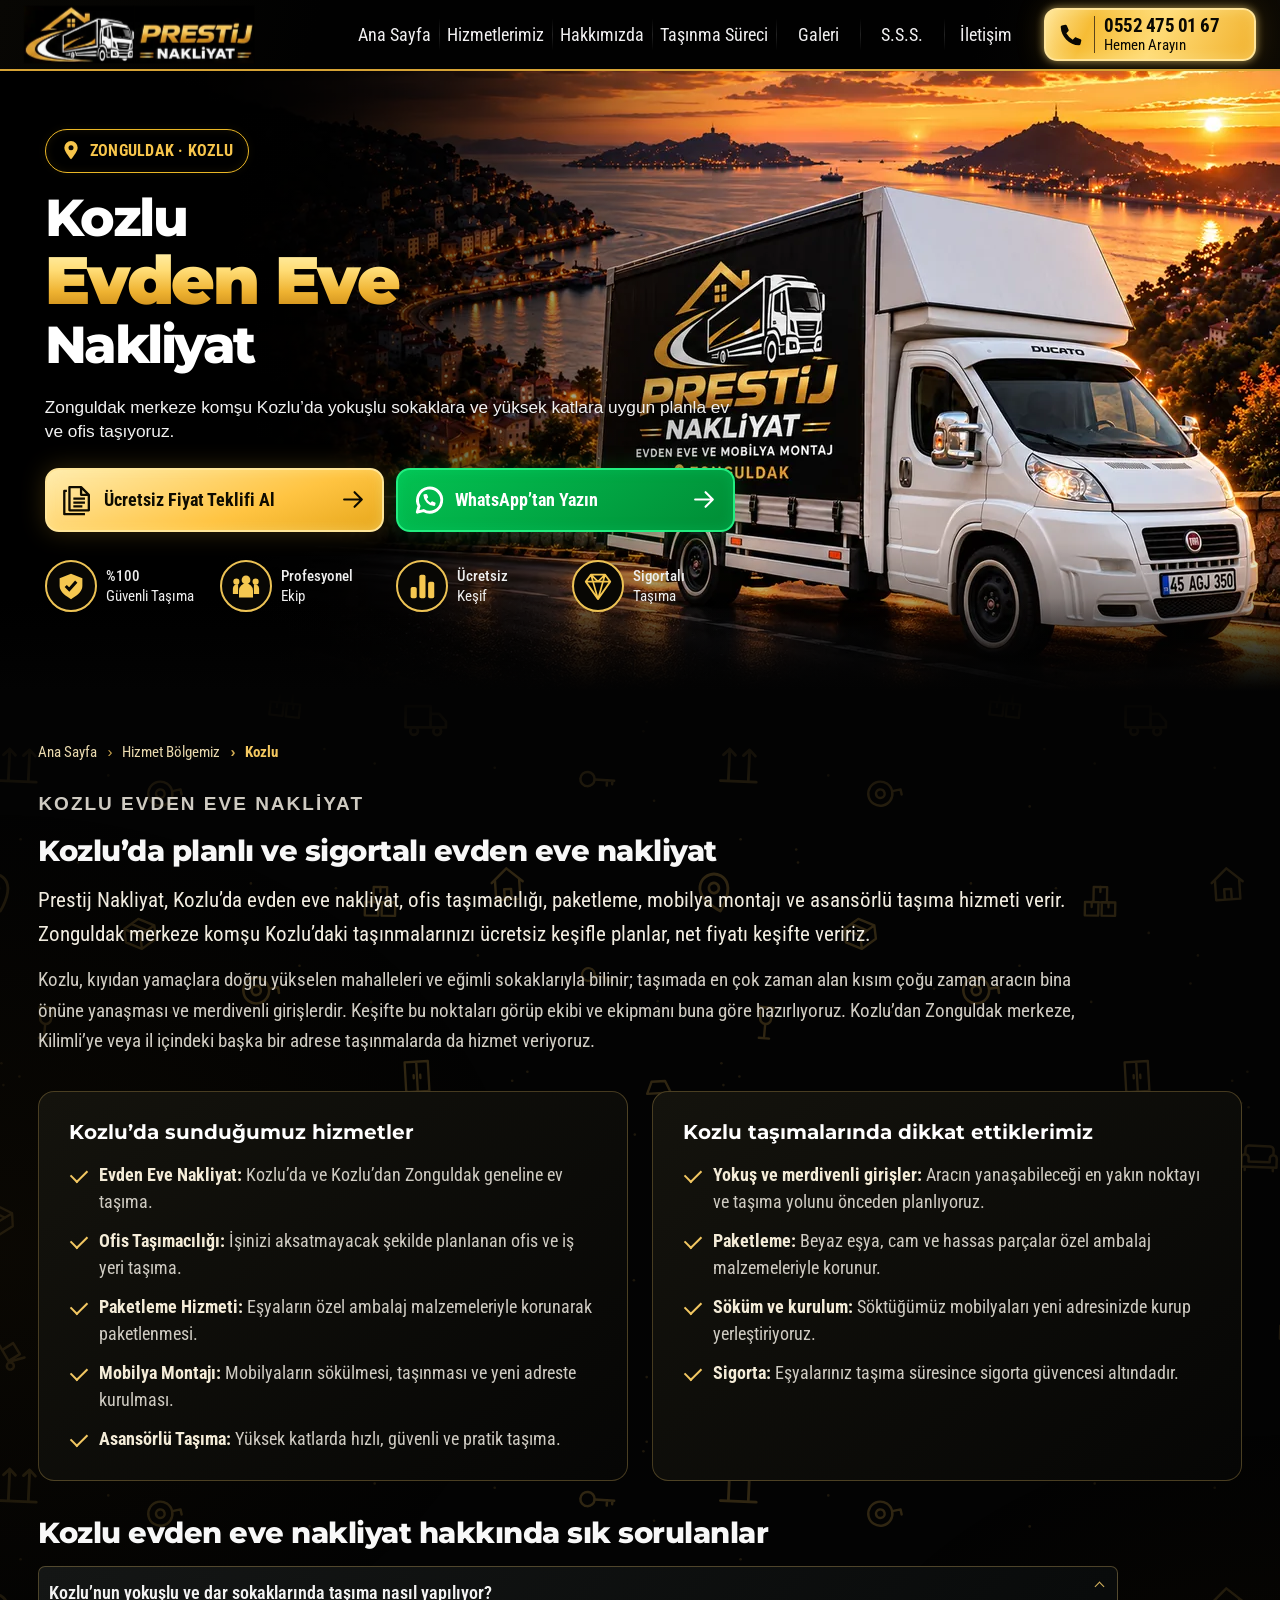
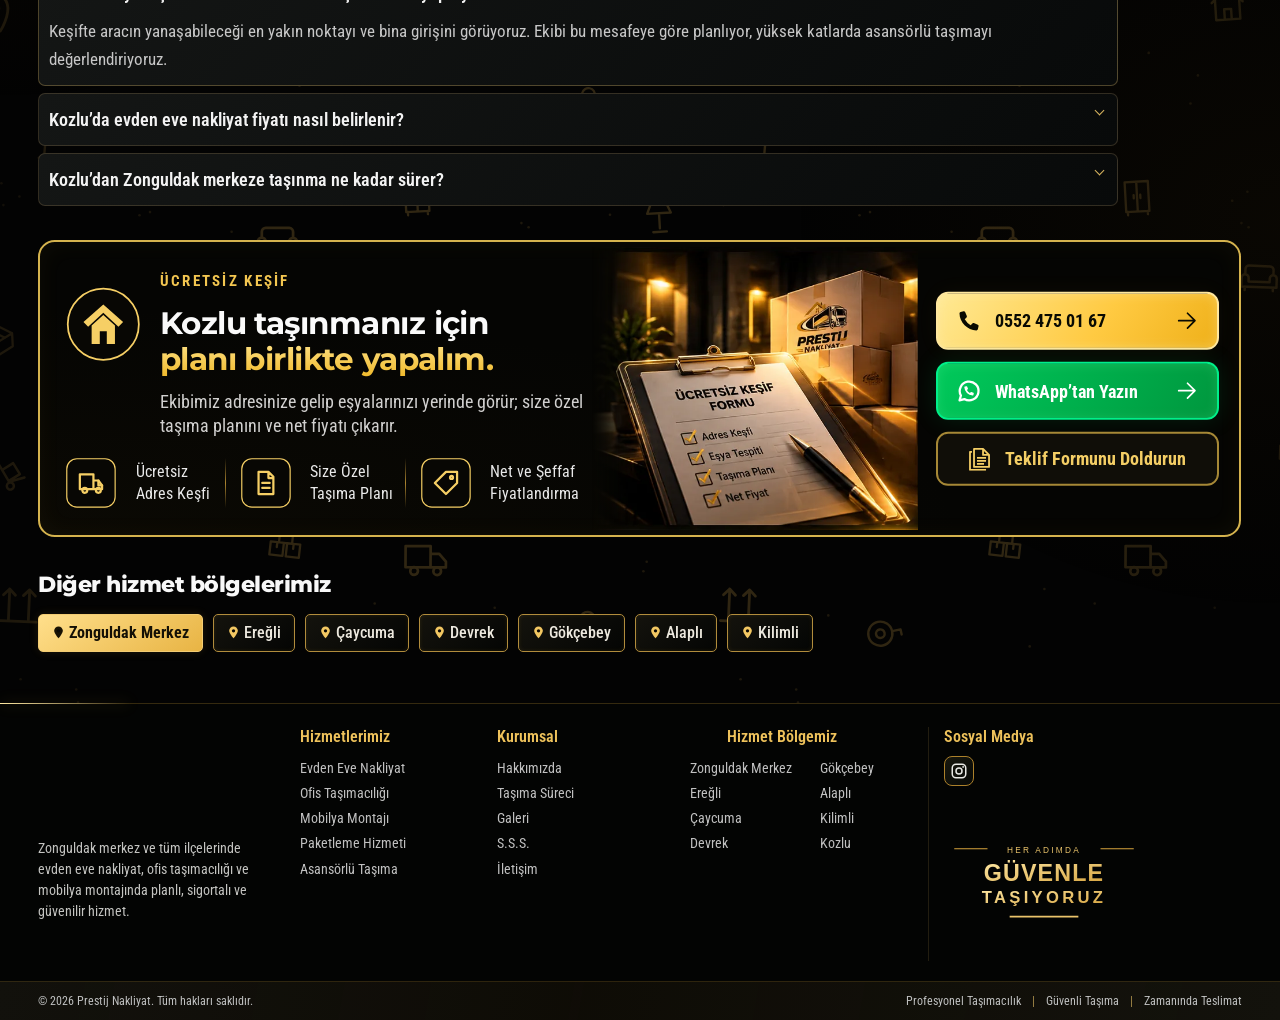
<file: kozlu-evden-eve-nakliyat.html>
<!doctype html>
<html lang="tr">
<head>
  <meta charset="UTF-8">
  <meta name="viewport" content="width=device-width, initial-scale=1">
  <meta name="theme-color" content="#030303">
  <!-- seo:start (tools/build_districts.py üretir) -->
  <title>Kozlu Evden Eve Nakliyat | Prestij Nakliyat Zonguldak</title>
  <meta name="description" content="Kozlu evden eve nakliyat: yokuşlu sokaklara ve yüksek katlara uygun planla paketleme, montaj ve asansörlü taşıma. Ücretsiz keşif: 0552 475 01 67.">
  <meta name="robots" content="index, follow, max-image-preview:large">
  <link rel="canonical" href="https://prestijevdenevenakliyat.com/kozlu-evden-eve-nakliyat.html">
  <meta name="geo.region" content="TR-67">
  <meta name="geo.placename" content="Zonguldak">
  <meta property="og:type" content="website">
  <meta property="og:locale" content="tr_TR">
  <meta property="og:site_name" content="Prestij Nakliyat">
  <meta property="og:title" content="Kozlu Evden Eve Nakliyat | Prestij Nakliyat Zonguldak">
  <meta property="og:description" content="Kozlu evden eve nakliyat: yokuşlu sokaklara ve yüksek katlara uygun planla paketleme, montaj ve asansörlü taşıma. Ücretsiz keşif: 0552 475 01 67.">
  <meta property="og:url" content="https://prestijevdenevenakliyat.com/kozlu-evden-eve-nakliyat.html">
  <meta property="og:image" content="https://prestijevdenevenakliyat.com/assets/og-image.jpg?v=20260928">
  <meta property="og:image:type" content="image/jpeg">
  <meta property="og:image:width" content="1200">
  <meta property="og:image:height" content="630">
  <meta property="og:image:alt" content="Prestij Nakliyat tanıtım görseli: kaplamalı beyaz Fiat Ducato nakliye aracı, Zonguldak hizmet bölgesi haritası, hizmetler ve 0552 475 01 67 telefon numarası">
  <meta name="twitter:card" content="summary_large_image">
  <meta name="twitter:title" content="Kozlu Evden Eve Nakliyat | Prestij Nakliyat Zonguldak">
  <meta name="twitter:description" content="Kozlu evden eve nakliyat: yokuşlu sokaklara ve yüksek katlara uygun planla paketleme, montaj ve asansörlü taşıma. Ücretsiz keşif: 0552 475 01 67.">
  <meta name="twitter:image" content="https://prestijevdenevenakliyat.com/assets/og-image.jpg?v=20260928">
  <meta name="twitter:image:alt" content="Prestij Nakliyat tanıtım görseli: kaplamalı beyaz Fiat Ducato nakliye aracı, Zonguldak hizmet bölgesi haritası, hizmetler ve 0552 475 01 67 telefon numarası">
  <link rel="icon" href="favicon.ico?v=20260927-7" sizes="16x16 32x32 48x48">
  <link rel="icon" href="assets/favicon-16x16.png?v=20260927-7" type="image/png" sizes="16x16">
  <link rel="icon" href="assets/favicon-32x32.png?v=20260927-7" type="image/png" sizes="32x32">
  <link rel="icon" href="assets/favicon-48x48.png?v=20260927-7" type="image/png" sizes="48x48">
  <link rel="icon" href="favicon.png?v=20260927-7" type="image/png" sizes="512x512">
  <link rel="apple-touch-icon" href="assets/apple-touch-icon.png?v=20260927-7" sizes="180x180">
  <script type="application/ld+json">{"@context":"https://schema.org","@graph":[{"@type":"MovingCompany","@id":"https://prestijevdenevenakliyat.com/#firma","name":"Prestij Nakliyat","alternateName":["Prestij Evden Eve Nakliyat","Prestij Nakliyat Zonguldak"],"url":"https://prestijevdenevenakliyat.com/","logo":{"@type":"ImageObject","url":"https://prestijevdenevenakliyat.com/assets/logo.png","width":600,"height":600},"image":"https://prestijevdenevenakliyat.com/assets/og-image.jpg","description":"Zonguldak merkez ve tüm ilçelerinde evden eve nakliyat, ofis taşımacılığı, paketleme, mobilya montajı ve asansörlü taşıma hizmeti veren nakliyat firması.","slogan":"Her adımda güvenle taşıyoruz","telephone":"+90-552-475-01-67","address":{"@type":"PostalAddress","streetAddress":"Hisararkası Mah. Merkez Evler Sok. No:3/6","addressLocality":"Kilimli","addressRegion":"Zonguldak","addressCountry":"TR"},"hasMap":"https://maps.app.goo.gl/FkS2a55wqvdYeri78","sameAs":["https://www.instagram.com/ferhatackgz9/"],"openingHoursSpecification":[{"@type":"OpeningHoursSpecification","dayOfWeek":["Monday","Tuesday","Wednesday","Thursday","Friday","Saturday","Sunday"],"opens":"00:00","closes":"23:59"}],"areaServed":[{"@type":"AdministrativeArea","name":"Zonguldak"},{"@type":"City","name":"Karadeniz Ereğli, Zonguldak","url":"https://prestijevdenevenakliyat.com/eregli-evden-eve-nakliyat.html"},{"@type":"City","name":"Kozlu, Zonguldak","url":"https://prestijevdenevenakliyat.com/kozlu-evden-eve-nakliyat.html"},{"@type":"City","name":"Kilimli, Zonguldak","url":"https://prestijevdenevenakliyat.com/kilimli-evden-eve-nakliyat.html"},{"@type":"City","name":"Çaycuma, Zonguldak","url":"https://prestijevdenevenakliyat.com/caycuma-evden-eve-nakliyat.html"},{"@type":"City","name":"Devrek, Zonguldak","url":"https://prestijevdenevenakliyat.com/devrek-evden-eve-nakliyat.html"},{"@type":"City","name":"Gökçebey, Zonguldak","url":"https://prestijevdenevenakliyat.com/gokcebey-evden-eve-nakliyat.html"},{"@type":"City","name":"Alaplı, Zonguldak","url":"https://prestijevdenevenakliyat.com/alapli-evden-eve-nakliyat.html"}],"contactPoint":{"@type":"ContactPoint","telephone":"+90-552-475-01-67","contactType":"customer service","areaServed":"TR","availableLanguage":"Turkish","hoursAvailable":{"@type":"OpeningHoursSpecification","dayOfWeek":["Monday","Tuesday","Wednesday","Thursday","Friday","Saturday","Sunday"],"opens":"00:00","closes":"23:59"}},"knowsAbout":["Evden eve nakliyat","Ofis taşımacılığı","Mobilya montajı","Eşya paketleme","Asansörlü taşıma"],"hasOfferCatalog":{"@type":"OfferCatalog","name":"Nakliyat hizmetleri","itemListElement":[{"@type":"Offer","itemOffered":{"@type":"Service","name":"Evden Eve Nakliyat","description":"Eşyalarınız profesyonel ekibimizle güvenle yeni yuvanıza taşınır."}},{"@type":"Offer","itemOffered":{"@type":"Service","name":"Ofis Taşımacılığı","description":"İşinizi aksatmadan, hızlı ve planlı ofis taşıma hizmetleri."}},{"@type":"Offer","itemOffered":{"@type":"Service","name":"Mobilya Montajı","description":"Tüm mobilyalarınız uzman ekibimizce sökülür, taşınır ve montajı yapılır."}},{"@type":"Offer","itemOffered":{"@type":"Service","name":"Paketleme Hizmeti","description":"Eşyalarınız özel ambalaj malzemeleri ile güvenle paketlenir."}},{"@type":"Offer","itemOffered":{"@type":"Service","name":"Asansörlü Taşıma","description":"Yüksek katlarda bile hızlı, güvenli ve pratik taşıma çözümleri."}}]}},{"@type":"WebSite","@id":"https://prestijevdenevenakliyat.com/#site","url":"https://prestijevdenevenakliyat.com/","name":"Prestij Nakliyat","inLanguage":"tr-TR","publisher":{"@id":"https://prestijevdenevenakliyat.com/#firma"}},{"@type":"WebPage","@id":"https://prestijevdenevenakliyat.com/kozlu-evden-eve-nakliyat.html#sayfa","url":"https://prestijevdenevenakliyat.com/kozlu-evden-eve-nakliyat.html","name":"Kozlu Evden Eve Nakliyat | Prestij Nakliyat Zonguldak","description":"Kozlu evden eve nakliyat: yokuşlu sokaklara ve yüksek katlara uygun planla paketleme, montaj ve asansörlü taşıma. Ücretsiz keşif: 0552 475 01 67.","inLanguage":"tr-TR","isPartOf":{"@id":"https://prestijevdenevenakliyat.com/#site"},"about":{"@id":"https://prestijevdenevenakliyat.com/kozlu-evden-eve-nakliyat.html#hizmet"},"breadcrumb":{"@id":"https://prestijevdenevenakliyat.com/kozlu-evden-eve-nakliyat.html#breadcrumb"},"primaryImageOfPage":"https://prestijevdenevenakliyat.com/assets/og-image.jpg"},{"@type":"Service","@id":"https://prestijevdenevenakliyat.com/kozlu-evden-eve-nakliyat.html#hizmet","name":"Kozlu Evden Eve Nakliyat","serviceType":"Evden eve nakliyat","description":"Prestij Nakliyat, Kozlu’da evden eve nakliyat, ofis taşımacılığı, paketleme, mobilya montajı ve asansörlü taşıma hizmeti verir. Zonguldak merkeze komşu Kozlu’daki taşınmalarınızı ücretsiz keşifle planlar, net fiyatı keşifte veririz.","provider":{"@id":"https://prestijevdenevenakliyat.com/#firma"},"areaServed":{"@type":"City","name":"Kozlu, Zonguldak"},"url":"https://prestijevdenevenakliyat.com/kozlu-evden-eve-nakliyat.html"},{"@type":"BreadcrumbList","@id":"https://prestijevdenevenakliyat.com/kozlu-evden-eve-nakliyat.html#breadcrumb","itemListElement":[{"@type":"ListItem","position":1,"name":"Ana Sayfa","item":"https://prestijevdenevenakliyat.com/"},{"@type":"ListItem","position":2,"name":"Hizmet Bölgemiz","item":"https://prestijevdenevenakliyat.com/#hizmet-bolgemiz"},{"@type":"ListItem","position":3,"name":"Kozlu","item":"https://prestijevdenevenakliyat.com/kozlu-evden-eve-nakliyat.html"}]},{"@type":"FAQPage","@id":"https://prestijevdenevenakliyat.com/kozlu-evden-eve-nakliyat.html#sss","mainEntity":[{"@type":"Question","name":"Kozlu’nun yokuşlu ve dar sokaklarında taşıma nasıl yapılıyor?","acceptedAnswer":{"@type":"Answer","text":"Keşifte aracın yanaşabileceği en yakın noktayı ve bina girişini görüyoruz. Ekibi bu mesafeye göre planlıyor, yüksek katlarda asansörlü taşımayı değerlendiriyoruz."}},{"@type":"Question","name":"Kozlu’da evden eve nakliyat fiyatı nasıl belirlenir?","acceptedAnswer":{"@type":"Answer","text":"Fiyat; eşya miktarına, iki adresin kat ve bina durumuna, asansör ve paketleme ihtiyacına ve adresler arasındaki mesafeye göre belirlenir. Ücretsiz keşifte eşyalarınızı yerinde görerek size net bir fiyat veriyoruz."}},{"@type":"Question","name":"Kozlu’dan Zonguldak merkeze taşınma ne kadar sürer?","acceptedAnswer":{"@type":"Answer","text":"Süre; eşya miktarına ve iki binanın kat ve giriş durumuna göre değişir. Keşif sırasında size uygun taşıma gününü ve saatini birlikte belirliyoruz."}}]}]}</script>
  <!-- seo:end -->
  <link rel="preload" href="assets/fonts/roboto-condensed-variable.woff2" as="font" type="font/woff2" crossorigin>
  <link rel="preload" href="assets/fonts/montserrat-variable.woff2" as="font" type="font/woff2" crossorigin>
  <link rel="stylesheet" href="site.css?v=20260930-1">
  <link rel="preload" as="image" href="assets/opt/hero-coast-fiat-1280.webp" imagesrcset="assets/opt/hero-coast-fiat-960.webp 960w, assets/opt/hero-coast-fiat-1280.webp 1280w, assets/opt/hero-coast-fiat-1672.webp 1672w" imagesizes="(max-width: 650px) 176vw, 100vw" fetchpriority="high">
  <script src="script.js?v=20260930-1" defer></script>
  <script src="reveal.js?v=20260930-1" defer></script>
  <script src="services.js?v=20260930-1" defer></script>
</head>
<body id="ana-sayfa" data-page="district">
  <!-- Bu dosya tools/build_districts.py ile üretilir; doğrudan düzenlemeyin. -->
  <header class="site-header">
    <div class="header-inner">
      <a class="brand" href="index.html" aria-label="Prestij Nakliyat ana sayfa">
        <svg viewBox="55 447 433 108" role="img" aria-labelledby="brand-title">
          <title id="brand-title">Prestij Nakliyat</title>
          <defs>
            <clipPath id="brand-clip-emblem"><rect x="55" y="447" width="208" height="108"/></clipPath>
            <clipPath id="brand-clip-all"><rect x="55" y="447" width="433" height="108"/></clipPath>
            <clipPath id="brand-clip-word"><rect x="263" y="447" width="225" height="108"/></clipPath>
            <mask id="brand-shine-mask" maskUnits="userSpaceOnUse" x="55" y="447" width="433" height="108"><image href="assets/opt/header-reference-29-440.webp" x="29" y="440" width="485" height="122"/></mask>
            <filter id="brand-glow-blur" filterUnits="userSpaceOnUse" x="35" y="430" width="473" height="142"><feGaussianBlur stdDeviation="3.5"/></filter>
            <linearGradient id="brand-shine-fill" x1="0" y1="0" x2="1" y2=".35"><stop offset="0" stop-color="#fff7d6" stop-opacity="0"/><stop offset=".5" stop-color="#fff7d6" stop-opacity=".9"/><stop offset="1" stop-color="#fff7d6" stop-opacity="0"/></linearGradient>
          </defs>
          <g class="brand-emblem"><g class="brand-emblem-motion"><image href="assets/opt/header-reference-29-440.webp" x="29" y="440" width="485" height="122" clip-path="url(#brand-clip-emblem)"/></g></g>
          <g class="brand-word"><image href="assets/opt/header-reference-29-440.webp" x="29" y="440" width="485" height="122" clip-path="url(#brand-clip-word)"/></g>
          <g class="brand-glow"><g filter="url(#brand-glow-blur)"><image href="assets/opt/header-reference-29-440.webp" x="29" y="440" width="485" height="122" clip-path="url(#brand-clip-all)"/></g><image href="assets/opt/header-reference-29-440.webp" x="29" y="440" width="485" height="122" clip-path="url(#brand-clip-all)"/></g>
          <g mask="url(#brand-shine-mask)"><rect class="brand-shine brand-shine--intro" x="-45" y="447" width="90" height="108" fill="url(#brand-shine-fill)"/><rect class="brand-shine brand-shine--tap" x="-45" y="447" width="90" height="108" fill="url(#brand-shine-fill)"/></g>
        </svg>
      </a>
      <button class="menu-toggle" type="button" aria-label="Menüyü aç" aria-expanded="false" aria-controls="primary-menu"><span></span><span></span><span></span></button>
      <nav id="primary-menu" class="navigation" aria-label="Ana menü">
        <a class="nav-link" href="index.html">Ana Sayfa</a>
        <a class="nav-link" href="index.html#hizmetlerimiz">Hizmetlerimiz</a>
        <a class="nav-link" href="index.html#hakkimizda">Hakkımızda</a>
        <a class="nav-link" href="index.html#tasinma-sureci">Taşınma Süreci</a>
        <a class="nav-link" href="index.html#galeri">Galeri</a>
        <a class="nav-link" href="index.html#sss">S.S.S.</a>
        <a class="nav-link" href="index.html#iletisim">İletişim</a>
      </nav>
      <a class="call-button" href="tel:+905524750167" aria-label="0552 475 01 67 numarasını hemen arayın">
        <svg viewBox="0 0 24 24" aria-hidden="true"><path d="M6.6 2.5c.6-.2 1.2.1 1.5.7l1.7 4c.2.5.1 1-.3 1.4l-1.8 1.8a16 16 0 0 0 5.9 5.9l1.8-1.8c.4-.4.9-.5 1.4-.3l4 1.7c.6.3.9.9.7 1.5l-.7 3a1.5 1.5 0 0 1-1.5 1.1A17.9 17.9 0 0 1 2.5 4.7c0-.7.5-1.3 1.1-1.5z"/></svg>
        <span class="call-copy"><strong>0552 475 01 67</strong><span>Hemen Arayın</span></span>
      </a>
    </div>
  </header>
  <main id="site-content" aria-label="Sayfa içeriği">
    <svg class="icon-library" xmlns="http://www.w3.org/2000/svg" aria-hidden="true">
      <symbol id="icon-pin" viewBox="0 0 24 24"><path d="M12 22s8-9.1 8-14A8 8 0 0 0 4 8c0 4.9 8 14 8 14Z" fill="currentColor"/><circle cx="12" cy="8" r="3" fill="#080704"/></symbol>
      <symbol id="icon-arrow" viewBox="0 0 24 24"><path d="M3 12h17m-7-7 7 7-7 7" fill="none" stroke="currentColor" stroke-width="2" stroke-linecap="round" stroke-linejoin="round"/></symbol>
      <symbol id="icon-quote" viewBox="0 0 24 24"><path d="M14 2H5v18h15V8Zm0 0v6h6M8 11h9M8 14h9M8 17h7M3 5H1v18h16" fill="none" stroke="currentColor" stroke-width="1.8" stroke-linejoin="round"/></symbol>
      <symbol id="icon-whatsapp" viewBox="0 0 32 32"><path d="M5.2 22.2 3.4 28.6l6.4-1.7A12.5 12.5 0 1 0 5.2 22.2Z" fill="none" stroke="currentColor" stroke-width="3" stroke-linejoin="round"/><path transform="translate(16 16) scale(.66) translate(-12 -12)" d="M6.6 2.5c.6-.2 1.2.1 1.5.7l1.7 4c.2.5.1 1-.3 1.4l-1.8 1.8a16 16 0 0 0 5.9 5.9l1.8-1.8c.4-.4.9-.5 1.4-.3l4 1.7c.6.3.9.9.7 1.5l-.7 3a1.5 1.5 0 0 1-1.5 1.1A17.9 17.9 0 0 1 2.5 4.7c0-.7.5-1.3 1.1-1.5z" fill="currentColor"/></symbol>
      <symbol id="icon-shield" viewBox="0 0 32 32"><path d="M16 2 29 7v9c0 7-8 12-13 15C11 28 3 23 3 16V7Z" fill="currentColor"/><path d="m10 16 4 4 8-9" fill="none" stroke="#080704" stroke-width="3.5"/></symbol>
      <symbol id="icon-team" viewBox="0 0 32 32"><circle cx="16" cy="9" r="5" fill="currentColor"/><circle cx="5" cy="11" r="3.5" fill="currentColor"/><circle cx="27" cy="11" r="3.5" fill="currentColor"/><path d="M8 29v-8a8 8 0 0 1 16 0v8ZM1 25v-6a5 5 0 0 1 6-5v11Zm24 0V14a5 5 0 0 1 6 5v6Z" fill="currentColor"/></symbol>
      <symbol id="icon-bars" viewBox="0 0 32 32"><rect x="3" y="17" width="7" height="13" rx="2" fill="currentColor"/><rect x="13" y="3" width="7" height="27" rx="2" fill="currentColor"/><rect x="23" y="11" width="7" height="19" rx="2" fill="currentColor"/></symbol>
      <symbol id="icon-diamond" viewBox="0 0 32 32"><path d="m2 11 6-8h16l6 8-14 20Zm0 0h28M8 3l8 28L24 3M8 3l8 8 8-8" fill="none" stroke="currentColor" stroke-width="2" stroke-linejoin="round"/></symbol>
      <symbol id="icon-home" viewBox="0 0 32 32"><path d="m1 14 15-13 15 13-3 3L16 6 4 17Zm5 2L16 8l10 8v15h-7V20h-6v11H6ZM22 2h5v8l-5-4Z" fill="currentColor"/></symbol>
      <symbol id="icon-box" viewBox="0 0 32 32"><path d="m16 1 14 7v16l-14 7-14-7V8Z" fill="currentColor"/><path d="m2 8 14 7 14-7M16 15v16M9 4l14 7v7" fill="none" stroke="#080704" stroke-width="2"/></symbol>
    </svg>
    <section class="hero hero--district" aria-label="Kozlu evden eve nakliyat">
      <div class="hero-slides">
        <article class="hero-slide is-current">
          <img class="hero-image" src="assets/opt/hero-coast-fiat-1280.webp" srcset="assets/opt/hero-coast-fiat-960.webp 960w, assets/opt/hero-coast-fiat-1280.webp 1280w, assets/opt/hero-coast-fiat-1672.webp 1672w" sizes="(max-width: 650px) 176vw, 100vw" alt="Gün batımında sahil yolunda, kasası siyah ve altın Prestij Nakliyat tasarımıyla kaplanmış beyaz Fiat Ducato kamyonet" fetchpriority="high" width="1672" height="941">
          <div class="hero-shade" aria-hidden="true"></div>
          <div class="hero-copy">
            <p class="hero-eyebrow"><svg aria-hidden="true"><use href="#icon-pin"/></svg>ZONGULDAK · KOZLU</p>
            <h1 class="hero-title"><span>Kozlu</span><span class="gold-text hero-title-emphasis">Evden Eve</span><span>Nakliyat</span></h1>
            <p class="hero-description">Zonguldak merkeze komşu Kozlu’da yokuşlu sokaklara ve yüksek katlara uygun planla ev ve ofis taşıyoruz.</p>
            <div class="hero-actions">
              <a class="hero-button hero-button--gold" href="tel:+905524750167"><svg aria-hidden="true"><use href="#icon-quote"/></svg><span>Ücretsiz Fiyat Teklifi Al</span><svg class="button-arrow" aria-hidden="true"><use href="#icon-arrow"/></svg></a>
              <a class="hero-button hero-button--green" href="https://wa.me/905524750167" target="_blank" rel="noopener noreferrer"><svg aria-hidden="true"><use href="#icon-whatsapp"/></svg><span>WhatsApp’tan Yazın</span><svg class="button-arrow" aria-hidden="true"><use href="#icon-arrow"/></svg></a>
            </div>
            <ul class="hero-benefits hero-benefits--compact">
              <li><span class="benefit-icon"><svg aria-hidden="true"><use href="#icon-shield"/></svg></span><span><strong>%100</strong>Güvenli Taşıma</span></li>
              <li><span class="benefit-icon"><svg aria-hidden="true"><use href="#icon-team"/></svg></span><span><strong>Profesyonel</strong>Ekip</span></li>
              <li><span class="benefit-icon"><svg aria-hidden="true"><use href="#icon-bars"/></svg></span><span><strong>Ücretsiz</strong>Keşif</span></li>
              <li><span class="benefit-icon"><svg aria-hidden="true"><use href="#icon-diamond"/></svg></span><span><strong>Sigortalı</strong>Taşıma</span></li>
            </ul>
          </div>
        </article>
      </div>
    </section>
    <section class="district" aria-labelledby="district-title">
      <nav class="district-breadcrumb" aria-label="Sayfa konumu">
        <ol><li><a href="index.html">Ana Sayfa</a></li><li><a href="index.html#hizmet-bolgemiz">Hizmet Bölgemiz</a></li><li aria-current="page">Kozlu</li></ol>
      </nav>
      <div class="district-intro">
        <p class="district-eyebrow">KOZLU EVDEN EVE NAKLİYAT</p>
        <h2 id="district-title">Kozlu’da planlı ve sigortalı evden eve nakliyat</h2>
        <p class="district-lead">Prestij Nakliyat, Kozlu’da evden eve nakliyat, ofis taşımacılığı, paketleme, mobilya montajı ve asansörlü taşıma hizmeti verir. Zonguldak merkeze komşu Kozlu’daki taşınmalarınızı ücretsiz keşifle planlar, net fiyatı keşifte veririz.</p>
        <p>Kozlu, kıyıdan yamaçlara doğru yükselen mahalleleri ve eğimli sokaklarıyla bilinir; taşımada en çok zaman alan kısım çoğu zaman aracın bina önüne yanaşması ve merdivenli girişlerdir. Keşifte bu noktaları görüp ekibi ve ekipmanı buna göre hazırlıyoruz. Kozlu’dan Zonguldak merkeze, Kilimli’ye veya il içindeki başka bir adrese taşınmalarda da hizmet veriyoruz.</p>
      </div>
      <div class="district-grid">
        <article class="district-card">
          <h3>Kozlu’da sunduğumuz hizmetler</h3>
          <ul class="district-list">
            <li><strong>Evden Eve Nakliyat:</strong> Kozlu’da ve Kozlu’dan Zonguldak geneline ev taşıma.</li>
            <li><strong>Ofis Taşımacılığı:</strong> İşinizi aksatmayacak şekilde planlanan ofis ve iş yeri taşıma.</li>
            <li><strong>Paketleme Hizmeti:</strong> Eşyaların özel ambalaj malzemeleriyle korunarak paketlenmesi.</li>
            <li><strong>Mobilya Montajı:</strong> Mobilyaların sökülmesi, taşınması ve yeni adreste kurulması.</li>
            <li><strong>Asansörlü Taşıma:</strong> Yüksek katlarda hızlı, güvenli ve pratik taşıma.</li>
          </ul>
        </article>
        <article class="district-card">
          <h3>Kozlu taşımalarında dikkat ettiklerimiz</h3>
          <ul class="district-list">
            <li><strong>Yokuş ve merdivenli girişler:</strong> Aracın yanaşabileceği en yakın noktayı ve taşıma yolunu önceden planlıyoruz.</li>
            <li><strong>Paketleme:</strong> Beyaz eşya, cam ve hassas parçalar özel ambalaj malzemeleriyle korunur.</li>
            <li><strong>Söküm ve kurulum:</strong> Söktüğümüz mobilyaları yeni adresinizde kurup yerleştiriyoruz.</li>
            <li><strong>Sigorta:</strong> Eşyalarınız taşıma süresince sigorta güvencesi altındadır.</li>
          </ul>
        </article>
      </div>
      <div class="district-faq">
        <h2>Kozlu evden eve nakliyat hakkında sık sorulanlar</h2>
        <div class="faq-list">
          <details name="district-faq" open><summary>Kozlu’nun yokuşlu ve dar sokaklarında taşıma nasıl yapılıyor?<span aria-hidden="true"></span></summary><p>Keşifte aracın yanaşabileceği en yakın noktayı ve bina girişini görüyoruz. Ekibi bu mesafeye göre planlıyor, yüksek katlarda asansörlü taşımayı değerlendiriyoruz.</p></details>
          <details name="district-faq"><summary>Kozlu’da evden eve nakliyat fiyatı nasıl belirlenir?<span aria-hidden="true"></span></summary><p>Fiyat; eşya miktarına, iki adresin kat ve bina durumuna, asansör ve paketleme ihtiyacına ve adresler arasındaki mesafeye göre belirlenir. Ücretsiz keşifte eşyalarınızı yerinde görerek size net bir fiyat veriyoruz.</p></details>
          <details name="district-faq"><summary>Kozlu’dan Zonguldak merkeze taşınma ne kadar sürer?<span aria-hidden="true"></span></summary><p>Süre; eşya miktarına ve iki binanın kat ve giriş durumuna göre değişir. Keşif sırasında size uygun taşıma gününü ve saatini birlikte belirliyoruz.</p></details>
        </div>
      </div>
      <div class="discovery-shell">
        <section class="discovery" id="ucretsiz-kesif" aria-labelledby="discovery-title">
          <svg class="discovery-home" viewBox="0 0 64 64" aria-hidden="true" focusable="false"><circle cx="32" cy="32" r="30.5" fill="#080704" stroke="currentColor" stroke-width="1.5"/><path d="M15 30 32 15l17 15-4 4-13-12-13 12Zm7 3 10-9 10 9v16H22Zm7 5v11h6V38Z" fill="currentColor" fill-rule="evenodd"/></svg>
          <div class="discovery-copy">
            <p class="discovery-eyebrow">ÜCRETSİZ KEŞİF</p>
            <h3 id="discovery-title">Kozlu taşınmanız için<br><span>planı birlikte yapalım.</span></h3>
            <p class="discovery-description">Ekibimiz adresinize gelip eşyalarınızı yerinde görür; size özel taşıma planını ve net fiyatı çıkarır.</p>
          </div>
          <ul class="discovery-features"><li><svg class="discovery-feature-icon" viewBox="0 0 64 64" aria-hidden="true" focusable="false"><rect x="1" y="1" width="62" height="62" rx="13" fill="#080704" stroke="currentColor" stroke-width="1.5"/><svg x="13" y="13" width="38" height="38" viewBox="0 0 24 24" fill="none" stroke="currentColor" stroke-width="1.8" stroke-linecap="round" stroke-linejoin="round"><path d="M3 5h11v12H3Zm11 5h4l3 4v3h-7"/><path d="M18 10v4h3"/><circle cx="7" cy="18" r="2"/><circle cx="18" cy="18" r="2"/></svg></svg><span>Ücretsiz<br>Adres Keşfi</span></li><li><svg class="discovery-feature-icon" viewBox="0 0 64 64" aria-hidden="true" focusable="false"><rect x="1" y="1" width="62" height="62" rx="13" fill="#080704" stroke="currentColor" stroke-width="1.5"/><svg x="13" y="13" width="38" height="38" viewBox="0 0 24 24" fill="none" stroke="currentColor" stroke-width="1.8" stroke-linecap="round" stroke-linejoin="round"><path d="M6 3h8l4 4v14H6Z M14 3v5h4 M9 12h6 M9 16h6"/></svg></svg><span>Size Özel<br>Taşıma Planı</span></li><li><svg class="discovery-feature-icon" viewBox="0 0 64 64" aria-hidden="true" focusable="false"><rect x="1" y="1" width="62" height="62" rx="13" fill="#080704" stroke="currentColor" stroke-width="1.5"/><svg x="13" y="13" width="38" height="38" viewBox="0 0 24 24" fill="none" stroke="currentColor" stroke-width="1.8" stroke-linecap="round" stroke-linejoin="round"><path d="M3 12 12 3h9v9l-9 9Z"/><circle cx="16.5" cy="7.5" r="1.2"/></svg></svg><span>Net ve Şeffaf<br>Fiyatlandırma</span></li></ul>
          <div class="discovery-scene">
            <svg class="discovery-scene-desktop" viewBox="966 165 565 473" aria-hidden="true" focusable="false"><image href="assets/opt/discovery-desktop-reference-932-136.webp" x="932" y="136" width="633" height="531"/></svg>
            <svg class="discovery-scene-mobile" viewBox="120 1249 762 343" aria-hidden="true" focusable="false"><image href="assets/opt/discovery-mobile-reference-74-1228.webp" x="74" y="1228" width="854" height="368"/></svg>
          </div>
          <div class="discovery-actions">
            <a class="discovery-action discovery-action--phone" href="tel:+905524750167" aria-label="0552 475 01 67 numarasını arayın">
              <svg class="discovery-action-icon" viewBox="0 0 24 24" aria-hidden="true"><path d="M6.6 2.5c.6-.2 1.2.1 1.5.7l1.7 4c.2.5.1 1-.3 1.4l-1.8 1.8a16 16 0 0 0 5.9 5.9l1.8-1.8c.4-.4.9-.5 1.4-.3l4 1.7c.6.3.9.9.7 1.5l-.7 3a1.5 1.5 0 0 1-1.5 1.1C10.6 21.5 2.5 13.4 2.5 4.7c0-.7.5-1.3 1.1-1.5Z" fill="currentColor"/></svg><span><strong>0552 475 01 67</strong><small>Hemen Arayın</small></span><svg class="discovery-arrow" viewBox="0 0 32 32" aria-hidden="true"><path d="M4 16h23M17 5l11 11-11 11" fill="none" stroke="currentColor" stroke-width="2.5" stroke-linecap="round" stroke-linejoin="round"/></svg>
            </a>
            <a class="discovery-action discovery-action--whatsapp" href="https://wa.me/905524750167" target="_blank" rel="noopener noreferrer">
              <svg class="discovery-action-icon" aria-hidden="true"><use href="#icon-whatsapp"/></svg><span><strong>WhatsApp’tan Yazın</strong><small>Hızlıca Ulaşın</small></span><svg class="discovery-arrow" viewBox="0 0 32 32" aria-hidden="true"><path d="M4 16h23M17 5l11 11-11 11" fill="none" stroke="currentColor" stroke-width="2.5" stroke-linecap="round" stroke-linejoin="round"/></svg>
            </a>
            <a class="discovery-action discovery-action--quote" href="index.html#teklif-al">
              <svg class="discovery-action-icon" aria-hidden="true"><use href="#icon-quote"/></svg><span><strong>Teklif Formunu Doldurun</strong><small>Ekibimiz Sizinle İletişime Geçsin</small></span><svg class="discovery-arrow" viewBox="0 0 32 32" aria-hidden="true"><path d="M4 16h23M17 5l11 11-11 11" fill="none" stroke="currentColor" stroke-width="2.5" stroke-linecap="round" stroke-linejoin="round"/></svg>
            </a>
          </div>
        </section>
      </div>
      <div class="district-others">
        <h2>Diğer hizmet bölgelerimiz</h2>
        <ul class="coverage-districts" aria-label="Zonguldak’ta hizmet verdiğimiz diğer bölgeler">
          <li class="coverage-district--central"><svg aria-hidden="true"><use href="#icon-pin"/></svg><a href="index.html">Zonguldak Merkez</a></li>
          <li><svg aria-hidden="true"><use href="#icon-pin"/></svg><a href="eregli-evden-eve-nakliyat.html">Ereğli</a></li>
          <li><svg aria-hidden="true"><use href="#icon-pin"/></svg><a href="caycuma-evden-eve-nakliyat.html">Çaycuma</a></li>
          <li><svg aria-hidden="true"><use href="#icon-pin"/></svg><a href="devrek-evden-eve-nakliyat.html">Devrek</a></li>
          <li><svg aria-hidden="true"><use href="#icon-pin"/></svg><a href="gokcebey-evden-eve-nakliyat.html">Gökçebey</a></li>
          <li><svg aria-hidden="true"><use href="#icon-pin"/></svg><a href="alapli-evden-eve-nakliyat.html">Alaplı</a></li>
          <li><svg aria-hidden="true"><use href="#icon-pin"/></svg><a href="kilimli-evden-eve-nakliyat.html">Kilimli</a></li>
        </ul>
      </div>
    </section>
    <dialog class="service-dialog" aria-labelledby="service-dialog-title" aria-describedby="service-dialog-description">
      <button class="dialog-close" type="button" aria-label="Hizmet detayını kapat" autofocus>×</button>
      <p class="dialog-eyebrow">PRESTİJ NAKLİYAT</p>
      <h2 id="service-dialog-title"></h2>
      <p id="service-dialog-description"></p>
      <p class="dialog-note">Taşınma tarihinizi, adreslerinizi ve eşya bilgilerinizi paylaşarak hizmet hakkında bilgi ve fiyat teklifi alabilirsiniz.</p>
      <a class="hero-button hero-button--gold" href="tel:+905524750167">Bilgi ve Fiyat Teklifi Al<svg class="button-arrow" aria-hidden="true"><use href="#icon-arrow"/></svg></a>
    </dialog>
  </main>
  <footer class="site-footer" aria-label="Prestij Nakliyat alt bilgi">
    <div class="footer-main">
      <div class="footer-about">
        <a class="footer-brand" href="index.html" aria-label="Prestij Nakliyat ana sayfaya dön"><svg viewBox="55 447 433 108" role="img" aria-label="Prestij Nakliyat"><image href="assets/opt/header-reference-29-440.webp" x="29" y="440" width="485" height="122"/></svg></a>
        <p class="footer-description">Zonguldak merkez ve tüm ilçelerinde evden eve nakliyat, ofis taşımacılığı ve mobilya montajında planlı, sigortalı ve güvenilir hizmet.</p>
      </div>
      <nav class="footer-group" aria-labelledby="footer-services-title">
        <h2 id="footer-services-title">Hizmetlerimiz</h2>
        <ul>
          <li><button type="button" data-service="home" aria-haspopup="dialog">Evden Eve Nakliyat</button></li>
          <li><button type="button" data-service="office" aria-haspopup="dialog">Ofis Taşımacılığı</button></li>
          <li><button type="button" data-service="furniture" aria-haspopup="dialog">Mobilya Montajı</button></li>
          <li><button type="button" data-service="packing" aria-haspopup="dialog">Paketleme Hizmeti</button></li>
          <li><button type="button" data-service="lift" aria-haspopup="dialog">Asansörlü Taşıma</button></li>
        </ul>
      </nav>
      <nav class="footer-group" aria-labelledby="footer-company-title">
        <h2 id="footer-company-title">Kurumsal</h2>
        <ul>
          <li><a href="index.html#hakkimizda">Hakkımızda</a></li>
          <li><a href="index.html#tasinma-sureci">Taşıma Süreci</a></li>
          <li><a href="index.html#galeri">Galeri</a></li>
          <li><a href="index.html#sss">S.S.S.</a></li>
          <li><a href="index.html#iletisim">İletişim</a></li>
        </ul>
      </nav>
      <nav class="footer-group" aria-labelledby="footer-coverage-title">
        <h2 id="footer-coverage-title">Hizmet Bölgemiz</h2>
        <ul class="footer-districts">
          <li><a href="index.html">Zonguldak Merkez</a></li>
          <li><a href="eregli-evden-eve-nakliyat.html">Ereğli</a></li>
          <li><a href="caycuma-evden-eve-nakliyat.html">Çaycuma</a></li>
          <li><a href="devrek-evden-eve-nakliyat.html">Devrek</a></li>
          <li><a href="gokcebey-evden-eve-nakliyat.html">Gökçebey</a></li>
          <li><a href="alapli-evden-eve-nakliyat.html">Alaplı</a></li>
          <li><a href="kilimli-evden-eve-nakliyat.html">Kilimli</a></li>
          <li><a href="kozlu-evden-eve-nakliyat.html" aria-current="page">Kozlu</a></li>
        </ul>
      </nav>
      <div class="footer-social-brand">
        <div class="footer-group">
          <h2>Sosyal Medya</h2>
          <div class="footer-socials" aria-label="Sosyal medya">
            <a class="footer-social-icon" href="https://www.instagram.com/ferhatackgz9/" target="_blank" rel="noopener noreferrer" aria-label="Prestij Nakliyat Instagram hesabı (yeni sekme)"><svg viewBox="0 0 24 24" aria-hidden="true"><rect x="3" y="3" width="18" height="18" rx="5" fill="none" stroke="currentColor" stroke-width="2"/><circle cx="12" cy="12" r="4" fill="none" stroke="currentColor" stroke-width="2"/><circle cx="17.5" cy="6.5" r="1.2" fill="currentColor"/></svg></a>
          </div>
        </div>
        <img class="footer-signature" src="assets/footer-signature.svg?v=2" width="360" height="160" alt="Her adımda güvenle taşıyoruz">
      </div>
    </div>
    <div class="footer-bottom"><p>© 2026 Prestij Nakliyat. Tüm hakları saklıdır.</p><p>Profesyonel Taşımacılık <span aria-hidden="true">|</span> Güvenli Taşıma <span aria-hidden="true">|</span> Zamanında Teslimat</p></div>
  </footer>
  <nav class="mobile-actions" aria-label="Hızlı iletişim">
    <a class="mobile-action mobile-action--call" href="tel:+905524750167" aria-label="0552 475 01 67 numarasını ara"><svg viewBox="0 0 24 24" aria-hidden="true"><path d="M6.6 2.5c.6-.2 1.2.1 1.5.7l1.7 4c.2.5.1 1-.3 1.4l-1.8 1.8a16 16 0 0 0 5.9 5.9l1.8-1.8c.4-.4.9-.5 1.4-.3l4 1.7c.6.3.9.9.7 1.5l-.7 3a1.5 1.5 0 0 1-1.5 1.1A17.9 17.9 0 0 1 2.5 4.7c0-.7.5-1.3 1.1-1.5z" fill="currentColor"/></svg><span>Ara</span></a>
    <a class="mobile-action mobile-action--whatsapp" href="https://wa.me/905524750167" target="_blank" rel="noopener noreferrer" aria-label="WhatsApp'tan yazın"><svg viewBox="0 0 32 32" aria-hidden="true"><use href="#icon-whatsapp"/></svg><span>WhatsApp</span></a>
    <a class="mobile-action mobile-action--directions" href="https://maps.app.goo.gl/FkS2a55wqvdYeri78" target="_blank" rel="noopener noreferrer" aria-label="Kilimli adresimize yol tarifi al"><svg viewBox="0 0 24 24" aria-hidden="true"><path d="M12 1.5 22.5 12 12 22.5 1.5 12Z" fill="currentColor"/><path d="M9 15v-3.5h6M12.5 8.5l2.8 3-2.8 3" fill="none" stroke="#080704" stroke-width="2" stroke-linecap="round" stroke-linejoin="round"/></svg><span>Yol Tarifi</span></a>
  </nav>
</body>
</html>
</file>
<file: site.css>
/* Üretilen dosya: python tools/build_districts.py — kaynak CSS dosyalarını düzenleyin. */
/* fonts.css */
@font-face{font-family:Montserrat;src:url(assets/fonts/montserrat-variable.woff2) format('woff2');font-weight:100 900;font-style:normal;font-display:swap}
@font-face{font-family:'Roboto Condensed';src:url(assets/fonts/roboto-condensed-variable.woff2) format('woff2');font-weight:100 900;font-style:normal;font-display:swap}
@font-face{font-family:'Montserrat Fallback';src:local('Arial Bold'),local('Arial-BoldMT');font-weight:600 900;size-adjust:109.4%;ascent-override:88.5%;descent-override:22.9%;line-gap-override:0%}
@font-face{font-family:'Roboto Condensed Fallback';src:local('Arial Narrow'),local('ArialNarrow');font-weight:100 500;size-adjust:104.2%;ascent-override:89.1%;descent-override:23.4%;line-gap-override:0%}
@font-face{font-family:'Roboto Condensed Fallback';src:local('Arial Narrow Bold'),local('ArialNarrow-Bold');font-weight:600 900;size-adjust:101.8%;ascent-override:91.2%;descent-override:24%;line-gap-override:0%}
/* styles.css */
:root{color-scheme:dark;--gold:#f7c54b;--gold-bright:#ffe59a;--black:#030303;font-family:'Roboto Condensed','Roboto Condensed Fallback','Arial Narrow',Arial,sans-serif;background:var(--black);color:#f4f4f4}
*{box-sizing:border-box}
html{min-width:320px;scroll-behavior:smooth}
body{margin:0;min-height:100svh;background:#030303}
a{-webkit-tap-highlight-color:transparent}
.site-header{position:relative;margin:24px 20px 0;border:1px solid #a67b25;border-top-color:#725319;border-bottom:2px solid #d6a335;border-radius:0 0 15px 15px;background:linear-gradient(105deg,#080704 0%,#010101 25%,#010101 76%,#0d0a04 100%);box-shadow:0 6px 27px #eab43824,inset 0 -1px 5px #ffcc4222;isolation:isolate}
.header-inner{min-height:138px;max-width:1672px;margin:auto;display:flex;align-items:center;gap:50px;padding:13px 28px 13px 34px}
.brand{display:block;flex:0 0 433px;min-width:240px;line-height:0}
.brand svg{display:block;width:100%;aspect-ratio:433/108;overflow:hidden}
.navigation{display:flex;align-items:center;justify-content:space-between;flex:1;white-space:nowrap;gap:0}
.nav-link{position:relative;padding:8px 14px;color:#f0eff0;text-decoration:none;font-size:22px;font-weight:400;line-height:1.3;transition:color .2s,text-shadow .2s}
.nav-link+.nav-link:before{content:'';position:absolute;left:0;top:5px;bottom:5px;width:1px;background:linear-gradient(transparent,#222,transparent)}
.nav-link:first-child{padding-left:5px;padding-right:20px}
.nav-link:last-child{padding-right:0}
.nav-link:after{content:'';position:absolute;height:4px;bottom:-5px;left:16px;right:16px;background:linear-gradient(90deg,#e9af2d,#fff0b0,#e9af2d);box-shadow:0 0 12px #edb72c70;transform:scaleX(0);transform-origin:center;transition:transform .25s}
.nav-link:first-child:after{left:0;right:14px}
.nav-link:hover,.nav-link.is-active{color:var(--gold);text-shadow:0 0 15px #ffd15b25}
.nav-link:hover:after,.nav-link.is-active:after{transform:scaleX(1)}
.call-button{position:relative;overflow:hidden;flex:0 0 245px;min-height:79px;display:flex;align-items:center;gap:12px;padding:12px 16px;background:linear-gradient(115deg,#ffe496 0%,#f6bc35 22%,#ffdb76 53%,#f1b12d 100%);color:#090803;text-decoration:none;border:2px solid #ffe498;border-radius:13px;box-shadow:0 0 8px #ffdc79a0,0 0 30px #fbb52d30,inset 0 0 13px #fff5b259;transition:box-shadow .25s,transform .25s}
.call-button>svg{width:38px;height:42px;flex:none;fill:currentColor}
.call-copy{border-left:1px solid #5b441b;padding-left:12px;display:flex;flex-direction:column;line-height:1.1}
.call-copy strong{font-size:24px;font-weight:700;letter-spacing:-.5px;white-space:nowrap}
.call-copy>span{font-size:21px;font-weight:400}
.call-button:after{content:'';position:absolute;inset:-50% auto -50% -70%;width:40%;transform:skewX(-22deg);background:linear-gradient(90deg,transparent,#fff9d96b,transparent);animation:gold-sweep 7s ease-in-out infinite;pointer-events:none}
.call-button:hover{box-shadow:0 0 13px #ffdc79bb,0 0 38px #fbb52d55;transform:translateY(-1px)}
.menu-toggle{display:none}
:focus-visible{outline:2px solid #fff0b4;outline-offset:6px}
@keyframes gold-sweep{0%,65%{left:-70%}90%,100%{left:150%}}
@media(min-width:1450px) and (max-width:1650px){.header-inner{gap:28px;padding-left:28px;padding-right:26px}.brand{flex-basis:395px}.nav-link{padding-inline:15px;font-size:21px}.call-button{flex-basis:232px}.call-copy strong{font-size:23px}}
@media(min-width:1241px) and (max-width:1449px){.header-inner{gap:22px;padding:14px 22px;min-height:120px}.brand{flex-basis:310px;min-width:240px}.nav-link{font-size:18px;padding-inline:12px}.nav-link:first-child{padding-right:12px}.call-button{flex-basis:206px;min-height:68px;padding:10px;gap:8px}.call-button>svg{width:30px}.call-copy{padding-left:9px}.call-copy strong{font-size:21px}.call-copy>span{font-size:18px}}
@media(max-width:1240px){.site-header{margin:16px 16px 0}.header-inner{padding:16px 24px;gap:24px;min-height:112px;flex-wrap:wrap}.brand{flex:1;max-width:350px;min-width:200px}.menu-toggle{display:flex;order:3;flex-direction:column;justify-content:center;gap:6px;width:44px;height:44px;padding:9px;background:none;border:1px solid #8e6b2c;border-radius:6px;color:var(--gold);cursor:pointer}.menu-toggle span{height:2px;width:24px;background:currentColor;transition:transform .2s,opacity .2s}.menu-toggle[aria-expanded=true] span:nth-child(1){transform:translateY(8px) rotate(45deg)}.menu-toggle[aria-expanded=true] span:nth-child(2){opacity:0}.menu-toggle[aria-expanded=true] span:nth-child(3){transform:translateY(-8px) rotate(-45deg)}.call-button{margin-left:auto;flex-basis:230px;min-height:70px}.navigation{order:4;display:none;flex:1 0 100%;align-items:stretch;border-top:1px solid #463614;padding-top:8px;white-space:normal}.navigation.is-open{display:flex;flex-direction:column}.nav-link,.nav-link:first-child,.nav-link:last-child{padding:13px 8px;font-size:20px}.nav-link+.nav-link:before{display:none}.nav-link:after,.nav-link:first-child:after{left:8px;right:auto;width:85px;bottom:5px;height:2px}}
@media(max-width:600px){.site-header{margin:10px 10px 0;border-radius:0 0 12px 12px}.header-inner{padding:13px 16px;gap:14px;min-height:94px}.brand{min-width:0;max-width:300px;flex:1 1 190px}.menu-toggle{order:2}.call-button{order:3;flex:1 0 100%;min-height:59px;justify-content:center;padding:8px 14px;border-radius:9px}.call-button>svg{width:29px;height:33px}.call-copy strong{font-size:22px}.call-copy>span{font-size:17px}.navigation{order:4}.call-copy{padding-left:14px}}
@media(prefers-reduced-motion:reduce){html{scroll-behavior:auto}*,*:before,*:after{animation:none!important;transition:none!important}}
.brand{-webkit-tap-highlight-color:transparent}
.brand svg{overflow:visible;transition:transform .45s cubic-bezier(.3,1.7,.5,1)}
.brand:active svg{transform:scale(.95);transition-duration:.08s}
.brand:focus-visible{outline:none}
.brand-glow{opacity:0;mix-blend-mode:screen;pointer-events:none}
.brand:focus-visible .brand-glow{opacity:.85}
.brand-emblem{animation:brand-emblem-in .85s cubic-bezier(.2,.9,.3,1) both}
.brand-word{animation:brand-word-in .7s .3s ease-out both}
.brand-shine{transform:translateX(0)}
.brand-shine--intro{animation:brand-shine 1.1s .95s ease-in-out both}
.brand.is-tapped .brand-emblem-motion{animation:brand-emblem-tap .6s ease-out}
.brand.is-tapped .brand-shine--tap{animation:brand-shine .8s ease-in-out}
.brand.is-tapped .brand-glow{animation:brand-glow .75s ease-out}
@media(hover:hover){
.brand-emblem-motion{transition:transform .35s ease}
.brand:hover .brand-emblem-motion{transform:translateX(-5px)}
.brand:hover .brand-shine--tap{animation:brand-shine .9s ease-in-out}
}
@media(max-width:900px){
.brand-emblem{animation-duration:.7s}
.brand-word{animation-duration:.55s;animation-delay:.22s}
.brand-shine--intro{animation-duration:.9s;animation-delay:.75s}
}
@keyframes brand-emblem-in{0%{transform:translateX(-70px);opacity:0}60%{transform:translateX(1px);opacity:1}100%{transform:none;opacity:1}}
@keyframes brand-word-in{0%{transform:translateX(24px);opacity:0;filter:blur(3px)}100%{transform:none;opacity:1;filter:none}}
@keyframes brand-shine{0%{transform:translateX(0)}100%{transform:translateX(560px)}}
@keyframes brand-emblem-tap{0%{transform:none}35%{transform:translateX(-11px)}70%{transform:translateX(1px)}100%{transform:none}}
@keyframes brand-glow{0%{opacity:0}35%{opacity:1}100%{opacity:0}}
/* hero.css */
.icon-library{position:absolute;width:0;height:0;overflow:hidden}
.hero{position:relative;margin:0 20px 24px;overflow:hidden;border-radius:0 0 16px 16px;background:#030303;isolation:isolate}
.hero-slides{display:grid;touch-action:pan-y pinch-zoom}
.hero-slide{position:relative;grid-area:1/1;min-width:0;min-height:clamp(730px,49vw,900px);padding:34px 4% 62px;opacity:0;visibility:hidden;transition:opacity 0s 1s,visibility 0s 1s;overflow:hidden;isolation:isolate;background:var(--black)}
.hero-slide.is-current{opacity:1;visibility:visible;z-index:1;transition:opacity 1s ease,visibility 0s}
.hero-image{position:absolute;inset:0;width:100%;height:100%;object-fit:cover;object-position:center;z-index:-3;transform:scale(1.025);transition:transform 8s linear}
.is-current .hero-image{transform:scale(1)}
.hero-shade{position:absolute;inset:0;z-index:-2;background:linear-gradient(90deg,#000 0%,#000c 23%,#0008 38%,transparent 59%),linear-gradient(0deg,#000b,transparent 24%)}
.hero-copy{width:54%;position:relative}
.hero-brand{display:block;width:min(435px,70%);aspect-ratio:433/108;overflow:hidden;margin-bottom:24px}
.hero-eyebrow{display:inline-flex;align-items:center;gap:9px;border:1px solid #eab626;box-shadow:inset 0 0 9px #fbc73615,0 0 10px #e6ad2010;color:#f7c54b;border-radius:30px;padding:9px 15px;margin:0 0 16px;font-size:clamp(14px,1.26vw,22px);font-weight:700;letter-spacing:.25px;line-height:1.15}
.hero-eyebrow svg{width:20px;height:24px;flex:none}
.hero-title{font-family:Montserrat,'Montserrat Fallback',Arial,sans-serif;font-size:clamp(46px,4.35vw,76px);font-weight:800;line-height:1.08;letter-spacing:-2.5px;margin:0 0 13px;color:#fff;text-shadow:0 2px 2px #0004}
.hero-title>span{display:block;white-space:nowrap}
.gold-text{background:linear-gradient(180deg,#fff4b6 0%,#ffdc75 35%,#efb332 65%,#c18010 100%);background-clip:text;-webkit-text-fill-color:transparent;text-shadow:none}
.hero-title .hero-title-emphasis{font-size:1.28em;line-height:1.04;font-weight:900}
.hero-description{font-family:Arial,sans-serif;font-size:clamp(17px,1.4vw,24px);line-height:1.4;margin:0 0 25px;color:#f2f2f2;text-shadow:0 1px 5px #000}
.hero-description strong{color:#f6ce69}
.hero-actions{display:flex;gap:18px;max-width:710px}
.hero-button{position:relative;display:flex;align-items:center;justify-content:center;gap:14px;flex:1;min-height:74px;padding:16px 22px;border:2px solid;border-radius:19px;font-size:clamp(16px,1.25vw,22px);font-weight:700;white-space:nowrap;text-decoration:none;transition:transform .25s,box-shadow .25s;overflow:hidden}
.hero-button>svg{width:31px;height:34px;flex:none}
.hero-button .button-arrow{width:25px;height:25px;margin-left:auto;transition:transform .25s}
.hero-button--gold{color:#0e0b00;border-color:#ffe598;background:linear-gradient(160deg,#ffecae,#ffc442 62%,#e7a71b);box-shadow:0 0 25px #f9bd2935,inset 0 0 12px #fff2a65c}
.hero-button--green{color:#fff;border-color:#21ee80;background:linear-gradient(145deg,#03c252,#008d36);box-shadow:0 0 22px #00df4730,inset 0 0 13px #04f68c33}
.hero-button:hover{transform:translateY(-3px);box-shadow:0 5px 26px #efbd4e55}.hero-button--green:hover{box-shadow:0 5px 26px #00df4760}.hero-button:hover .button-arrow{transform:translateX(4px)}
.hero-benefits{list-style:none;display:flex;padding:0;margin:34px 0 0;gap:0;color:#eee}
.hero-benefits li{display:flex;align-items:center;gap:13px;position:relative;line-height:1.35}
.hero-benefits li+li{margin-left:17px;padding-left:17px}
.hero-benefits li+li:before{content:'';position:absolute;left:0;height:44px;width:1px;background:#ffffff40}
.hero-benefits li>span:last-child{font-size:17px;white-space:nowrap}
.hero-benefits strong{display:block;font-weight:500}
.benefit-icon{width:64px;height:64px;border:1px solid #dcab2a;display:grid;place-items:center;flex:none;border-radius:50%;color:#f5c750;background:radial-gradient(ellipse at center,#3e2a0780,#000 73%);box-shadow:0 0 11px #e8b43a12}
.benefit-icon svg{width:33px;height:35px}
.hero-slide--planning{padding-top:28px}
.hero-slide--planning .hero-brand{margin-bottom:0}
.hero-brand-tagline{font:600 15px Arial,sans-serif;letter-spacing:2.4px;margin:3px 0 24px 77px}
.hero-slide--planning .hero-copy{width:61%}
.hero-slide--planning .hero-title{font-size:clamp(48px,5.05vw,87px);margin-bottom:30px}
.hero-slide--planning .planning-emphasis{font-size:.98em;letter-spacing:-3px;position:relative}
.planning-emphasis:after{content:'';position:absolute;bottom:-16px;left:0;width:94%;height:14px;border-top:3px solid #eaba43;border-radius:50%;transform:rotate(.4deg);filter:drop-shadow(0 0 4px #e9b53d55)}
.hero-slide--planning .hero-actions{max-width:850px}
.hero-slide--planning .hero-description{margin-bottom:26px}
.hero-benefits--wide{justify-content:space-between;margin-top:40px;padding-right:1%}
.hero-benefits--wide li{flex:1;gap:23px}
.hero-benefits--wide li+li{padding-left:4%;margin-left:3%}
.hero-benefits--wide li>span:last-child{font-size:clamp(16px,1.45vw,24px)}
.hero-benefits--wide strong{font-size:clamp(22px,1.8vw,30px);font-weight:700;margin-bottom:2px}
.hero-benefits--wide .benefit-icon{width:86px;height:86px;box-shadow:0 0 18px #e8b43a33;border-color:#ffd576}
.hero-benefits--wide .benefit-icon svg{width:44px;height:46px}
.is-current .hero-copy>:not(.hero-actions){animation:copy-entrance .85s ease both}
.hero-controls{position:absolute;bottom:12px;left:50%;transform:translateX(-50%);z-index:3;display:flex;align-items:center;gap:10px;padding:0 10px;border:1px solid #8e6b2c55;border-radius:30px;background:#050505ab;backdrop-filter:blur(8px)}
.hero-controls button{display:grid;place-items:center;color:#ffe29b;background:none;border:0;cursor:pointer;min-width:36px;height:36px;padding:0}
@keyframes copy-entrance{from{opacity:0;transform:translateY(15px)}to{opacity:1;transform:translateY(0)}}
@media(min-width:1800px){.hero-copy{max-width:900px}.hero-slide--planning .hero-copy{max-width:1100px}}
@media(max-width:1400px) and (min-width:901px){.hero-slide{padding:30px 3.5% 64px;min-height:720px}.hero-copy{width:58%}.hero-brand{width:340px;margin-bottom:20px}.hero-title{font-size:4.4vw}.hero-actions{gap:12px}.hero-button{padding:14px;gap:10px;min-height:66px}.hero-benefits--compact li+li{margin-left:12px;padding-left:12px}.hero-benefits--compact li{gap:8px}.hero-benefits--compact li>span:last-child{font-size:15px}.benefit-icon{width:49px;height:49px}.benefit-icon svg{width:27px;height:29px}.hero-benefits--wide .benefit-icon{width:67px;height:67px}.hero-benefits--wide li{gap:14px}.hero-benefits--wide li+li{padding-left:2%;margin-left:2%}.hero-slide--planning .hero-copy{width:64%}.hero-brand-tagline{font-size:12px;margin-left:54px}.hero-description{font-size:18px}.desktop-break{display:none}}
@media(max-width:1100px) and (min-width:901px){.hero-slide{min-height:690px}.hero-title{font-size:4.3vw}.hero-button{font-size:15px;padding:12px 10px;gap:8px}.hero-button>svg{width:25px}.hero-button .button-arrow{width:20px}.hero-benefits--compact{display:grid;grid-template-columns:1fr 1fr;gap:15px;margin-top:25px}.hero-benefits--compact li+li{margin:0;padding:0}.hero-benefits--compact li:before{display:none}.hero-benefits--wide li>span:last-child{white-space:normal}.hero-benefits--wide strong{font-size:21px}.hero-benefits--wide .benefit-icon{width:55px;height:55px}.hero-benefits--wide .benefit-icon svg{width:32px;height:34px}}
@media(max-width:900px){.hero{margin:0 16px 20px}.hero-slide,.hero-slide--planning{padding:0 24px 76px;min-height:0}.hero-image{position:relative;display:block;inset:auto;z-index:-3;width:calc(100% + 48px);max-width:none;margin:0 -24px;height:440px;object-position:right center;transform:none!important}.hero-shade{background:linear-gradient(0deg,#000 0%,#000 56%,transparent 75%)}.hero-copy,.hero-slide--planning .hero-copy{width:100%;margin-top:-25px}.hero-brand{width:280px;max-width:65%;margin-bottom:20px}.hero-title{font-size:clamp(35px,7.3vw,62px);letter-spacing:-1.6px}.hero-title .hero-title-emphasis{font-size:1.2em}.hero-eyebrow{font-size:15px;margin-bottom:16px}.hero-description{font-size:18px;max-width:650px}.desktop-break{display:none}.hero-actions{max-width:none}.hero-button{font-size:18px;min-height:66px;padding:15px;gap:12px}.hero-benefits--compact{display:grid;grid-template-columns:1fr 1fr;gap:20px;margin-top:28px}.hero-benefits--compact li+li{padding:0;margin:0}.hero-benefits--compact li:before{display:none}.hero-benefits--compact li>span:last-child{font-size:18px}.hero-slide--planning .hero-title{font-size:clamp(32px,7.7vw,66px);margin-bottom:30px}.hero-slide--planning .planning-emphasis{letter-spacing:-1.7px}.hero-brand-tagline{font-size:11px;margin-left:30px;letter-spacing:1.7px}.hero-benefits--wide{display:grid;gap:17px;margin-top:28px}.hero-benefits--wide li+li{margin:0;padding:0}.hero-benefits--wide li:before{display:none}.hero-benefits--wide .benefit-icon{width:57px;height:57px}.hero-benefits--wide .benefit-icon svg{width:31px;height:33px}.hero-benefits--wide li>span:last-child{font-size:18px;white-space:normal}.hero-benefits--wide strong{font-size:22px}.hero-slide--planning .hero-copy{margin-top:-25px}}
@media(max-width:600px){.hero{margin:0 10px 14px}.hero-slide,.hero-slide--planning{padding:0 18px 70px}.hero-image{height:300px;width:calc(100% + 36px);margin:0 -18px}.hero-shade{background:linear-gradient(0deg,#000 0%,#000 64%,transparent 82%)}.hero-brand{width:250px;max-width:80%;margin-bottom:18px}.hero-copy,.hero-slide--planning .hero-copy{margin-top:-3px}.hero-eyebrow{font-size:11px;padding:8px 10px;gap:5px;letter-spacing:0}.hero-eyebrow svg{width:14px;height:17px}.hero-title{font-size:clamp(26px,7.6vw,45px);letter-spacing:-1px}.hero-title>span{white-space:normal}.hero-title .hero-title-emphasis{font-size:1.3em}.hero-description{font-size:16px;line-height:1.5;margin-bottom:20px}.hero-actions{flex-direction:column;gap:12px}.hero-button{flex:auto;min-height:59px;justify-content:flex-start;padding:12px 18px;font-size:17px;border-radius:13px}.hero-button>svg{width:27px;height:29px}.hero-benefits--compact{gap:19px 10px;margin-top:25px}.hero-benefits--compact li{gap:9px}.hero-benefits--compact li>span:last-child{font-size:14px;white-space:normal}.benefit-icon{width:44px;height:44px}.benefit-icon svg{width:24px;height:26px}.hero-slide--planning .hero-title{font-size:clamp(26px,7.5vw,44px);line-height:1.18}.hero-slide--planning .planning-emphasis{letter-spacing:-1px;white-space:nowrap}.hero-brand-tagline{font-size:10px;margin:5px 0 21px 20px}.hero-benefits--wide li>span:last-child{font-size:16px}.hero-benefits--wide strong{font-size:21px}.hero-benefits--wide .benefit-icon{width:48px;height:48px}.hero-benefits--wide{gap:16px}.hero-controls{bottom:14px}.planning-emphasis:after{bottom:-15px}}
.hero-brand{mix-blend-mode:screen}
@media(max-width:360px){.hero-button{font-size:15px;padding:12px;gap:8px}.hero-button .button-arrow{width:20px}.hero-button>span{white-space:normal;min-width:0}.hero-eyebrow{font-size:10px}.hero-slide--planning .planning-emphasis{font-size:.95em}}
@media(prefers-reduced-motion:reduce){.hero-slide{transition:none}.is-current .hero-copy>:not(.hero-actions){animation:none}.hero-image{transform:none;transition:none}}
/* services.css */
.services{max-width:1672px;margin:0 auto;padding:55px 43px 88px;scroll-margin-top:24px;background:radial-gradient(ellipse at 50% 96%,#42280017,transparent 55%)}
.services-heading{text-align:center;margin-bottom:35px}
.section-eyebrow{display:flex;align-items:center;justify-content:center;gap:20px;margin:0 0 18px;color:#fff0bd;font-family:Arial,sans-serif;font-weight:700;letter-spacing:6px;font-size:17px}
.section-eyebrow>span{position:relative;border:1.5px solid #eabd47;border-radius:30px;padding:8px 31px 8px 36px;box-shadow:inset 0 0 8px #f6c94112,0 0 14px #e5b2420f}
.section-eyebrow>span:before{content:'';position:absolute;left:25%;top:-2px;width:25px;height:2px;background:#fff5c8;box-shadow:0 0 12px 3px #f8c4598a;animation:service-glimmer 5s ease-in-out infinite}
.section-eyebrow:before,.section-eyebrow:after{content:'';width:120px;height:1px;background:linear-gradient(90deg,transparent,#ffe89d)}
.section-eyebrow:after{transform:rotate(180deg)}
.services-heading h2{font-family:Montserrat,'Montserrat Fallback',Arial,sans-serif;font-size:clamp(38px,5.2vw,87px);font-weight:800;line-height:1.18;letter-spacing:-2.8px;margin:0 0 13px;color:#f9f9f9}
.services-intro{font-family:Arial,sans-serif;font-size:clamp(18px,1.4vw,24px);line-height:1.42;margin:0;color:#e0e0e0}
.service-grid{display:grid;grid-template-columns:repeat(5,minmax(0,1fr));gap:14px}
.service-card{position:relative;min-width:0;display:flex;flex-direction:column;border:1px solid #c99624;border-radius:15px;background:#030303;box-shadow:0 -5px 20px #f6bc3030,0 9px 28px #f2ae171a;transition:transform .3s,box-shadow .3s,border-color .3s;isolation:isolate}
.service-card:after{content:'';position:absolute;bottom:-2px;left:42%;width:36%;height:2px;background:linear-gradient(90deg,transparent,#ffe298,transparent);box-shadow:0 2px 15px #f9bc4970;animation:service-glimmer 5s ease-in-out infinite;pointer-events:none}
.service-card:nth-child(2):after{animation-delay:-1s}.service-card:nth-child(3):after{animation-delay:-2s}.service-card:nth-child(4):after{animation-delay:-3s}.service-card:nth-child(5):after{animation-delay:-4s}
.service-card:hover,.service-card:focus-within{transform:translateY(-6px);border-color:#ffe29a;box-shadow:0 0 26px #f6bc3045,0 13px 34px #f2ae1720}
.service-photo{display:block;width:100%;aspect-ratio:307/269;overflow:hidden;border-radius:14px 14px 0 0;background:#16130d}
.service-body{position:relative;display:flex;flex:1;flex-direction:column;border-radius:13px 13px 14px 14px;background:radial-gradient(ellipse at 95% 96%,#70500926,transparent 55%),#030303;padding:47px 25px 21px;margin-top:-1px}
.service-icon{position:absolute;top:-55px;left:23px;width:94px;height:94px;border:1.5px solid #cfa839;border-radius:50%;background:radial-gradient(ellipse at 50% 0,#322105,#080704 57%,#000);color:#f6cc65;display:grid;place-items:center;box-shadow:0 -4px 14px #ffd77825}
.service-icon>svg{width:48px;height:48px}
.service-corner-arrow{position:absolute;top:26px;right:18px;display:grid;place-items:center;width:32px;height:32px;border:1.5px solid #efc553;border-radius:50%;font:32px/.8 Arial,sans-serif;color:#ffe092}
.service-body h3{font-size:clamp(22px,1.67vw,28px);font-weight:700;line-height:1.2;letter-spacing:-.3px;margin:0 0 11px;color:#f7f7f7}
.service-body>p{font-size:clamp(19px,1.39vw,24px);font-weight:400;line-height:1.25;margin:0 0 21px;color:#e4e4e4;min-height:3.75em}
.service-details{margin-top:auto;display:flex;align-items:center;justify-content:center;gap:12px;min-height:54px;position:relative;width:100%;border:2px solid #efbd52;border-radius:32px;background:radial-gradient(ellipse at 94% 50%,#91611155,transparent 49%),linear-gradient(#070603,#030303);color:#fafafa;font-family:Arial,sans-serif;font-size:17px;font-weight:600;padding:12px 24px;cursor:pointer;box-shadow:inset -2px 0 4px #ffd77650;transition:background .25s,box-shadow .25s}
.service-details>svg{position:absolute;right:24px;width:19px;height:19px;color:#ffeab3;transition:transform .25s}
.service-details:hover{background:#302108;box-shadow:0 0 20px #fbc54f40}.service-details:hover>svg{transform:translateX(3px)}
.service-dialog{width:min(560px,calc(100% - 32px));max-height:calc(100svh - 40px);padding:42px 32px 32px;background:radial-gradient(ellipse at top right,#34270d,#070707 60%);border:1px solid #e6b84b;border-radius:18px;color:#f5f5f5;box-shadow:0 0 60px #f8c23f25;overflow:auto}
.service-dialog::backdrop{background:#000c;backdrop-filter:blur(7px)}
.dialog-close{position:absolute;right:12px;top:10px;width:40px;height:40px;border:1px solid #b98c33;border-radius:50%;color:#ffdb80;background:#080704;font-size:28px;cursor:pointer}
.dialog-eyebrow{color:#edc461;letter-spacing:3px;font-size:14px;margin:0 0 16px}
.service-dialog h2{font-family:Montserrat,'Montserrat Fallback',Arial,sans-serif;font-size:30px;line-height:1.2;margin:0 0 20px;color:#ffdd8a}
.service-dialog p:not(.dialog-eyebrow){font-size:21px;line-height:1.5;margin:0 0 22px}
.service-dialog .dialog-note{color:#bbb}.service-dialog .hero-button{min-height:60px;font-size:19px;white-space:normal}
html:has(.service-dialog[open]){overflow:hidden}
@keyframes service-glimmer{0%,100%{opacity:.45}50%{opacity:1}}
@media(min-width:1301px) and (max-width:1550px){.services{padding-inline:28px}.service-body{padding-inline:18px}.service-icon{width:80px;height:80px;top:-46px;left:20px}.service-icon>svg{width:43px;height:43px}.service-details{font-size:15px;padding-inline:28px 36px}.service-details>svg{right:14px}.service-corner-arrow{top:17px;width:27px;height:27px}.service-body h3{font-size:24px}.service-body>p{font-size:21px;min-height:5em}}
@media(max-width:1300px){.services{padding-inline:28px}.service-grid{grid-template-columns:repeat(3,minmax(0,1fr));gap:28px 20px}.service-body h3{font-size:27px}.service-body>p{font-size:23px}.service-body{padding-top:50px}.services-heading h2{font-size:clamp(38px,5.5vw,70px);letter-spacing:-1.8px}}
@media(max-width:850px){.services{padding:42px 24px 65px}.service-grid{grid-template-columns:repeat(2,minmax(0,1fr));gap:26px 18px}.services-heading{margin-bottom:30px}.section-eyebrow{font-size:14px;letter-spacing:4px;gap:14px}.section-eyebrow>span{padding:8px 23px 8px 27px}.section-eyebrow:before,.section-eyebrow:after{width:55px}.services-heading h2{font-size:42px;line-height:1.15;letter-spacing:-1.5px;margin-bottom:17px}.services-intro{font-size:18px;line-height:1.55}.services-intro br{display:none}.service-body{padding-inline:21px}.service-details{font-size:16px}.service-details>svg{right:17px}.service-body h3{font-size:26px}.service-body>p{font-size:22px}}
@media(max-width:560px){.services{padding:38px 22px 58px}.service-grid{grid-template-columns:1fr;gap:29px;max-width:390px;margin:auto}.section-eyebrow{font-size:12px;letter-spacing:3px;gap:9px;margin-bottom:18px}.section-eyebrow>span{padding:8px 16px 8px 19px}.section-eyebrow:before,.section-eyebrow:after{width:32px;flex:1}.services-heading h2{font-size:36px;letter-spacing:-1.2px}.services-intro{font-size:17px}.service-body{padding:49px 25px 23px}.service-body h3{font-size:28px}.service-body>p{font-size:23px;min-height:0;margin-bottom:23px}.service-details{font-size:17px}.service-details>svg{right:25px}.service-icon{width:90px;height:90px;top:-53px}.service-dialog{padding:50px 22px 25px}.service-dialog h2{font-size:26px}.service-dialog p:not(.dialog-eyebrow){font-size:19px}}
.service-card{container-type:inline-size}
.service-body{padding-top:max(47px,16cqw)}
.service-icon{width:32cqw;height:32cqw;top:-18.3cqw;left:7.2cqw}
.service-icon>svg{width:16cqw;height:16cqw}
@media(prefers-reduced-motion:reduce){.service-card,.service-details,.service-details>svg{transition:none}.service-card:after,.section-eyebrow>span:before{animation:none}.service-card:hover,.service-card:focus-within{transform:none}}
/* trust.css */
.trust{position:relative;max-width:1672px;margin:0 auto;padding:70px 35px 140px;background:#000;isolation:isolate;scroll-margin-top:24px}
.trust-accessible-title{position:absolute;width:1px;height:1px;padding:0;margin:-1px;overflow:hidden;clip-path:inset(50%);white-space:nowrap;border:0}
.trust-brand-row{display:flex;align-items:center;gap:15px;margin-bottom:10px}
.trust-brand{display:block;flex:0 0 470px;width:470px;max-width:40%;aspect-ratio:470/320;overflow:hidden;mix-blend-mode:screen}
.trust-brand-line{position:relative;height:2px;flex:1;background:linear-gradient(90deg,transparent,#bd8621 25%,#ffe88e 65%,#eab537 85%,transparent);box-shadow:0 0 15px #ffbd291a}
.trust-brand-line:last-child{transform:scaleX(-1)}
.trust-brand-line:after{content:'';position:absolute;inset:-1px 37% -1px 48%;background:linear-gradient(90deg,transparent,#fff3b8,transparent);box-shadow:0 0 13px #edb93480;animation:trust-glow 5s ease-in-out infinite}
.trust-grid{display:grid;grid-template-columns:repeat(6,minmax(0,1fr));list-style:none;margin:0;padding:0;gap:0}
.trust-item{position:relative;min-width:0;display:flex;align-items:center;flex-direction:column;text-align:center;padding:0 16px 21px}
.trust-item+.trust-item:before{content:'';position:absolute;left:0;top:30px;bottom:21px;width:1px;background:linear-gradient(transparent,#c88f20 22%,#ffde78 36%,#ac781e 58%,transparent 100%)}
.trust-item+.trust-item:after{content:'';position:absolute;top:119px;left:-1px;width:3px;height:18px;background:linear-gradient(transparent,#ffe9ab,transparent);box-shadow:0 0 9px 2px #efb53c4d;animation:trust-glow 4.5s ease-in-out infinite}
.trust-icon{display:block;width:215px;max-width:100%;aspect-ratio:215/205;overflow:hidden;mix-blend-mode:screen;transition:filter .35s,transform .35s}
.trust-item:hover .trust-icon{filter:drop-shadow(0 0 9px #eabb4445);transform:translateY(-4px)}
.trust-item h3{font-family:'Roboto Condensed','Roboto Condensed Fallback','Arial Narrow',Arial,sans-serif;font-size:32px;font-weight:700;line-height:1.02;margin:5px 0 15px;color:#f7f7f7}
.trust-item:nth-child(4) h3{margin-top:10px;margin-bottom:17px}
.trust-item p{font-family:'Roboto Condensed','Roboto Condensed Fallback','Arial Narrow',Arial,sans-serif;font-size:23px;line-height:1.2;color:#bfc0c5;margin:0 0 23px}
.trust-item h3 a{display:inline-block;color:inherit;text-decoration:none;transition:color .25s}.trust-item h3 a:hover{color:#ffd775}
.trust-underline{display:block;width:62px;height:3px;margin-top:auto;background:linear-gradient(90deg,#dda72c,#fff0b3,#d5a02a);box-shadow:0 0 9px #f0bd4250;animation:trust-glow 5s ease-in-out infinite}
.trust-item:nth-child(2n) .trust-underline,.trust-item:nth-child(2n):after{animation-delay:-2s}
@keyframes trust-glow{0%,100%{opacity:.6}50%{opacity:1}}
@media(max-width:1400px) and (min-width:1101px){.trust{padding-inline:25px}.trust-item{padding-inline:10px}.trust-item h3{font-size:28px}.trust-item p{font-size:20px}.trust-item+.trust-item:after{top:100px}}
@media(max-width:1100px){.trust{padding:45px 28px 80px}.trust-brand-row{margin-bottom:24px}.trust-brand{flex-basis:420px;width:420px;max-width:55%}.trust-grid{grid-template-columns:repeat(3,minmax(0,1fr));row-gap:35px}.trust-item:nth-child(3n+1):before,.trust-item:nth-child(3n+1):after{display:none}.trust-item:nth-child(4) h3{margin-top:5px;min-height:2.04em;display:flex;align-items:center}.trust-item h3{font-size:30px}.trust-item p{font-size:22px}.trust-item{padding-inline:12px}}
@media(max-width:650px){.trust{padding:35px 18px 60px}.trust-brand-row{gap:8px;margin-bottom:25px}.trust-brand{width:320px;flex-basis:320px;max-width:77%}.trust-brand-line{height:1px}.trust-grid{grid-template-columns:repeat(2,minmax(0,1fr));row-gap:29px}.trust-item{padding:0 10px 13px}.trust-icon{width:185px}.trust-item h3{font-size:25px;line-height:1.08;margin:4px 0 12px}.trust-item p{font-size:18px;line-height:1.3;margin-bottom:20px}.trust-item p br{display:none}.trust-item:nth-child(4) h3{min-height:2.16em;margin:4px 0 12px}.trust-item:nth-child(n):before,.trust-item:nth-child(n):after{display:none}.trust-item:nth-child(2n):before{display:block;top:20px;bottom:10px}.trust-item:nth-child(2n):after{display:block;top:85px}.trust-underline{width:48px}}
@media(max-width:360px){.trust{padding-inline:12px}.trust-item{padding-inline:9px}.trust-item h3{font-size:23px}.trust-item p{font-size:17px}.trust-grid{row-gap:24px}}
.trust-icon{mask-image:radial-gradient(ellipse at center,#000 61%,#000a 75%,transparent 99%)}
@media(prefers-reduced-motion:reduce){.trust-brand-line:after,.trust-item:after,.trust-underline{animation:none}.trust-icon,.trust-item h3 a{transition:none}.trust-item:hover .trust-icon{transform:none}}
/* about.css */
.about{position:relative;max-width:1672px;margin:0 auto;background:#000;overflow:hidden;scroll-margin-top:20px}
.about-main{display:grid;grid-template-columns:47.5% 52.5%;min-height:752px}
.about-photo-wrap{position:relative;min-width:0;min-height:100%;overflow:hidden;mask-image:linear-gradient(90deg,#000 91%,transparent 100%)}
.about-photo{position:absolute;inset:0;display:block;width:100%;height:100%}
.about-copy{position:relative;min-width:0;padding:74px 35px 44px 16px}
.about-eyebrow{display:flex;align-items:center;width:340px;max-width:100%;gap:0;margin:0 0 10px;color:#ffdf87;font-size:21px;font-weight:600;letter-spacing:2px;line-height:1.3}
.about-eyebrow>span{position:relative;flex:none;border:1px solid #eabc43;border-radius:24px;padding:4px 16px}
.about-eyebrow:before,.about-eyebrow:after{content:'';height:2px;background:linear-gradient(90deg,transparent,#ffdb72,#fff1ba,#e5ab2f);box-shadow:0 0 8px #efb42d50}
.about-eyebrow:before{width:12px}.about-eyebrow:after{flex:1}
.about-copy h2{font-family:'Roboto Condensed','Roboto Condensed Fallback','Arial Narrow',Arial,sans-serif;font-size:clamp(40px,3.78vw,64px);font-weight:700;line-height:1.12;letter-spacing:-.7px;margin:0 0 12px;color:#fafafa}
.about-copy h2>span{display:block}
.about-title-rule{display:block;width:107px;height:2px;background:linear-gradient(90deg,#ffefaf,#cb931e,transparent);margin-bottom:17px;box-shadow:0 0 10px #eabc3d22}
.about-description{font-size:clamp(21px,1.6vw,27px);line-height:1.32;color:#d5d5d7;margin:0 0 43px}
.about-features{list-style:none;margin:0;padding:0;display:grid;grid-template-columns:1fr 1.06fr;gap:34px 22px}
.about-features li{position:relative;display:flex;align-items:flex-start;gap:14px;min-width:0}
.about-features li:nth-child(2n){border-left:1px solid #ffffff15;padding-left:20px}
.about-feature-icon{display:block;flex:none;width:94px;height:95px;overflow:hidden;mix-blend-mode:screen;transition:filter .3s,transform .3s}
.about-features li:hover .about-feature-icon{filter:drop-shadow(0 0 7px #f2bf4245);transform:translateY(-3px)}
.about-features h3{font-size:25px;line-height:1.16;font-weight:700;margin:6px 0 6px;color:#f5f5f5}
.about-features p{font-size:21px;line-height:1.2;margin:0;color:#cbcbcd}
.about-bottom{position:relative;display:flex;align-items:flex-start;min-height:211px;padding:50px 34px 56px 8.2%;gap:35px;background:#000}
.about-wave{position:absolute;left:0;top:-54px;width:80%;height:120px;pointer-events:none;filter:drop-shadow(0 0 9px #e0a72b10)}
.about-signature{width:290px;height:auto;aspect-ratio:290/205;flex:none;margin:-86px 0 -20px auto;mix-blend-mode:screen;transform:rotate(-1deg)}
@media(min-width:1101px) and (max-width:1450px){.about-copy{padding:45px 28px 45px 10px}.about-main{min-height:680px}.about-copy h2{font-size:3.78vw}.about-description{font-size:23px;margin-bottom:30px}.about-features{gap:27px 16px}.about-feature-icon{width:73px;height:74px}.about-features li{gap:10px}.about-features li:nth-child(2n){padding-left:13px}.about-features h3{font-size:22px}.about-features p{font-size:18px}.about-bottom{padding-left:5%;gap:24px}.about-signature{width:225px;margin-top:-62px}}
@media(max-width:1100px){.about-main{grid-template-columns:43% 57%;min-height:670px}.about-copy{padding:36px 25px 65px 12px}.about-copy h2{font-size:40px}.about-description{font-size:21px;margin-bottom:26px}.about-eyebrow{font-size:17px;width:290px}.about-features{gap:23px 14px}.about-feature-icon{width:58px;height:59px}.about-features li{gap:10px}.about-features li:nth-child(2n){padding-left:12px}.about-features h3{font-size:21px;margin-top:2px}.about-features p{font-size:18px}.about-bottom{padding:48px 32px 40px;flex-wrap:wrap;gap:20px}.about-wave{top:-49px;width:100%;height:105px}.about-signature{width:210px;margin:0 0 0 auto}}
@media(max-width:800px){.about-main{display:flex;flex-direction:column;min-height:0}.about-photo-wrap{min-height:0;height:520px;mask-image:linear-gradient(180deg,#000 80%,transparent 100%)}.about-photo{position:relative;object-fit:cover}.about-copy{padding:5px 30px 60px}.about-eyebrow{font-size:19px}.about-copy h2{font-size:clamp(35px,5.8vw,47px);letter-spacing:-.5px}.about-description{font-size:22px;line-height:1.4;margin-bottom:30px}.about-feature-icon{width:78px;height:79px}.about-features h3{font-size:23px}.about-features p{font-size:20px}.about-features{gap:28px 20px}.about-bottom{padding-top:35px}.about-signature{width:220px;margin:0 auto}.about-wave{height:90px;top:-52px}}
@media(max-width:500px){.about-photo-wrap{height:365px}.about-copy{padding:5px 23px 58px}.about-eyebrow{font-size:17px;margin-bottom:15px;width:280px}.about-copy h2{font-size:35px;line-height:1.14}.about-description{font-size:20px;line-height:1.4;margin-bottom:26px}.about-features{grid-template-columns:1fr;gap:23px}.about-features li:nth-child(2n){border:0;padding:0}.about-features li{gap:14px}.about-feature-icon{width:75px;height:76px}.about-features h3{font-size:24px;margin-top:3px}.about-features p{font-size:19px;line-height:1.3}.about-bottom{padding:30px 23px 30px;gap:25px}.about-wave{top:-43px;height:70px}.about-signature{width:220px}}
@media(max-width:360px){.about-copy{padding-inline:18px}.about-copy h2{font-size:31px}.about-photo-wrap{height:310px}.about-bottom{padding-inline:18px}.about-feature-icon{width:66px;height:67px}.about-features h3{font-size:22px}}
@media(prefers-reduced-motion:reduce){.about-feature-icon{transition:none}.about-features li:hover .about-feature-icon{transform:none}}
.about-cta{position:relative;flex:1;display:grid;grid-template-columns:auto minmax(0,1fr) auto;align-items:center;gap:28px;padding:30px 34px;overflow:hidden;border:1px solid transparent;border-radius:18px;background:radial-gradient(ellipse at 0 50%,#3a2a0c,#0c0b07 45%,#080704) padding-box,linear-gradient(120deg,#f6d78a,#7a5b22 25%,#2b2110 55%,#7a5b22 80%,#f6d78a) border-box;box-shadow:0 18px 50px #000b,0 0 40px #d4a13a1f}
.about-cta:before{content:"";position:absolute;left:34px;right:34px;top:0;height:1px;background:linear-gradient(90deg,transparent,#ffe29b,transparent);opacity:.7}
.about-cta-icon{display:grid;place-items:center;box-sizing:border-box;width:78px;height:78px;border:2px solid #e2bc5c;border-radius:50%;background:#0f0c06;color:#f4c860}
.about-cta-icon svg{width:38px;height:38px}
.about-cta-eyebrow{margin:0 0 8px;color:#d4ad53;font-size:14px;font-weight:700;letter-spacing:3px}
.about-cta h3{margin:0 0 8px;color:#fff;font-family:Montserrat,'Montserrat Fallback',Arial,sans-serif;font-size:clamp(22px,1.9vw,30px);line-height:1.25}
.about-cta-copy>p:last-child{margin:0;max-width:720px;color:#c9c5ba;font-size:18px;line-height:1.5}
.about-cta-actions{display:flex;flex-direction:column;gap:12px;min-width:290px}
.about-cta-actions .hero-button{flex:none;min-height:60px;padding:12px 20px;border-radius:14px;font-size:18px}
.about-cta-actions .hero-button>svg:first-child{width:26px;height:26px}
.about-cta-actions .hero-button .button-arrow{width:22px;height:22px}
.about-cta-quote{display:flex;align-items:center;justify-content:center;gap:10px;min-height:52px;padding:10px 18px;border:1px solid #c3a15b;border-radius:14px;background:#14120a;color:#f8d784;font-size:17px;font-weight:700;text-decoration:none;transition:background .2s,border-color .2s}
.about-cta-quote svg{width:22px;height:22px;flex:none}
.about-cta-quote:hover{background:#2a2310;border-color:#ffd36b}
.about-cta-quote:focus-visible{outline:2px solid #ffdd85;outline-offset:3px}
@media(max-width:1100px){.about-cta{grid-template-columns:auto minmax(0,1fr);padding:26px}.about-cta-actions{grid-column:1/-1;flex-flow:row wrap;min-width:0}.about-cta-actions .hero-button{flex:1}.about-cta-quote{flex:1 0 100%}}
@media(max-width:650px){.about-cta{grid-template-columns:1fr;gap:18px;padding:24px 20px;text-align:center}.about-cta:before{left:20px;right:20px}.about-cta-icon{width:64px;height:64px;margin:0 auto}.about-cta-icon svg{width:32px;height:32px}.about-cta-copy>p:last-child{font-size:16px}.about-cta-actions{flex-direction:column}.about-cta-actions .hero-button{font-size:17px}.about-cta-quote{flex:none}}
/* process.css */
.process{position:relative;isolation:isolate;max-width:1983px;margin:0 auto;padding:32px 3.8% 40px;background:#000;scroll-margin-top:20px;overflow:hidden}
.process-scene{position:absolute;z-index:-1;right:0;top:0;width:61%;height:395px;overflow:hidden;mask-image:linear-gradient(90deg,transparent,#000 8%),linear-gradient(#000 77%,transparent);mask-composite:intersect}
.process-scene svg{display:block;width:100%;height:100%}
.process-heading{position:relative;min-height:365px;max-width:910px;width:48%;padding:0 0 55px}
.process-eyebrow{display:inline-block;position:relative;border:1px solid #e5b545;border-radius:30px;color:#f6ca64;font-family:Arial,sans-serif;font-size:21px;font-weight:700;letter-spacing:3px;padding:11px 25px;margin:0 0 16px;box-shadow:0 0 17px #e6ad3225,inset 0 0 10px #dcac2520}
.process-eyebrow:after{content:'';position:absolute;bottom:-1px;left:30%;width:46%;height:2px;background:linear-gradient(90deg,transparent,#ffeaa0,transparent);box-shadow:0 0 10px #ffcf6b77;animation:process-glow 5s ease-in-out infinite}
.process-heading h2{font-family:Montserrat,'Montserrat Fallback',Arial,sans-serif;font-size:clamp(32px,2.86vw,57px);font-weight:800;letter-spacing:-1.3px;line-height:1.15;margin:0 0 19px;color:#fafafa}
.process-heading h2>span{display:block;font-size:1.38em;line-height:1.12;letter-spacing:-1.8px;white-space:nowrap}
.process-intro{font-size:clamp(20px,1.42vw,29px);line-height:1.24;color:#dedee0;margin:0;white-space:nowrap}
.process-steps{display:grid;grid-template-columns:repeat(5,minmax(0,1fr));gap:40px;list-style:none;padding:0;margin:0;position:relative}
.process-step{position:relative;container-type:inline-size;display:flex;flex-direction:column;min-width:0;border:1px solid #d6a33b;border-radius:24px;background:radial-gradient(ellipse at bottom right,#54350032,transparent 54%),#030303;box-shadow:0 0 25px #e8a91914;transition:transform .3s,box-shadow .3s}
.process-step:hover{transform:translateY(-5px);box-shadow:0 0 25px #e8ad2f35}
.process-number{position:absolute;z-index:1;left:50%;top:-9.8cqw;transform:translateX(-50%);width:21cqw;height:21cqw;min-width:50px;min-height:50px;display:grid;place-items:center;background:linear-gradient(135deg,#fff0b2,#ffd065 48%,#dfa126);border:1px solid #ffe296;border-radius:50%;color:#090700;font-family:Arial,sans-serif;font-size:clamp(22px,8cqw,29px);font-weight:800;box-shadow:0 0 18px #ffcf6b3a,0 2px 5px #0005}
.process-step-photo{display:block;width:100%;aspect-ratio:337/198;overflow:hidden;border-radius:23px 23px 0 0}
.process-step-copy{padding:0 27px 19px;flex:1}
.process-step-copy h3{font-family:Montserrat,'Montserrat Fallback',Arial,sans-serif;font-size:clamp(21px,1.38vw,28px);font-weight:800;line-height:1.18;letter-spacing:-.5px;margin:0 0 8px;color:#f8f8f8}
.process-step-copy p{font-size:clamp(20px,1.23vw,25px);line-height:1.2;color:#ddd;margin:0}
.process-next{position:absolute;right:-36px;top:31%;width:30px;height:40px;color:#efb53e;filter:drop-shadow(0 0 5px #e6a62430)}
.process:before,.process:after{content:'';position:absolute;left:0;right:0;height:1px;background:linear-gradient(90deg,#ffc44d,transparent 14%,transparent 83%,#ffc64d);box-shadow:0 0 20px #ffb51a80;pointer-events:none;z-index:-1}
.process:before{top:377px}.process:after{bottom:30px}
@keyframes process-glow{0%,100%{opacity:.55}50%{opacity:1}}
@media(min-width:1201px) and (max-width:1700px){.process{padding:30px 3.4% 36px}.process-heading{min-height:330px;width:49%;padding-bottom:48px}.process-heading h2{font-size:2.78vw}.process-intro{font-size:1.48vw}.process-scene{height:355px}.process-steps{gap:28px}.process-step-copy{padding:0 20px 21px}.process-step-copy h3{font-size:clamp(20px,1.48vw,25px)}.process-step-copy p{font-size:clamp(19px,1.35vw,23px)}.process-next{width:23px;right:-26px;height:32px}.process:before{top:340px}}
@media(max-width:1200px){.process{padding:30px 30px 50px}.process-heading{width:57%;min-height:330px}.process-heading h2{font-size:32px}.process-heading h2>span{font-size:1.3em}.process-intro{white-space:normal;font-size:22px}.process-intro br{display:none}.process-scene{width:62%;height:345px;opacity:.8;mask-image:linear-gradient(90deg,transparent,#000 35%),linear-gradient(#000 75%,transparent);mask-composite:intersect}.process-eyebrow{font-size:17px;padding:9px 19px}.process-steps{grid-template-columns:repeat(3,minmax(0,1fr));gap:52px 30px}.process-step-copy{padding:0 23px 24px}.process-step-copy h3{font-size:24px}.process-step-copy p{font-size:22px}.process-next{right:-27px;width:24px;height:33px}.process-step:nth-child(3) .process-next{display:none}.process:before{top:345px}}
@media(max-width:900px){.process-heading{width:62%;min-height:335px}.process-heading h2{font-size:28px}.process-heading h2>span{font-size:1.22em;letter-spacing:-1px}.process-intro{font-size:21px}.process-steps{grid-template-columns:repeat(2,minmax(0,1fr));gap:54px 30px}.process-step:nth-child(n) .process-next{display:block}.process-step:nth-child(2n) .process-next{display:none}.process-scene{width:62%;mask-image:linear-gradient(90deg,transparent,#000 65%),linear-gradient(#000 75%,transparent);mask-composite:intersect}}
@media(max-width:600px){.process{padding:0 23px 45px}.process-scene{position:relative;width:calc(100% + 46px);height:225px;margin:0 -23px;opacity:1;mask-image:linear-gradient(#000 80%,transparent);mask-composite:add}.process-scene svg{object-position:right}.process-heading{width:100%;max-width:none;min-height:0;padding:0 0 62px;margin-top:0}.process-eyebrow{font-size:15px;letter-spacing:2px;padding:9px 17px;margin-bottom:17px}.process-heading h2{font-size:30px;line-height:1.17;letter-spacing:-.8px;margin-bottom:16px}.process-heading h2>span{font-size:1.16em;white-space:normal;letter-spacing:-1px;margin-top:4px}.process-intro{font-size:20px;line-height:1.35}.process-steps{grid-template-columns:1fr;max-width:390px;margin:0 auto;gap:61px}.process-step{border-radius:21px}.process-step-photo{border-radius:20px 20px 0 0}.process-number{width:20cqw;height:20cqw;top:-10cqw;font-size:26px}.process-step-copy{padding:0 25px 25px}.process-step-copy h3{font-size:25px}.process-step-copy p{font-size:23px;line-height:1.25}.process-step:nth-child(n) .process-next{display:block;right:auto;left:calc(50% - 13px);top:auto;bottom:-48px;transform:rotate(90deg);width:26px;height:35px}.process:before{display:none}.process:after{bottom:25px}}
.process-scene:after{content:'';position:absolute;left:0;bottom:0;width:16%;height:36%;background:linear-gradient(90deg,#000 45%,transparent);pointer-events:none}
@media(max-width:600px){.process-steps{gap:88px}.process-step:nth-child(n) .process-next{bottom:-43px}.process-scene:after{display:none}}
@media(prefers-reduced-motion:reduce){.process-eyebrow:after{animation:none}.process-step{transition:none}.process-step:hover{transform:none}}
/* coverage.css */
.coverage{position:relative;isolation:isolate;max-width:1983px;margin:0 auto;background:#030404;border-top:1px solid #af822c;border-bottom:1px solid #856324;padding:17px 4.2% 19px;min-height:190px;overflow:hidden;scroll-margin-top:24px}
.coverage-copy{position:relative;z-index:1;width:68%;max-width:1210px}
.coverage-eyebrow{font-family:Arial,sans-serif;font-size:14px;letter-spacing:2px;font-weight:700;color:#efc45d;margin:0 0 7px;line-height:1.2}
.coverage h2{font-family:Montserrat,'Montserrat Fallback',Arial,sans-serif;font-size:clamp(23px,1.85vw,35px);font-weight:800;line-height:1.2;letter-spacing:-.45px;color:#f7f7f7;margin:0 0 6px}
.coverage-description{font-size:18px;line-height:1.2;color:#d8d8db;margin:0 0 11px;text-shadow:0 2px 5px #000}
.coverage-districts{list-style:none;display:flex;flex-wrap:wrap;align-items:center;gap:7px;padding:0;margin:0}
.coverage-districts li{display:flex;align-items:center;justify-content:center;gap:4px;min-height:33px;padding:6px 11px;color:#ede9df;border:1px solid #b18c3c;border-radius:5px;background:linear-gradient(140deg,#14130d,#040504);box-shadow:inset 0 0 4px #d1a23b20;font-size:15px;font-weight:500;line-height:1.15;white-space:nowrap;transition:border-color .25s,box-shadow .25s}
.coverage-districts li>svg{height:16px;width:13px;flex:none;color:#f2c762}
.coverage-districts .coverage-district--central{background:linear-gradient(145deg,#ffdf8b,#e8b444);border-color:#f3cc73;color:#141006;font-weight:700;padding-inline:13px;box-shadow:0 0 10px #dfb14020}
.coverage-district--central>svg{color:#171103!important}
.coverage-districts li:hover{border-color:#ffe39a;box-shadow:0 0 12px #e6b94b25}
.coverage-map{position:absolute;inset:0 0 0 auto;z-index:0;display:block;width:49%;height:100%;overflow:hidden;opacity:.95;mask-image:linear-gradient(90deg,transparent,#000 18%)}
.coverage:after{content:'';position:absolute;left:0;top:0;width:120px;height:1px;background:linear-gradient(90deg,#fff0b6,transparent);box-shadow:0 0 15px #ecc04e80;pointer-events:none}
@media(min-width:1600px){.coverage-districts li{font-size:16px;min-height:35px;padding-inline:13px}.coverage-description{font-size:19px}.coverage{padding-block:20px}}
@media(max-width:1200px){.coverage-copy{width:72%}.coverage{padding:23px 30px}.coverage-map{width:53%;opacity:.72;mask-image:linear-gradient(90deg,transparent,#000 38%)}.coverage h2{font-size:25px}.coverage-districts{gap:8px}.coverage-districts li{font-size:15px;min-height:34px}}
@media(max-width:800px){.coverage{padding:26px 25px 0}.coverage-copy{width:100%;max-width:none}.coverage-map{position:relative;width:calc(100% + 50px);height:170px;margin:9px -25px 0;inset:auto;opacity:1;mask-image:linear-gradient(180deg,transparent,#000 20%)}.coverage h2{font-size:28px}.coverage-description{font-size:20px;line-height:1.3;margin-bottom:15px}.coverage-description br{display:none}.coverage-districts li{font-size:16px;min-height:36px;padding:7px 12px}}
@media(max-width:450px){.coverage{padding:24px 22px 0}.coverage h2{font-size:25px;line-height:1.24;margin-bottom:9px}.coverage-eyebrow{font-size:12px;letter-spacing:1.8px;margin-bottom:9px}.coverage-description{font-size:18px;line-height:1.35}.coverage-districts{gap:8px}.coverage-districts li{font-size:15px;padding-inline:10px}.coverage-map{width:calc(100% + 44px);height:151px;margin-inline:-22px;mask-image:linear-gradient(180deg,transparent,#000 17%)} }
@media(prefers-reduced-motion:reduce){.coverage-districts li{transition:none}}
.coverage-districts li{position:relative}
.coverage-districts a{color:inherit;text-decoration:none}
.coverage-districts a:after{content:'';position:absolute;inset:0;border-radius:inherit}
.coverage-districts li:focus-within{border-color:#ffe39a;box-shadow:0 0 0 2px #ffdd85}
.coverage-districts a:focus-visible{outline:none}
/* contact.css */
.contact-strip{position:relative;max-width:1983px;display:grid;grid-template-columns:1fr 1fr 1fr;margin:0 auto;padding:0 3.8%;background:radial-gradient(ellipse at bottom left,#59380018,transparent 28%),#050606;border-bottom:1px solid #ad822d}
.contact-column{min-width:0;padding:20px 24px 22px;scroll-margin-top:24px}.contact-column:first-child{padding-left:0}.contact-column:last-child{padding-right:0}.contact-column+.contact-column{border-left:1px solid #a98d4730}
.contact-eyebrow{font:700 13px/1.2 Arial,sans-serif;letter-spacing:1.5px;color:#f3ca68;margin:0 0 8px}
.contact-column h2{font-family:Montserrat,'Montserrat Fallback',Arial,sans-serif;font-size:clamp(23px,1.64vw,32px);font-weight:750;line-height:1.2;letter-spacing:-.5px;color:#fafafa;margin:0 0 6px}
.contact-intro{font-size:16px;line-height:1.3;margin:0 0 13px;color:#c8c8cb}
.faq-list{display:grid;gap:7px}.faq-list details{border:1px solid #8f79534f;border-radius:7px;background:linear-gradient(135deg,#141615,#080a0a);overflow:hidden;transition:border-color .2s}.faq-list details[open]{border-color:#b59a5866}
.faq-list summary{list-style:none;position:relative;font-size:16px;font-weight:600;line-height:1.3;color:#f3f3f3;padding:9px 33px 9px 13px;cursor:pointer}.faq-list summary::-webkit-details-marker{display:none}.faq-list summary>span{position:absolute;right:14px;top:13px;width:7px;height:7px;border-right:1.5px solid #d9b55f;border-bottom:1.5px solid #d9b55f;transform:rotate(45deg);transition:transform .2s}.faq-list details[open] summary>span{transform:rotate(225deg);top:16px}
.faq-list details>p{font-size:14px;line-height:1.4;margin:0;padding:0 13px 12px;color:#c7c7c7}.faq-list summary:hover{color:#ffe1a1}.faq-list details:focus-within{border-color:#f1ce7b}
.quote-form{margin:0}.quote-fields{display:grid;grid-template-columns:1fr 1fr;gap:9px;margin-bottom:9px}.quote-fields label,.quote-notes{display:block;min-width:0}.contact-visually-hidden{position:absolute;width:1px;height:1px;overflow:hidden;clip-path:inset(50%);white-space:nowrap}
.quote-form input,.quote-form textarea{display:block;box-sizing:border-box;width:100%;background:linear-gradient(125deg,#0d1011,#1b1e1f);border:1px solid #7c7b684a;border-radius:6px;font:400 14px/1.4 'Roboto Condensed','Roboto Condensed Fallback',Arial,sans-serif;color:#fff;padding:11px 12px;min-width:0;transition:border-color .2s,box-shadow .2s}.quote-form input{height:42px}.quote-form textarea{height:76px;min-height:76px;resize:vertical;max-height:230px}.quote-form input::placeholder,.quote-form textarea::placeholder{color:#a4a7a8;opacity:1}.quote-form input:focus,.quote-form textarea:focus{outline:none;border-color:#dbb151;box-shadow:0 0 0 2px #b18a352e}.quote-notes{margin-bottom:10px}
.quote-submit{position:relative;display:flex;align-items:center;justify-content:center;gap:12px;width:100%;min-height:48px;border:1px solid #ffdf91;border-radius:8px;background:linear-gradient(145deg,#ffe2a0,#f4c158 70%,#e5ac38);color:#151005;font-family:'Roboto Condensed','Roboto Condensed Fallback',Arial,sans-serif;font-size:17px;font-weight:700;cursor:pointer;box-shadow:0 0 14px #dfa62314;transition:box-shadow .2s,filter .2s}.quote-submit>svg{width:23px;height:23px}.quote-submit .quote-submit-arrow{position:absolute;right:16px;width:20px;height:20px}.quote-submit:hover{filter:brightness(1.06);box-shadow:0 0 17px #e4b13d40}.quote-hint{font-size:13px;line-height:1.35;color:#b8b8b7;margin:8px 0 0}.quote-hint a{color:#f7d278}.quote-result{margin-top:12px;border:1px solid #aa853f;border-radius:6px;padding:10px 12px;background:#151208}.quote-result[hidden]{display:none}.quote-result p{font-size:15px;line-height:1.4;color:#eee;margin:0 0 7px}.quote-whatsapp-link{font-size:16px;font-weight:600;color:#ffde88}
.reach-content{display:grid;grid-template-columns:minmax(0,1.08fr) minmax(0,1fr);gap:14px}.reach-list{display:flex;flex-direction:column;gap:18px;padding-top:8px;font-style:normal;min-width:0}.reach-list>a{display:flex;align-items:center;gap:10px;color:#eee;text-decoration:none;min-width:0}.reach-icon{display:grid;place-items:center;width:32px;height:32px;flex:none;background:linear-gradient(140deg,#ffe19a,#eab345);border:1px solid #efcc7b;border-radius:7px;color:#181302}.reach-icon svg{width:21px;height:21px}.reach-list>a>span:last-child{min-width:0}.reach-list strong{display:block;font-size:15px;font-weight:600;line-height:1.2;overflow-wrap:anywhere}.reach-list small{display:block;font-size:13px;color:#b9b9bb;line-height:1.25;margin-top:2px}.reach-list a:hover strong{color:#ffda7c}.reach-map{position:relative;display:block;min-width:0;min-height:252px;overflow:hidden;border:1px solid #8a795330;border-radius:5px;background:#162129}.reach-map svg{display:block;width:100%;height:100%;position:absolute;inset:0}.reach-map-label{position:absolute;bottom:7px;left:7px;font-size:12px;padding:4px 7px;background:#050606da;border:1px solid #a28a52;border-radius:4px;color:#ffe098}.reach-map:hover{border-color:#e3bb62}
@media(min-width:1700px){.contact-column{padding:23px 29px}.contact-intro{font-size:18px}.faq-list summary{font-size:18px;padding-block:11px}.faq-list details>p{font-size:16px}.quote-form input,.quote-form textarea{font-size:16px}.quote-form input{height:46px}.quote-form textarea{height:86px}.quote-submit{min-height:52px;font-size:19px}.reach-list strong{font-size:17px}.reach-list small{font-size:15px}.reach-icon{width:35px;height:35px}.reach-map{min-height:279px}}
@media(min-width:1001px) and (max-width:1350px){.contact-strip{padding-inline:26px;grid-template-columns:1fr 1fr 1fr}.contact-column{padding-inline:17px}.contact-column h2{font-size:22px}.contact-intro{font-size:14px}.faq-list summary{font-size:14px;padding-left:10px}.faq-list details>p{font-size:14px;padding-inline:10px}.quote-form input{font-size:13px;padding-inline:8px}.quote-submit{font-size:15px;gap:7px}.quote-submit .quote-submit-arrow{right:10px;width:17px}.reach-content{gap:9px;grid-template-columns:1.25fr 1fr}.reach-list{gap:17px}.reach-list>a{gap:7px}.reach-icon{width:26px;height:28px;border-radius:5px}.reach-icon svg{width:18px;height:18px}.reach-list strong{font-size:14px}.reach-list small{font-size:12px}.reach-map{min-height:265px}}
@media(max-width:1000px){.contact-strip{grid-template-columns:1fr 1fr;padding-inline:25px}.contact-column{padding:25px 22px}.contact-column:nth-child(2){padding-right:0}.contact-column:last-child{grid-column:1/-1;border-left:0;border-top:1px solid #a98d4730;padding-left:0}.contact-column h2{font-size:25px}.reach-content{grid-template-columns:1.2fr 1fr;gap:25px}.reach-list{display:grid;grid-template-columns:1fr 1fr;gap:20px 16px;padding-top:5px}.reach-map{min-height:185px}.reach-list strong{font-size:16px}.reach-list small{font-size:14px}.reach-list>a{align-items:flex-start}.contact-intro{font-size:16px}}
@media(max-width:650px){.contact-strip{display:block;padding-inline:23px}.contact-column,.contact-column:nth-child(2),.contact-column:last-child{padding:27px 0}.contact-column+.contact-column{border-left:0;border-top:1px solid #a98d4730}.contact-column h2{font-size:26px}.contact-eyebrow{font-size:12px}.contact-intro{font-size:16px;margin-bottom:15px}.faq-list summary{font-size:16px;padding:11px 33px 11px 13px}.faq-list details>p{font-size:15px}.quote-form input{font-size:16px;height:46px}.quote-form textarea{font-size:16px;height:95px}.quote-submit{min-height:50px;font-size:18px}.quote-hint{font-size:13px}.reach-content{grid-template-columns:1fr;gap:20px}.reach-list{display:flex;gap:18px}.reach-list strong{font-size:18px}.reach-list small{font-size:15px}.reach-icon{width:35px;height:35px}.reach-list>a{align-items:center}.reach-map{height:225px;min-height:225px}.reach-map svg{object-fit:cover}.reach-map-label{font-size:14px;padding:6px 9px}}
@media(max-width:390px){.quote-fields{grid-template-columns:1fr}.contact-column h2{font-size:24px}.quote-submit{font-size:16px}.quote-submit .quote-submit-arrow{right:12px}.quote-form input{padding-inline:12px}}
@media(prefers-reduced-motion:reduce){.faq-list details,.faq-list summary>span,.quote-form input,.quote-form textarea,.quote-submit{transition:none}}
/* footer.css */
.site-footer{position:relative;max-width:1983px;margin:0 auto;background:#030403;border-top:1px solid #ca9b3740;color:#bfc0c0}
.footer-main{display:grid;grid-template-columns:1.55fr 1fr .9fr 1.35fr 1.85fr;gap:30px;align-items:start;padding:23px 4.2% 20px}
.footer-brand{align-self:center;display:block;max-width:320px;padding-right:13px}.footer-brand svg{display:block;width:100%;aspect-ratio:433/108;overflow:hidden;mix-blend-mode:screen}
.footer-group{min-width:0}.footer-group h2{color:#eec25b;font-size:16px;font-weight:600;line-height:1.2;margin:0 0 9px}.footer-group ul{list-style:none;margin:0;padding:0}.footer-group li{font-size:14px;line-height:1.38}.footer-group a,.footer-group button{display:inline-block;color:#c0c0c0;text-decoration:none;font:inherit;line-height:inherit;background:none;border:0;padding:3px 0;min-height:24px;text-align:left;cursor:pointer;transition:color .2s}.footer-group a:hover,.footer-group button:hover{color:#ffdc88}.footer-pending{display:inline-block;padding:1px 0;color:#9c9e9d}
.footer-districts{display:grid;grid-auto-flow:column;grid-template-rows:repeat(4,auto);grid-template-columns:1.2fr 1fr;column-gap:15px}
.footer-social-brand{display:flex;align-items:center;gap:24px;min-width:0;border-left:1px solid #aa8b4930;padding-left:20px;align-self:stretch}.footer-social-brand>.footer-group{flex:none}.footer-socials{display:flex;gap:9px}.footer-social-icon{display:grid;place-items:center;width:34px;height:34px;border:1px solid #ac812b;border-radius:8px;background:linear-gradient(135deg,#18180e,#070907);color:#e9e9e5}.footer-social-icon svg{width:21px;height:21px}.footer-signature{display:block;min-width:0;width:55%;max-width:230px;aspect-ratio:173/67;overflow:hidden;mix-blend-mode:screen}
.footer-bottom{display:flex;justify-content:space-between;align-items:center;gap:18px;padding:11px 4.2%;border-top:1px solid #9d772738;background:linear-gradient(100deg,#12110c,#4b371629 45%,#13120c);font-size:12px;line-height:1.4}.footer-bottom p{margin:0}.footer-bottom p:last-child{text-align:right}.footer-bottom span{margin-inline:8px;color:#a68a49}
.site-footer:before{content:'';position:absolute;top:-1px;left:0;width:130px;height:1px;background:linear-gradient(90deg,#ffe9a2,transparent);box-shadow:0 0 14px #e8b34870;pointer-events:none}
@media(min-width:1700px){.footer-group h2{font-size:18px}.footer-group li{font-size:16px}.footer-main{padding-block:28px}.footer-social-icon{width:38px;height:38px}.footer-bottom{font-size:14px}}
@media(max-width:1400px){.footer-main{gap:22px;padding-inline:30px;grid-template-columns:1.3fr .95fr .75fr 1.35fr 1.7fr}.footer-social-brand{gap:15px;padding-left:15px;flex-wrap:wrap;align-content:center}.footer-social-icon{width:30px;height:30px}.footer-social-icon svg{width:18px;height:18px}.footer-signature{width:140px;max-width:100%}.footer-socials{gap:7px}.footer-bottom{padding-inline:30px}.footer-districts{column-gap:10px}.footer-brand{padding-right:0}}
@media(max-width:1000px){.footer-main{grid-template-columns:1.2fr 1fr 1fr;gap:28px;padding:28px 25px}.footer-brand{align-self:start;margin-top:12px}.footer-social-brand{grid-column:2/4;flex-wrap:nowrap;justify-content:space-between;border-left:0;border-top:1px solid #aa8b4930;padding:18px 0 0}.footer-signature{width:200px}.footer-group h2{font-size:18px}.footer-group li{font-size:16px}.footer-bottom{padding:13px 25px;flex-wrap:wrap;gap:6px}.footer-bottom p:last-child{text-align:left}}
@media(max-width:600px){.footer-main{grid-template-columns:1fr 1fr;padding:28px 23px;gap:26px 24px}.footer-brand{grid-column:1/-1;width:280px;max-width:100%;margin:0 auto 3px}.footer-group h2{font-size:18px;margin-bottom:10px}.footer-group li{font-size:16px;line-height:1.55}.footer-group a,.footer-group button{padding-block:3px}.footer-main>.footer-group:nth-of-type(3){grid-column:1/-1}.footer-social-brand{grid-column:1/-1;gap:15px}.footer-social-icon{width:37px;height:37px}.footer-social-icon svg{width:22px;height:22px}.footer-signature{width:170px}.footer-bottom{padding:14px 23px;display:block;font-size:12px}.footer-bottom p+p{margin-top:7px}.footer-bottom span{margin-inline:4px}}
@media(max-width:360px){.footer-main{padding-inline:20px;gap:22px 17px}.footer-social-brand{gap:10px}.footer-socials{gap:6px}.footer-social-icon{width:32px;height:32px}.footer-signature{width:145px}.footer-group li{font-size:15px}}
.footer-socials a.footer-social-icon{display:grid;place-items:center;padding:0;color:#e9e9e5;border:1px solid #ac812b;border-radius:8px;background:linear-gradient(135deg,#18180e,#070907)}.footer-socials a.footer-social-icon:hover{border-color:#ffdb81;color:#ffdb81}
@media(prefers-reduced-motion:reduce){.footer-group a,.footer-group button{transition:none}}
/* gallery.css */
.gallery{position:relative;max-width:1983px;margin:0 auto;padding:35px 4.2% 40px;background:radial-gradient(ellipse at bottom,#5a3d0917,transparent 65%),#040504;border-bottom:1px solid #8e6d2d;scroll-margin-top:24px}
.gallery-heading{margin-bottom:23px}.gallery-heading>p{font:700 13px/1.2 Arial,sans-serif;letter-spacing:2px;color:#f2c25f;margin:0 0 9px}.gallery-heading :is(h1,h2){font-family:Montserrat,'Montserrat Fallback',Arial,sans-serif;font-size:clamp(28px,2.2vw,40px);line-height:1.2;font-weight:800;letter-spacing:-.7px;margin:0;color:#f8f8f8}
.gallery-grid{display:grid;grid-template-columns:repeat(4,minmax(0,1fr));gap:20px}.gallery-card{min-width:0;margin:0;overflow:hidden;border:1px solid #a57d2b;border-radius:13px;background:#050604;box-shadow:0 5px 20px #c28a1712;transition:border-color .25s,box-shadow .25s}.gallery-card:hover,.gallery-card:focus-within{border-color:#f6d47b;box-shadow:0 4px 23px #dca62830}
.gallery-photo-button{position:relative;display:block;width:100%;aspect-ratio:4/3;overflow:hidden;padding:0;border:0;background:#171915;cursor:zoom-in}
.gallery-photo-button img{position:relative;z-index:1;display:block;width:100%;height:100%;object-fit:contain;object-position:center;transition:transform .45s}.gallery-photo-button:before{content:"";position:absolute;inset:-30px;background:var(--gallery-thumb) center/cover;filter:blur(22px) brightness(.4) saturate(1.2)}.gallery-enlarge{z-index:2}@media(hover:hover) and (pointer:fine){.gallery-photo-button:hover img{transform:scale(1.035)}} .gallery-enlarge{position:absolute;right:11px;top:11px;display:grid;place-items:center;width:31px;height:31px;border:1px solid #edc76990;border-radius:50%;background:#090a07b3;color:#ffdb84;font:22px Arial,sans-serif;pointer-events:none}
.gallery-band{position:relative;display:grid;grid-template-columns:1fr auto;column-gap:9px;row-gap:7px;align-items:center;padding:15px 17px;background:linear-gradient(115deg,#191305,#050604 42%,#181307);border-top:2px solid #d1a33e}.gallery-band:after{content:'';position:absolute;top:-2px;left:14%;width:40%;height:2px;background:linear-gradient(90deg,transparent,#fff0b8,transparent);box-shadow:0 0 11px #e8b84060;pointer-events:none}.gallery-band>strong{grid-column:1/-1;font:700 16px/1.2 'Roboto Condensed','Roboto Condensed Fallback',Arial,sans-serif;letter-spacing:.8px;color:#f8d77c}.gallery-band a{font-size:17px;font-weight:600;color:#f0eeea;text-decoration:none;white-space:nowrap}.gallery-band a:hover{color:#ffdb7c}.gallery-location{display:flex;align-items:center;gap:3px;font-size:14px;color:#d6c89f;white-space:nowrap}.gallery-location svg{width:12px;height:15px;color:#edbf52;flex:none}
.gallery-dialog::backdrop{background:#000e;backdrop-filter:blur(6px)}.gallery-close{width:40px;height:40px;display:grid;place-items:center;background:#151308;border:1px solid #9c7b34;border-radius:50%;color:#ffdb7c;font-size:28px;cursor:pointer}.gallery-previous,.gallery-next{position:absolute;top:50%;transform:translateY(-50%);display:grid;place-items:center;width:44px;height:52px;border:1px solid #ad8b42;border-radius:8px;background:#080905bf;color:#ffdb80;font:34px Arial,sans-serif;cursor:pointer}.gallery-previous{left:13px}.gallery-next{right:13px}html:has(.gallery-dialog[open]){overflow:hidden}
@media(min-width:1101px) and (max-width:1700px){.gallery-band{grid-template-columns:1fr;padding:13px 16px;gap:5px}.gallery-band>strong{font-size:16px}.gallery-band a{font-size:18px}.gallery-location{font-size:15px}}
@media(max-width:1100px){.gallery{padding:30px}.gallery-grid{grid-template-columns:repeat(2,minmax(0,1fr));gap:22px}.gallery-card:last-child:nth-child(odd){grid-column:1/-1;justify-self:center;width:calc(50% - 11px)}.gallery-band{padding:15px 18px}.gallery-band a{font-size:18px}.gallery-location{font-size:15px}}
@media(max-width:650px){.gallery{padding:28px 23px 32px}.gallery-heading :is(h1,h2){font-size:29px}.gallery-grid{grid-template-columns:1fr;gap:23px}.gallery-photo-button{aspect-ratio:4/3}.gallery-band{padding:15px 17px}.gallery-band>strong{font-size:17px}.gallery-band a{font-size:18px}.gallery-location{font-size:15px}.gallery-previous,.gallery-next{width:38px;height:45px}.gallery-previous{left:7px}.gallery-next{right:7px}}
@media(max-width:360px){.gallery-band{grid-template-columns:1fr}.gallery-heading :is(h1,h2){font-size:26px}}
@media(prefers-reduced-motion:reduce){.gallery-card,.gallery-photo-button img{transition:none}.gallery-photo-button:hover img{transform:none}}
.gallery-dialog{--viewer-h:min(58svh,640px);width:min(1100px,calc(100% - 32px));max-width:none;max-height:calc(100svh - 30px);padding:0;overflow:auto;color:#f5f5f2;border:1px solid transparent;border-radius:18px;background:radial-gradient(ellipse at top,#2a1f0a,#070805 55%) padding-box,linear-gradient(135deg,#f6d78a,#7a5b22 22%,#2b2110 50%,#7a5b22 78%,#f6d78a) border-box;box-shadow:0 0 0 1px #000,0 30px 90px #000,0 0 70px #d4a13a2e}
.gallery-dialog[open]{animation:gallery-open .3s ease-out}
@keyframes gallery-open{from{opacity:0;transform:scale(.97)}to{opacity:1;transform:none}}
.gallery-viewer-toolbar{display:flex;align-items:center;gap:18px;padding:14px 16px 14px 24px;border-bottom:1px solid #a4864933;background:linear-gradient(90deg,#d4ad5314,transparent 45%)}
.gallery-viewer-heading{flex:1;min-width:0}
.gallery-viewer-eyebrow{display:block;margin-bottom:3px;color:#d4ad53;font-size:12px;font-weight:700;letter-spacing:3px}
.gallery-caption{margin:0;overflow:hidden;color:#f5efe0;font-size:17px;white-space:nowrap;text-overflow:ellipsis}
.gallery-counter{flex:none;padding:6px 14px;border:1px solid #8e6b2c;border-radius:30px;background:#0b0905;color:#bfae86;font-size:15px;letter-spacing:1px;font-variant-numeric:tabular-nums}
.gallery-counter strong{color:#ffd36b;font-size:17px}
.gallery-viewer-image{position:relative;display:grid;place-items:center;padding:28px 84px;overflow:hidden;background:#030403}
.gallery-viewer-image:before{content:"";position:absolute;inset:-60px;background:var(--gallery-photo) center/cover;filter:blur(38px) brightness(.32) saturate(1.3)}
.gallery-viewer-image:after{content:"";position:absolute;inset:0;background:radial-gradient(ellipse at center,transparent 40%,#000a);pointer-events:none}
.gallery-viewer-photo{position:relative;z-index:1;display:block;max-width:100%}
.gallery-viewer-photo>img{display:block;max-width:100%;max-height:var(--viewer-h);width:auto;height:auto;border:1px solid #d4ad5366;border-radius:4px;box-shadow:0 0 0 5px #0a0905,0 0 0 6px #8e6b2c88,0 22px 55px #000d}
.gallery-viewer-photo:after{--c:#f0c95f;--l:26px;--t:3px;content:"";position:absolute;inset:-13px;pointer-events:none;background:linear-gradient(var(--c),var(--c)) left top/var(--l) var(--t),linear-gradient(var(--c),var(--c)) left top/var(--t) var(--l),linear-gradient(var(--c),var(--c)) right top/var(--l) var(--t),linear-gradient(var(--c),var(--c)) right top/var(--t) var(--l),linear-gradient(var(--c),var(--c)) left bottom/var(--l) var(--t),linear-gradient(var(--c),var(--c)) left bottom/var(--t) var(--l),linear-gradient(var(--c),var(--c)) right bottom/var(--l) var(--t),linear-gradient(var(--c),var(--c)) right bottom/var(--t) var(--l);background-repeat:no-repeat;filter:drop-shadow(0 0 5px #f8bf3880)}
.gallery-previous,.gallery-next{z-index:2}
.gallery-thumbs{display:flex;justify-content:center;gap:12px;padding:16px;border-top:1px solid #a4864933;background:linear-gradient(#0b0a06,#070805)}
.gallery-thumb{flex:none;width:76px;height:56px;padding:0;overflow:hidden;border:1px solid #3a2f17;border-radius:8px;background:#000;opacity:.5;cursor:pointer;transition:opacity .2s,border-color .2s,box-shadow .2s}
.gallery-thumb img{display:block;width:100%;height:100%;object-fit:cover}
.gallery-thumb:hover{opacity:.85}
.gallery-thumb[aria-current="true"]{opacity:1;border-color:#ffd36b;box-shadow:0 0 0 2px #ffd36b55,0 0 16px #f8bf3855}
.gallery-thumb:focus-visible,.gallery-close:focus-visible,.gallery-previous:focus-visible,.gallery-next:focus-visible{outline:2px solid #ffdd85;outline-offset:3px}
@media(max-width:650px){.gallery-dialog{--viewer-h:50svh;width:calc(100% - 20px);max-height:calc(100svh - 20px);border-radius:14px}.gallery-viewer-toolbar{gap:10px;padding:11px 12px 11px 16px}.gallery-caption{font-size:15px}.gallery-counter{padding:5px 10px;font-size:13px}.gallery-counter strong{font-size:15px}.gallery-viewer-image{padding:22px 16px}.gallery-viewer-photo:after{--l:18px;inset:-10px}.gallery-thumbs{gap:8px;padding:12px}.gallery-thumb{width:58px;height:44px}}
.gallery-more{display:flex;align-items:center;justify-content:center;gap:12px;width:fit-content;min-height:54px;margin:28px auto 0;padding:12px 30px;border:1px solid #c3a15b;border-radius:14px;background:#14120a;color:#f8d784;font-size:18px;font-weight:700;text-decoration:none;transition:background .2s,border-color .2s}
.gallery-more svg{width:22px;height:22px;flex:none;transition:transform .2s}
.gallery-more:hover{background:#2a2310;border-color:#ffd36b}
.gallery-more:hover svg{transform:translateX(4px)}
.gallery-more:focus-visible{outline:2px solid #ffdd85;outline-offset:3px}
@media(max-width:650px){.gallery-more{width:100%;margin-top:22px}}
.gallery-license{margin:24px 0 0;font:14px/1.6 Arial,sans-serif;color:#bdb6a8}.gallery-license a{color:#f2c25f;font-weight:700;text-decoration:none;white-space:nowrap}.gallery-license a:hover{text-decoration:underline}
/* layout.css */
:root{--page-width:1600px;--page-gutter:clamp(20px,3vw,48px);--section-space:clamp(40px,4vw,64px)}
.site-header,.hero{max-width:var(--page-width);margin-inline:auto;width:calc(100% - 32px)}
.services,.trust,.about,.process,.coverage,.gallery,.contact-strip,.site-footer{max-width:var(--page-width)}
.services,.trust,.process,.gallery{padding:var(--section-space) var(--page-gutter)}
.coverage,.contact-strip,.footer-main,.footer-bottom{padding-inline:var(--page-gutter)}
.services-heading h2{font-size:clamp(30px,3.4vw,54px);letter-spacing:-1.5px}
.services-intro{font-size:clamp(17px,1.4vw,21px)}
.header-inner{min-width:0;gap:20px;padding:16px 24px;min-height:108px}
.brand{min-width:0}
.navigation{min-width:0}
.nav-link,.nav-link:first-child,.nav-link:last-child{padding:10px 8px;font-size:18px;text-align:center}
.nav-link:after,.nav-link:first-child:after{width:42px;left:50%;right:auto;height:3px;transform:translateX(-50%) scaleX(0)}
.nav-link:hover:after,.nav-link.is-active:after,.nav-link:focus-visible:after{transform:translateX(-50%) scaleX(1)}
.call-button{min-width:0;min-height:64px;padding:10px 12px;gap:10px}
.call-button>svg{width:30px;height:34px;flex:none}
.call-copy strong{font-size:21px;white-space:nowrap}.call-copy>span{font-size:18px}
@media(min-width:1241px){.header-inner{display:grid;grid-template-columns:minmax(200px,310px) minmax(0,1fr) 212px;gap:16px}.brand{width:100%}.navigation{width:100%;display:flex}.nav-link{flex:1}.call-button{width:212px;margin:0}}
.hero{margin-bottom:0}
.hero-slide{min-height:690px;padding-top:30px;padding-bottom:76px}
.hero-image,.is-current .hero-image{transform:none;transition:none}
.hero-brand{width:340px;margin-bottom:20px}
.hero-title{font-size:clamp(40px,4.1vw,65px)}
.hero-description{font-size:clamp(17px,1.35vw,21px);min-height:2.8em}
.hero-button{min-height:64px;padding:13px 16px;gap:10px;font-size:18px;border-radius:14px}
.hero-benefits{display:grid;grid-template-columns:repeat(4,minmax(0,1fr));gap:12px;margin-top:28px}
.hero-benefits li{gap:9px;min-width:0}.hero-benefits li+li{margin:0;padding:0}.hero-benefits li+li:before{display:none}
.hero-benefits li>span:last-child{font-size:15px;white-space:normal}
.benefit-icon{width:52px;height:52px;aspect-ratio:1;flex:0 0 52px;border:2px solid #edc355;border-radius:50%;background:#080704;box-shadow:none}
.benefit-icon svg{width:28px;height:28px}
.hero-controls{gap:10px;padding:0;border:0;background:none;backdrop-filter:none;bottom:18px}
.hero-controls .hero-dot{width:28px;min-width:28px;height:28px;padding:0;border:0;border-radius:50%;background:none}
.hero-dot:before{content:"";width:14px;height:14px;box-sizing:border-box;border:2px solid #cda74b;border-radius:50%;background:#080704b3;transition:background .25s,border-color .25s,box-shadow .25s,transform .25s}
.hero-dot:hover:before{border-color:#ffdd85;transform:scale(1.12)}
.hero-dot.is-selected:before{border-color:#ffd36b;background:#ffd36b;box-shadow:0 0 9px #f8bf38a0}
.hero-dot:focus-visible{outline:2px solid #ffdd85;outline-offset:2px}
.services{border-top:0}.services .section-eyebrow:before,.services .section-eyebrow:after,.services .section-eyebrow>span:before{display:none}
.service-photo{aspect-ratio:307/211}
.service-body{padding:20px;gap:0}
.service-icon{position:static;width:60px;height:60px;flex:0 0 60px;border:1.5px solid #e8bb51;border-radius:8px;margin:0 0 18px;background:#0d0a04;box-shadow:none}
.service-icon>svg{width:32px;height:32px}
.service-corner-arrow{top:34px;right:20px;width:28px;height:28px}
.service-body h3{font-size:24px;min-height:2.4em;margin-bottom:10px}
.service-body>p{font-size:20px;line-height:1.4;min-height:4.2em}
.service-details{font-size:15px;min-height:48px;padding:11px 32px 11px 12px}.service-details>svg{right:12px}
.trust-brand{width:330px;flex-basis:330px}.trust-icon{width:160px}
.trust-item h3{font-size:26px;line-height:1.12}.trust-item p{font-size:20px;line-height:1.35}
.about-copy h2{font-size:clamp(32px,3vw,48px)}
.about-description{font-size:22px;line-height:1.45;margin-bottom:28px}
.about-feature-icon{width:66px;height:67px}.about-features h3{font-size:22px}.about-features p{font-size:18px;line-height:1.35}
.about-main{min-height:620px}.about-copy{padding:48px 32px 44px 20px}.about-features{gap:26px 16px}
.process-heading h2{font-size:clamp(28px,2.6vw,42px)}.process-heading h2>span{font-size:1.22em}
.process-intro{font-size:21px;white-space:normal;line-height:1.4}.process-heading{min-height:320px}
.process-step-copy{padding:12px 18px 22px}.process-step-copy h3{font-size:22px}.process-step-copy p{font-size:19px;line-height:1.35}
@media(max-width:1240px){.header-inner{gap:16px}.brand{flex:1 1 220px;max-width:310px}.call-button{flex-basis:212px}.nav-link{font-size:18px}}
@media(min-width:901px) and (max-width:1100px){.hero-benefits{grid-template-columns:repeat(2,minmax(0,1fr))}.hero-button{font-size:15px;padding-inline:10px}.hero-title{font-size:4.1vw}}
@media(max-width:900px){.hero-slide{min-height:0;padding-top:0}.hero-title{font-size:clamp(32px,6.9vw,60px)}.hero-brand{max-width:70%}.hero-benefits{grid-template-columns:repeat(2,minmax(0,1fr))}.about-main{min-height:0}.about-copy{padding:32px var(--page-gutter)}.about-description{font-size:20px}.process-heading{min-height:0}.service-body h3{min-height:0}}
@media(max-width:600px){.site-header,.hero{width:calc(100% - 20px)}.header-inner{padding:14px;gap:12px}.brand{max-width:260px;flex:1 1 170px}.call-button{flex-basis:100%}.hero-title{font-size:clamp(26px,7.6vw,45px)}.hero-description{font-size:16px;min-height:6em}.hero-button{font-size:17px}.hero-benefits li>span:last-child{font-size:14px}.benefit-icon{width:44px;height:44px;flex-basis:44px}.benefit-icon svg{width:24px;height:24px}.trust-brand{max-width:65%}.trust-icon{width:130px}.trust-item{padding-inline:9px}.trust-item h3{font-size:23px}.trust-item p{font-size:18px}.about-features h3{font-size:21px}.process-heading h2>span{white-space:normal}.process-intro{font-size:19px}}
/* refinements.css */
.site-header,.hero{width:100%;max-width:none;margin:0;border-radius:0}.site-header{border-top:0;border-inline:0;box-shadow:none}.header-inner{max-width:1600px}.hero-slide{max-width:1600px;width:100%;margin:auto}.hero{background:#000}.hero-image{border-radius:0}.hero-copy{padding-top:28px}.hero-slide{min-height:620px}.hero-title{margin-bottom:22px}
.clean-icon{width:32px;height:32px;display:block;flex:none;color:#efc56c}.clean-icon-box{display:grid;place-items:center;width:64px;height:64px;flex:0 0 64px;border:1px solid #bb954d;border-radius:12px;background:#121109;color:#efc56c}
.trust{padding-block:52px;background:#080909}.trust-heading{text-align:center;margin-bottom:30px}.trust-heading>p{font:700 13px Arial,sans-serif;letter-spacing:3px;color:#edc56e}.trust-heading h2{font:700 clamp(28px,3vw,44px)/1.2 Montserrat,'Montserrat Fallback',Arial,sans-serif;margin:12px 0}.trust-grid{gap:16px;grid-template-columns:repeat(3,minmax(0,1fr))}.trust-item{display:grid;grid-template-columns:64px 1fr;align-content:start;column-gap:20px;text-align:left;padding:26px;background:#101111;border:1px solid #c8a85b35;border-radius:14px}.trust-item .clean-icon-box{grid-row:1/3}.trust-item h3,.trust-item:nth-child(4) h3{font-size:23px;line-height:1.25;margin:2px 0 8px}.trust-item p{font-size:18px;line-height:1.5;margin:0;color:#bfc1c2}.trust-item+.trust-item:before,.trust-item+.trust-item:after{display:none}
.about-eyebrow{width:100%;justify-content:center;gap:16px;margin:0 0 24px}.about-eyebrow:before,.about-eyebrow:after{width:auto;flex:1;height:1px;box-shadow:none;background:linear-gradient(90deg,transparent,#d8b461)}.about-eyebrow:after{transform:rotate(180deg)}.about-features .clean-icon-box{width:58px;height:58px;flex-basis:58px;border-radius:10px}.about-features li:nth-child(2n){border:0;padding-left:0}.about-features li{gap:12px}.about-features h3{margin-top:0}.about-bottom{padding:40px var(--page-gutter);min-height:0}.about-signature{display:none}.about-wave{display:none}
.process{padding-top:40px}.process-scene{position:relative;float:right;right:auto;top:auto;width:51%;height:auto;aspect-ratio:1193/365;margin:0 0 60px 3%;mask-image:none;opacity:1;border-radius:14px;overflow:hidden;background:#080909}.process-scene:after{display:none}.process-scene svg{width:100%;height:100%;display:block}.process-heading{width:46%;min-height:260px;padding-bottom:60px}.process-steps{clear:both;gap:56px}.process-next{width:24px;height:24px;right:-41px;top:40%;filter:none}.process-step-photo{aspect-ratio:211/132;border-radius:22px 22px 0 0}.process-clean-icon{margin:16px 18px 12px;width:52px;height:52px;flex-basis:52px;border-radius:10px}.process-clean-icon svg{width:28px;height:28px}.process-number{width:44px;height:44px;min-width:44px;min-height:44px;top:-23px;font-size:20px;box-shadow:none}.process-step-copy{padding-top:0}.process:before,.process:after{display:none}
.coverage{display:grid;grid-template-columns:1fr 1fr;gap:32px;padding:36px var(--page-gutter);align-items:center}.coverage-copy{width:100%;max-width:none}.coverage-map-panel{position:relative;overflow:hidden;border:1px solid #c3a25566;border-radius:14px;background:#111}.interactive-map{height:260px;background:#172024;isolation:isolate;z-index:0}.map-caption{margin:0;padding:14px 18px;background:#0c100f;color:#f3ce78;font-weight:700;letter-spacing:2px}.map-caption span{float:right;color:#c5c7c2;font-size:14px;letter-spacing:0;font-weight:400}.interactive-map .leaflet-tile-pane{filter:invert(1) grayscale(1) sepia(.7) saturate(1.4) brightness(.8)}.interactive-map .leaflet-control-attribution{background:#0b0d0ef2;color:#fff;font:10px/1.5 Arial,sans-serif}.interactive-map .leaflet-control-attribution a{color:#ffe29e}.interactive-map .leaflet-bar a{background:#151a1c;color:#f6d47b;border-color:#a28642}.interactive-map .leaflet-popup-content-wrapper,.interactive-map .leaflet-popup-tip{background:#131719;color:#f4dfaa}.gold-map-pin{background:none;border:0}.gold-map-pin span{display:block;width:22px;height:22px;background:#f1c15b;border:3px solid #fff0bd;border-radius:50% 50% 50% 0;transform:rotate(-45deg);box-shadow:0 3px 10px #0009}.map-fallback{padding:16px;color:#ffe29e;display:block}.map-note{font-size:12px;color:#b9bebc;margin:8px 0 0}.map-directions{display:block;font-size:14px;color:#f0c96c;padding:9px 0;text-decoration:none}.reach-content{grid-template-columns:1fr}.reach-list{display:grid;grid-template-columns:1fr 1fr;gap:15px}.reach-map-wrap{min-width:0}.reach-map-wrap .interactive-map{height:220px;border:1px solid #a58b4d70;border-radius:10px}
.gallery-card{position:relative}.gallery-photo-button{aspect-ratio:4/4.2}.gallery-photo-button img{object-position:center;}.gallery-band{position:absolute;bottom:0;left:0;right:0;pointer-events:none;display:grid;grid-template-columns:1fr;gap:4px;padding:16px;background:linear-gradient(110deg,#070907fa,#16150df5);border-top:2px solid #d1ac56}.gallery-band a{pointer-events:auto;font-size:19px;color:#ffe5a0}.gallery-band-logo{display:block;width:150px;max-width:100%;height:auto;aspect-ratio:433/108;overflow:hidden;margin-bottom:4px}.gallery-location{font-size:14px;color:#e3e0d7}.gallery-location .clean-icon{width:14px;height:16px}.gallery-enlarge{width:36px;height:36px;border-radius:8px;background:#090b0be8}.gallery-enlarge svg{width:20px;height:20px;transform:rotate(-45deg)}.gallery-previous svg,.gallery-next svg{width:24px;height:24px}.gallery-previous svg{transform:rotate(180deg)}
.contact-strip{padding-block:32px;background:radial-gradient(ellipse at 50% 0,#80622422,transparent 65%),linear-gradient(135deg,#101617,#070a0b);gap:20px;align-items:start}.contact-column,.contact-column:first-child,.contact-column:last-child,.contact-column:nth-child(2){padding:24px 20px;border:1px solid #bfa56335;border-radius:14px;background:#0b0f10e8}.contact-column+.contact-column{border:1px solid #bfa56335}.contact-column h2{font-size:clamp(22px,1.6vw,28px)}.faq-page{max-width:820px;margin:40px auto;padding:25px}.faq-page h1{font-size:clamp(32px,6vw,48px);color:#f6d786}.faq-page>.contact-eyebrow{margin-top:40px}.faq-page>.faq-list{margin-top:28px}.faq-page .faq-list summary{font-size:20px;padding-block:18px}.faq-page .faq-list details>p{font-size:18px;line-height:1.6}
.footer-signature{width:200px;max-width:100%;aspect-ratio:360/160;mix-blend-mode:normal;object-fit:contain}
@media(min-width:1601px){.hero-slide{max-width:none;padding-inline:max(4%,calc((100vw - 1472px)/2))}.hero-image{object-position:center 55%}}
@media(max-width:1200px){.trust-grid{grid-template-columns:repeat(2,minmax(0,1fr))}.process-heading{min-height:250px}.process-steps{gap:50px}.process-next{right:-37px}.reach-list{grid-template-columns:1fr}.contact-column,.contact-column:first-child,.contact-column:last-child,.contact-column:nth-child(2){padding:20px 16px}}
@media(max-width:1000px){.contact-strip{grid-template-columns:1fr 1fr}.contact-column:last-child{grid-column:1/-1}.reach-content{grid-template-columns:1fr 1fr}.coverage{gap:22px}.process-heading{min-height:0}.process-scene{margin-bottom:36px}.process-heading h2>span{white-space:normal}}
@media(max-width:900px){.hero-slide{padding-top:0;min-height:0}.hero-copy{padding-top:20px}.process-heading{width:100%;padding-bottom:60px}.process-scene{float:none;width:100%;margin:0 0 26px;aspect-ratio:1193/365}.process-step:nth-child(n) .process-next{right:-37px;top:40%;width:24px;height:24px}.coverage{grid-template-columns:1fr}.coverage-map-panel{width:100%}.coverage .interactive-map{height:250px}}
@media(max-width:650px){.trust-grid{grid-template-columns:1fr}.trust-item{padding:22px;gap:12px 18px}.trust-heading h2{font-size:28px}.about-eyebrow{gap:10px}.contact-strip{display:grid;grid-template-columns:1fr;gap:16px}.contact-column:last-child{grid-column:auto}.reach-content{grid-template-columns:1fr}.reach-list{grid-template-columns:1fr 1fr}.gallery-band{padding:14px 17px}.gallery-band-logo{width:155px}.hero-copy{padding-top:16px}.footer-signature{width:180px}}
@media(max-width:600px){.process-steps{gap:74px}.process-step:nth-child(n) .process-next{top:auto;right:auto;left:calc(50% - 12px);bottom:-44px;transform:rotate(90deg)}.process-scene{height:auto}.process-clean-icon{margin-left:25px}.coverage{padding-block:28px}.about-bottom{padding-inline:20px}.hero-image{margin-top:0}.hero-description{min-height:4.5em}}
@media(max-width:380px){.reach-list{grid-template-columns:1fr}.map-caption span{float:none;display:block;margin-top:6px}.trust-item{grid-template-columns:52px 1fr}.trust-item .clean-icon-box{width:52px;height:52px}}
.site-header{overflow:clip}
.trust-item{align-items:start}.trust-item .clean-icon-box{align-self:start}
.process-scene:after{content:'';display:block;position:absolute;left:0;bottom:0;width:15%;height:33%;background:linear-gradient(90deg,#000 62%,transparent);pointer-events:none}
.contact-strip{align-items:stretch}
.site-header{position:sticky;top:0;z-index:1000}
html{scroll-padding-top:var(--header-height,0px)}
.site-header:has(.navigation.is-open){max-height:100svh;overflow-y:auto;overscroll-behavior:contain}
.site-header .header-inner{min-height:0;padding-block:6px}.site-header .brand{max-width:230px;min-width:0}.site-header .call-button{min-height:52px;padding-block:6px}.site-header .call-button>svg{width:26px;height:30px}.site-header .call-copy strong{font-size:19px}.site-header .call-copy>span{font-size:15px}
@media(max-width:1240px){.site-header .header-inner{padding-block:8px}.site-header .brand{max-width:220px;min-width:160px}}
@media(max-width:600px){.site-header .brand{flex:1 1 150px;max-width:190px;min-width:0}.site-header .call-button{order:2;flex:0 0 44px;width:44px;height:44px;min-height:0;margin-left:auto;padding:0;justify-content:center;border-radius:8px}.site-header .call-button>svg{width:22px;height:22px}.site-header .call-copy{display:none}.site-header .menu-toggle{order:3}}
.interactive-map .leaflet-tile-pane{filter:invert(1) hue-rotate(180deg) brightness(.95) contrast(.9) saturate(.5)}#coverage-map{height:340px}
.gold-map-dot{background:none;border:0}.gold-map-dot span{display:block;width:14px;height:14px;box-sizing:border-box;border-radius:50%;background:#f1c15b;border:2px solid #fff0bd;box-shadow:0 0 0 4px #f1c15b33,0 2px 6px #0009}
.leaflet-tooltip.map-label{background:#0d0f0fe6;color:#f7f1e1;border:1px solid #c9a24f;border-radius:6px;padding:3px 8px;font:600 13px/1.3 'Roboto Condensed','Roboto Condensed Fallback',Arial,sans-serif;box-shadow:0 2px 8px #000a}.leaflet-tooltip.map-label:before{display:none}.leaflet-tooltip.map-label--central{background:linear-gradient(115deg,#ffe496,#f6bc35);color:#090803;border-color:#ffe498;font-size:14px;font-weight:700}
@media(max-width:900px){#coverage-map{height:320px}}
.quote-column{display:flex;flex-direction:column}.quote-form{flex:1;display:flex;flex-direction:column}.quote-fields{gap:12px;margin-bottom:12px}.quote-form input{height:52px;font-size:16px;padding-inline:14px}.quote-notes{flex:1;display:flex;flex-direction:column;margin-bottom:12px}.quote-form textarea{flex:1;height:auto;min-height:120px;max-height:none;font-size:16px;padding:14px;resize:none}.quote-hint{order:1;margin:0 0 12px}.quote-submit{order:2;min-height:56px;margin-top:auto;font-size:18px}.quote-result{order:3}
@media(min-width:1001px) and (max-width:1350px){.quote-form input{font-size:14px;padding-inline:10px}}
.map-hint{position:absolute;inset:0;z-index:1000;display:grid;place-items:center;margin:0;padding:20px;text-align:center;background:#000000b3;color:#fff;font:600 16px/1.4 'Roboto Condensed','Roboto Condensed Fallback',Arial,sans-serif;opacity:0;transition:opacity .25s;pointer-events:none}.map-hint.is-visible{opacity:1}
.mobile-actions{display:none}
@media(max-width:767px){body{padding-bottom:calc(76px + env(safe-area-inset-bottom))}.mobile-actions{position:fixed;left:0;right:0;bottom:0;z-index:1100;display:grid;grid-template-columns:repeat(3,minmax(0,1fr));gap:8px;padding:0 10px calc(10px + env(safe-area-inset-bottom));pointer-events:none}.mobile-action{pointer-events:auto;filter:drop-shadow(0 4px 10px #000000d9)}
.mobile-action{position:relative;overflow:hidden;display:flex;align-items:center;justify-content:center;gap:7px;min-height:54px;min-width:0;padding:6px 8px;border-radius:12px;font:700 16px/1 'Roboto Condensed','Roboto Condensed Fallback','Arial Narrow',Arial,sans-serif;text-decoration:none;white-space:nowrap;-webkit-tap-highlight-color:transparent}
.mobile-action>svg{width:21px;height:21px;flex:none}.mobile-action>span{overflow:hidden;text-overflow:ellipsis}
.mobile-action:after{content:'';position:absolute;inset:-50% auto -50% -70%;width:40%;transform:skewX(-22deg);background:linear-gradient(90deg,transparent,#fff9d96b,transparent);animation:gold-sweep 7s ease-in-out infinite;pointer-events:none}
.mobile-action--call{background:linear-gradient(115deg,#ffe496 0%,#f6bc35 22%,#ffdb76 53%,#f1b12d 100%);color:#090803;border:2px solid #ffe498;box-shadow:0 0 8px #ffdc79a0,inset 0 0 13px #fff5b259}
.mobile-action--whatsapp{background:linear-gradient(115deg,#3ee07f,#1faa52 55%,#16873f);color:#fff;border:2px solid #9df2bd;box-shadow:0 0 8px #3ee07f80,inset 0 0 12px #c9ffdf40}.mobile-action--whatsapp:after{animation-delay:-2.3s}
.mobile-action--directions{background:linear-gradient(115deg,#1c1709,#070707 55%,#1a1408);color:#ffd873;border:2px solid #e2b04a;box-shadow:0 0 8px #e2b04a70,inset 0 0 12px #ffd87322}.mobile-action--directions:after{animation-delay:-4.6s}
.mobile-action.is-pulse{animation:action-pulse .45s ease-in-out}.mobile-action.is-shake{animation:action-shake .5s ease-in-out}.mobile-action.is-pop{animation:action-pop .6s ease-in-out}
.mobile-action:active{transform:scale(.96)}}
@keyframes action-pulse{0%,100%{transform:scale(1)}50%{transform:scale(1.09)}}
@keyframes action-shake{0%,100%{transform:translateX(0) rotate(0)}15%{transform:translateX(-3px) rotate(-3deg)}30%{transform:translateX(3px) rotate(3deg)}45%{transform:translateX(-3px) rotate(-2deg)}60%{transform:translateX(2px) rotate(2deg)}75%{transform:translateX(-1px) rotate(-1deg)}}
@keyframes action-pop{0%,100%{transform:scale(1) rotate(0)}20%{transform:scale(1.1) rotate(-3deg)}40%{transform:scale(1.1) rotate(3deg)}60%{transform:scale(1.08) rotate(-2deg)}80%{transform:scale(.97) rotate(0)}}
.directions-button{display:flex;align-items:center;justify-content:center;gap:10px;margin-top:12px;min-height:52px;padding:10px 16px;border:1px solid #ffdf91;border-radius:8px;background:linear-gradient(145deg,#ffe2a0,#f4c158 70%,#e5ac38);color:#151005;font:700 18px/1.1 'Roboto Condensed','Roboto Condensed Fallback',Arial,sans-serif;text-decoration:none;box-shadow:0 0 14px #dfa62314;transition:filter .2s,box-shadow .2s}.directions-button:hover{filter:brightness(1.06);box-shadow:0 0 17px #e4b13d40}.directions-button>svg{width:22px;height:22px;flex:none;color:#151005}
@media(max-width:650px){.gallery-grid{grid-template-columns:repeat(2,minmax(0,1fr));gap:12px}.gallery-card:last-child:nth-child(odd){width:calc(50% - 6px)}.gallery-card{border-radius:10px}.gallery-enlarge{width:28px;height:28px;right:7px;top:7px;border-radius:7px}.gallery-enlarge svg{width:16px;height:16px}}
@media(max-width:650px){.hero-slide,.hero-slide--planning{display:flex;flex-direction:column;justify-content:flex-end;min-height:calc(100svh - var(--header-height,65px) - 40px);padding:0 18px 72px}.hero-image{position:absolute;top:0;left:0;right:0;bottom:auto;width:100%;height:58%;margin:0;object-position:78% center}.hero-shade{background:linear-gradient(180deg,#0000 0%,#0000 30%,#000000b3 44%,#000 58%)}.hero-eyebrow{background:#000000a6}.hero-copy,.hero-slide--planning .hero-copy{margin-top:0;padding-top:0}.hero-title{font-size:clamp(32px,9.6vw,42px);text-shadow:0 2px 14px #000c}.hero-description{min-height:0;text-shadow:0 1px 8px #000}.hero-benefits--compact{display:none}.hero-eyebrow{font-size:12px}}
@media(max-width:650px){.hero-actions .hero-button--green{display:none}}
@media(max-width:380px){.mobile-actions{gap:6px;padding-inline:8px}.mobile-action{gap:5px;padding-inline:4px;font-size:14px}.mobile-action>svg{width:18px;height:18px}}
.footer-about{align-self:center;min-width:0;max-width:320px}.footer-about .footer-brand{max-width:none;padding-right:0;margin:0 0 12px}.footer-description{margin:0;font-size:14px;line-height:1.5;color:#c4c4c1}
@media(max-width:1000px){.footer-about{align-self:start;margin-top:12px}.footer-about .footer-brand{margin-top:0}}
@media(max-width:600px){.footer-about{grid-column:1/-1;max-width:none;margin:0;text-align:center}.footer-about .footer-brand{width:260px;max-width:100%;margin:0 auto 10px}.footer-description{max-width:340px;margin-inline:auto}}
@media(max-width:650px){
.trust-grid{grid-template-columns:repeat(2,minmax(0,1fr));gap:12px}.trust-item{grid-template-columns:1fr;align-content:start;padding:16px 14px;gap:10px}.trust-item .clean-icon-box{grid-row:auto;width:46px;height:46px;flex-basis:46px}.trust-item h3,.trust-item:nth-child(4) h3{font-size:18px;margin:0 0 4px;min-height:0;display:block}.trust-item p{font-size:14px;line-height:1.4}
.reach-list{grid-template-columns:1fr}}
@media(max-width:767px){.footer-main{grid-template-columns:repeat(2,minmax(0,1fr));gap:28px 20px}.footer-about{grid-column:1/-1;max-width:none;margin:0;padding-bottom:24px;border-bottom:1px solid #aa8b4930;text-align:center}.footer-about .footer-brand{width:260px;max-width:100%;margin:0 auto 10px}.footer-description{max-width:340px;margin-inline:auto}.footer-main>.footer-group:nth-of-type(3){grid-column:1/-1}.footer-main>.footer-group:nth-of-type(3) h2{text-align:center}.footer-districts{grid-template-columns:repeat(2,minmax(0,1fr));column-gap:20px}.footer-social-brand{grid-column:1/-1;flex-direction:column;justify-content:flex-start;align-items:center;gap:18px;padding:24px 0 0;border-left:0;border-top:1px solid #aa8b4930;text-align:center}.footer-social-brand>.footer-group h2{margin-bottom:12px}.footer-socials{justify-content:center}.footer-signature{width:180px;height:auto;margin:0 auto}}
@media(max-width:650px){.service-grid{display:grid;grid-template-columns:minmax(0,1fr);gap:14px;max-width:none;margin:0}.service-card{display:grid;grid-template-columns:minmax(0,44%) minmax(0,1fr);overflow:hidden;border-radius:14px;box-shadow:0 8px 22px #0009}.service-card:hover,.service-card:focus-within{transform:none}.service-photo{align-self:center;width:calc(100% - 10px);height:auto;min-height:0;aspect-ratio:307/211;margin:10px 0 10px 10px;border-radius:10px}.service-body{margin:0;padding:14px 14px 14px 16px;border-radius:0}.service-icon{width:38px;height:38px;flex:0 0 38px;margin:0 0 10px;border-radius:8px}.service-icon svg{width:22px;height:22px}.service-body h3{min-height:0;margin:0 0 6px;font-size:19px;line-height:1.2}.service-body>p{min-height:0;margin:0 0 12px;font-size:15px;line-height:1.4}.service-details{min-height:40px;padding:8px 30px 8px 12px;font-size:14px}.service-details>svg{right:12px;width:16px;height:16px}}
@media(max-width:650px){.hero-copy,.hero-slide--planning .hero-copy{display:contents}.hero-copy>*{position:relative;z-index:1}.hero-eyebrow{align-self:flex-start;margin:12px 0 10px}.hero-title{margin-bottom:0;font-size:clamp(30px,8.6vw,40px)}.hero-description{margin-top:auto}.hero-image{top:0;height:max(68%,510px);-webkit-mask-image:linear-gradient(180deg,#000 72%,#0000);mask-image:linear-gradient(180deg,#000 72%,#0000)}.hero-shade{background:linear-gradient(180deg,#00000080 0,#0000 30%,#0000 55%,#0009 64%,#000c 74%)}}
@media(max-width:650px){.process-steps{display:grid;grid-template-columns:minmax(0,1fr);gap:30px;max-width:none;margin:0;padding:16px 0 0;overflow:visible}.process-step{display:grid;grid-template-columns:minmax(0,44%) minmax(0,1fr);grid-template-rows:auto 1fr;border-radius:16px}.process-step:hover{transform:none}.process-number{left:-6px;top:-14px;transform:none;width:38px;height:38px;min-width:38px;min-height:38px;font-size:16px}.process-step-photo{grid-area:1/1/3/2;align-self:center;width:calc(100% - 10px);height:auto;aspect-ratio:211/132;margin:10px 0 10px 10px;border-radius:10px}.process-clean-icon{grid-area:1/2;width:36px;height:36px;flex-basis:36px;margin:14px 0 8px 16px;border-radius:8px}.process-clean-icon svg{width:20px;height:20px}.process-step-copy{grid-area:2/2;padding:0 14px 14px 16px}.process-step-copy h3{margin:0 0 6px;font-size:18px}.process-step-copy p{font-size:15px;line-height:1.4}.process-step:nth-child(n) .process-next{display:block;top:auto;right:auto;left:calc(22% - 4px);bottom:-26px;width:18px;height:22px;transform:rotate(90deg)}}
@media(max-width:480px){.process-step{grid-template-columns:auto minmax(0,1fr);grid-template-rows:auto auto}.process-step-photo{grid-area:1/1/2/3;align-self:auto;width:100%;margin:0;border-radius:15px 15px 0 0}.process-clean-icon{grid-area:2/1;margin:14px 0 14px 14px}.process-step-copy{grid-area:2/2;padding:14px 14px 16px 12px}.process-step:nth-child(n) .process-next{left:calc(50% - 9px)}}
@media(min-width:481px) and (max-width:650px){.hero-image{height:58vw;object-position:100% center}.hero-shade{background:linear-gradient(90deg,#000000b3 0,#00000066 32%,#0000 50%),linear-gradient(180deg,#0000 calc(58vw - 90px),#000 58vw)}.hero-eyebrow{margin:18px 0 20px}.hero-title{max-width:46%;font-size:clamp(32px,6.4vw,40px);line-height:1.22}.hero-title .hero-title-emphasis{font-size:1.12em}.hero-title>span{white-space:normal}}
@media(max-width:767px){.site-header .call-button{display:none}.site-header .menu-toggle{margin-left:auto}}
@media(max-width:767px){.footer-main>.footer-group{text-align:center}.footer-main>.footer-group button{text-align:center}.footer-group .footer-districts{max-width:340px;margin-inline:auto;column-gap:16px}}
@media(max-width:650px){.hero-slide,.hero-slide--planning{--hero-img-h:510px;display:grid;grid-template-columns:minmax(0,1fr);grid-template-rows:auto auto 1fr auto auto auto;align-content:start;min-height:0;padding:0 18px 74px}.hero-slide:before{content:"";grid-area:1/1/4/2;height:var(--hero-img-h);pointer-events:none}.hero-copy>*{grid-column:1}.hero-eyebrow{grid-row:1;justify-self:start}.hero-title{grid-row:2;align-self:start}.hero-description{grid-row:4;margin:6px 0 18px}.hero-actions{grid-row:5}.hero-benefits{grid-row:6}.hero-image{height:var(--hero-img-h)}.hero-shade{background:linear-gradient(180deg,#00000080 0,#0000 180px)}}
@media(min-width:481px) and (max-width:650px){.hero-slide,.hero-slide--planning{--hero-img-h:58vw}.hero-shade{background:linear-gradient(90deg,#000000b3 0,#00000066 32%,#0000 50%)}}
@media(max-width:480px){.service-card{display:flex;flex-direction:column}.service-photo{width:100%;margin:0;border-radius:14px 14px 0 0}}
@media(min-width:768px){.footer-group:has(>.footer-districts)>h2{text-align:center}.footer-group>.footer-districts{width:max-content;max-width:100%;margin-inline:auto;grid-template-columns:repeat(2,auto);column-gap:28px}}
.reach-list>.reach-address{grid-column:1/-1}
@media(max-width:650px){
.hero-slide,.hero-slide--planning{--hero-img-h:99vw;display:flex;flex-direction:column;justify-content:flex-start;min-height:0;padding:10px 18px calc(var(--hero-img-h) * .79 + 44px)}
.hero-slide:before{content:none}
.hero-image{top:auto;bottom:44px;height:var(--hero-img-h);object-position:100% 50%;-webkit-mask-image:linear-gradient(180deg,#0000 0,#000 22%,#000 90%,#0000);mask-image:linear-gradient(180deg,#0000 0,#000 22%,#000 90%,#0000)}
.hero-shade{background:none}
.hero-eyebrow{margin:6px 0 14px}
.hero-title{max-width:none;margin:0;text-shadow:none;filter:drop-shadow(0 0 5px #000) drop-shadow(0 0 14px #000d)}
.hero-description{margin:14px 0 16px;min-height:0;text-shadow:0 0 5px #000,0 0 12px #000,0 0 24px #000c}
.hero-actions{margin:0}
}
/* district.css */
.district{position:relative;max-width:var(--page-width);margin:0 auto;padding:var(--section-space) var(--page-gutter);border-top:1px solid #af822c;background:radial-gradient(ellipse at 100% 0,#2a1f0833,transparent 55%),#030404}
.district:after{content:'';position:absolute;left:0;top:-1px;width:140px;height:1px;background:linear-gradient(90deg,#fff0b6,transparent);box-shadow:0 0 15px #ecc04e80;pointer-events:none}
.district-breadcrumb ol{display:flex;flex-wrap:wrap;gap:6px 0;list-style:none;margin:0 0 28px;padding:0;font-size:15px;color:#a9a59b}
.district-breadcrumb li+li:before{content:'›';margin:0 10px;color:#d4ad53}
.district-breadcrumb a{color:#e9d9ae;text-decoration:none}
.district-breadcrumb a:hover{color:#ffe29b;text-decoration:underline}
.district-breadcrumb [aria-current]{color:#f4c860;font-weight:700}
.district-eyebrow{margin:0 0 10px;font:700 14px/1.2 Arial,sans-serif;letter-spacing:2px;color:#efc45d}
.district h2{margin:0 0 16px;font-family:Montserrat,'Montserrat Fallback',Arial,sans-serif;font-size:clamp(26px,2.3vw,40px);font-weight:800;line-height:1.2;letter-spacing:-.5px;color:#f8f8f8}
.district-intro{max-width:1080px}
.district-intro p{margin:0 0 14px;font-size:19px;line-height:1.6;color:#cfcbc2}
.district-intro .district-lead{font-size:21px;color:#f1ece0}
.district-grid{display:grid;grid-template-columns:repeat(2,minmax(0,1fr));gap:24px;margin:34px 0}
.district-card{padding:28px 30px;border:1px solid #c3a25555;border-radius:16px;background:linear-gradient(140deg,#14130d,#060605)}
.district-card h3{margin:0 0 16px;font-family:Montserrat,'Montserrat Fallback',Arial,sans-serif;font-size:clamp(20px,1.5vw,25px);line-height:1.25;color:#fff}
.district-list{display:grid;gap:12px;list-style:none;margin:0;padding:0}
.district-list li{position:relative;padding-left:30px;font-size:18px;line-height:1.5;color:#cfcbc2}
.district-list li:before{content:'';position:absolute;left:2px;top:.45em;width:14px;height:8px;border-left:2.5px solid #f2c762;border-bottom:2.5px solid #f2c762;transform:rotate(-45deg)}
.district-list strong{color:#f4ecd8}
.district-faq{max-width:1080px;margin:0 0 34px}
.district-faq .faq-list summary{font-size:18px;padding-block:14px}
.district-faq .faq-list details>p{font-size:17px;line-height:1.6}
.district .discovery-shell{container-type:inline-size;margin:0 0 34px}
.district-others h2{font-size:clamp(22px,1.7vw,30px)}
.district-others .coverage-districts{gap:10px}
.district-others .coverage-districts li{font-size:16px;min-height:38px;padding-inline:13px}
@media(max-width:900px){.district-grid{grid-template-columns:1fr}.district-intro p{font-size:17px}.district-intro .district-lead{font-size:19px}.district-list li{font-size:17px}}
@media(max-width:450px){.district-card{padding:22px 20px}.district-breadcrumb ol{font-size:14px;margin-bottom:22px}.district-faq .faq-list summary{font-size:16px}.district-faq .faq-list details>p{font-size:15px}}
/* backdrop.css */
:root{--backdrop-strength:.2}
#site-content{position:relative;isolation:isolate}
#site-content:before{content:'';position:absolute;inset:0;z-index:-1;pointer-events:none;background:url(assets/moving-pattern.svg) 50% var(--hero-end,0px)/720px repeat;opacity:var(--backdrop-strength);-webkit-mask-image:linear-gradient(180deg,#0000 var(--hero-end,0px),#000 calc(var(--hero-end,0px) + 150px)),linear-gradient(90deg,#0009,#000 22%,#000 78%,#0009);-webkit-mask-composite:source-in;mask-image:linear-gradient(180deg,#0000 var(--hero-end,0px),#000 calc(var(--hero-end,0px) + 150px)),linear-gradient(90deg,#0009,#000 22%,#000 78%,#0009);mask-composite:intersect}
#site-content:after{content:'';position:absolute;inset:0;z-index:-1;pointer-events:none;-webkit-mask-image:linear-gradient(180deg,#0000 var(--hero-end,0px),#000 calc(var(--hero-end,0px) + 150px));mask-image:linear-gradient(180deg,#0000 var(--hero-end,0px),#000 calc(var(--hero-end,0px) + 150px));background:radial-gradient(ellipse 60% 40% at 0 35%,#6b4a0a14,transparent 70%) 0 var(--hero-end,0px)/100% calc(100% - var(--hero-end,0px)) no-repeat,radial-gradient(ellipse 55% 35% at 100% 70%,#6b4a0a12,transparent 70%) 0 var(--hero-end,0px)/100% calc(100% - var(--hero-end,0px)) no-repeat}
.hero-slide:after{content:'';position:absolute;left:0;right:0;bottom:0;height:min(15%,130px);z-index:-1;pointer-events:none;background:linear-gradient(180deg,#03030300 0%,#03030380 55%,var(--black))}
.hero{background:var(--black)}
.district{border-top:0}.district:after{display:none}
.trust,.about,.about-bottom,.process,.coverage,.district{background-color:transparent}
.trust,.about,.about-bottom,.process{background:none}
.coverage{background:transparent}
.gallery{background:radial-gradient(ellipse at bottom,#5a3d0917,transparent 65%)}
.contact-strip{background:radial-gradient(ellipse at 50% 0,#80622422,transparent 65%)}
.district{background:none}
@media(max-width:450px){:root{--backdrop-strength:.17}#site-content:before{background-size:560px}}
/* reveal.css */
#site-content{overflow-x:clip}
.reveal-ready [data-reveal]{opacity:0;transition-property:opacity,transform,clip-path,filter;transition-delay:calc(var(--reveal-i,0) * var(--reveal-stagger) + var(--reveal-offset,0ms))}
html.reveal-ready [data-reveal].is-revealed{opacity:1;transform:none;filter:none}
@media(min-width:901px){
.reveal-ready [data-reveal]{--reveal-stagger:110ms;transition-duration:.85s;transition-timing-function:cubic-bezier(.16,1,.3,1)}
.reveal-ready [data-reveal=part]{--reveal-stagger:140ms;transition-duration:.9s}
.reveal-ready [data-reveal=part][data-reveal-side=start]{transform:translateX(-60px)}
.reveal-ready [data-reveal=part][data-reveal-side=end]{transform:translateX(60px)}
.reveal-ready [data-reveal=part][data-reveal-side=up]{transform:translateY(40px)}
.reveal-ready [data-reveal=part]:is(h1,h2,h3){filter:blur(6px)}
.reveal-ready [data-reveal=card]{transform:translateY(46px) scale(.94)}
.reveal-ready [data-reveal=from-start]{transform:translateX(-70px)}
.reveal-ready [data-reveal=from-end]{transform:translateX(70px);--reveal-offset:150ms}
.reveal-ready [data-reveal=photo]{transform:translateY(24px);clip-path:inset(8% 8% 8% 8% round 13px);transition-duration:1s}
html.reveal-ready [data-reveal=photo].is-revealed{clip-path:inset(-30px -30px -30px -30px round 13px)}
.reveal-ready [data-reveal=rise]{transform:translateY(40px)}
}
@media(max-width:900px){
.reveal-ready [data-reveal]{--reveal-stagger:0ms;transition-duration:.65s;transition-timing-function:cubic-bezier(.22,1,.36,1)}
.reveal-ready [data-reveal-side=start]{transform:translateX(-72px)}
.reveal-ready [data-reveal-side=end]{transform:translateX(72px);--reveal-offset:90ms}
.reveal-ready [data-reveal=part]{--reveal-stagger:110ms;--reveal-offset:0ms}
.reveal-ready [data-reveal=from-start],.reveal-ready [data-reveal=from-end],.reveal-ready [data-reveal=rise]{--reveal-offset:0ms}
}
/* discovery.css */
@font-face{font-family:Discovery Montserrat;src:url(assets/fonts/montserrat-variable.woff2) format('woff2');font-style:normal;font-weight:100 900;font-display:swap}
@font-face{font-family:Discovery Condensed;src:url(assets/fonts/roboto-condensed-variable.woff2) format('woff2');font-style:normal;font-weight:100 900;font-display:swap}
.discovery{font-family:Discovery Condensed,'Arial Narrow',Arial,sans-serif}
.about:has(.discovery){max-width:2117px;overflow:visible}
.about:has(.discovery) .about-main{max-width:1600px;margin-inline:auto}
.about-bottom.discovery-shell{display:block;padding:100px 26px 88px;isolation:isolate;container-type:inline-size}
.discovery{position:relative;min-height:24.15cqw;border:2px solid #d5b34e;border-radius:1.4cqw;overflow:hidden;isolation:isolate;background:radial-gradient(ellipse at 0 100%,#3b290719,transparent 55%),#050503;box-shadow:inset 0 0 24px #ddb7350d;scroll-margin-top:24px}
.discovery-home{position:absolute;top:3.75cqw;left:2.2cqw;width:6.2cqw;height:6.2cqw;border-radius:50%;overflow:hidden}
.discovery-copy{position:relative;z-index:1;margin:2.6cqw 0 0 9.95cqw;width:36.3cqw}
.discovery-eyebrow{margin:0 0 1.15cqw;color:#f3c650;font-size:1.22cqw;font-weight:700;letter-spacing:.19cqw;line-height:1.2}
.discovery h3{margin:0;font-family:Discovery Montserrat,'Montserrat Fallback',Arial,Helvetica,sans-serif;font-size:2.55cqw;line-height:1.19;font-weight:700;letter-spacing:-.045cqw;color:#fafafa}
.discovery h3 span{color:#f8ce53;background:linear-gradient(#ffe48c,#efb828);background-clip:text;-webkit-text-fill-color:transparent}
.discovery-description{margin:1.05cqw 0 0;color:#d1d0cf;font-size:1.48cqw;line-height:1.35;max-width:35.7cqw}
.discovery-features{position:relative;z-index:1;display:grid;grid-template-columns:1fr 1.13fr 1.15fr;list-style:none;padding:0;margin:1.65cqw 0 2.25cqw 2.15cqw;width:43.4cqw}
.discovery-features li{display:flex;align-items:center;gap:1.65cqw;position:relative;min-width:0;color:#e9e9e9;font-size:1.36cqw;line-height:1.35}
.discovery-features li+li{padding-left:1.3cqw}
.discovery-features li+li:before{content:"";position:absolute;left:0;top:0;bottom:0;width:1px;background:linear-gradient(transparent,#aa832f,transparent)}
.discovery-feature-icon{display:block;width:4.15cqw;height:4.15cqw;flex:none;color:#f6cf65}
.discovery-home{color:#f6cf65}
.discovery-scene{position:absolute;inset:.45cqw 26.8% .45cqw 46%;z-index:0;mask-image:linear-gradient(90deg,transparent,#000 12%)}
.discovery-scene-desktop{display:block;width:100%;height:100%}
.discovery-scene-mobile{display:none}
.discovery-actions{position:absolute;right:1.7cqw;top:50%;transform:translateY(-50%);width:23.5cqw;display:flex;flex-direction:column;gap:1cqw;z-index:2}
.discovery-action{display:flex;align-items:center;gap:1.15cqw;min-height:4.85cqw;padding:1cqw 1.55cqw;border:2px solid;border-radius:1cqw;text-decoration:none;transition:filter .2s,box-shadow .2s,background-color .2s,color .2s,border-color .2s,transform .2s;line-height:1.2}
.discovery-action>span{min-width:0}
.discovery-action strong{font-size:1.48cqw;font-weight:700;white-space:nowrap}
.discovery-action small{display:none}
.discovery-action-icon{width:2cqw;height:2cqw;flex:none}
.discovery-arrow{width:1.8cqw;height:1.8cqw;margin-left:auto;flex:none}
.discovery-action--phone{color:#090a02;border-color:#ffe79e;background:linear-gradient(125deg,#ffe994,#ffca42 58%,#efb019);box-shadow:inset 0 0 12px #fff0bc55,0 0 24px #ffd2420a}
.discovery-action--whatsapp{color:#fff;border-color:#00ef89;background:linear-gradient(120deg,#00c95b,#00973e);box-shadow:inset 0 1px 12px #7fffb22b,0 0 25px #00df6920}
.discovery-action--quote{color:#f4ce65;border-color:#a68836;background:#100e08;min-height:4.45cqw;justify-content:center;gap:1cqw}
.discovery-action--quote .discovery-arrow{display:none}
.discovery-action:hover{filter:brightness(1.1);box-shadow:0 0 22px #e3b44b38}
.discovery-action--quote:hover,.discovery-action--quote:focus-visible{background:#f6cf65;border-color:#ffe59a;color:#171204;filter:none;transform:translateY(-2px);box-shadow:0 5px 18px #e3b44b33}
.discovery-action--quote:hover small,.discovery-action--quote:focus-visible small{color:#453714}
.discovery-action:focus-visible{outline:3px solid #fff;outline-offset:5px}
@media(max-width:900px){
.about-bottom.discovery-shell{padding:26px 12px 36px}
.discovery{display:flex;flex-direction:column;border-width:1px;border-radius:3.2cqw;min-height:0;padding-top:3.7cqw;background:radial-gradient(ellipse at 0 65%,#35240633,transparent 50%),#050503;box-shadow:none}
.discovery:before{content:"";position:absolute;inset:0;z-index:-1;pointer-events:none;background:url(assets/moving-pattern.svg) center/720px;opacity:.13;mask-image:linear-gradient(90deg,#000,transparent 19%,transparent 85%,#000)}
.discovery-home{display:block;position:static;width:14.4cqw;height:14.4cqw;margin:0 auto}
.discovery-copy{width:auto;margin:2.05cqw 3cqw 0;text-align:center}
.discovery-eyebrow{font-size:3.3cqw;letter-spacing:.52cqw;line-height:1.25;margin-bottom:2.1cqw}
.discovery h3{font-size:6.35cqw;line-height:1.14;letter-spacing:-.12cqw}
.discovery-description{font-family:Arial,Helvetica,sans-serif;max-width:87cqw;margin:3.7cqw auto 0;font-size:4.15cqw;line-height:1.36;color:#ccc}
.discovery-features{width:auto;grid-template-columns:repeat(3,minmax(0,1fr));margin:3.15cqw 1.6cqw 0}
.discovery-features li{flex-direction:column;text-align:center;gap:1cqw;font-size:3.7cqw;line-height:1.22;padding:0 1cqw}
.discovery-features li+li{padding-left:1cqw}
.discovery-features li+li:before{top:.8cqw;bottom:1cqw}
.discovery-feature-icon{width:12cqw;height:12cqw}
.discovery-actions{position:relative;top:auto;right:auto;transform:none;width:auto;margin:3.8cqw 3.2cqw 0;gap:2.15cqw}
.discovery-action{min-height:16.4cqw;border-radius:3.1cqw;padding:2.5cqw 4.4cqw;gap:5.15cqw;border-width:2px}
.discovery-action strong{font-size:5.2cqw;line-height:1.1}
.discovery-action small{display:block;margin-top:.5cqw;font-family:Arial,Helvetica,sans-serif;font-size:3.7cqw;line-height:1.25;font-weight:400}
.discovery-action-icon{width:8.9cqw;height:8.9cqw}
.discovery-action--phone .discovery-action-icon{width:7.1cqw;margin-inline:.9cqw}
.discovery-action--phone small{color:#524112}
.discovery-arrow{width:5.6cqw;height:5.6cqw}
.discovery-action--quote{min-height:15.3cqw;justify-content:flex-start;gap:5.15cqw}
.discovery-action--quote strong{font-size:4.4cqw}
.discovery-action--quote small{font-size:3.45cqw;color:#c8c8c8;white-space:nowrap}
.discovery-action--quote .discovery-arrow{display:block;width:4.8cqw}
.discovery-scene{order:2;position:relative;inset:auto;width:100%;margin-top:0;mask-image:linear-gradient(180deg,transparent,#000 12%)}
.discovery-scene-desktop{display:none}
.discovery-scene-mobile{display:block;width:100%;height:auto;aspect-ratio:762/343}
}
@media(prefers-reduced-motion:reduce){.discovery-action{transition:none}.discovery-action--quote:hover,.discovery-action--quote:focus-visible{transform:none}}
</file>
